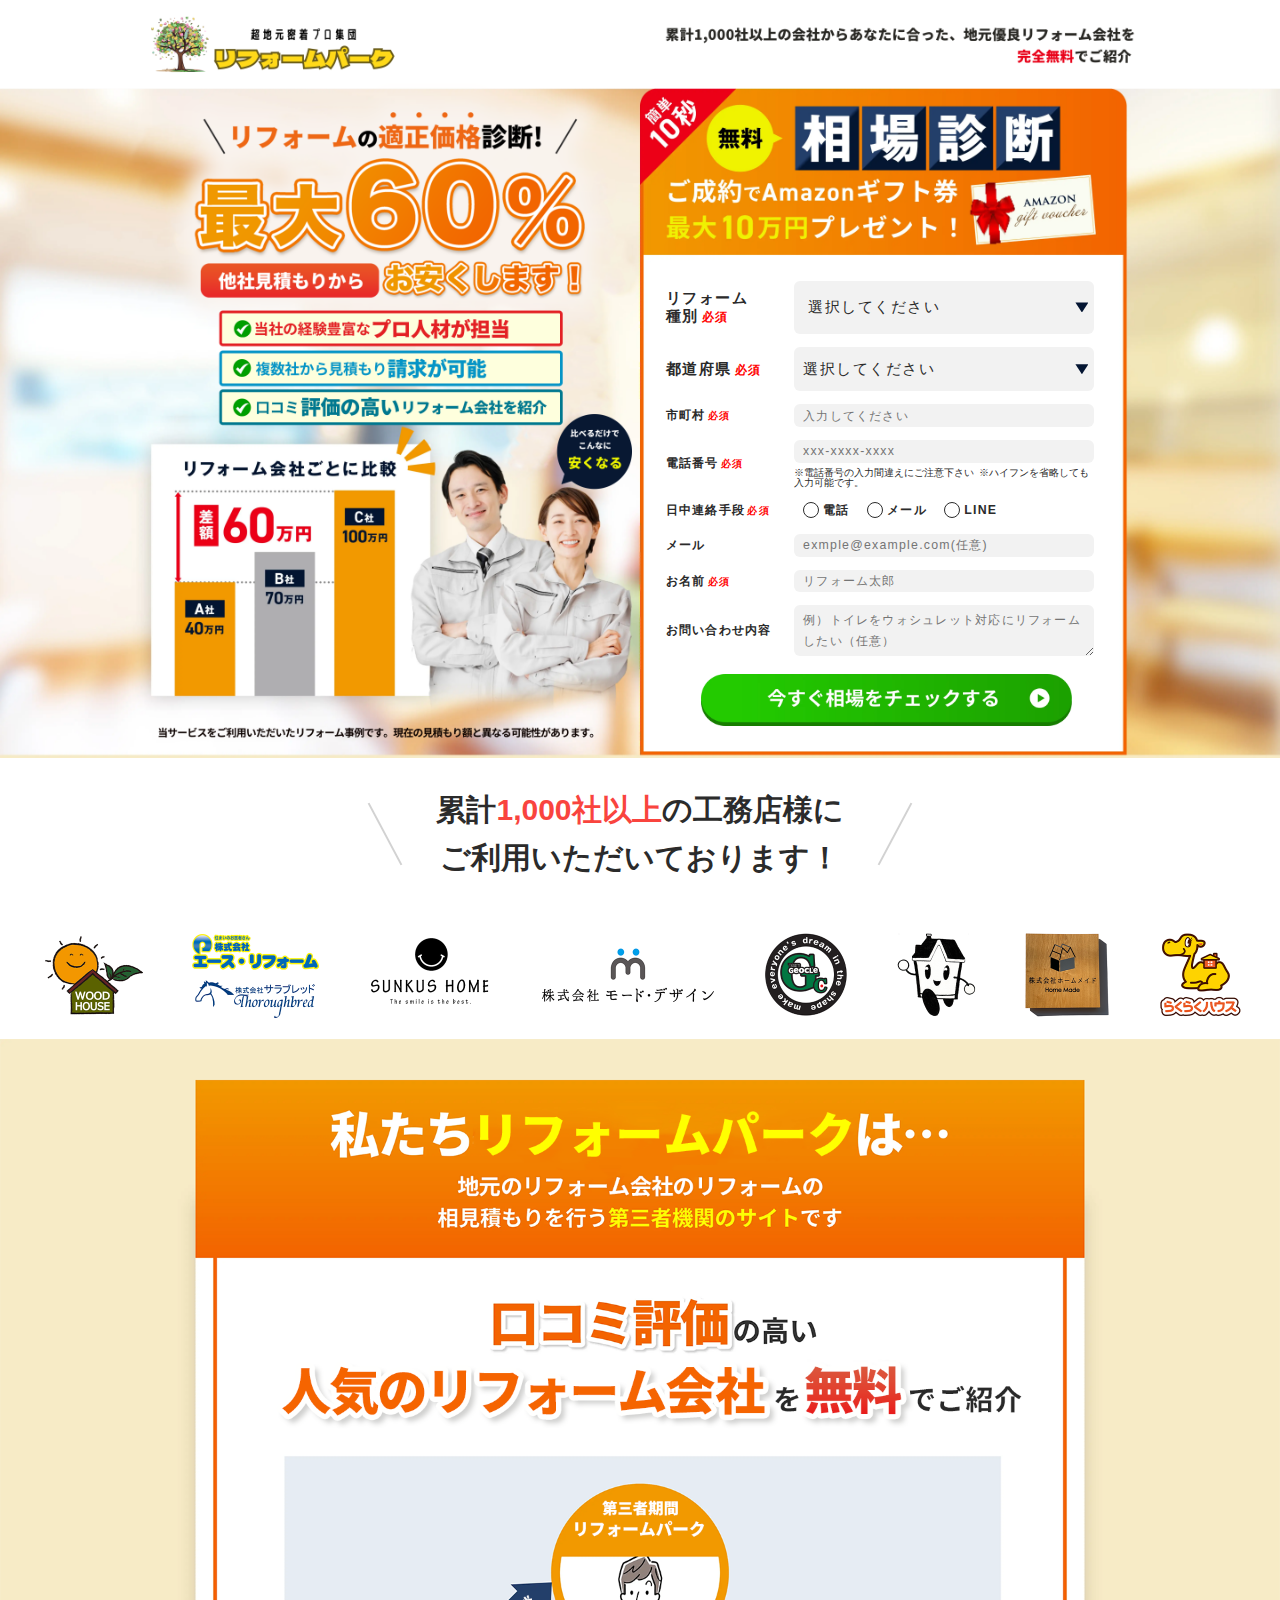
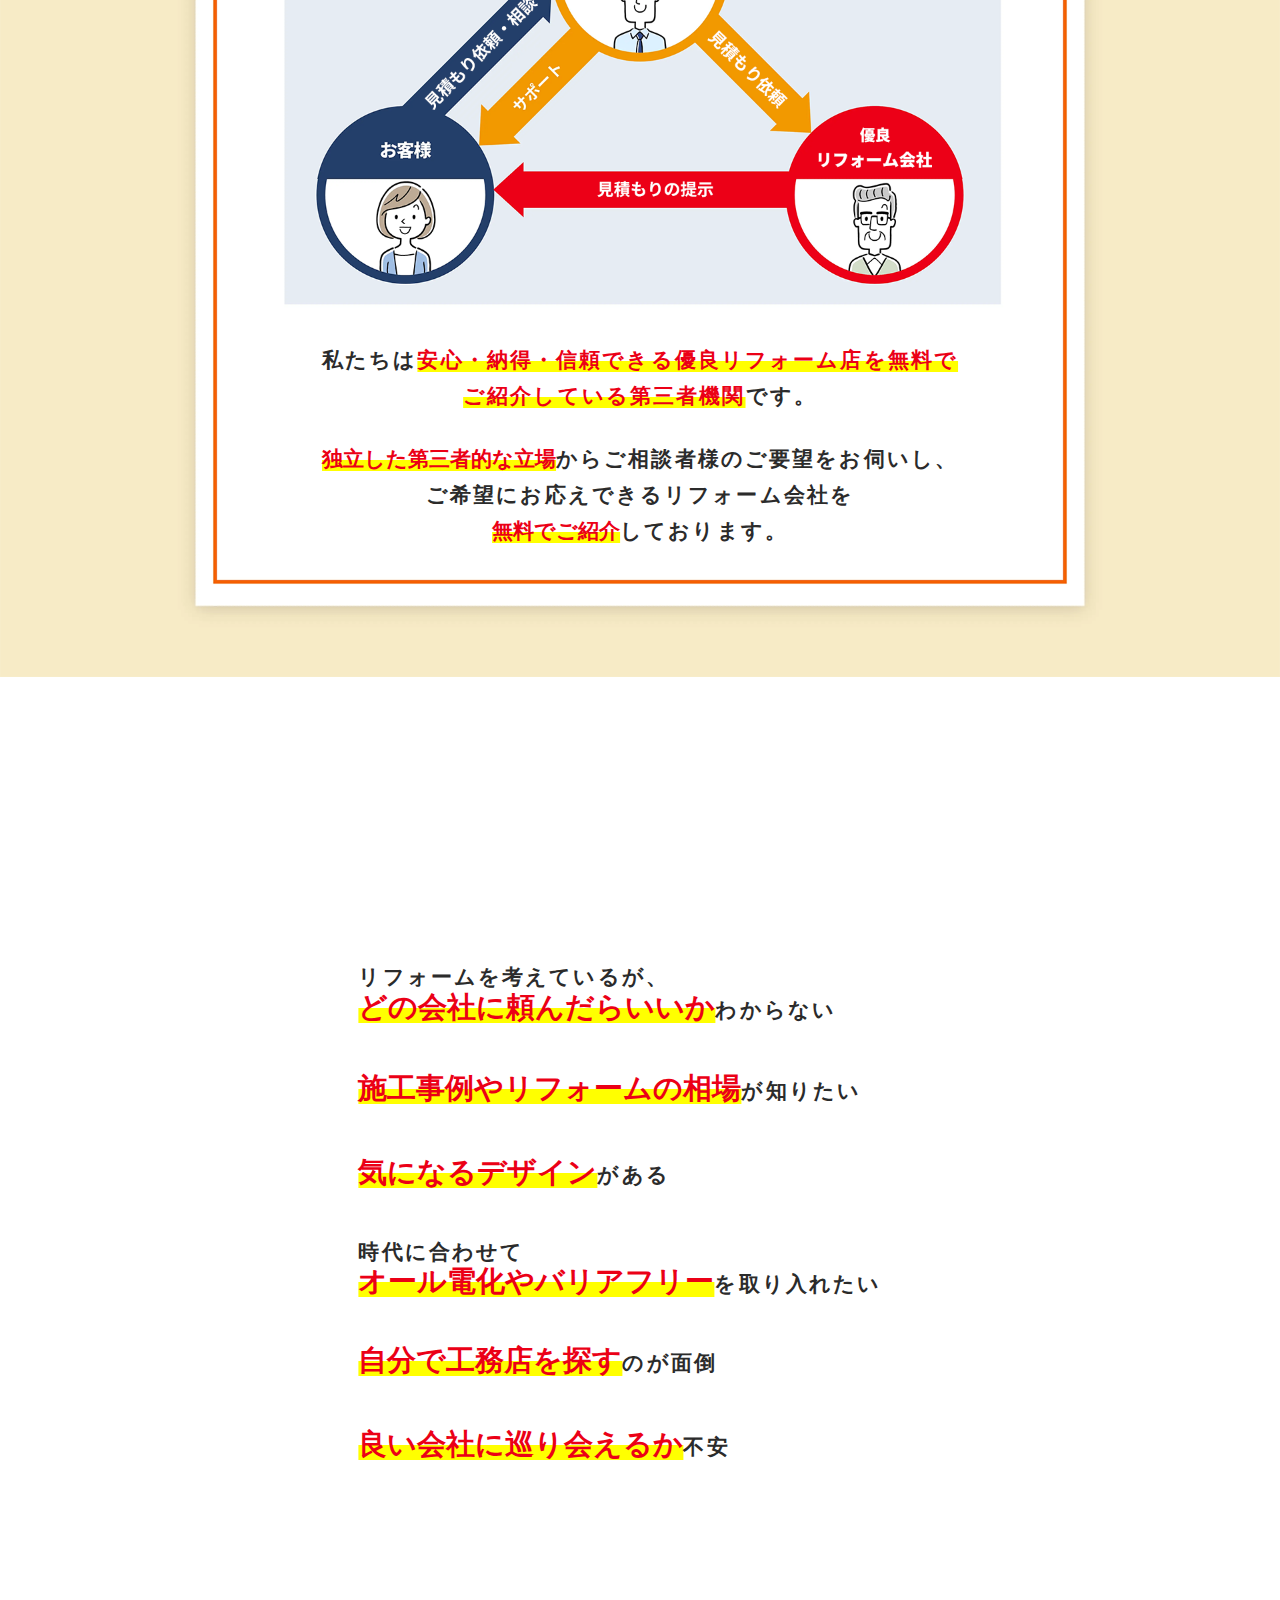
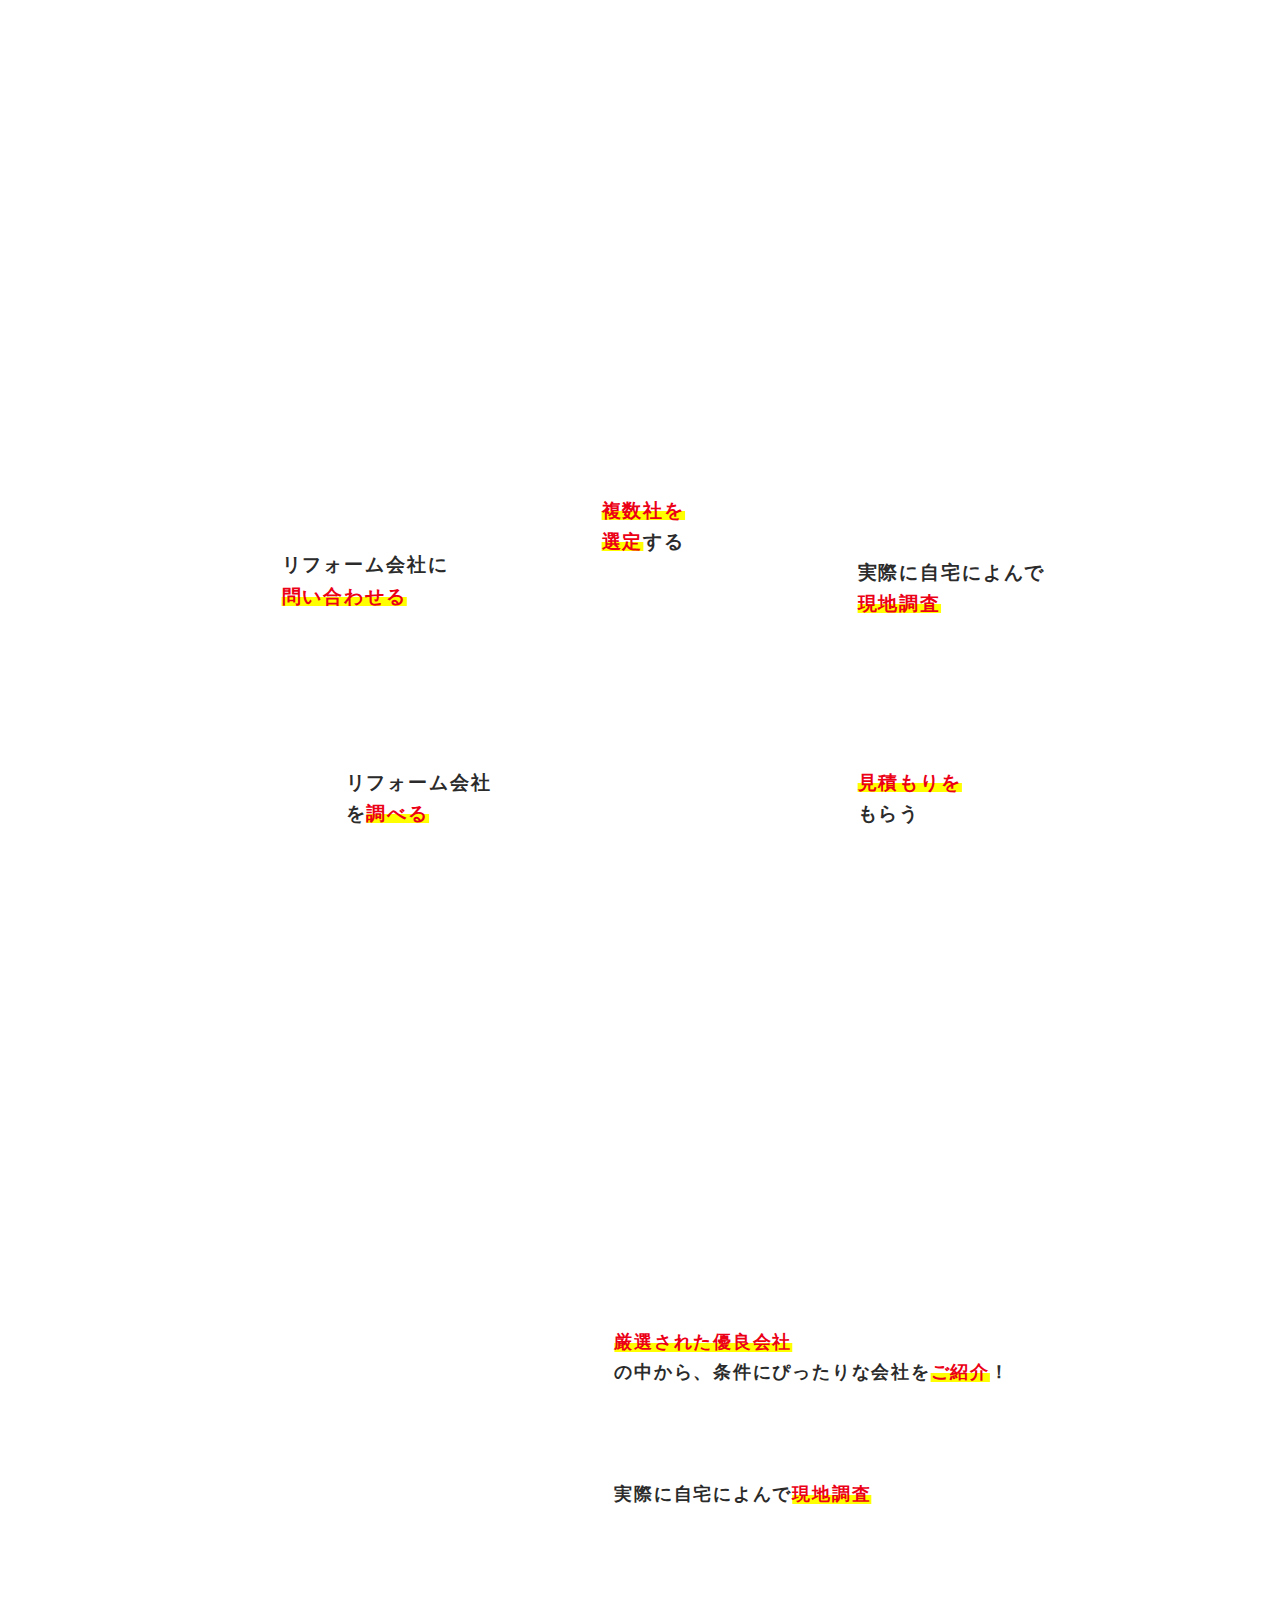
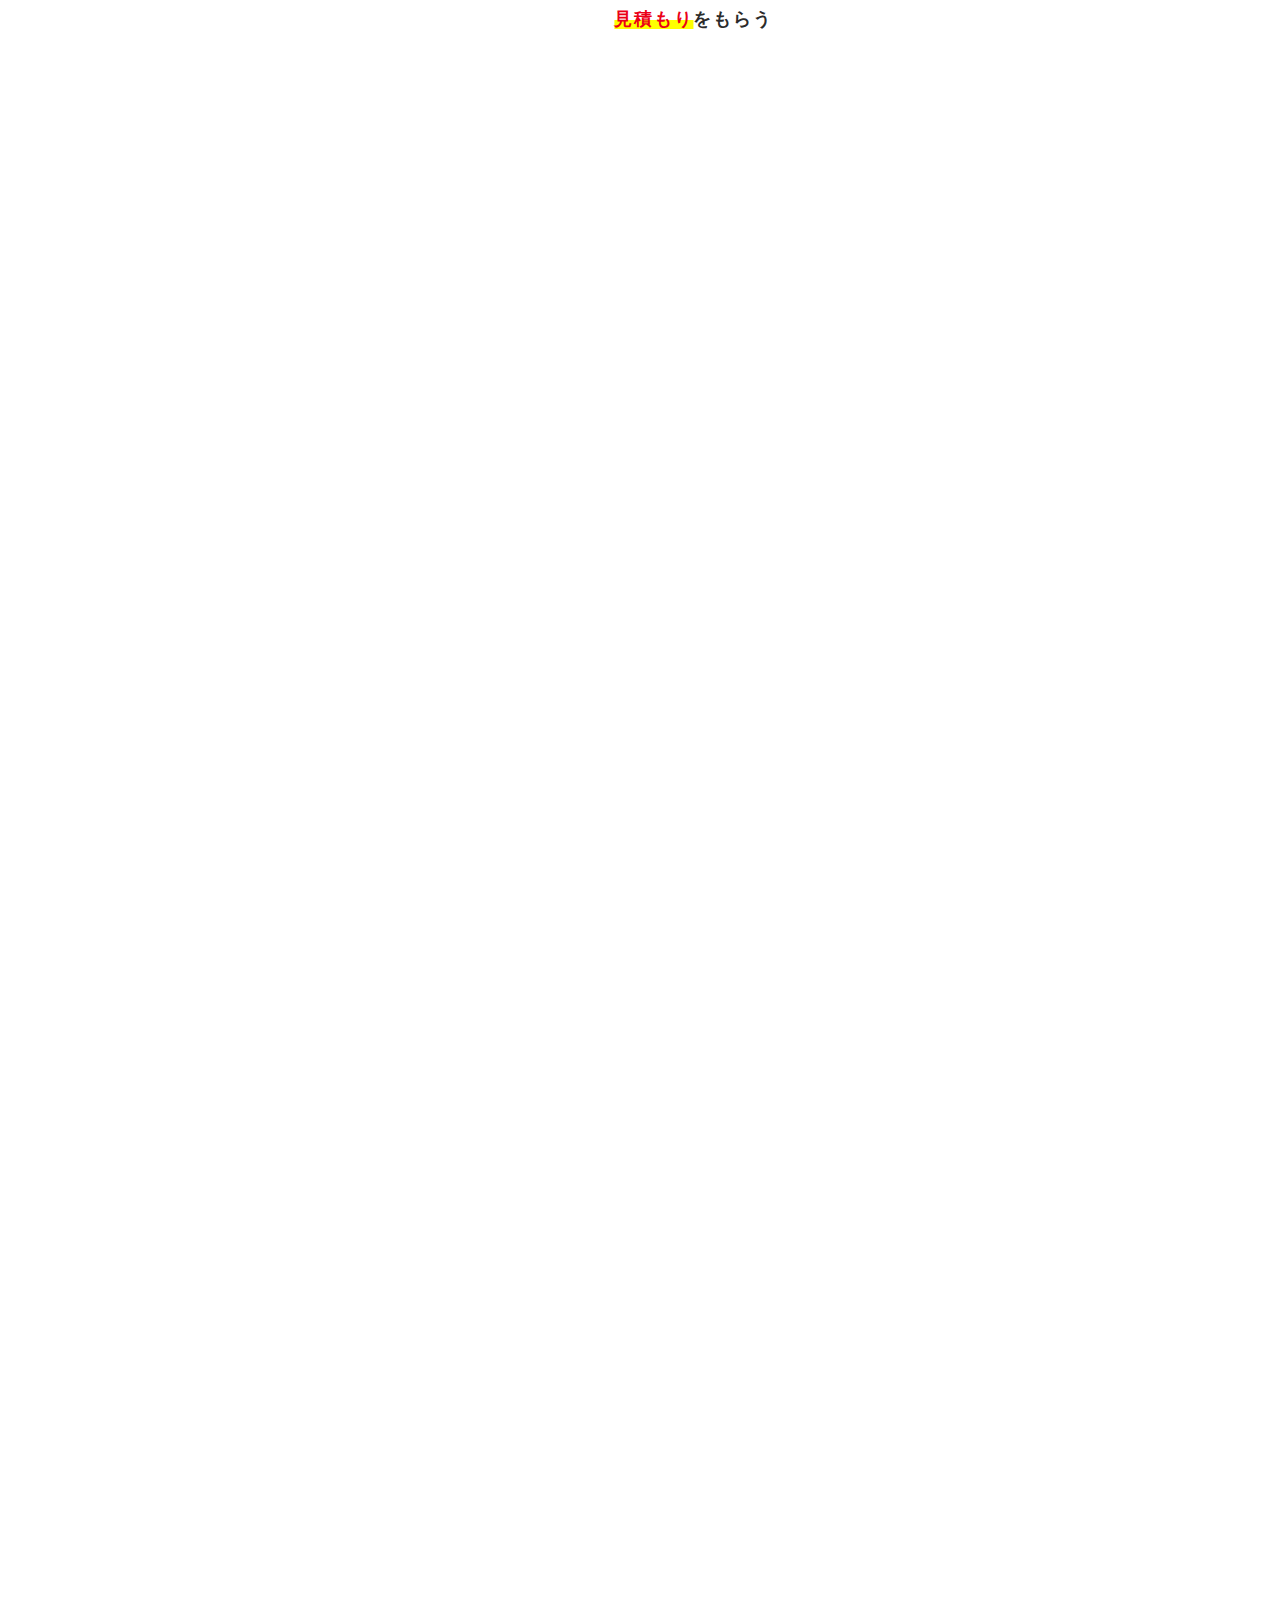
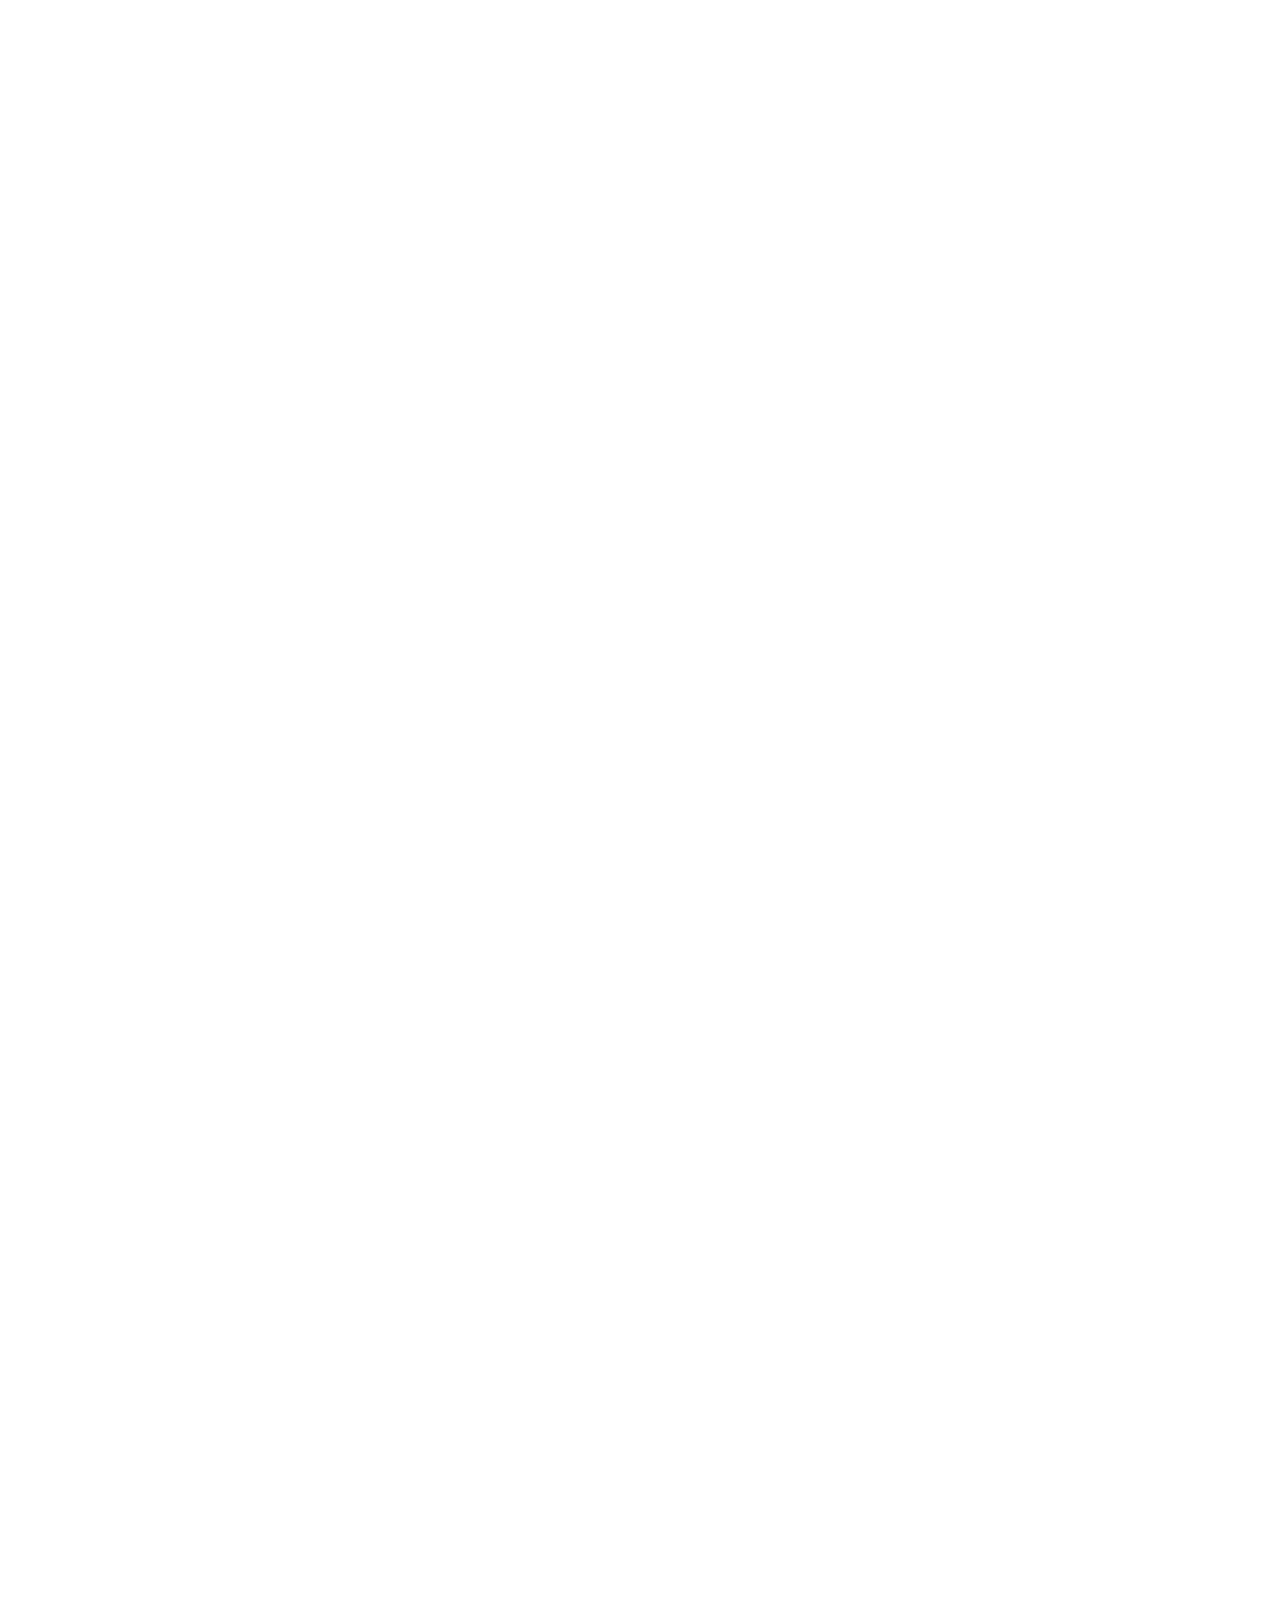
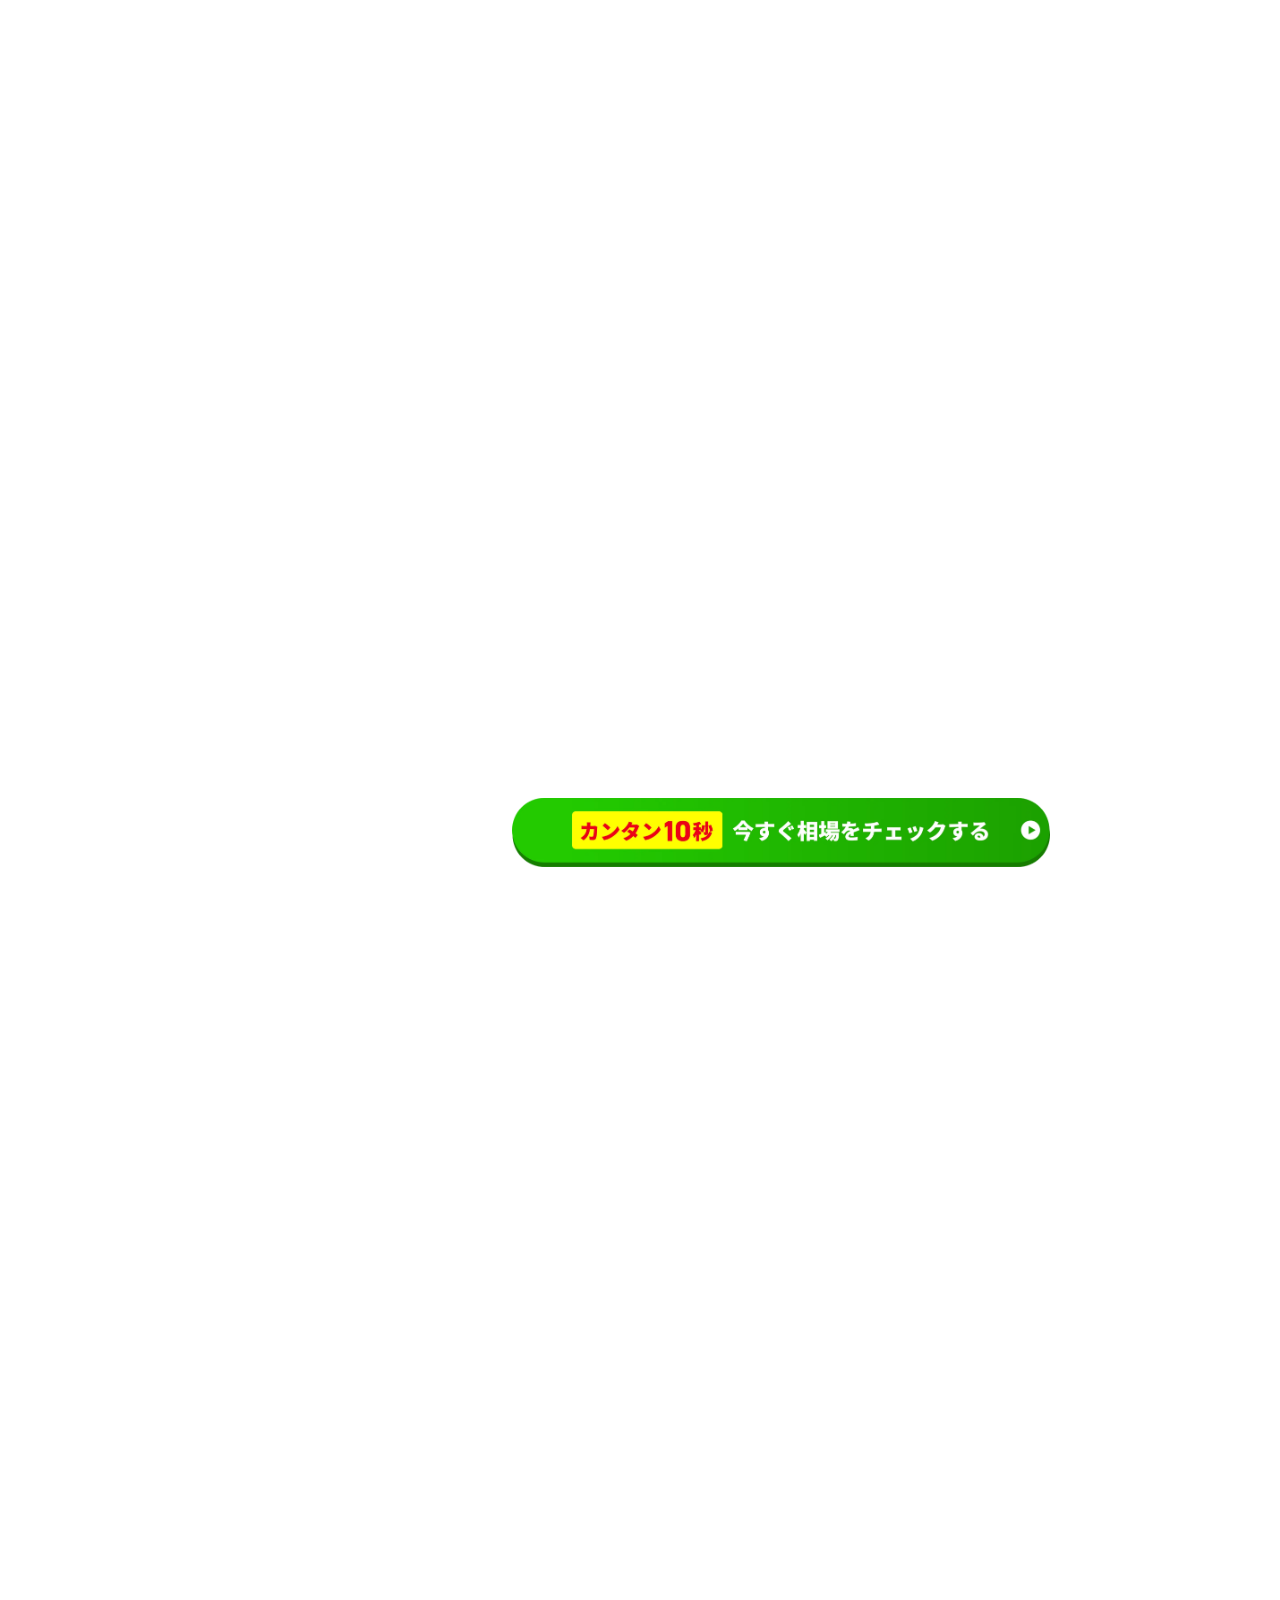
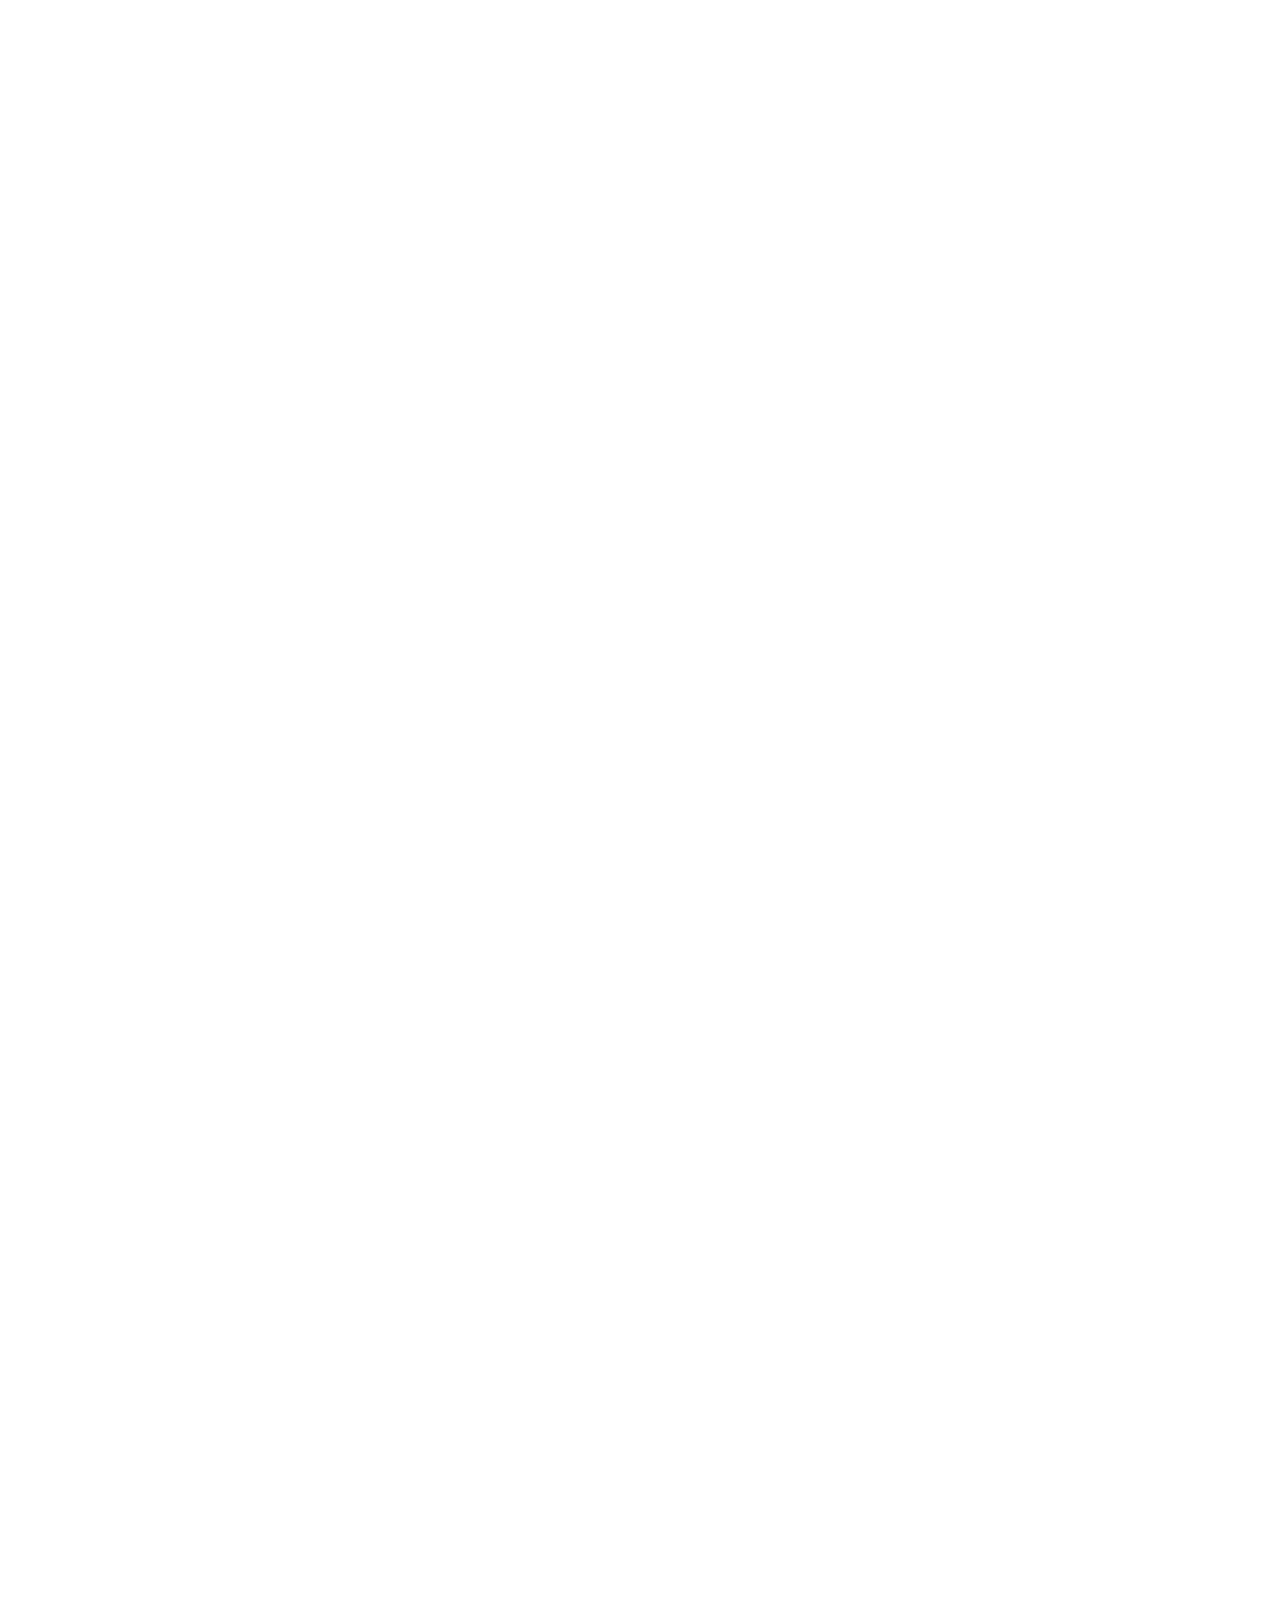
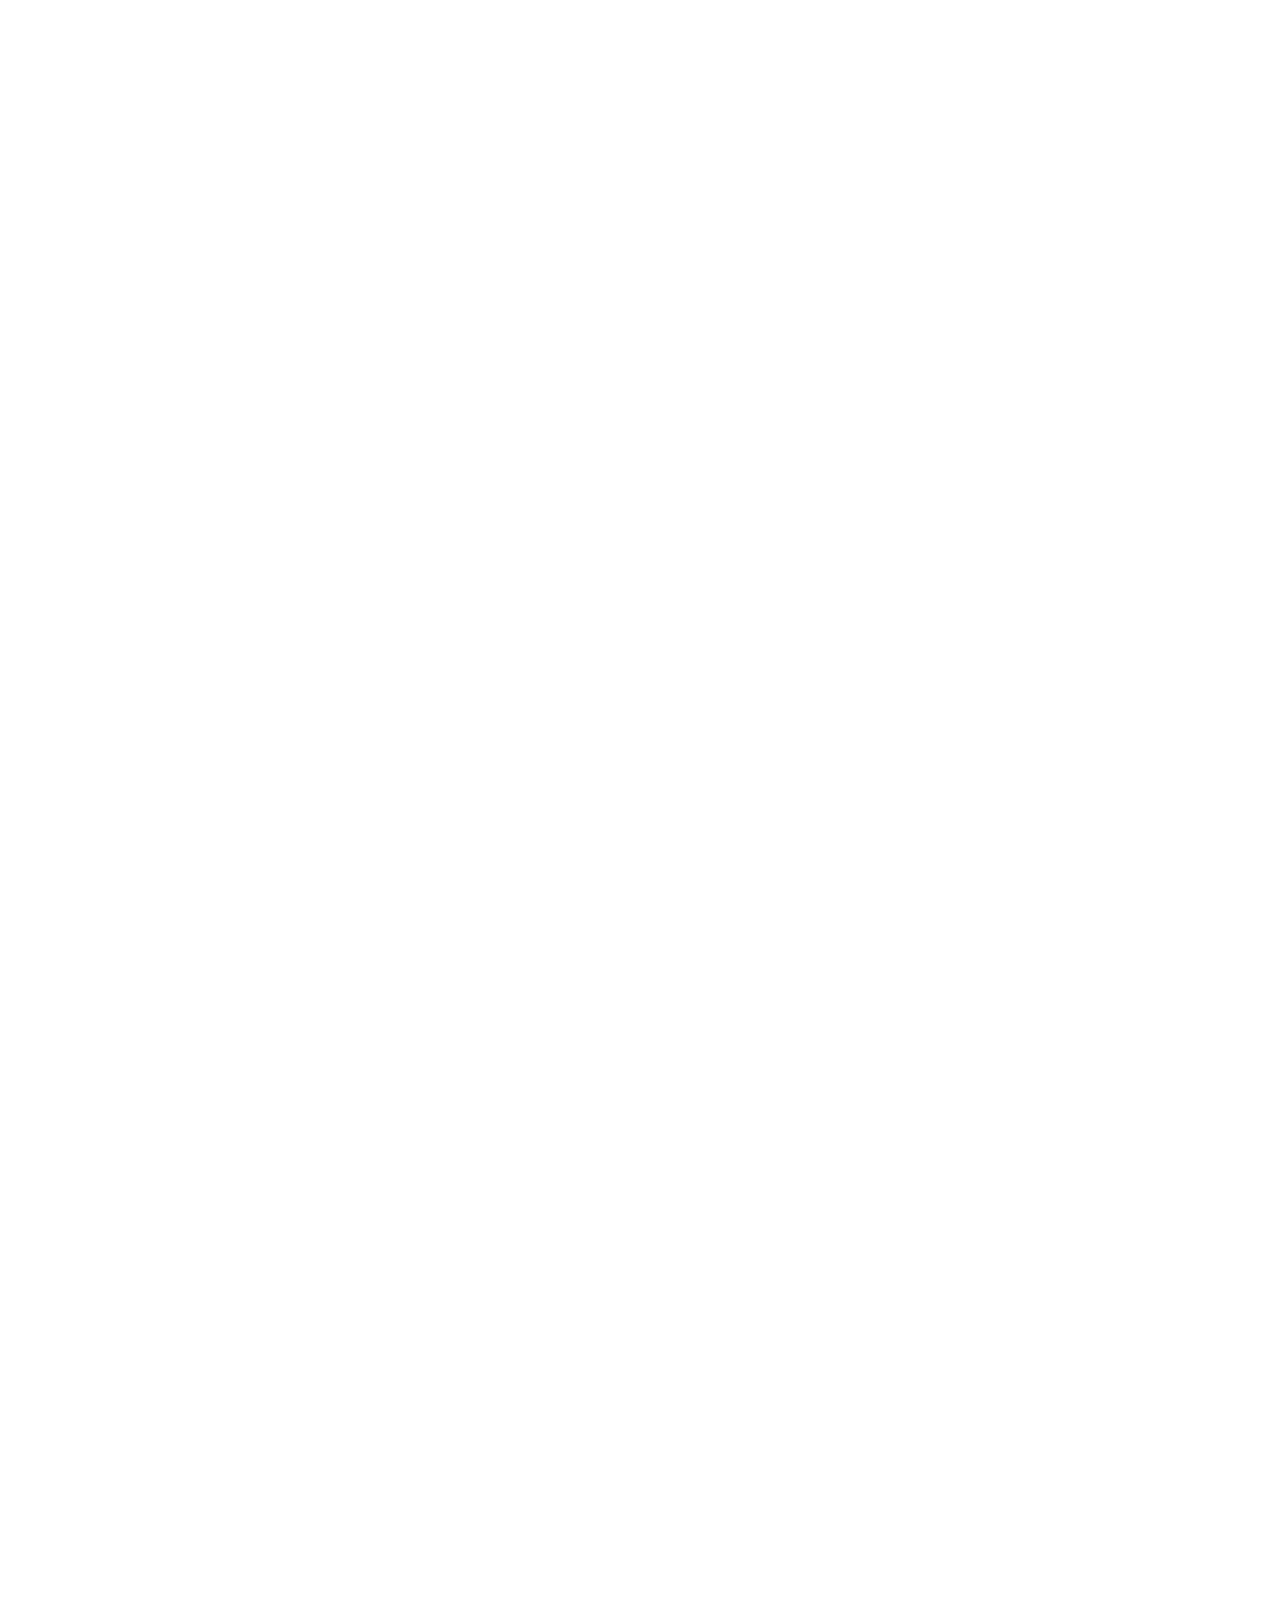
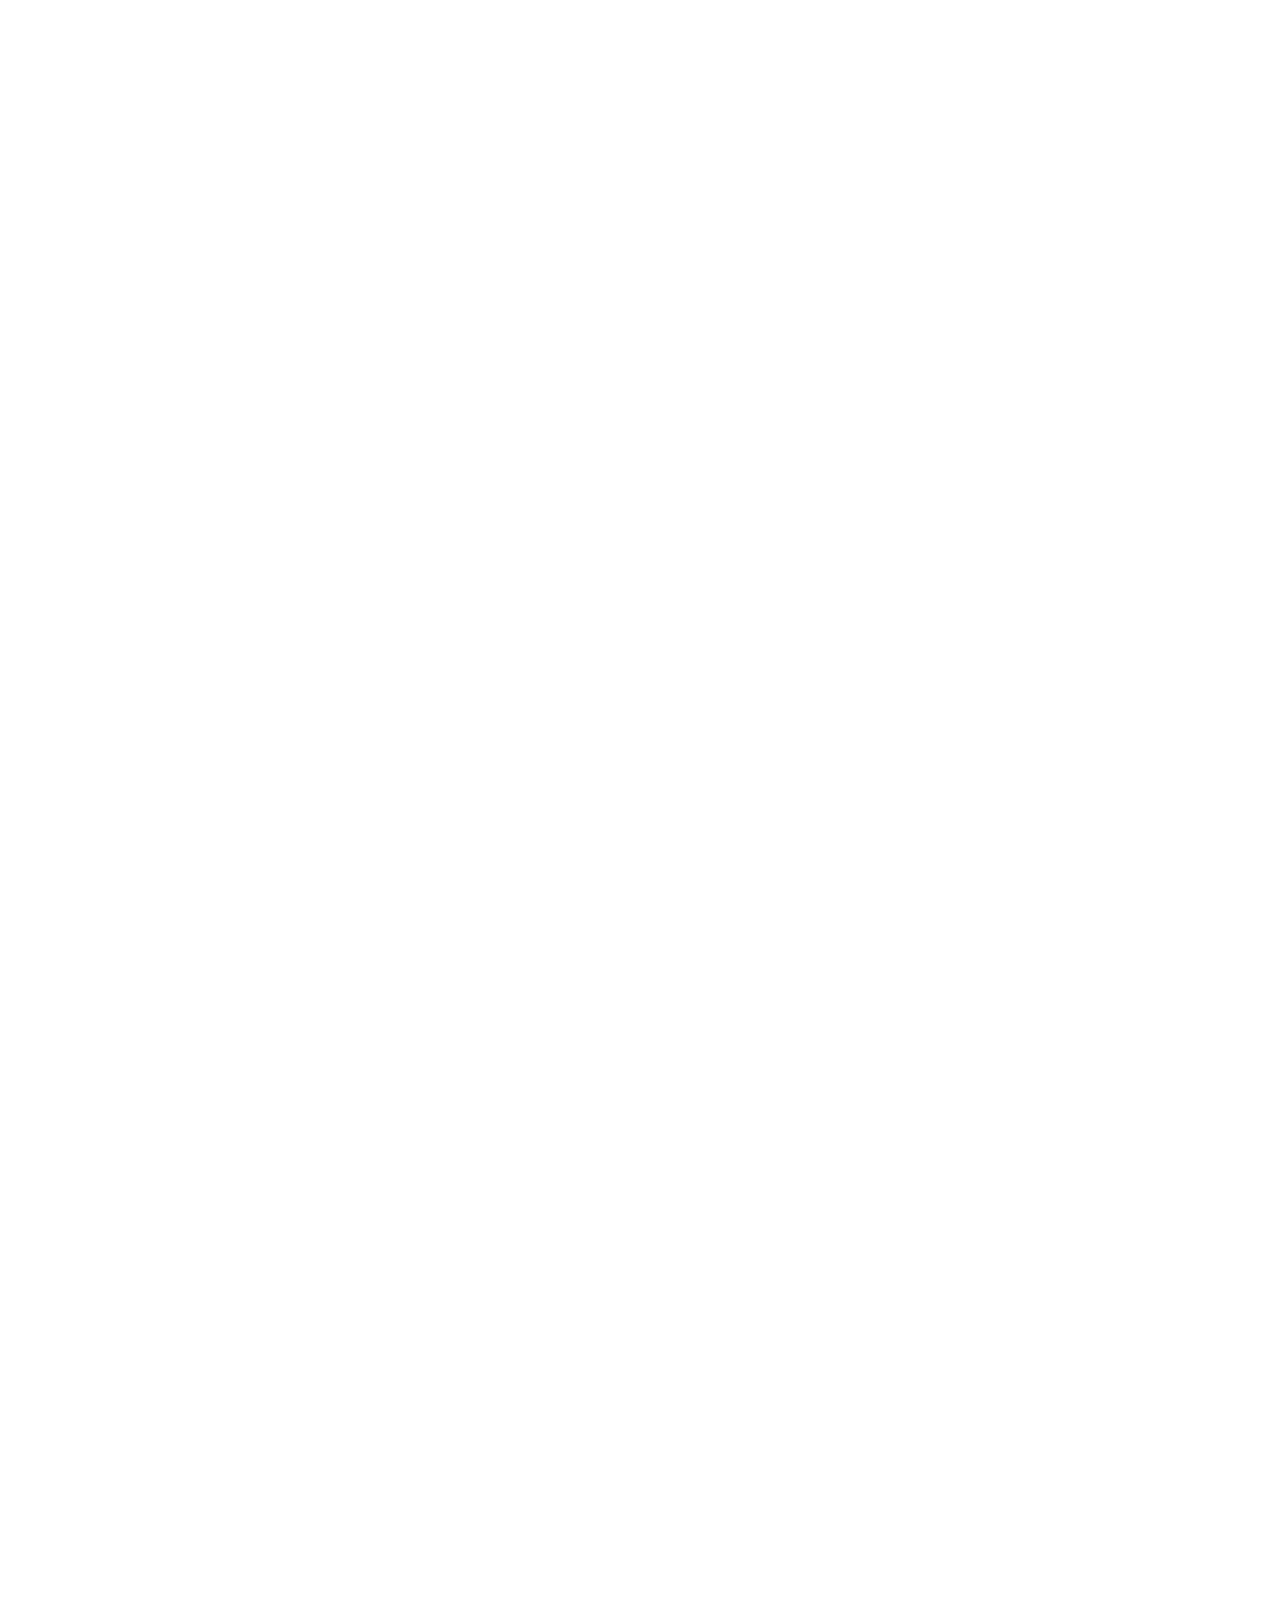
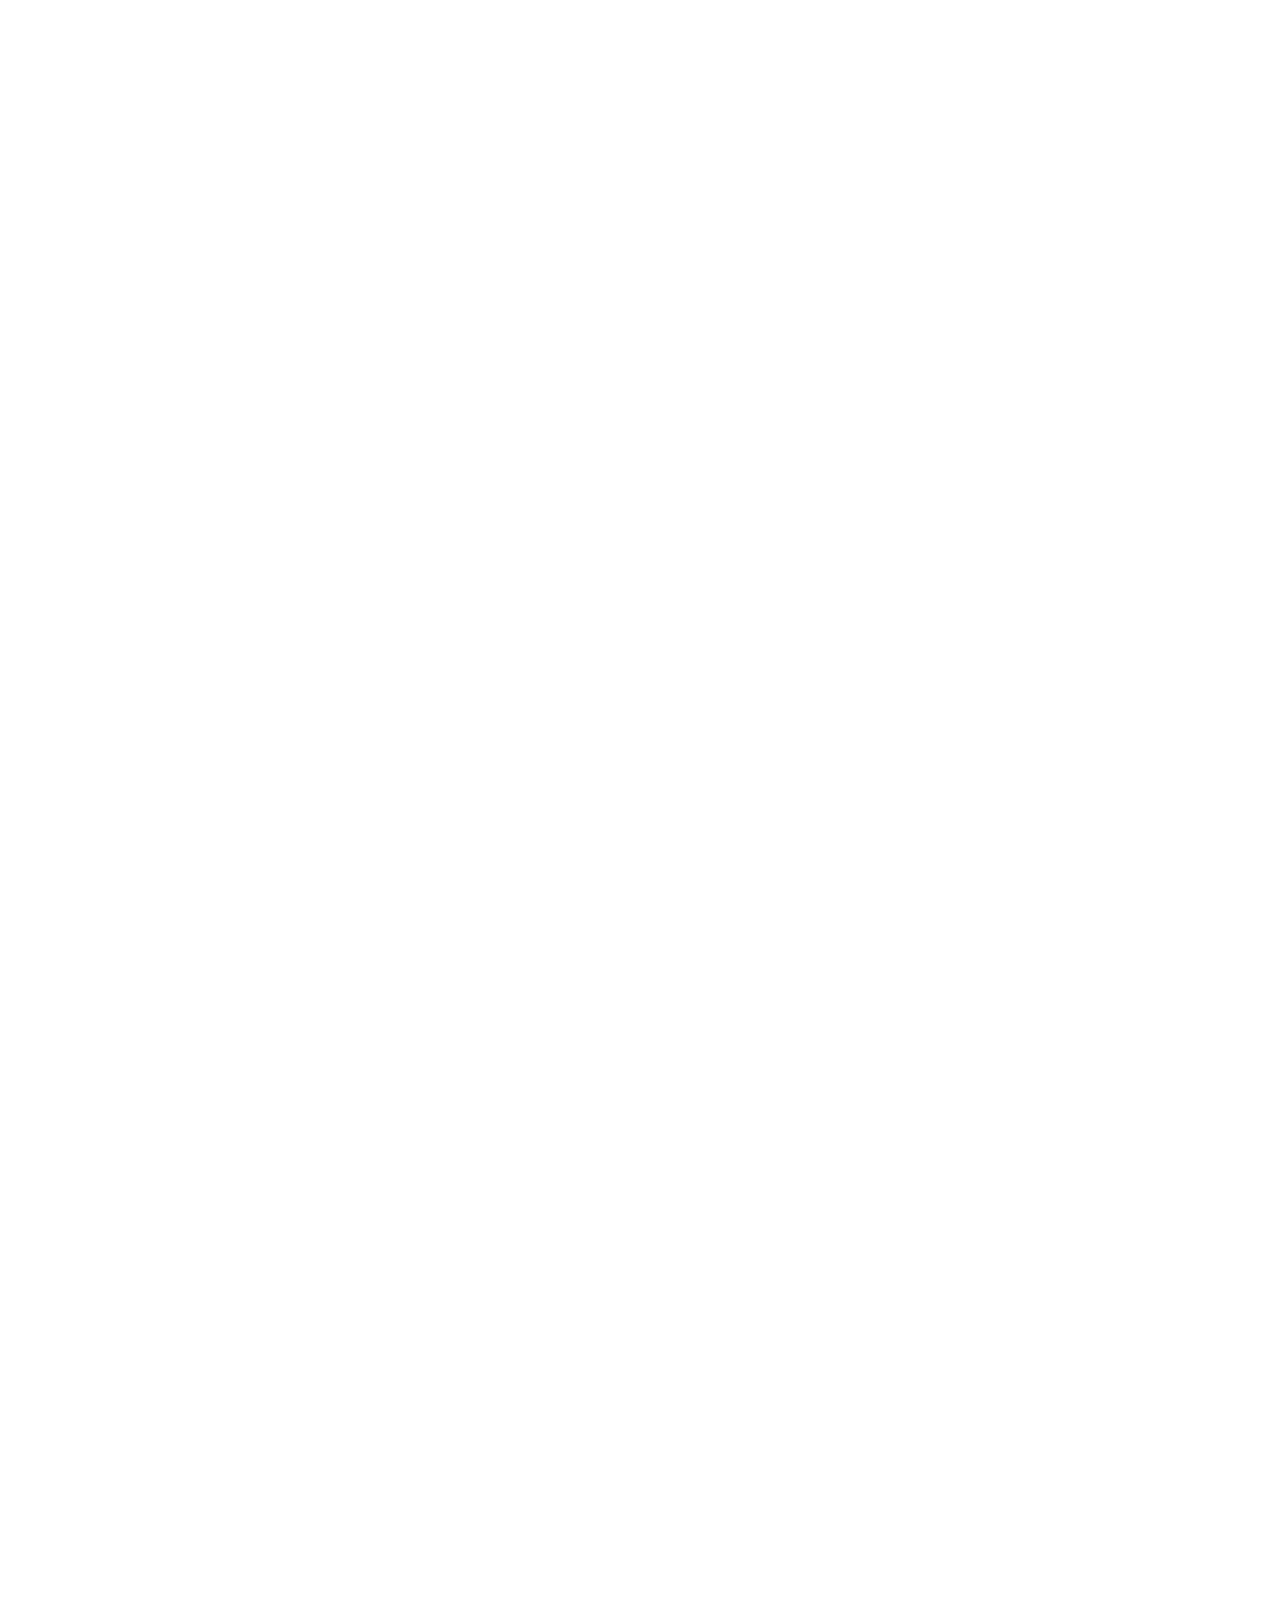
<file: index.html>
<!DOCTYPE html>
<!-- Layout.astroのPropsで設定した変数を渡しながらLayoutコンポーネントを呼び出す -->
<html lang="ja">

<head>
  <meta charset="UTF-8">
  <title>地元のリフォーム・リノベーション相談はリフォームパークへ</title>
  <meta name="viewport" content="width=device-width, initial-scale=1.0, interactive-widget=overlays-content">
  <meta name="description"
    content="リフォームパークは、地元のプロへ簡単にリフォームの相談・見積もり依頼が可能！日本全国・12種類の施工種類から、お客様の条件にマッチする業者を見つけることができます。加盟店様も随時受け付けておりますので、お気軽にお問い合わせください。">
  <meta name="generator" content="Astro v2.3.0">
  <meta name="keywords" content="リフォーム,工事,工務店,リフォームパーク">

  <script type="text/javascript">
    (function (c, l, a, r, i, t, y) {
      c[a] = c[a] || function () { (c[a].q = c[a].q || []).push(arguments) };
      t = l.createElement(r); t.async = 1; t.src = "https://www.clarity.ms/tag/" + i;
      y = l.getElementsByTagName(r)[0]; y.parentNode.insertBefore(t, y);
    })(window, document, "clarity", "script", "j5slp7lzhf");
  </script>

  <!-- Google Tag Manager -->
  <script>(function (w, d, s, l, i) {
      w[l] = w[l] || []; w[l].push({
        'gtm.start':
          new Date().getTime(), event: 'gtm.js'
      }); var f = d.getElementsByTagName(s)[0],
        j = d.createElement(s), dl = l != 'dataLayer' ? '&l=' + l : ''; j.async = true; j.src =
          'https://www.googletagmanager.com/gtm.js?id=' + i + dl; f.parentNode.insertBefore(j, f);
    })(window, document, 'script', 'dataLayer', 'GTM-WJJ94G4');</script>
  <!-- End Google Tag Manager -->
  <link rel="stylesheet" href="./assets/css/style-ef2bc118.css" />
  <link rel="stylesheet" href="./assets/css/style-2cd3d757.css" />
  <script type="module" src="./assets/js/script.js"></script>
</head>

<body>
  <!-- Google Tag Manager (noscript) -->
  <noscript><iframe src="https://www.googletagmanager.com/ns.html?id=GTM-WJJ94G4" height="0" width="0"
      style="display:none;visibility:hidden"></iframe></noscript>
  <!-- End Google Tag Manager (noscript) -->
  <div id="wrap">

    <main>
      <div class="pos-r">
        <form action="mail.php" method="post" class="pos-a w-u right-u sp-right-u sp-left-u sp-ts-x-c top-u sp-w-u sp-top-u"
          style="--right-u:14.5%; --top-u:37%; --w-u:33.5%; --sp-w-u:81%; --sp-left-u:50%; --sp-right-u:initial; --sp-top-u:57%;"
          id="form_top">
          <dl>
            <div class="d-f jc-sb ai-c space-20">
              <dt class="w-26p">
                <p class="text-16 ls-1 fw-b lh-sm req">リフォーム<br>種別</p>
              </dt>
              <dd class="w-70p h-100p pos-r select-parent">
                <select name="category" class="bg-gray2 d-b w-100p text-16 ls-1 h-100p space-10 space-5-2 bd-rd-6 select"
                  required>
                  <option value="" disabled selected style="display:none;">選択してください</option>
                  <option value="フルリフォーム・リノベーション">フルリフォーム・リノベーション</option>
                  <option value="水回りリフォーム（キッチン・お風呂・トイレ洗面）">水回りリフォーム（キッチン・お風呂・トイレ洗面）</option>
                  <option value="電気・ガス・設備リフォーム">電気・ガス・設備リフォーム</option>
                  <option value="新築・増改築工事">新築・増改築工事</option>
                  <option value="店舗改装">店舗改装</option>
                  <option value="外壁塗装・屋根リフォーム">外壁塗装・屋根リフォーム</option>
                  <option value="解体リフォーム">解体リフォーム</option>
                  <option value="外溝・エクステリアリフォーム">外溝・エクステリアリフォーム</option>
                  <option value="内装リフォーム">内装リフォーム</option>
                  <option value="外装リフォーム">外装リフォーム</option>
                  <option value="その他">その他</option>
                </select>
              </dd>
            </div>
            <div class="d-f jc-sb ai-c space-20">
              <dt class="w-26p">
                <p class="text-16 ls-1 fw-b lh-sm req">都道府県</p>
              </dt>
              <dd class="w-70p h-100p pos-r select-parent">
                <select name="prefectures" class="bg-gray2 d-b w-100p text-16 ls-1 h-100p space-10 space-5-2 bd-rd-6 select"
                  required>
                  <option value="" disabled selected style="display:none;">選択してください</option>
                  <option value="北海道">北海道</option>
                  <option value="青森県">青森県</option>
                  <option value="岩手県">岩手県</option>
                  <option value="宮城県">宮城県</option>
                  <option value="秋田県">秋田県</option>
                  <option value="山形県">山形県</option>
                  <option value="福島県">福島県</option>
                  <option value="茨城県">茨城県</option>
                  <option value="栃木県">栃木県</option>
                  <option value="群馬県">群馬県</option>
                  <option value="埼玉県">埼玉県</option>
                  <option value="千葉県">千葉県</option>
                  <option value="東京都">東京都</option>
                  <option value="神奈川県">神奈川県</option>
                  <option value="新潟県">新潟県</option>
                  <option value="富山県">富山県</option>
                  <option value="石川県">石川県</option>
                  <option value="福井県">福井県</option>
                  <option value="山梨県">山梨県</option>
                  <option value="長野県">長野県</option>
                  <option value="岐阜県">岐阜県</option>
                  <option value="静岡県">静岡県</option>
                  <option value="愛知県">愛知県</option>
                  <option value="三重県">三重県</option>
                  <option value="滋賀県">滋賀県</option>
                  <option value="京都府">京都府</option>
                  <option value="大阪府">大阪府</option>
                  <option value="兵庫県">兵庫県</option>
                  <option value="奈良県">奈良県</option>
                  <option value="和歌山県">和歌山県</option>
                  <option value="鳥取県">鳥取県</option>
                  <option value="島根県">島根県</option>
                  <option value="岡山県">岡山県</option>
                  <option value="広島県">広島県</option>
                  <option value="山口県">山口県</option>
                  <option value="徳島県">徳島県</option>
                  <option value="香川県">香川県</option>
                  <option value="愛媛県">愛媛県</option>
                  <option value="高知県">高知県</option>
                  <option value="福岡県">福岡県</option>
                  <option value="佐賀県">佐賀県</option>
                  <option value="長崎県">長崎県</option>
                  <option value="熊本県">熊本県</option>
                  <option value="大分県">大分県</option>
                  <option value="宮崎県">宮崎県</option>
                  <option value="鹿児島県">鹿児島県</option>
                  <option value="沖縄県">沖縄県</option>
                </select>
              </dd>
            </div>
            <div class="d-f jc-sb ai-c space-20">
              <dt class="w-26p">
                <p class="text-14-2 ls-1 fw-b lh-sm req">市町村</p>
              </dt>
              <dd class="w-70p h-100p">
                <input type="text" name="city" placeholder="入力してください"
                  class="bg-gray2 d-b w-100p text-14-2 ls-1 h-100p space-10 space-5 bd-rd-6" required>
              </dd>
            </div>
            <div class="d-f jc-sb ai-c space-20">
              <dt class="w-26p">
                <p class="text-14-2 ls-1 fw-b lh-sm req">電話番号</p>
              </dt>
              <dd class="w-70p h-100p">
                <input type="tel" name="tel" inputmode="numeric" placeholder="xxx-xxxx-xxxx"
                  class="bg-gray2 d-b w-100p text-14-2 ls-1 h-100p space-10 space-5 bd-rd-6" required>
                <div style="line-height:0.5em;margin-top:4px;">
                  <small><span style="font-size:10px;">※電話番号の入力間違えにご注意下さい</span></small>
                  <small><span style="font-size:10px;">※ハイフンを省略しても入力可能です。</span></small>
                </div>
              </dd>
            </div>
            <div class="d-f jc-sb ai-c space-20">
              <dt class="w-26p">
                <p class="text-14-2 ls-1 fw-b lh-sm req">日中連絡手段</p>
              </dt>
              <dd class="w-70p h-100p">
                <fieldset class="d-f ai-c gap-6p pl-xs" id="contact-method">
                  <label for="check1" class="d-f ai-c crs-p"><input id="check1" name="method_contact" value="tel"
                      type="radio" required><span class="text-14-2 ls-1 d-b fw-b">電話</span></label>
                  <label for="check2" class="d-f ai-c crs-p"><input id="check2" name="method_contact" value="mail"
                      type="radio" required><span class="text-14-2 ls-1 d-b fw-b">メール</span></label>
                  <label for="check3" class="d-f ai-c crs-p"><input id="check3" name="method_contact" value="line"
                      type="radio" required><span class="text-14-2 ls-1 d-b fw-b">LINE</span></label>
                </fieldset>
              </dd>
            </div>
            <div class="d-f jc-sb ai-c space-20">
              <dt class="w-26p">
                <p class="text-14-2 ls-1 fw-b lh-sm">メール</p>
              </dt>
              <dd class="w-70p h-100p">
                <input type="email" name="Email" placeholder="exmple@example.com(任意)"
                  class="bg-gray2 d-b w-100p text-14-2 ls-1 h-100p space-10 space-5 bd-rd-6">
              </dd>
            </div>
            <div class="d-f jc-sb ai-c space-20">
              <dt class="w-26p">
                <p class="text-14-2 ls-1 fw-b lh-sm req">お名前</p>
              </dt>
              <dd class="w-70p h-100p">
                <input type="text" name="name" placeholder="リフォーム太郎"
                  class="name bg-gray2 d-b w-100p text-14-2 ls-1 h-100p space-10 space-5 bd-rd-6" required>
              </dd>
            </div>
            <div class="d-f jc-sb ai-c space-20">
              <dt class="w-26p">
                <p class="text-14-2 ls-1 fw-b lh-sm">お問い合わせ内容</p>
              </dt>
              <dd class="w-70p h-100p">
                <textarea name="message" placeholder="例）トイレをウォシュレット対応にリフォームしたい（任意）"
                  class="bg-gray2 d-b w-100p text-14-2 ls-1 h-100p space-10 space-5 bd-rd-6"></textarea>
              </dd>
            </div>
          </dl>
          <button type="submit" class="pos-a top-u right-u w-89p sp-w-81p sp-right-u crs-p sp-top-u blank-radius"
            style="--right-u:4%;--top-u:100%; --sp-top-u:98%; --sp-right-u:10%;">
            <picture>
              <source media="(max-width: 768px)" srcset="assets/images/button_sp.webp">
              <img src="assets/images/button.webp" fetchpriority="high" decoding="async" alt="" class="w-100p">
            </picture>
          </button>
        </form>
        <picture>
          <source media="(max-width: 768px)" srcset="assets/images/fv_sp.webp" width="768" height="2126">
          <img src="assets/images/fv.webp" fetchpriority="high" decoding="async" alt="" class="w-100p h-100p">
        </picture>
      </div>
      <div class="document_dl_btn_wrapper talent-on">
        <div class="document_dl_btn">
          <div class="document_dl_btn_inner">
            <p class="statement"><span>累計<span style="color: #F9443E;">1,000社以上</span>の工務店様に<br>ご利用いただいております！</span></p>
          </div>
        </div>
      </div>
      <div id="customers">
        <div class="logoslide"></div>
      </div>
      <div class="pos-r">
        <picture>
          <source media="(max-width: 768px)" srcset="assets/images/img1_sp.webp">
          <img loading=”lazy” src="assets/images/img1.webp" fetchpriority="low" decoding="async" alt="" class="w-100p">
        </picture>
        <div class="is-pc-tb">
          <p class="text-24-pc ls-1 pos-a left-u ts-x-c top-u fw-b ta-c" style="--left-u:50%; --top-u:73%;">
            私たちは<span class="ls-1 bg-add1 color-caution">安心・納得・信頼できる優良リフォーム店を無料で<br>ご紹介している第三者機関</span>です。
          </p>
          <p class="text-24-pc ls-1 pos-a left-u ts-x-c top-u fw-b ta-c" style="--left-u:50%; --top-u:81%;">
            <span class="bg-add1 color-caution">独立した第三者的な立場</span>からご相談者様のご要望をお伺いし、<br>ご希望にお応えできるリフォーム会社を<br><span
              class="bg-add1 color-caution">無料でご紹介</span>しております。
          </p>
        </div>
        <div class="is-sp">
          <p class="text-16-sp w-80p ls-1 pos-a left-u ts-x-c top-u fw-b ta-c" style="--left-u:50%; --top-u:67%;">
            私たちは<span class="ls-1 bg-add1 color-caution">安心・納得・信頼できる優良リ<br>フォーム店を無料で<br>ご紹介している第三者機関</span>です。
          </p>
          <p class="text-16-sp w-80p ls-1 pos-a left-u ts-x-c top-u fw-b ta-c" style="--left-u:50%; --top-u:78%;">
            <span class="bg-add1 color-caution">独立した第三者的な立場</span>からご相談者様のご要望をお伺いし、<br>ご希望にお応えできるリフォーム<br>会社を<br><span
              class="bg-add1 color-caution">無料でご紹介</span>しております。
          </p>
        </div>
      </div>
      <div class="pos-r">
        <picture>
          <source media="(max-width: 768px)" srcset="assets/images/img2_sp.webp">
          <img loading=”lazy” src="assets/images/img2.png" fetchpriority="low" decoding="async" alt="" class="w-100p">
        </picture>
        <div class="is-pc-tb">
          <p class="text-24-pc lh-sm ls-1 pos-a top-u left-u fw-b" style="--top-u:31%; --left-u:28%;">
            リフォームを考えているが、<br><span class="color-caution bg-add1 fw-b text-33-pc">どの会社に頼んだらいいか</span>わからない
          </p>
          <p class="text-24-pc lh-sm ls-1 pos-a top-u left-u fw-b" style="--top-u:42.5%; --left-u:28%;">
            <span class="color-caution bg-add1 fw-b text-33-pc">施工事例やリフォームの相場</span>が知りたい
          </p>
          <p class="text-24-pc lh-sm ls-1 pos-a top-u left-u fw-b" style="--top-u:51.5%; --left-u:28%;">
            <span class="color-caution bg-add1 fw-b text-33-pc">気になるデザイン</span>がある
          </p>
          <p class="text-24-pc lh-sm ls-1 pos-a top-u left-u fw-b" style="--top-u:60.5%; --left-u:28%;">
            時代に合わせて<br><span class="color-caution bg-add1 fw-b text-33-pc">オール電化やバリアフリー</span>を取り入れたい
          </p>
          <p class="text-24-pc lh-sm ls-1 pos-a top-u left-u fw-b" style="--top-u:71.7%; --left-u:28%;">
            <span class="color-caution bg-add1 fw-b text-33-pc">自分で工務店を探す</span>のが面倒
          </p>
          <p class="text-24-pc lh-sm ls-1 pos-a top-u left-u fw-b" style="--top-u:80.8%; --left-u:28%;">
            <span class="color-caution bg-add1 fw-b text-33-pc">良い会社に巡り会えるか</span>不安
          </p>
        </div>
        <div class="is-sp">
          <p class="text-18-sp lh-sm ls-1 pos-a top-u left-u fw-b" style="--top-u:23%; --left-u:20%;">
            リフォームを考えているが、<br><span class="color-caution bg-add1 fw-b text-22-sp">どの会社に頼んだらいいか<br></span>わからない
          </p>
          <p class="text-18-sp lh-sm ls-1 pos-a top-u left-u fw-b" style="--top-u:39%; --left-u:20%;">
            <span class="color-caution bg-add1 fw-b text-22-sp">施工事例やリフォームの相場<br></span>が知りたい
          </p>
          <p class="text-18-sp lh-sm ls-1 pos-a top-u left-u fw-b" style="--top-u:51%; --left-u:20%;">
            <span class="color-caution bg-add1 fw-b text-22-sp">気になるデザイン</span>がある
          </p>
          <p class="text-18-sp lh-sm ls-1 pos-a top-u left-u fw-b" style="--top-u:60%; --left-u:20%;">
            時代に合わせて<br><span class="color-caution bg-add1 fw-b text-22-sp">オール電化やバリアフリー<br></span>を取り入れたい
          </p>
          <p class="text-18-sp lh-sm ls-1 pos-a top-u left-u fw-b" style="--top-u:75%; --left-u:20%;">
            <span class="color-caution bg-add1 fw-b text-22-sp">自分で工務店を探す</span>のが面倒
          </p>
          <p class="text-18-sp lh-sm ls-1 pos-a top-u left-u fw-b" style="--top-u:84%; --left-u:20%;">
            <span class="color-caution bg-add1 fw-b text-22-sp">良い会社に巡り会えるか</span>不安
          </p>
        </div>
      </div>
      <div class="pos-r">
        <picture>
          <source media="(max-width: 768px)" srcset="assets/images/img3_sp.webp">
          <img loading=”lazy” src="assets/images/img3.webp" fetchpriority="low" decoding="async" alt="" class="w-100p">
        </picture>
      </div>
      <div class="pos-r">
        <picture>
          <source media="(max-width: 768px)" srcset="assets/images/img4_sp.webp">
          <img loading=”lazy” src="assets/images/img4.webp" fetchpriority="low" decoding="async" alt="" class="w-100p">
        </picture>
        <div class="is-pc-tb">
          <p class="pos-a top-u left-u text-21-pc fw-b ls-1" style="--top-u:27%; --left-u:47%;">
            <span class="ls-1 color-caution bg-add1">複数社を<br>選定</span>する
          </p>
          <p class="pos-a top-u left-u text-21-pc fw-b ls-1" style="--top-u:35%; --left-u:67%;">
            実際に自宅によんで<br><span class="ls-1 color-caution bg-add1">現地調査</span>
          </p>
          <p class="pos-a top-u left-u text-21-pc fw-b ls-1" style="--top-u:62%; --left-u:67%;">
            <span class="ls-1 color-caution bg-add1">見積もりを<br></span>もらう
          </p>
          <p class="pos-a top-u left-u text-21-pc fw-b ls-1" style="--top-u:62%; --left-u:27%;">
            リフォーム会社<br>を<span class="ls-1 color-caution bg-add1">調べる</span>
          </p>
          <p class="pos-a top-u left-u text-21-pc fw-b ls-1" style="--top-u:34%; --left-u:22%;">
            リフォーム会社に<br><span class="ls-1 color-caution bg-add1">問い合わせる</span>
          </p>
        </div>
        <div class="is-sp">
          <p class="pos-a top-u left-u text-28-sp fw-b ls-1" style="--top-u:31%; --left-u:39%;">
            <span class="ls-1 color-caution bg-add1">複数社を<br>選定</span>する
          </p>
          <p class="pos-a top-u left-u text-28-sp fw-b ls-1 ta-c" style="--top-u:41%; --left-u:12%;">
            実際に<br>自宅によんで<br><span class="ls-1 color-caution bg-add1">現地調査</span>
          </p>
          <p class="pos-a top-u left-u text-28-sp fw-b ls-1" style="--top-u:44%; --left-u:67%;">
            <span class="ls-1 color-caution bg-add1">見積もりを<br></span>もらう
          </p>
          <p class="pos-a top-u left-u text-28-sp fw-b ls-1" style="--top-u:18%; --left-u:16%;">
            リフォーム会社<br>を<span class="ls-1 color-caution bg-add1">調べる</span>
          </p>
          <p class="pos-a top-u left-u text-28-sp fw-b ls-1" style="--top-u:19%; --left-u:60%;">
            リフォーム会社に<br><span class="ls-1 color-caution bg-add1">問い合わせる</span>
          </p>
        </div>
      </div>
      <div class="pos-r">
        <picture>
          <source media="(max-width: 768px)" srcset="assets/images/img5_sp.webp">
          <img loading=”lazy” src="assets/images/img5.webp" fetchpriority="low" decoding="async" alt="" class="w-100p">
        </picture>
        <div class="is-pc-tb">
          <p class="pos-a top-u left-u text-20-pc fw-b ls-1" style="--top-u:34%; --left-u:48%;">
            <span class="ls-1 color-caution bg-add1">厳選された優良会社</span><br>の中から、条件にぴったりな会社を<span
              class="ls-1 color-caution bg-add1">ご紹介</span>！
          </p>
          <p class="pos-a top-u left-u text-20-pc fw-b ls-1" style="--top-u:53.5%; --left-u:48%;">
            実際に自宅によんで<span class="ls-1 color-caution bg-add1">現地調査</span>
          </p>
          <p class="pos-a top-u left-u text-20-pc fw-b ls-1" style="--top-u:69.5%; --left-u:48%;">
            <span class="ls-1 color-caution bg-add1">見積もり</span>をもらう
          </p>
        </div>
        <div class="is-sp">
          <p class="pos-a top-u left-u text-16-sp fw-b ls-1" style="--top-u:17%; --left-u:30%;">
            <span class="ls-1 color-caution bg-add1">厳選された優良会社</span>の<br>中から、条件にぴったりな<br>会社を<span
              class="ls-1 color-caution bg-add1">ご紹介</span>！
          </p>
          <p class="pos-a top-u left-u text-16-sp fw-b ls-1" style="--top-u:34%; --left-u:30%;">
            実際に自宅によんで<span class="ls-1 color-caution bg-add1"><br>現地調査</span>
          </p>
          <p class="pos-a top-u left-u text-16-sp fw-b ls-1" style="--top-u:47.3%; --left-u:30%;">
            <span class="ls-1 color-caution bg-add1">見積もり</span>をもらう
          </p>
        </div>
      </div>
      <div class="pos-r">
        <picture>
          <source media="(max-width: 768px)" srcset="assets/images/img6_sp.webp">
          <img loading=”lazy” src="assets/images/img6.webp" fetchpriority="low" decoding="async" alt="" class="w-100p">
        </picture>
      </div>
      <div class="pos-r">
        <picture>
          <source media="(max-width: 768px)" srcset="assets/images/img7_sp.webp">
          <img loading=”lazy” src="assets/images/img7.webp" fetchpriority="low" decoding="async" alt="" class="w-100p">
        </picture>
      </div>
      <div class="pos-r">
        <picture>
          <source media="(max-width: 768px)" srcset="assets/images/img8_sp.webp">
          <img loading=”lazy” src="assets/images/img8.webp" fetchpriority="low" decoding="async" alt="" class="w-100p">
        </picture>
        <a href="#form_bottom" class="w-42p pos-a bottom-u left-u sp-w-80p sp-ts-x-c sp-left-u sp-bottom-u"
          style="--bottom-u:21%; --left-u:40%; --sp-left:50%; --sp-bottom-u:15%;">
          <picture>
            <source media="(max-width: 768px)" srcset="assets/images/check_sp.webp">
            <img loading=”lazy” src="assets/images/check.webp" alt="" class="w-100p">
          </picture>
        </a>
      </div>
      <div class="pos-r">
        <picture>
          <source media="(max-width: 768px)" srcset="assets/images/img9_sp.webp">
          <img loading=”lazy” src="assets/images/img9.webp" fetchpriority="low" decoding="async" alt="" class="w-100p">
        </picture>
      </div>
      <div class="pos-r">
        <picture>
          <source media="(max-width: 768px)" srcset="assets/images/img10_sp.webp">
          <img loading=”lazy” src="assets/images/img10.webp" fetchpriority="low" decoding="async" alt="" class="w-100p">
        </picture>
      </div>
      <div class="pos-r">
        <picture>
          <source media="(max-width: 768px)" srcset="assets/images/img11_sp.webp">
          <img loading=”lazy” src="assets/images/img11.webp" fetchpriority="low" decoding="async" alt="" class="w-100p">
        </picture>
      </div>
      <div class="pos-r">
        <picture>
          <source media="(max-width: 768px)" srcset="assets/images/img12_sp.webp">
          <img loading=”lazy” src="assets/images/img12.webp" fetchpriority="low" decoding="async" alt="" class="w-100p">
        </picture>
      </div>
      <div class="pos-r">
        <picture>
          <source media="(max-width: 768px)" srcset="assets/images/img13_sp.webp">
          <img loading=”lazy” src="assets/images/img13.webp" fetchpriority="low" decoding="async" alt="" class="w-100p">
        </picture>
      </div>
      <div class="pos-r">
        <picture>
          <source media="(max-width: 768px)" srcset="assets/images/img8_sp.webp">
          <img loading=”lazy” src="assets/images/img8.webp" fetchpriority="low" decoding="async" alt="" class="w-100p">
        </picture>
        <a href="#form_bottom" class="w-42p pos-a bottom-u left-u sp-w-80p sp-ts-x-c sp-left-u sp-bottom-u"
          style="--bottom-u:21%; --left-u:40%; --sp-left:50%; --sp-bottom-u:15%;">
          <picture>
            <source media="(max-width: 768px)" srcset="assets/images/check_sp.webp">
            <img loading=”lazy” src="assets/images/check.webp" alt="" class="w-100p">
          </picture>
        </a>
      </div>
      <div class="pos-r">
        <picture>
          <source media="(max-width: 768px)" srcset="assets/images/img14_sp.webp">
          <img loading=”lazy” src="assets/images/img14.webp" fetchpriority="low" decoding="async" alt="" class="w-100p">
        </picture>
      </div>
      <div class="accordion pt-m pb-m">
        <p class="text-56 fw-b ls-2 color-wt mb-sm ta-c">よくある質問</p>
        <details class="js-details w-62p ml-a mr-a sp-w-90p mb-m">
          <summary class="js-summary d-f ai-c pt-xs pb-xs pl-s pr-l sp-pl-sm sp-pr-xl bg-wt crs-p sp-pt-sm sp-pb-sm">
            <span class="faq-q mr-s size-50 fs-0"><img loading=”lazy” src="assets/images/faq_q.webp" alt=""
                class="w-100p"></span>
            <span class="text-18 ls-2 fw-b lh-sm">サイトの利用は無料ですか？</span>
            <span class="icon"></span>
          </summary>
          <div class="content js-content bg-wt">
            <div class="content__inner d-f fs-s pt-xs pb-xs pl-s pr-s">
              <!-- <span class="faq-q mr-s size-50 fs-0"><img src="assets/images/faq_q.webp" alt="" class="w-100p"></span> -->
              <div class="pt-s">
                <p class="text-18 ls-2 fw-b">
                  当サイトのご利用は完全無料ですのでご安心ください。<br>紹介した業者と必ず契約する必要もありませんので、ぜひお気軽にご相談ください。
                </p>
              </div>
            </div>
          </div>
        </details>
        <details class="js-details w-62p ml-a mr-a sp-w-90p mb-m">
          <summary class="js-summary d-f ai-c pt-xs pb-xs pl-s pr-l sp-pl-sm sp-pr-xl bg-wt crs-p sp-pt-sm sp-pb-sm">
            <span class="faq-q mr-s size-50 fs-0"><img loading=”lazy” src="assets/images/faq_q.webp" alt=""
                class="w-100p"></span>
            <span class="text-18 ls-2 fw-b lh-sm">紹介された会社に決めなくてはいけませんか？</span>
            <span class="icon"></span>
          </summary>
          <div class="content js-content bg-wt">
            <div class="content__inner d-f fs-s pt-xs pb-xs pl-s pr-s">
              <!-- <span class="faq-q mr-s size-50 fs-0"><img src="assets/images/faq_q.webp" alt="" class="w-100p"></span> -->
              <div class="pt-s">
                <p class="text-18 ls-2 fw-b">
                  決める必要はありません。あくまでも紹介サービスなので<br>契約するかしないかは自由です。<br>お断りのご連絡を直接入れづらいという方は、<br>弊社から先方にお伝えいたします。
                </p>
              </div>
            </div>
          </div>
        </details>
        <details class="js-details w-62p ml-a mr-a sp-w-90p mb-m">
          <summary class="js-summary d-f ai-c pt-xs pb-xs pl-s pr-l sp-pl-sm sp-pr-xl bg-wt crs-p sp-pt-sm sp-pb-sm">
            <span class="faq-q mr-s size-50 fs-0"><img loading=”lazy” src="assets/images/faq_q.webp" alt=""
                class="w-100p"></span>
            <span class="text-18 ls-2 fw-b lh-sm">営業電話はありますか？</span>
            <span class="icon"></span>
          </summary>
          <div class="content js-content bg-wt">
            <div class="content__inner d-f fs-s pt-xs pb-xs pl-s pr-s">
              <!-- <span class="faq-q mr-s size-50 fs-0"><img src="assets/images/faq_q.webp" alt="" class="w-100p"></span> -->
              <div class="pt-s">
                <p class="text-18 ls-2 fw-b">
                  過度な営業電話はありません。ただし、ご本人様確認や<br>見積もりに必要な詳細のヒアリングなどでご連絡させていただく場合がございます。
                </p>
              </div>
            </div>
          </div>
        </details>
        <details class="js-details w-62p ml-a mr-a sp-w-90p mb-m">
          <summary class="js-summary d-f ai-c pt-xs pb-xs pl-s pr-l sp-pl-sm sp-pr-xl bg-wt crs-p sp-pt-sm sp-pb-sm">
            <span class="faq-q mr-s size-50 fs-0"><img loading=”lazy” src="assets/images/faq_q.webp" alt=""
                class="w-100p"></span>
            <span class="text-18 ls-0 fw-b lh-sm">リフォームパークを利用するとリフォームの工事金額が高くならないか？</span>
            <span class="icon"></span>
          </summary>
          <div class="content js-content bg-wt">
            <div class="content__inner d-f fs-s pt-xs pb-xs pl-s pr-s">
              <!-- <span class="faq-q mr-s size-50 fs-0"><img src="assets/images/faq_q.webp" alt="" class="w-100p"></span> -->
              <div class="pt-s">
                <p class="text-18 ls-2 fw-b">
                  他の一括見積もりサイトの場合、各加盟会社は契約1件につき、成果報酬として利用料を支払っているのに対し、リフォームパークの場合は「月額」として定額で利用料をいただいております。そのため、各加盟会社は契約したから費用がかさんでいく、といったことがないため工事金額が変わる心配はありません。<br>むしろ、契約が多くとれた方が良いといった観点から、見積もり金額が他で見積もるよりも安くなる傾向にございます。
                </p>
              </div>
            </div>
          </div>
        </details>
      </div>
      <div class="pos-r">
        <picture>
          <source media="(max-width: 768px)" srcset="assets/images/img15_sp.webp">
          <img loading=”lazy” src="assets/images/img15.webp" fetchpriority="low" decoding="async" alt="" class="w-100p">
        </picture>
      </div>
      <div class="pos-r">
        <picture>
          <source media="(max-width: 768px)" srcset="assets/images/img16_sp.webp">
          <img loading=”lazy” src="assets/images/img16.webp" fetchpriority="low" decoding="async" alt="" class="w-100p">
        </picture>
      </div>
      <div class="pos-r">
        <picture>
          <source media="(max-width: 768px)" srcset="assets/images/img17_sp.webp">
          <img loading=”lazy” src="assets/images/img17.webp" fetchpriority="low" decoding="async" alt="" class="w-100p">
        </picture>
      </div>
      <div class="pos-r">
        <form action="mail.php" method="post" class="pos-a w-u left-u ts-x-c top-u sp-w-u sp-top-u"
          style="--left-u:50%; --top-u:37%; --w-u:43.5%; --sp-w-u:81%; --sp-top-u:37%;" id="form_bottom">
          <dl>
            <div class="d-f jc-sb ai-c space-20-2">
              <dt class="w-26p">
                <p class="text-16 ls-1 fw-b lh-sm req">リフォーム<br>種別</p>
              </dt>
              <dd class="w-70p h-100p pos-r select-parent">
                <select name="category" class="bg-gray2 d-b w-100p text-16 ls-1 h-100p space-10 space-5-2 bd-rd-6 select"
                  required>
                  <option value="" disabled selected style="display:none;">選択してください</option>
                  <option value="フルリフォーム・リノベーション">フルリフォーム・リノベーション</option>
                  <option value="水回りリフォーム（キッチン・お風呂・トイレ洗面）">水回りリフォーム（キッチン・お風呂・トイレ洗面）</option>
                  <option value="電気・ガス・設備リフォーム">電気・ガス・設備リフォーム</option>
                  <option value="新築・増改築工事">新築・増改築工事</option>
                  <option value="店舗改装">店舗改装</option>
                  <option value="解体リフォーム">解体リフォーム</option>
                  <option value="外溝・エクステリアリフォーム">外溝・エクステリアリフォーム</option>
                  <option value="内装リフォーム">内装リフォーム</option>
                  <option value="外装リフォーム">外装リフォーム</option>
                  <option value="その他">その他</option>
                </select>
              </dd>
            </div>
            <div class="d-f jc-sb ai-c space-20-2">
              <dt class="w-26p">
                <p class="text-16 ls-1 fw-b lh-sm req">都道府県</p>
              </dt>
              <dd class="w-70p h-100p pos-r select-parent">
                <select name="prefectures" class="bg-gray2 d-b w-100p text-16 ls-1 h-100p space-10 space-5-2 bd-rd-6 select"
                  required>
                  <option value="" disabled selected style="display:none;">選択してください</option>
                  <option value="北海道">北海道</option>
                  <option value="青森県">青森県</option>
                  <option value="岩手県">岩手県</option>
                  <option value="宮城県">宮城県</option>
                  <option value="秋田県">秋田県</option>
                  <option value="山形県">山形県</option>
                  <option value="福島県">福島県</option>
                  <option value="茨城県">茨城県</option>
                  <option value="栃木県">栃木県</option>
                  <option value="群馬県">群馬県</option>
                  <option value="埼玉県">埼玉県</option>
                  <option value="千葉県">千葉県</option>
                  <option value="東京都">東京都</option>
                  <option value="神奈川県">神奈川県</option>
                  <option value="新潟県">新潟県</option>
                  <option value="富山県">富山県</option>
                  <option value="石川県">石川県</option>
                  <option value="福井県">福井県</option>
                  <option value="山梨県">山梨県</option>
                  <option value="長野県">長野県</option>
                  <option value="岐阜県">岐阜県</option>
                  <option value="静岡県">静岡県</option>
                  <option value="愛知県">愛知県</option>
                  <option value="三重県">三重県</option>
                  <option value="滋賀県">滋賀県</option>
                  <option value="京都府">京都府</option>
                  <option value="大阪府">大阪府</option>
                  <option value="兵庫県">兵庫県</option>
                  <option value="奈良県">奈良県</option>
                  <option value="和歌山県">和歌山県</option>
                  <option value="鳥取県">鳥取県</option>
                  <option value="島根県">島根県</option>
                  <option value="岡山県">岡山県</option>
                  <option value="広島県">広島県</option>
                  <option value="山口県">山口県</option>
                  <option value="徳島県">徳島県</option>
                  <option value="香川県">香川県</option>
                  <option value="愛媛県">愛媛県</option>
                  <option value="高知県">高知県</option>
                  <option value="福岡県">福岡県</option>
                  <option value="佐賀県">佐賀県</option>
                  <option value="長崎県">長崎県</option>
                  <option value="熊本県">熊本県</option>
                  <option value="大分県">大分県</option>
                  <option value="宮崎県">宮崎県</option>
                  <option value="鹿児島県">鹿児島県</option>
                  <option value="沖縄県">沖縄県</option>
                </select>
              </dd>
            </div>
            <div class="d-f jc-sb ai-c space-20-2">
              <dt class="w-26p">
                <p class="text-16 ls-1 fw-b lh-sm req">市町村</p>
              </dt>
              <dd class="w-70p h-100p">
                <input type="text" name="city" placeholder="入力してください"
                  class="bg-gray2 d-b w-100p text-16 ls-1 h-100p space-10 space-5-2 bd-rd-6" required>
              </dd>
            </div>
            <div class="d-f jc-sb ai-c space-20-2">
              <dt class="w-26p">
                <p class="text-16 ls-1 fw-b lh-sm req">電話番号</p>
              </dt>
              <dd class="w-70p h-100p">
                <input type="tel" name="tel" inputmode="numeric" placeholder="xxx-xxxx-xxxx"
                  class="bg-gray2 d-b w-100p text-16 ls-1 h-100p space-10 space-5-2 bd-rd-6" required>
                <div style="line-height:0.5em;margin-top:4px;">
                  <small><span style="font-size:10px;">※電話番号の入力間違えにご注意下さい</span></small>
                  <small><span style="font-size:10px;">※ハイフンを省略しても入力可能です。</span></small>
                </div>
              </dd>
            </div>
            <div class="d-f jc-sb ai-c space-20-2">
              <dt class="w-26p">
                <p class="text-16 ls-1 fw-b lh-sm req">日中連絡手段</p>
              </dt>
              <dd class="w-70p h-100p">
                <fieldset class="d-f ai-c gap-6p pl-xs" id="contact-method">
                  <label for="check4" class="d-f ai-c crs-p"><input id="check4" name="method_contact" value="tel"
                      type="radio" required><span class="text-16 ls-1 d-b fw-b">電話</span></label>
                  <label for="check5" class="d-f ai-c crs-p"><input id="check5" name="method_contact" value="mail"
                      type="radio" required><span class="text-16 ls-1 d-b fw-b">メール</span></label>
                  <label for="check6" class="d-f ai-c crs-p"><input id="check6" name="method_contact" value="line"
                      type="radio" required><span class="text-16 ls-1 d-b fw-b">LINE</span></label>
                </fieldset>
              </dd>
            </div>
            <div class="d-f jc-sb ai-c space-20-2">
              <dt class="w-26p">
                <p class="text-16 ls-1 fw-b lh-sm">メール</p>
              </dt>
              <dd class="w-70p h-100p">
                <input type="email" name="Email" placeholder="exmple@example.com(任意)"
                  class="bg-gray2 d-b w-100p text-16 ls-1 h-100p space-10 space-5-2 bd-rd-6">
              </dd>
            </div>
            <div class="d-f jc-sb ai-c space-20-2">
              <dt class="w-26p">
                <p class="text-16 ls-1 fw-b lh-sm req">お名前</p>
              </dt>
              <dd class="w-70p h-100p">
                <input type="text" name="name" placeholder="リフォーム太郎"
                  class="bg-gray2 d-b w-100p text-16 ls-1 h-100p space-10 space-5-2 bd-rd-6" required>
              </dd>
            </div>
            <div class="d-f jc-sb ai-c space-20-2">
              <dt class="w-26p">
                <p class="text-16 ls-1 fw-b lh-sm">お問い合わせ内容</p>
              </dt>
              <dd class="w-70p h-100p">
                <textarea name="message" placeholder="例）トイレをウォシュレット対応にリフォームしたい（任意）"
                  class="bg-gray2 d-b w-100p text-16 ls-1 h-100p space-10 space-5-2 bd-rd-6"></textarea>
              </dd>
            </div>
          </dl>
          <button type="submit" class="pos-a top-u right-u w-89p crs-p sp-top-u sp-right-u sp-w-74p blank-radius"
            style="--right-u:4%;--top-u:98%; --sp-top-u:98%; --sp-right-u:14%;">
            <picture>
              <source media="(max-width: 768px)" srcset="assets/images/button_sp.webp">
              <img loading=”lazy” src="assets/images/button.webp" fetchpriority="high" decoding="async" alt=""
                class="w-100p">
            </picture>
          </button>
        </form>
        <picture>
          <source media="(max-width: 768px)" srcset="assets/images/img18_sp.webp">
          <img loading=”lazy” src="assets/images/img18.webp" fetchpriority="low" decoding="async" alt="" class="w-100p">
        </picture>
      </div>
    </main>


    <footer class="bg-black md:py-20 py-12" style="background-color: #243f69;">
      <p class="ls-2 ta-c footer-logo bd-c-wt"><img loading=”lazy” src="assets/images/footer_logo.png"
          fetchpriority="low" decoding="async" alt="" class="w-100p" width="300px" height="300px"></p>
      <div class="w-full max-w-[1300px] mx-auto md:px-4 px-4 ">
        <div class="flex flex-col gap-8">
          <hr class="border-[#363636] bd-c-wt">
          <p class="text-white md:text-[13px] text-[10px] font-[Arial] md:opacity-100 opacity-60" style="
            text-align: center;
        ">copyright 2023 リフォームパーク All rights Reserved.</p>
          <div class="flex md:flex-row flex-col-reverse justify-between justify-end items-center md:gap-0 gap-6">
            <div class="text-white md:w-auto w-full">
              <nav>
                <ul
                  class="flex md:flex-row flex-col md:gap-6 gap-4 md:items-center items-start md:text-[13px] text-[10px] relative">
                  <li class="md:w-auto flex items-center">
                    <a href="https://allen-allen.jp/about/" target="_blank">運営会社</a>
                  </li>
                  <li class="md:w-auto flex items-center">
                    <a href="https://reform-park.jp/privacy_policy/" target="_blank">プライバシーポリシー</a>
                  </li>
                </ul>
              </nav>
            </div>
          </div>
        </div>
      </div>
    </footer>

  </div>
</body>

</html>
</file>
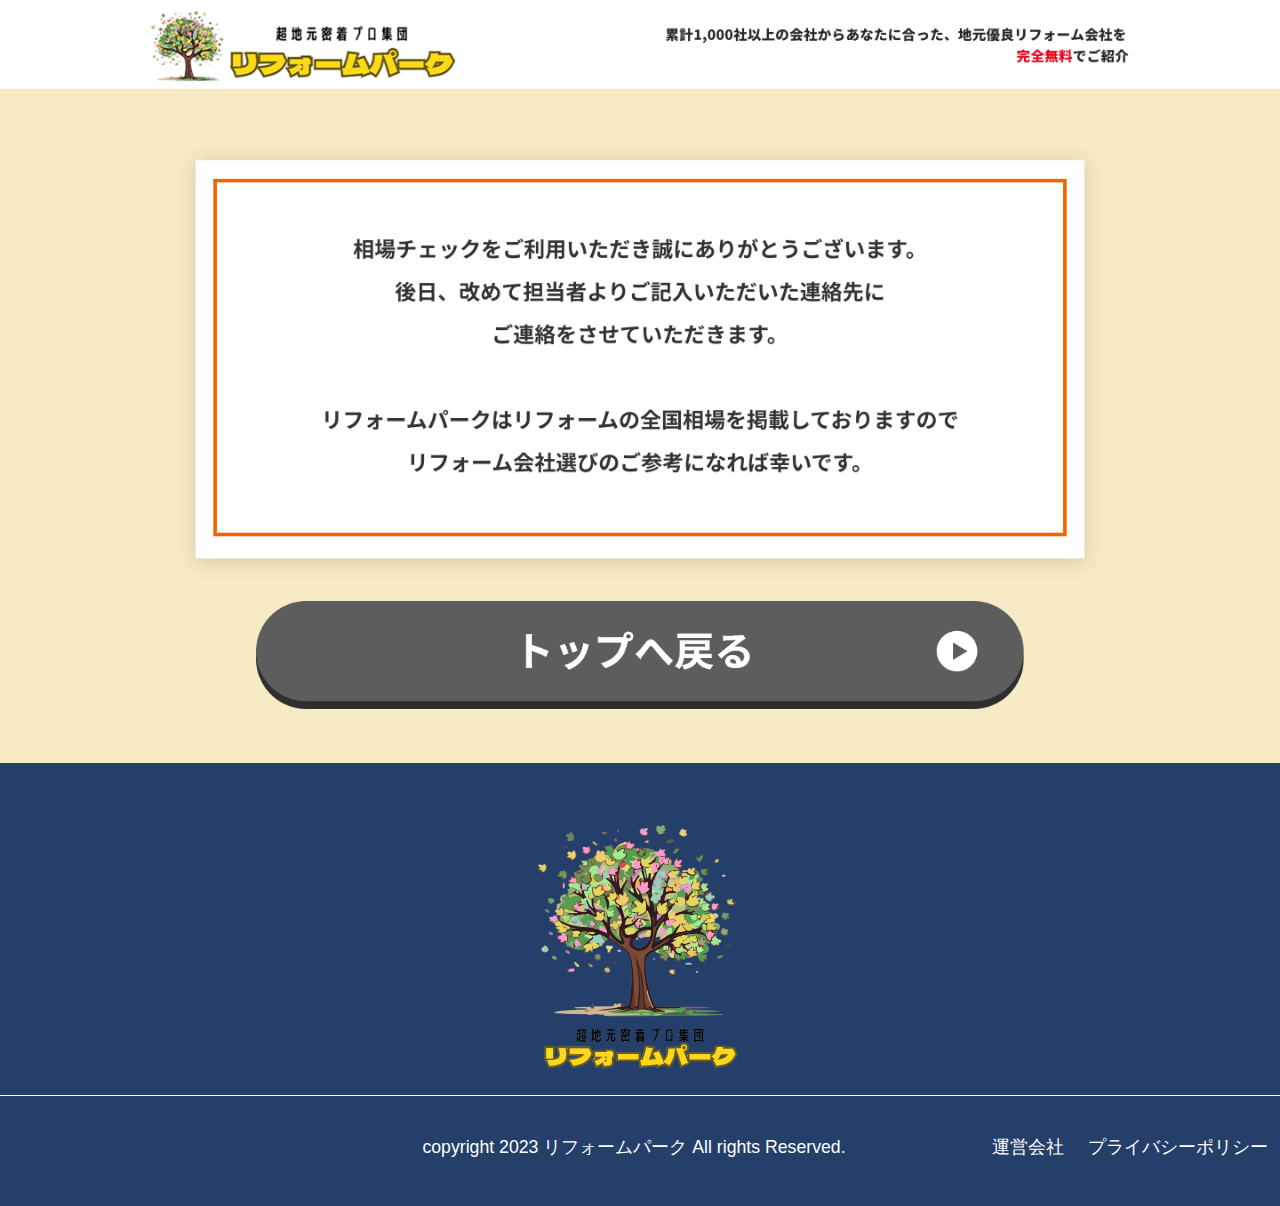
<file: thanks.html>
<!DOCTYPE html>
<html lang="ja">
  <head>
    <meta charset="UTF-8">
    <title>サンクスページ</title>
    <meta name="viewport" content="width=device-width, initial-scale=1.0, interactive-widget=overlays-content">
    <meta name="description" content="説明">
    <meta name="generator" content="Astro v2.3.0">
    <meta name="keywords" content="リフォーム,工事,工務店,リフォームパーク">

    <!-- Google Tag Manager -->
<script>(function(w,d,s,l,i){w[l]=w[l]||[];w[l].push({'gtm.start':
  new Date().getTime(),event:'gtm.js'});var f=d.getElementsByTagName(s)[0],
  j=d.createElement(s),dl=l!='dataLayer'?'&l='+l:'';j.async=true;j.src=
  'https://www.googletagmanager.com/gtm.js?id='+i+dl;f.parentNode.insertBefore(j,f);
  })(window,document,'script','dataLayer','GTM-WJJ94G4');</script>
  <!-- End Google Tag Manager -->
  <link rel="stylesheet" href="./assets/css/style-ef2bc118.css" /><script type="module" src="./assets/js/script2.js"></script></head>
  <body>
    <!-- Google Tag Manager (noscript) -->
<noscript><iframe src="https://www.googletagmanager.com/ns.html?id=GTM-WJJ94G4" height="0" width="0" style="display:none;visibility:hidden"></iframe></noscript>
  <!-- End Google Tag Manager (noscript) -->
    <div id="wrap">
      
  <header>
    <picture>
      <source media="(max-width: 768px)" srcset="assets/images/thanks-header_sp.webp">
      <img src="assets/images/thanks-header.webp" loading="eager" fetchpriority="high" decoding="async" alt="" class="w-100p">
    </picture>
  </header>
  <main>
    <div class="pos-r mail d-n">
      <picture>
        <source media="(max-width: 768px)" srcset="assets/images/thanks-mail_sp.webp">
        <img src="assets/images/thanks-mail.webp" loading="eager" fetchpriority="high" decoding="async" alt="" class="w-100p">
      </picture>
      <a href="./" class="pos-a w-60p sp-w-90p ts-x-c top-u sp-top-u left-u" style="--top-u:76%; --left-u:50%; --sp-top-u:80%;">
        <picture>
          <img src="assets/images/top_btn.png" loading="eager" fetchpriority="high" decoding="async" alt="" class="w-100p">
        </picture>
      </a>
    </div>
    <div class="pos-r line d-n">
      <picture>
        <source media="(max-width: 768px)" srcset="assets/images/thanks-line_sp.webp">
        <img src="assets/images/thanks-line.webp" loading="eager" fetchpriority="high" decoding="async" alt="" class="w-100p">
      </picture>
      <a href="https://liff.line.me/1645278921-kWRPP32q/?accountId=339ufbhr" class="pos-a w-16p sp-w-80p ts-x-c top-u sp-top-u left-u" style="--top-u:37.5%; --left-u:50%; --sp-top-u:48%;">
        <picture>
          <source media="(max-width: 768px)" srcset="assets/images/button-line_sp.webp">
          <img src="./assets/images/line_qr.png" loading="eager" fetchpriority="high" decoding="async" alt="" class="w-100p">
        </picture>
      </a>
      <a href="./" class="pos-a w-60p sp-w-90p ts-x-c top-u sp-top-u left-u" style="--top-u:83%; --left-u:50%; --sp-top-u:86%;">
      <picture>
        <img src="assets/images/top_btn.png" loading="eager" fetchpriority="high" decoding="async" alt="" class="w-100p">
      </picture>
      </a>
    </div>
  </main>
  <footer class="bg-black md:py-20 py-12" style="background-color: #243f69;">
    <p class="ls-2 ta-c footer-logo bd-c-wt"><img loading=”lazy” src="assets/images/footer_logo.png" fetchpriority="low"
        decoding="async" alt="" class="w-100p" width="300px" height="300px"></p>
    <div class="w-full max-w-[1300px] mx-auto md:px-4 px-4 ">
      <div class="flex flex-col gap-8">
        <hr class="border-[#363636] bd-c-wt">
        <p class="text-white md:text-[13px] text-[10px] font-[Arial] md:opacity-100 opacity-60" style="
              text-align: center;
          ">copyright 2023 リフォームパーク All rights Reserved.</p>
        <div class="flex md:flex-row flex-col-reverse justify-between justify-end items-center md:gap-0 gap-6">
          <div class="text-white md:w-auto w-full">
            <nav>
              <ul
                class="flex md:flex-row flex-col md:gap-6 gap-4 md:items-center items-start md:text-[13px] text-[10px] relative">
                <li class="md:w-auto flex items-center">
                  <a href="https://allen-allen.jp/about/" target="_blank">運営会社</a>
                </li>
                <li class="md:w-auto flex items-center">
                  <a href="https://reform-park.jp/privacy_policy/" target="_blank">プライバシーポリシー</a>
                </li>
              </ul>
            </nav>
          </div>
        </div>
      </div>
    </div>
  </footer>

    </div>
  </body></html>
</file>
<file: assets/css/style-2cd3d757.css>
@charset "UTF-8";
.blank {
  border: 5px solid transparent;
  animation: blink 1s infinite;
}

.blank-radius {
  border-radius: 40px;
  border: 5px solid transparent;
  animation: blink 1s infinite;
}

@keyframes blink {
  0% {
    border-color: transparent;
  }
  50% {
    border-color: red;
  }
  100% {
    border-color: transparent;
  }
}
.req::after {
  content: "必須";
  color: red;
  font-weight: bold;
  font-size: 0.8em;
  margin-left: 0.25em;
}
</file>
<file: assets/css/style-ef2bc118.css>
@charset "UTF-8";

/* 引数のpxをremに変換 */
/* 引数のpxをvwに変換 */
/*例
p {
  @include hover {
    color: red;
  }
}
*/
/* ===================================================================

reset style

=================================================================== */
* {
  margin: 0;
  padding: 0;
  line-height: calc(0.25rem + 1em + 0.25rem);
  letter-spacing: 0;
  font-size: 100%;
  font: inherit;
  vertical-align: baseline;
  border: 0;
}

*,
::before,
::after {
  box-sizing: border-box;
}

html {
  /* アプリケーションでパーセントによる高さを許可する  */
  block-size: 100%;
  /* テキストのサイズはfont-sizeのみで制御されるようにする */
  -webkit-text-size-adjust: none;
}

/* HTML5 display-role reset for older browsers */
article,
aside,
details,
figcaption,
figure,
footer,
header,
hgroup,
menu,
nav,
section {
  display: block;
}

ol,
ul {
  list-style: none;
}

blockquote,
q {
  quotes: none;
}

blockquote:before,
blockquote:after,
q:before,
q:after {
  content: "";
  content: none;
}

table {
  border-collapse: collapse;
  border-spacing: 0;
}

a {
  text-decoration: none;
  color: #2b2b2b;
}

a:hover {
  text-decoration: none;
}

img {
  vertical-align: bottom;
  max-width: 100%;
  height: auto;
}

select,
input,
textarea,
button {
  vertical-align: middle;
  background-color: transparent;
  outline: 0px;
  color: #2b2b2b;
}

select,
input,
textarea {
  border: none;
}

/* ブラウザやカラーモー土によってinputの色が変わることを防ぐ */
input[type=radio],
input[type=checkbox] {
  -webkit-appearance: none;
  -moz-appearance: none;
  appearance: none;
}

/* ===================================================================

init style

=================================================================== */
html {
  --baseFontSize: 16;
  --baseWindowWidth: 1440;
}

body {
  font-family: sans-serif;
  font-weight: 400;
  line-height: 1.7;
  font-feature-settings: "palt";
  color: #2b2b2b;
  background: #fff;
}

@media all and (-ms-high-contrast: none) {
  body {
    width: 100%;
  }
}

#wrap {
  width: 100%;
  margin: 0 auto;
}

@media only screen and (min-width: 1001px) {
  #wrap {
    margin: 0 auto;
    width: 100%;
  }

  #wrap img {
    max-width: 100%;
  }
}

@media (min-width: 768px) and (max-width: 1024px) {
  #wrap {
    max-width: auto;
    margin: 0 auto;
  }
}

@media (max-width: 767px) {
  #wrap {
    max-width: 768px;
    margin: 0 auto;
  }
}

*:focus-visible:not(input):not(textarea) {
  outline: calc(1rem / var(--baseFontSize)) solid #333;
}

/* resetで消したinputのアピアランスを手作りする */
input[type=checkbox] {
  position: relative;
  display: inline-block;
  width: 1rem;
  aspect-ratio: 1;
  margin-right: 0.25rem;
  border-radius: 0.25rem;
  vertical-align: middle;
  cursor: pointer;
}

input[type=checkbox]:checked::before {
  content: "";
  position: absolute;
  top: 50%;
  left: 50%;
  width: 70%;
  aspect-ratio: 2/1;
  border-left: 2px solid #2b2b2b;
  border-bottom: 2px solid #2b2b2b;
  translate: -50% -50%;
  rotate: -45deg;
}

input[type=radio] {
  position: relative;
  display: inline-block;
  width: 1rem;
  aspect-ratio: 1;
  margin-right: 0.25rem;
  border: 1px solid #2b2b2b;
  border-radius: 50%;
  background-color: #fff;
  vertical-align: middle;
  cursor: pointer;
}

input[type=radio]:checked::before {
  content: "";
  position: absolute;
  top: 50%;
  left: 50%;
  width: 50%;
  aspect-ratio: 1/1;
  translate: -50% -50%;
  border-radius: 50%;
  background-color: #2b2b2b;
}

/* ===================================================================

header style

=================================================================== */
.header {
  height: calc(80rem / var(--baseFontSize));
}

@media (max-width: 767px) {
  .header {
    height: calc(50rem / var(--baseFontSize));
  }
}

/* ===================================================================

main style

=================================================================== */
/* ===================================================================

footer style

=================================================================== */
/* ===================================================================

animation style

=================================================================== */
@media (hover: none) {
  .hov-color-primary {
    -webkit-tap-highlight-color: rgba(0, 0, 0, 0);
  }

  .hov-color-primary:active {
    color: #f29d20;
  }
}

@media (-ms-high-contrast: none),
(-ms-high-contrast: active),
(-moz-touch-enabled: 0),
(hover: hover) {
  .hov-color-primary:hover {
    color: #f29d20;
  }
}

@media (hover: none) {
  a.hov-color-primary {
    -webkit-tap-highlight-color: rgba(0, 0, 0, 0);
  }

  a.hov-color-primary:active {
    color: #f29d20;
  }
}

@media (-ms-high-contrast: none),
(-ms-high-contrast: active),
(-moz-touch-enabled: 0),
(hover: hover) {
  a.hov-color-primary:hover {
    color: #f29d20;
  }
}

@media (hover: none) {
  .hov-bg-primary {
    -webkit-tap-highlight-color: rgba(0, 0, 0, 0);
  }

  .hov-bg-primary:active {
    background-color: #f29d20;
  }
}

@media (-ms-high-contrast: none),
(-ms-high-contrast: active),
(-moz-touch-enabled: 0),
(hover: hover) {
  .hov-bg-primary:hover {
    background-color: #f29d20;
  }
}

@media (hover: none) {
  .hov-bd-color-primary {
    -webkit-tap-highlight-color: rgba(0, 0, 0, 0);
  }

  .hov-bd-color-primary:active {
    border-color: #f29d20;
  }
}

@media (-ms-high-contrast: none),
(-ms-high-contrast: active),
(-moz-touch-enabled: 0),
(hover: hover) {
  .hov-bd-color-primary:hover {
    border-color: #f29d20;
  }
}

@media (hover: none) {
  .hov-color-secondary {
    -webkit-tap-highlight-color: rgba(0, 0, 0, 0);
  }

  .hov-color-secondary:active {
    color: #fcf8ed;
  }
}

@media (-ms-high-contrast: none),
(-ms-high-contrast: active),
(-moz-touch-enabled: 0),
(hover: hover) {
  .hov-color-secondary:hover {
    color: #fcf8ed;
  }
}

@media (hover: none) {
  a.hov-color-secondary {
    -webkit-tap-highlight-color: rgba(0, 0, 0, 0);
  }

  a.hov-color-secondary:active {
    color: #fcf8ed;
  }
}

@media (-ms-high-contrast: none),
(-ms-high-contrast: active),
(-moz-touch-enabled: 0),
(hover: hover) {
  a.hov-color-secondary:hover {
    color: #fcf8ed;
  }
}

@media (hover: none) {
  .hov-bg-secondary {
    -webkit-tap-highlight-color: rgba(0, 0, 0, 0);
  }

  .hov-bg-secondary:active {
    background-color: #fcf8ed;
  }
}

@media (-ms-high-contrast: none),
(-ms-high-contrast: active),
(-moz-touch-enabled: 0),
(hover: hover) {
  .hov-bg-secondary:hover {
    background-color: #fcf8ed;
  }
}

@media (hover: none) {
  .hov-bd-color-secondary {
    -webkit-tap-highlight-color: rgba(0, 0, 0, 0);
  }

  .hov-bd-color-secondary:active {
    border-color: #fcf8ed;
  }
}

@media (-ms-high-contrast: none),
(-ms-high-contrast: active),
(-moz-touch-enabled: 0),
(hover: hover) {
  .hov-bd-color-secondary:hover {
    border-color: #fcf8ed;
  }
}

@media (hover: none) {
  .hov-color-accent {
    -webkit-tap-highlight-color: rgba(0, 0, 0, 0);
  }

  .hov-color-accent:active {
    color: #63a99a;
  }
}

@media (-ms-high-contrast: none),
(-ms-high-contrast: active),
(-moz-touch-enabled: 0),
(hover: hover) {
  .hov-color-accent:hover {
    color: #63a99a;
  }
}

@media (hover: none) {
  a.hov-color-accent {
    -webkit-tap-highlight-color: rgba(0, 0, 0, 0);
  }

  a.hov-color-accent:active {
    color: #63a99a;
  }
}

@media (-ms-high-contrast: none),
(-ms-high-contrast: active),
(-moz-touch-enabled: 0),
(hover: hover) {
  a.hov-color-accent:hover {
    color: #63a99a;
  }
}

@media (hover: none) {
  .hov-bg-accent {
    -webkit-tap-highlight-color: rgba(0, 0, 0, 0);
  }

  .hov-bg-accent:active {
    background-color: #63a99a;
  }
}

@media (-ms-high-contrast: none),
(-ms-high-contrast: active),
(-moz-touch-enabled: 0),
(hover: hover) {
  .hov-bg-accent:hover {
    background-color: #63a99a;
  }
}

@media (hover: none) {
  .hov-bd-color-accent {
    -webkit-tap-highlight-color: rgba(0, 0, 0, 0);
  }

  .hov-bd-color-accent:active {
    border-color: #63a99a;
  }
}

@media (-ms-high-contrast: none),
(-ms-high-contrast: active),
(-moz-touch-enabled: 0),
(hover: hover) {
  .hov-bd-color-accent:hover {
    border-color: #63a99a;
  }
}

@media (hover: none) {
  .hov-color-caution {
    -webkit-tap-highlight-color: rgba(0, 0, 0, 0);
  }

  .hov-color-caution:active {
    color: #eb0016;
  }
}

@media (-ms-high-contrast: none),
(-ms-high-contrast: active),
(-moz-touch-enabled: 0),
(hover: hover) {
  .hov-color-caution:hover {
    color: #eb0016;
  }
}

@media (hover: none) {
  a.hov-color-caution {
    -webkit-tap-highlight-color: rgba(0, 0, 0, 0);
  }

  a.hov-color-caution:active {
    color: #eb0016;
  }
}

@media (-ms-high-contrast: none),
(-ms-high-contrast: active),
(-moz-touch-enabled: 0),
(hover: hover) {
  a.hov-color-caution:hover {
    color: #eb0016;
  }
}

@media (hover: none) {
  .hov-bg-caution {
    -webkit-tap-highlight-color: rgba(0, 0, 0, 0);
  }

  .hov-bg-caution:active {
    background-color: #eb0016;
  }
}

@media (-ms-high-contrast: none),
(-ms-high-contrast: active),
(-moz-touch-enabled: 0),
(hover: hover) {
  .hov-bg-caution:hover {
    background-color: #eb0016;
  }
}

@media (hover: none) {
  .hov-bd-color-caution {
    -webkit-tap-highlight-color: rgba(0, 0, 0, 0);
  }

  .hov-bd-color-caution:active {
    border-color: #eb0016;
  }
}

@media (-ms-high-contrast: none),
(-ms-high-contrast: active),
(-moz-touch-enabled: 0),
(hover: hover) {
  .hov-bd-color-caution:hover {
    border-color: #eb0016;
  }
}

@media (hover: none) {
  .hov-color-add2 {
    -webkit-tap-highlight-color: rgba(0, 0, 0, 0);
  }

  .hov-color-add2:active {
    color: #ffff00;
  }
}

@media (-ms-high-contrast: none),
(-ms-high-contrast: active),
(-moz-touch-enabled: 0),
(hover: hover) {
  .hov-color-add2:hover {
    color: #ffff00;
  }
}

@media (hover: none) {
  a.hov-color-add2 {
    -webkit-tap-highlight-color: rgba(0, 0, 0, 0);
  }

  a.hov-color-add2:active {
    color: #ffff00;
  }
}

@media (-ms-high-contrast: none),
(-ms-high-contrast: active),
(-moz-touch-enabled: 0),
(hover: hover) {
  a.hov-color-add2:hover {
    color: #ffff00;
  }
}

@media (hover: none) {
  .hov-bg-add2 {
    -webkit-tap-highlight-color: rgba(0, 0, 0, 0);
  }

  .hov-bg-add2:active {
    background-color: #ffff00;
  }
}

@media (-ms-high-contrast: none),
(-ms-high-contrast: active),
(-moz-touch-enabled: 0),
(hover: hover) {
  .hov-bg-add2:hover {
    background-color: #ffff00;
  }
}

@media (hover: none) {
  .hov-bd-color-add2 {
    -webkit-tap-highlight-color: rgba(0, 0, 0, 0);
  }

  .hov-bd-color-add2:active {
    border-color: #ffff00;
  }
}

@media (-ms-high-contrast: none),
(-ms-high-contrast: active),
(-moz-touch-enabled: 0),
(hover: hover) {
  .hov-bd-color-add2:hover {
    border-color: #ffff00;
  }
}

@media (hover: none) {
  .hov-color-wt {
    -webkit-tap-highlight-color: rgba(0, 0, 0, 0);
  }

  .hov-color-wt:active {
    color: #fff;
  }
}

@media (-ms-high-contrast: none),
(-ms-high-contrast: active),
(-moz-touch-enabled: 0),
(hover: hover) {
  .hov-color-wt:hover {
    color: #fff;
  }
}

@media (hover: none) {
  a.hov-color-wt {
    -webkit-tap-highlight-color: rgba(0, 0, 0, 0);
  }

  a.hov-color-wt:active {
    color: #fff;
  }
}

@media (-ms-high-contrast: none),
(-ms-high-contrast: active),
(-moz-touch-enabled: 0),
(hover: hover) {
  a.hov-color-wt:hover {
    color: #fff;
  }
}

@media (hover: none) {
  .hov-bg-wt {
    -webkit-tap-highlight-color: rgba(0, 0, 0, 0);
  }

  .hov-bg-wt:active {
    background-color: #fff;
  }
}

@media (-ms-high-contrast: none),
(-ms-high-contrast: active),
(-moz-touch-enabled: 0),
(hover: hover) {
  .hov-bg-wt:hover {
    background-color: #fff;
  }
}

@media (hover: none) {
  .hov-bd-color-wt {
    -webkit-tap-highlight-color: rgba(0, 0, 0, 0);
  }

  .hov-bd-color-wt:active {
    border-color: #fff;
  }
}

@media (-ms-high-contrast: none),
(-ms-high-contrast: active),
(-moz-touch-enabled: 0),
(hover: hover) {
  .hov-bd-color-wt:hover {
    border-color: #fff;
  }
}

@media (hover: none) {
  .hov-color-bk {
    -webkit-tap-highlight-color: rgba(0, 0, 0, 0);
  }

  .hov-color-bk:active {
    color: #2b2b2b;
  }
}

@media (-ms-high-contrast: none),
(-ms-high-contrast: active),
(-moz-touch-enabled: 0),
(hover: hover) {
  .hov-color-bk:hover {
    color: #2b2b2b;
  }
}

@media (hover: none) {
  a.hov-color-bk {
    -webkit-tap-highlight-color: rgba(0, 0, 0, 0);
  }

  a.hov-color-bk:active {
    color: #2b2b2b;
  }
}

@media (-ms-high-contrast: none),
(-ms-high-contrast: active),
(-moz-touch-enabled: 0),
(hover: hover) {
  a.hov-color-bk:hover {
    color: #2b2b2b;
  }
}

@media (hover: none) {
  .hov-bg-bk {
    -webkit-tap-highlight-color: rgba(0, 0, 0, 0);
  }

  .hov-bg-bk:active {
    background-color: #2b2b2b;
  }
}

@media (-ms-high-contrast: none),
(-ms-high-contrast: active),
(-moz-touch-enabled: 0),
(hover: hover) {
  .hov-bg-bk:hover {
    background-color: #2b2b2b;
  }
}

@media (hover: none) {
  .hov-bd-color-bk {
    -webkit-tap-highlight-color: rgba(0, 0, 0, 0);
  }

  .hov-bd-color-bk:active {
    border-color: #2b2b2b;
  }
}

@media (-ms-high-contrast: none),
(-ms-high-contrast: active),
(-moz-touch-enabled: 0),
(hover: hover) {
  .hov-bd-color-bk:hover {
    border-color: #2b2b2b;
  }
}

@media (hover: none) {
  .hov-color-gray {
    -webkit-tap-highlight-color: rgba(0, 0, 0, 0);
  }

  .hov-color-gray:active {
    color: #aaaaaa;
  }
}

@media (-ms-high-contrast: none),
(-ms-high-contrast: active),
(-moz-touch-enabled: 0),
(hover: hover) {
  .hov-color-gray:hover {
    color: #aaaaaa;
  }
}

@media (hover: none) {
  a.hov-color-gray {
    -webkit-tap-highlight-color: rgba(0, 0, 0, 0);
  }

  a.hov-color-gray:active {
    color: #aaaaaa;
  }
}

@media (-ms-high-contrast: none),
(-ms-high-contrast: active),
(-moz-touch-enabled: 0),
(hover: hover) {
  a.hov-color-gray:hover {
    color: #aaaaaa;
  }
}

@media (hover: none) {
  .hov-bg-gray {
    -webkit-tap-highlight-color: rgba(0, 0, 0, 0);
  }

  .hov-bg-gray:active {
    background-color: #aaaaaa;
  }
}

@media (-ms-high-contrast: none),
(-ms-high-contrast: active),
(-moz-touch-enabled: 0),
(hover: hover) {
  .hov-bg-gray:hover {
    background-color: #aaaaaa;
  }
}

@media (hover: none) {
  .hov-bd-color-gray {
    -webkit-tap-highlight-color: rgba(0, 0, 0, 0);
  }

  .hov-bd-color-gray:active {
    border-color: #aaaaaa;
  }
}

@media (-ms-high-contrast: none),
(-ms-high-contrast: active),
(-moz-touch-enabled: 0),
(hover: hover) {
  .hov-bd-color-gray:hover {
    border-color: #aaaaaa;
  }
}

@media (hover: none) {
  .hov-color-gray2 {
    -webkit-tap-highlight-color: rgba(0, 0, 0, 0);
  }

  .hov-color-gray2:active {
    color: #f2f2f2;
  }
}

@media (-ms-high-contrast: none),
(-ms-high-contrast: active),
(-moz-touch-enabled: 0),
(hover: hover) {
  .hov-color-gray2:hover {
    color: #f2f2f2;
  }
}

@media (hover: none) {
  a.hov-color-gray2 {
    -webkit-tap-highlight-color: rgba(0, 0, 0, 0);
  }

  a.hov-color-gray2:active {
    color: #f2f2f2;
  }
}

@media (-ms-high-contrast: none),
(-ms-high-contrast: active),
(-moz-touch-enabled: 0),
(hover: hover) {
  a.hov-color-gray2:hover {
    color: #f2f2f2;
  }
}

@media (hover: none) {
  .hov-bg-gray2 {
    -webkit-tap-highlight-color: rgba(0, 0, 0, 0);
  }

  .hov-bg-gray2:active {
    background-color: #f2f2f2;
  }
}

@media (-ms-high-contrast: none),
(-ms-high-contrast: active),
(-moz-touch-enabled: 0),
(hover: hover) {
  .hov-bg-gray2:hover {
    background-color: #f2f2f2;
  }
}

@media (hover: none) {
  .hov-bd-color-gray2 {
    -webkit-tap-highlight-color: rgba(0, 0, 0, 0);
  }

  .hov-bd-color-gray2:active {
    border-color: #f2f2f2;
  }
}

@media (-ms-high-contrast: none),
(-ms-high-contrast: active),
(-moz-touch-enabled: 0),
(hover: hover) {
  .hov-bd-color-gray2:hover {
    border-color: #f2f2f2;
  }
}

.hov-o {
  transition: 0.2s;
  cursor: pointer;
}

.hov-o:hover {
  opacity: 0.7;
}

.hov-y {
  transition: 0.2s;
}

.hov-y:hover {
  transform: translateY(-5px);
  box-shadow: 0px 10px 10px 0px rgba(0, 0, 0, 0.1);
}

@keyframes cvBtn {
  0% {
    transform: translateX(-50%) scale(1);
    animation-timing-function: ease-in;
    filter: drop-shadow(0px 0px 10px rgba(0, 0, 0, 0.1));
  }

  50% {
    transform: translateX(-50%) scale(0.9);
    animation-timing-function: ease-out;
    filter: drop-shadow(0px 2px 5px rgba(0, 0, 0, 0.3));
  }

  100% {
    transform: translateX(-50%) scale(1);
    animation-timing-function: ease-in;
    filter: drop-shadow(0px 0px 10px rgba(0, 0, 0, 0.1));
  }
}

@keyframes shakeIco {
  0% {
    transform: rotate(0deg);
  }

  10% {
    transform: rotate(20deg);
  }

  20% {
    transform: rotate(-20deg);
  }

  30% {
    transform: rotate(10deg);
  }

  40% {
    transform: rotate(-10deg);
  }

  50% {
    transform: rotate(5deg);
  }

  60% {
    transform: rotate(-5deg);
  }

  70% {
    transform: rotate(0deg);
  }
}

@keyframes bounceIco3 {
  0% {
    transform: translateY(0px);
    animation-timing-function: ease-out;
  }

  20% {
    transform: translateY(-10px);
    animation-timing-function: ease-in;
  }

  40% {
    transform: translateY(0px);
    animation-timing-function: ease-out;
  }

  60% {
    transform: translateY(-5px);
    animation-timing-function: ease-in;
  }

  80% {
    transform: translateY(0px);
  }

  100% {
    transform: translateY(0px);
  }
}

@keyframes bounceIco2 {
  0% {
    transform: translateX(0px);
  }

  20% {
    transform: translateX(3px);
  }

  40% {
    transform: translateX(-3px);
  }

  60% {
    transform: translateX(1px);
  }

  80% {
    transform: translateX(-1px);
  }

  100% {
    transform: translateX(0px);
  }
}

@keyframes bounceIco {
  0% {
    transform: scaleY(1) translateY(0px);
    transform-origin: center bottom;
    animation-timing-function: ease-out;
  }

  15% {
    transform: scaleY(0.8) translateY(0px);
    transform-origin: center bottom;
    animation-timing-function: ease-in;
  }

  30% {
    transform: scaleY(1) translateY(0px);
    transform-origin: center bottom;
    animation-timing-function: ease-in;
  }

  37.5% {
    transform: scaleY(1.1) translateY(-10px);
    transform-origin: center center;
    animation-timing-function: ease-out;
  }

  45% {
    transform: scaleY(1) translateY(-10px);
    transform-origin: center top;
    animation-timing-function: ease-in;
  }

  60% {
    transform: scaleY(1) translateY(0px);
    transform-origin: center bottom;
    animation-timing-function: ease-out;
  }

  70% {
    transform: scaleY(0.95) translateY(0px);
    transform-origin: center bottom;
    animation-timing-function: ease-in;
  }

  80% {
    transform: scaleY(1) translateY(0px);
    transform-origin: center bottom;
    animation-timing-function: ease-out;
  }
}

/* ===================================================================

borders style

=================================================================== */
/* border-color border-style用設定 */
/* border4辺汎用class */
.bd-0 {
  border-width: calc(0rem / var(--baseFontSize));
  border-style: solid;
  border-color: inherit;
}

.bd-1 {
  border-width: calc(1rem / var(--baseFontSize));
  border-style: solid;
  border-color: inherit;
}

.bd-2 {
  border-width: calc(2rem / var(--baseFontSize));
  border-style: solid;
  border-color: inherit;
}

.bd-3 {
  border-width: calc(3rem / var(--baseFontSize));
  border-style: solid;
  border-color: inherit;
}

.bd-4 {
  border-width: calc(4rem / var(--baseFontSize));
  border-style: solid;
  border-color: inherit;
}

.bd-5 {
  border-width: calc(5rem / var(--baseFontSize));
  border-style: solid;
  border-color: inherit;
}

.bd-6 {
  border-width: calc(6rem / var(--baseFontSize));
  border-style: solid;
  border-color: inherit;
}

.bd-7 {
  border-width: calc(7rem / var(--baseFontSize));
  border-style: solid;
  border-color: inherit;
}

.bd-8 {
  border-width: calc(8rem / var(--baseFontSize));
  border-style: solid;
  border-color: inherit;
}

.bd-9 {
  border-width: calc(9rem / var(--baseFontSize));
  border-style: solid;
  border-color: inherit;
}

.bd-10 {
  border-width: calc(10rem / var(--baseFontSize));
  border-style: solid;
  border-color: inherit;
}

@media (max-width: 48em) and (min-width: 768px) {
  .zoom-bd-0 {
    border-width: calc(0rem / var(--baseFontSize));
    border-style: solid;
    border-color: inherit;
  }

  .zoom-bd-1 {
    border-width: calc(1rem / var(--baseFontSize));
    border-style: solid;
    border-color: inherit;
  }

  .zoom-bd-2 {
    border-width: calc(2rem / var(--baseFontSize));
    border-style: solid;
    border-color: inherit;
  }

  .zoom-bd-3 {
    border-width: calc(3rem / var(--baseFontSize));
    border-style: solid;
    border-color: inherit;
  }

  .zoom-bd-4 {
    border-width: calc(4rem / var(--baseFontSize));
    border-style: solid;
    border-color: inherit;
  }

  .zoom-bd-5 {
    border-width: calc(5rem / var(--baseFontSize));
    border-style: solid;
    border-color: inherit;
  }

  .zoom-bd-6 {
    border-width: calc(6rem / var(--baseFontSize));
    border-style: solid;
    border-color: inherit;
  }

  .zoom-bd-7 {
    border-width: calc(7rem / var(--baseFontSize));
    border-style: solid;
    border-color: inherit;
  }

  .zoom-bd-8 {
    border-width: calc(8rem / var(--baseFontSize));
    border-style: solid;
    border-color: inherit;
  }

  .zoom-bd-9 {
    border-width: calc(9rem / var(--baseFontSize));
    border-style: solid;
    border-color: inherit;
  }

  .zoom-bd-10 {
    border-width: calc(10rem / var(--baseFontSize));
    border-style: solid;
    border-color: inherit;
  }
}

@media (max-width: 767px) {
  .sp-bd-0 {
    border-width: calc(0rem / var(--baseFontSize));
    border-style: solid;
    border-color: inherit;
  }

  .sp-bd-1 {
    border-width: calc(1rem / var(--baseFontSize));
    border-style: solid;
    border-color: inherit;
  }

  .sp-bd-2 {
    border-width: calc(2rem / var(--baseFontSize));
    border-style: solid;
    border-color: inherit;
  }

  .sp-bd-3 {
    border-width: calc(3rem / var(--baseFontSize));
    border-style: solid;
    border-color: inherit;
  }

  .sp-bd-4 {
    border-width: calc(4rem / var(--baseFontSize));
    border-style: solid;
    border-color: inherit;
  }

  .sp-bd-5 {
    border-width: calc(5rem / var(--baseFontSize));
    border-style: solid;
    border-color: inherit;
  }

  .sp-bd-6 {
    border-width: calc(6rem / var(--baseFontSize));
    border-style: solid;
    border-color: inherit;
  }

  .sp-bd-7 {
    border-width: calc(7rem / var(--baseFontSize));
    border-style: solid;
    border-color: inherit;
  }

  .sp-bd-8 {
    border-width: calc(8rem / var(--baseFontSize));
    border-style: solid;
    border-color: inherit;
  }

  .sp-bd-9 {
    border-width: calc(9rem / var(--baseFontSize));
    border-style: solid;
    border-color: inherit;
  }

  .sp-bd-10 {
    border-width: calc(10rem / var(--baseFontSize));
    border-style: solid;
    border-color: inherit;
  }
}

@media (min-width: 768px) and (max-width: 1024px) {
  .tb-bd-0 {
    border-width: calc(0rem / var(--baseFontSize));
    border-style: solid;
    border-color: inherit;
  }

  .tb-bd-1 {
    border-width: calc(1rem / var(--baseFontSize));
    border-style: solid;
    border-color: inherit;
  }

  .tb-bd-2 {
    border-width: calc(2rem / var(--baseFontSize));
    border-style: solid;
    border-color: inherit;
  }

  .tb-bd-3 {
    border-width: calc(3rem / var(--baseFontSize));
    border-style: solid;
    border-color: inherit;
  }

  .tb-bd-4 {
    border-width: calc(4rem / var(--baseFontSize));
    border-style: solid;
    border-color: inherit;
  }

  .tb-bd-5 {
    border-width: calc(5rem / var(--baseFontSize));
    border-style: solid;
    border-color: inherit;
  }

  .tb-bd-6 {
    border-width: calc(6rem / var(--baseFontSize));
    border-style: solid;
    border-color: inherit;
  }

  .tb-bd-7 {
    border-width: calc(7rem / var(--baseFontSize));
    border-style: solid;
    border-color: inherit;
  }

  .tb-bd-8 {
    border-width: calc(8rem / var(--baseFontSize));
    border-style: solid;
    border-color: inherit;
  }

  .tb-bd-9 {
    border-width: calc(9rem / var(--baseFontSize));
    border-style: solid;
    border-color: inherit;
  }

  .tb-bd-10 {
    border-width: calc(10rem / var(--baseFontSize));
    border-style: solid;
    border-color: inherit;
  }
}

/* border1辺用汎用class */
.bd-b-w-0 {
  border-bottom-width: calc(0rem / var(--baseFontSize));
  border-style: solid;
  border-color: inherit;
}

.bd-t-w-0 {
  border-top-width: calc(0rem / var(--baseFontSize));
  border-style: solid;
  border-color: inherit;
}

.bd-l-w-0 {
  border-left-width: calc(0rem / var(--baseFontSize));
  border-style: solid;
  border-color: inherit;
}

.bd-r-w-0 {
  border-right-width: calc(0rem / var(--baseFontSize));
  border-style: solid;
  border-color: inherit;
}

.bd-w-0 {
  border-width: calc(0rem / var(--baseFontSize));
  border-style: solid;
  border-color: inherit;
}

@media (max-width: 48em) and (min-width: 768px) {
  .zoom-bd-b-w-0 {
    border-bottom-width: calc(0rem / var(--baseFontSize));
    border-style: solid;
    border-color: inherit;
  }

  .zoom-bd-t-w-0 {
    border-top-width: calc(0rem / var(--baseFontSize));
    border-style: solid;
    border-color: inherit;
  }

  .zoom-bd-l-w-0 {
    border-left-width: calc(0rem / var(--baseFontSize));
    border-style: solid;
    border-color: inherit;
  }

  .zoom-bd-r-w-0 {
    border-right-width: calc(0rem / var(--baseFontSize));
    border-style: solid;
    border-color: inherit;
  }

  .zoom-bd-w-0 {
    border-width: calc(0rem / var(--baseFontSize));
    border-style: solid;
    border-color: inherit;
  }
}

@media (max-width: 767px) {
  .sp-bd-b-w-0 {
    border-bottom-width: calc(0rem / var(--baseFontSize));
    border-style: solid;
    border-color: inherit;
  }

  .sp-bd-t-w-0 {
    border-top-width: calc(0rem / var(--baseFontSize));
    border-style: solid;
    border-color: inherit;
  }

  .sp-bd-l-w-0 {
    border-left-width: calc(0rem / var(--baseFontSize));
    border-style: solid;
    border-color: inherit;
  }

  .sp-bd-r-w-0 {
    border-right-width: calc(0rem / var(--baseFontSize));
    border-style: solid;
    border-color: inherit;
  }

  .sp-bd-w-0 {
    border-width: calc(0rem / var(--baseFontSize));
    border-style: solid;
    border-color: inherit;
  }
}

@media (min-width: 768px) and (max-width: 1024px) {
  .tb-bd-b-w-0 {
    border-bottom-width: calc(0rem / var(--baseFontSize));
    border-style: solid;
    border-color: inherit;
  }

  .tb-bd-t-w-0 {
    border-top-width: calc(0rem / var(--baseFontSize));
    border-style: solid;
    border-color: inherit;
  }

  .tb-bd-l-w-0 {
    border-left-width: calc(0rem / var(--baseFontSize));
    border-style: solid;
    border-color: inherit;
  }

  .tb-bd-r-w-0 {
    border-right-width: calc(0rem / var(--baseFontSize));
    border-style: solid;
    border-color: inherit;
  }

  .tb-bd-w-0 {
    border-width: calc(0rem / var(--baseFontSize));
    border-style: solid;
    border-color: inherit;
  }
}

.bd-b-w-1 {
  border-bottom-width: calc(1rem / var(--baseFontSize));
  border-style: solid;
  border-color: inherit;
}

.bd-t-w-1 {
  border-top-width: calc(1rem / var(--baseFontSize));
  border-style: solid;
  border-color: inherit;
}

.bd-l-w-1 {
  border-left-width: calc(1rem / var(--baseFontSize));
  border-style: solid;
  border-color: inherit;
}

.bd-r-w-1 {
  border-right-width: calc(1rem / var(--baseFontSize));
  border-style: solid;
  border-color: inherit;
}

.bd-w-1 {
  border-width: calc(1rem / var(--baseFontSize));
  border-style: solid;
  border-color: inherit;
}

@media (max-width: 48em) and (min-width: 768px) {
  .zoom-bd-b-w-1 {
    border-bottom-width: calc(1rem / var(--baseFontSize));
    border-style: solid;
    border-color: inherit;
  }

  .zoom-bd-t-w-1 {
    border-top-width: calc(1rem / var(--baseFontSize));
    border-style: solid;
    border-color: inherit;
  }

  .zoom-bd-l-w-1 {
    border-left-width: calc(1rem / var(--baseFontSize));
    border-style: solid;
    border-color: inherit;
  }

  .zoom-bd-r-w-1 {
    border-right-width: calc(1rem / var(--baseFontSize));
    border-style: solid;
    border-color: inherit;
  }

  .zoom-bd-w-1 {
    border-width: calc(1rem / var(--baseFontSize));
    border-style: solid;
    border-color: inherit;
  }
}

@media (max-width: 767px) {
  .sp-bd-b-w-1 {
    border-bottom-width: calc(1rem / var(--baseFontSize));
    border-style: solid;
    border-color: inherit;
  }

  .sp-bd-t-w-1 {
    border-top-width: calc(1rem / var(--baseFontSize));
    border-style: solid;
    border-color: inherit;
  }

  .sp-bd-l-w-1 {
    border-left-width: calc(1rem / var(--baseFontSize));
    border-style: solid;
    border-color: inherit;
  }

  .sp-bd-r-w-1 {
    border-right-width: calc(1rem / var(--baseFontSize));
    border-style: solid;
    border-color: inherit;
  }

  .sp-bd-w-1 {
    border-width: calc(1rem / var(--baseFontSize));
    border-style: solid;
    border-color: inherit;
  }
}

@media (min-width: 768px) and (max-width: 1024px) {
  .tb-bd-b-w-1 {
    border-bottom-width: calc(1rem / var(--baseFontSize));
    border-style: solid;
    border-color: inherit;
  }

  .tb-bd-t-w-1 {
    border-top-width: calc(1rem / var(--baseFontSize));
    border-style: solid;
    border-color: inherit;
  }

  .tb-bd-l-w-1 {
    border-left-width: calc(1rem / var(--baseFontSize));
    border-style: solid;
    border-color: inherit;
  }

  .tb-bd-r-w-1 {
    border-right-width: calc(1rem / var(--baseFontSize));
    border-style: solid;
    border-color: inherit;
  }

  .tb-bd-w-1 {
    border-width: calc(1rem / var(--baseFontSize));
    border-style: solid;
    border-color: inherit;
  }
}

.bd-b-w-2 {
  border-bottom-width: calc(2rem / var(--baseFontSize));
  border-style: solid;
  border-color: inherit;
}

.bd-t-w-2 {
  border-top-width: calc(2rem / var(--baseFontSize));
  border-style: solid;
  border-color: inherit;
}

.bd-l-w-2 {
  border-left-width: calc(2rem / var(--baseFontSize));
  border-style: solid;
  border-color: inherit;
}

.bd-r-w-2 {
  border-right-width: calc(2rem / var(--baseFontSize));
  border-style: solid;
  border-color: inherit;
}

.bd-w-2 {
  border-width: calc(2rem / var(--baseFontSize));
  border-style: solid;
  border-color: inherit;
}

@media (max-width: 48em) and (min-width: 768px) {
  .zoom-bd-b-w-2 {
    border-bottom-width: calc(2rem / var(--baseFontSize));
    border-style: solid;
    border-color: inherit;
  }

  .zoom-bd-t-w-2 {
    border-top-width: calc(2rem / var(--baseFontSize));
    border-style: solid;
    border-color: inherit;
  }

  .zoom-bd-l-w-2 {
    border-left-width: calc(2rem / var(--baseFontSize));
    border-style: solid;
    border-color: inherit;
  }

  .zoom-bd-r-w-2 {
    border-right-width: calc(2rem / var(--baseFontSize));
    border-style: solid;
    border-color: inherit;
  }

  .zoom-bd-w-2 {
    border-width: calc(2rem / var(--baseFontSize));
    border-style: solid;
    border-color: inherit;
  }
}

@media (max-width: 767px) {
  .sp-bd-b-w-2 {
    border-bottom-width: calc(2rem / var(--baseFontSize));
    border-style: solid;
    border-color: inherit;
  }

  .sp-bd-t-w-2 {
    border-top-width: calc(2rem / var(--baseFontSize));
    border-style: solid;
    border-color: inherit;
  }

  .sp-bd-l-w-2 {
    border-left-width: calc(2rem / var(--baseFontSize));
    border-style: solid;
    border-color: inherit;
  }

  .sp-bd-r-w-2 {
    border-right-width: calc(2rem / var(--baseFontSize));
    border-style: solid;
    border-color: inherit;
  }

  .sp-bd-w-2 {
    border-width: calc(2rem / var(--baseFontSize));
    border-style: solid;
    border-color: inherit;
  }
}

@media (min-width: 768px) and (max-width: 1024px) {
  .tb-bd-b-w-2 {
    border-bottom-width: calc(2rem / var(--baseFontSize));
    border-style: solid;
    border-color: inherit;
  }

  .tb-bd-t-w-2 {
    border-top-width: calc(2rem / var(--baseFontSize));
    border-style: solid;
    border-color: inherit;
  }

  .tb-bd-l-w-2 {
    border-left-width: calc(2rem / var(--baseFontSize));
    border-style: solid;
    border-color: inherit;
  }

  .tb-bd-r-w-2 {
    border-right-width: calc(2rem / var(--baseFontSize));
    border-style: solid;
    border-color: inherit;
  }

  .tb-bd-w-2 {
    border-width: calc(2rem / var(--baseFontSize));
    border-style: solid;
    border-color: inherit;
  }
}

.bd-b-w-3 {
  border-bottom-width: calc(3rem / var(--baseFontSize));
  border-style: solid;
  border-color: inherit;
}

.bd-t-w-3 {
  border-top-width: calc(3rem / var(--baseFontSize));
  border-style: solid;
  border-color: inherit;
}

.bd-l-w-3 {
  border-left-width: calc(3rem / var(--baseFontSize));
  border-style: solid;
  border-color: inherit;
}

.bd-r-w-3 {
  border-right-width: calc(3rem / var(--baseFontSize));
  border-style: solid;
  border-color: inherit;
}

.bd-w-3 {
  border-width: calc(3rem / var(--baseFontSize));
  border-style: solid;
  border-color: inherit;
}

@media (max-width: 48em) and (min-width: 768px) {
  .zoom-bd-b-w-3 {
    border-bottom-width: calc(3rem / var(--baseFontSize));
    border-style: solid;
    border-color: inherit;
  }

  .zoom-bd-t-w-3 {
    border-top-width: calc(3rem / var(--baseFontSize));
    border-style: solid;
    border-color: inherit;
  }

  .zoom-bd-l-w-3 {
    border-left-width: calc(3rem / var(--baseFontSize));
    border-style: solid;
    border-color: inherit;
  }

  .zoom-bd-r-w-3 {
    border-right-width: calc(3rem / var(--baseFontSize));
    border-style: solid;
    border-color: inherit;
  }

  .zoom-bd-w-3 {
    border-width: calc(3rem / var(--baseFontSize));
    border-style: solid;
    border-color: inherit;
  }
}

@media (max-width: 767px) {
  .sp-bd-b-w-3 {
    border-bottom-width: calc(3rem / var(--baseFontSize));
    border-style: solid;
    border-color: inherit;
  }

  .sp-bd-t-w-3 {
    border-top-width: calc(3rem / var(--baseFontSize));
    border-style: solid;
    border-color: inherit;
  }

  .sp-bd-l-w-3 {
    border-left-width: calc(3rem / var(--baseFontSize));
    border-style: solid;
    border-color: inherit;
  }

  .sp-bd-r-w-3 {
    border-right-width: calc(3rem / var(--baseFontSize));
    border-style: solid;
    border-color: inherit;
  }

  .sp-bd-w-3 {
    border-width: calc(3rem / var(--baseFontSize));
    border-style: solid;
    border-color: inherit;
  }
}

@media (min-width: 768px) and (max-width: 1024px) {
  .tb-bd-b-w-3 {
    border-bottom-width: calc(3rem / var(--baseFontSize));
    border-style: solid;
    border-color: inherit;
  }

  .tb-bd-t-w-3 {
    border-top-width: calc(3rem / var(--baseFontSize));
    border-style: solid;
    border-color: inherit;
  }

  .tb-bd-l-w-3 {
    border-left-width: calc(3rem / var(--baseFontSize));
    border-style: solid;
    border-color: inherit;
  }

  .tb-bd-r-w-3 {
    border-right-width: calc(3rem / var(--baseFontSize));
    border-style: solid;
    border-color: inherit;
  }

  .tb-bd-w-3 {
    border-width: calc(3rem / var(--baseFontSize));
    border-style: solid;
    border-color: inherit;
  }
}

.bd-b-w-4 {
  border-bottom-width: calc(4rem / var(--baseFontSize));
  border-style: solid;
  border-color: inherit;
}

.bd-t-w-4 {
  border-top-width: calc(4rem / var(--baseFontSize));
  border-style: solid;
  border-color: inherit;
}

.bd-l-w-4 {
  border-left-width: calc(4rem / var(--baseFontSize));
  border-style: solid;
  border-color: inherit;
}

.bd-r-w-4 {
  border-right-width: calc(4rem / var(--baseFontSize));
  border-style: solid;
  border-color: inherit;
}

.bd-w-4 {
  border-width: calc(4rem / var(--baseFontSize));
  border-style: solid;
  border-color: inherit;
}

@media (max-width: 48em) and (min-width: 768px) {
  .zoom-bd-b-w-4 {
    border-bottom-width: calc(4rem / var(--baseFontSize));
    border-style: solid;
    border-color: inherit;
  }

  .zoom-bd-t-w-4 {
    border-top-width: calc(4rem / var(--baseFontSize));
    border-style: solid;
    border-color: inherit;
  }

  .zoom-bd-l-w-4 {
    border-left-width: calc(4rem / var(--baseFontSize));
    border-style: solid;
    border-color: inherit;
  }

  .zoom-bd-r-w-4 {
    border-right-width: calc(4rem / var(--baseFontSize));
    border-style: solid;
    border-color: inherit;
  }

  .zoom-bd-w-4 {
    border-width: calc(4rem / var(--baseFontSize));
    border-style: solid;
    border-color: inherit;
  }
}

@media (max-width: 767px) {
  .sp-bd-b-w-4 {
    border-bottom-width: calc(4rem / var(--baseFontSize));
    border-style: solid;
    border-color: inherit;
  }

  .sp-bd-t-w-4 {
    border-top-width: calc(4rem / var(--baseFontSize));
    border-style: solid;
    border-color: inherit;
  }

  .sp-bd-l-w-4 {
    border-left-width: calc(4rem / var(--baseFontSize));
    border-style: solid;
    border-color: inherit;
  }

  .sp-bd-r-w-4 {
    border-right-width: calc(4rem / var(--baseFontSize));
    border-style: solid;
    border-color: inherit;
  }

  .sp-bd-w-4 {
    border-width: calc(4rem / var(--baseFontSize));
    border-style: solid;
    border-color: inherit;
  }
}

@media (min-width: 768px) and (max-width: 1024px) {
  .tb-bd-b-w-4 {
    border-bottom-width: calc(4rem / var(--baseFontSize));
    border-style: solid;
    border-color: inherit;
  }

  .tb-bd-t-w-4 {
    border-top-width: calc(4rem / var(--baseFontSize));
    border-style: solid;
    border-color: inherit;
  }

  .tb-bd-l-w-4 {
    border-left-width: calc(4rem / var(--baseFontSize));
    border-style: solid;
    border-color: inherit;
  }

  .tb-bd-r-w-4 {
    border-right-width: calc(4rem / var(--baseFontSize));
    border-style: solid;
    border-color: inherit;
  }

  .tb-bd-w-4 {
    border-width: calc(4rem / var(--baseFontSize));
    border-style: solid;
    border-color: inherit;
  }
}

.bd-b-w-5 {
  border-bottom-width: calc(5rem / var(--baseFontSize));
  border-style: solid;
  border-color: inherit;
}

.bd-t-w-5 {
  border-top-width: calc(5rem / var(--baseFontSize));
  border-style: solid;
  border-color: inherit;
}

.bd-l-w-5 {
  border-left-width: calc(5rem / var(--baseFontSize));
  border-style: solid;
  border-color: inherit;
}

.bd-r-w-5 {
  border-right-width: calc(5rem / var(--baseFontSize));
  border-style: solid;
  border-color: inherit;
}

.bd-w-5 {
  border-width: calc(5rem / var(--baseFontSize));
  border-style: solid;
  border-color: inherit;
}

@media (max-width: 48em) and (min-width: 768px) {
  .zoom-bd-b-w-5 {
    border-bottom-width: calc(5rem / var(--baseFontSize));
    border-style: solid;
    border-color: inherit;
  }

  .zoom-bd-t-w-5 {
    border-top-width: calc(5rem / var(--baseFontSize));
    border-style: solid;
    border-color: inherit;
  }

  .zoom-bd-l-w-5 {
    border-left-width: calc(5rem / var(--baseFontSize));
    border-style: solid;
    border-color: inherit;
  }

  .zoom-bd-r-w-5 {
    border-right-width: calc(5rem / var(--baseFontSize));
    border-style: solid;
    border-color: inherit;
  }

  .zoom-bd-w-5 {
    border-width: calc(5rem / var(--baseFontSize));
    border-style: solid;
    border-color: inherit;
  }
}

@media (max-width: 767px) {
  .sp-bd-b-w-5 {
    border-bottom-width: calc(5rem / var(--baseFontSize));
    border-style: solid;
    border-color: inherit;
  }

  .sp-bd-t-w-5 {
    border-top-width: calc(5rem / var(--baseFontSize));
    border-style: solid;
    border-color: inherit;
  }

  .sp-bd-l-w-5 {
    border-left-width: calc(5rem / var(--baseFontSize));
    border-style: solid;
    border-color: inherit;
  }

  .sp-bd-r-w-5 {
    border-right-width: calc(5rem / var(--baseFontSize));
    border-style: solid;
    border-color: inherit;
  }

  .sp-bd-w-5 {
    border-width: calc(5rem / var(--baseFontSize));
    border-style: solid;
    border-color: inherit;
  }
}

@media (min-width: 768px) and (max-width: 1024px) {
  .tb-bd-b-w-5 {
    border-bottom-width: calc(5rem / var(--baseFontSize));
    border-style: solid;
    border-color: inherit;
  }

  .tb-bd-t-w-5 {
    border-top-width: calc(5rem / var(--baseFontSize));
    border-style: solid;
    border-color: inherit;
  }

  .tb-bd-l-w-5 {
    border-left-width: calc(5rem / var(--baseFontSize));
    border-style: solid;
    border-color: inherit;
  }

  .tb-bd-r-w-5 {
    border-right-width: calc(5rem / var(--baseFontSize));
    border-style: solid;
    border-color: inherit;
  }

  .tb-bd-w-5 {
    border-width: calc(5rem / var(--baseFontSize));
    border-style: solid;
    border-color: inherit;
  }
}

.bd-b-w-6 {
  border-bottom-width: calc(6rem / var(--baseFontSize));
  border-style: solid;
  border-color: inherit;
}

.bd-t-w-6 {
  border-top-width: calc(6rem / var(--baseFontSize));
  border-style: solid;
  border-color: inherit;
}

.bd-l-w-6 {
  border-left-width: calc(6rem / var(--baseFontSize));
  border-style: solid;
  border-color: inherit;
}

.bd-r-w-6 {
  border-right-width: calc(6rem / var(--baseFontSize));
  border-style: solid;
  border-color: inherit;
}

.bd-w-6 {
  border-width: calc(6rem / var(--baseFontSize));
  border-style: solid;
  border-color: inherit;
}

@media (max-width: 48em) and (min-width: 768px) {
  .zoom-bd-b-w-6 {
    border-bottom-width: calc(6rem / var(--baseFontSize));
    border-style: solid;
    border-color: inherit;
  }

  .zoom-bd-t-w-6 {
    border-top-width: calc(6rem / var(--baseFontSize));
    border-style: solid;
    border-color: inherit;
  }

  .zoom-bd-l-w-6 {
    border-left-width: calc(6rem / var(--baseFontSize));
    border-style: solid;
    border-color: inherit;
  }

  .zoom-bd-r-w-6 {
    border-right-width: calc(6rem / var(--baseFontSize));
    border-style: solid;
    border-color: inherit;
  }

  .zoom-bd-w-6 {
    border-width: calc(6rem / var(--baseFontSize));
    border-style: solid;
    border-color: inherit;
  }
}

@media (max-width: 767px) {
  .sp-bd-b-w-6 {
    border-bottom-width: calc(6rem / var(--baseFontSize));
    border-style: solid;
    border-color: inherit;
  }

  .sp-bd-t-w-6 {
    border-top-width: calc(6rem / var(--baseFontSize));
    border-style: solid;
    border-color: inherit;
  }

  .sp-bd-l-w-6 {
    border-left-width: calc(6rem / var(--baseFontSize));
    border-style: solid;
    border-color: inherit;
  }

  .sp-bd-r-w-6 {
    border-right-width: calc(6rem / var(--baseFontSize));
    border-style: solid;
    border-color: inherit;
  }

  .sp-bd-w-6 {
    border-width: calc(6rem / var(--baseFontSize));
    border-style: solid;
    border-color: inherit;
  }
}

@media (min-width: 768px) and (max-width: 1024px) {
  .tb-bd-b-w-6 {
    border-bottom-width: calc(6rem / var(--baseFontSize));
    border-style: solid;
    border-color: inherit;
  }

  .tb-bd-t-w-6 {
    border-top-width: calc(6rem / var(--baseFontSize));
    border-style: solid;
    border-color: inherit;
  }

  .tb-bd-l-w-6 {
    border-left-width: calc(6rem / var(--baseFontSize));
    border-style: solid;
    border-color: inherit;
  }

  .tb-bd-r-w-6 {
    border-right-width: calc(6rem / var(--baseFontSize));
    border-style: solid;
    border-color: inherit;
  }

  .tb-bd-w-6 {
    border-width: calc(6rem / var(--baseFontSize));
    border-style: solid;
    border-color: inherit;
  }
}

.bd-b-w-7 {
  border-bottom-width: calc(7rem / var(--baseFontSize));
  border-style: solid;
  border-color: inherit;
}

.bd-t-w-7 {
  border-top-width: calc(7rem / var(--baseFontSize));
  border-style: solid;
  border-color: inherit;
}

.bd-l-w-7 {
  border-left-width: calc(7rem / var(--baseFontSize));
  border-style: solid;
  border-color: inherit;
}

.bd-r-w-7 {
  border-right-width: calc(7rem / var(--baseFontSize));
  border-style: solid;
  border-color: inherit;
}

.bd-w-7 {
  border-width: calc(7rem / var(--baseFontSize));
  border-style: solid;
  border-color: inherit;
}

@media (max-width: 48em) and (min-width: 768px) {
  .zoom-bd-b-w-7 {
    border-bottom-width: calc(7rem / var(--baseFontSize));
    border-style: solid;
    border-color: inherit;
  }

  .zoom-bd-t-w-7 {
    border-top-width: calc(7rem / var(--baseFontSize));
    border-style: solid;
    border-color: inherit;
  }

  .zoom-bd-l-w-7 {
    border-left-width: calc(7rem / var(--baseFontSize));
    border-style: solid;
    border-color: inherit;
  }

  .zoom-bd-r-w-7 {
    border-right-width: calc(7rem / var(--baseFontSize));
    border-style: solid;
    border-color: inherit;
  }

  .zoom-bd-w-7 {
    border-width: calc(7rem / var(--baseFontSize));
    border-style: solid;
    border-color: inherit;
  }
}

@media (max-width: 767px) {
  .sp-bd-b-w-7 {
    border-bottom-width: calc(7rem / var(--baseFontSize));
    border-style: solid;
    border-color: inherit;
  }

  .sp-bd-t-w-7 {
    border-top-width: calc(7rem / var(--baseFontSize));
    border-style: solid;
    border-color: inherit;
  }

  .sp-bd-l-w-7 {
    border-left-width: calc(7rem / var(--baseFontSize));
    border-style: solid;
    border-color: inherit;
  }

  .sp-bd-r-w-7 {
    border-right-width: calc(7rem / var(--baseFontSize));
    border-style: solid;
    border-color: inherit;
  }

  .sp-bd-w-7 {
    border-width: calc(7rem / var(--baseFontSize));
    border-style: solid;
    border-color: inherit;
  }
}

@media (min-width: 768px) and (max-width: 1024px) {
  .tb-bd-b-w-7 {
    border-bottom-width: calc(7rem / var(--baseFontSize));
    border-style: solid;
    border-color: inherit;
  }

  .tb-bd-t-w-7 {
    border-top-width: calc(7rem / var(--baseFontSize));
    border-style: solid;
    border-color: inherit;
  }

  .tb-bd-l-w-7 {
    border-left-width: calc(7rem / var(--baseFontSize));
    border-style: solid;
    border-color: inherit;
  }

  .tb-bd-r-w-7 {
    border-right-width: calc(7rem / var(--baseFontSize));
    border-style: solid;
    border-color: inherit;
  }

  .tb-bd-w-7 {
    border-width: calc(7rem / var(--baseFontSize));
    border-style: solid;
    border-color: inherit;
  }
}

.bd-b-w-8 {
  border-bottom-width: calc(8rem / var(--baseFontSize));
  border-style: solid;
  border-color: inherit;
}

.bd-t-w-8 {
  border-top-width: calc(8rem / var(--baseFontSize));
  border-style: solid;
  border-color: inherit;
}

.bd-l-w-8 {
  border-left-width: calc(8rem / var(--baseFontSize));
  border-style: solid;
  border-color: inherit;
}

.bd-r-w-8 {
  border-right-width: calc(8rem / var(--baseFontSize));
  border-style: solid;
  border-color: inherit;
}

.bd-w-8 {
  border-width: calc(8rem / var(--baseFontSize));
  border-style: solid;
  border-color: inherit;
}

@media (max-width: 48em) and (min-width: 768px) {
  .zoom-bd-b-w-8 {
    border-bottom-width: calc(8rem / var(--baseFontSize));
    border-style: solid;
    border-color: inherit;
  }

  .zoom-bd-t-w-8 {
    border-top-width: calc(8rem / var(--baseFontSize));
    border-style: solid;
    border-color: inherit;
  }

  .zoom-bd-l-w-8 {
    border-left-width: calc(8rem / var(--baseFontSize));
    border-style: solid;
    border-color: inherit;
  }

  .zoom-bd-r-w-8 {
    border-right-width: calc(8rem / var(--baseFontSize));
    border-style: solid;
    border-color: inherit;
  }

  .zoom-bd-w-8 {
    border-width: calc(8rem / var(--baseFontSize));
    border-style: solid;
    border-color: inherit;
  }
}

@media (max-width: 767px) {
  .sp-bd-b-w-8 {
    border-bottom-width: calc(8rem / var(--baseFontSize));
    border-style: solid;
    border-color: inherit;
  }

  .sp-bd-t-w-8 {
    border-top-width: calc(8rem / var(--baseFontSize));
    border-style: solid;
    border-color: inherit;
  }

  .sp-bd-l-w-8 {
    border-left-width: calc(8rem / var(--baseFontSize));
    border-style: solid;
    border-color: inherit;
  }

  .sp-bd-r-w-8 {
    border-right-width: calc(8rem / var(--baseFontSize));
    border-style: solid;
    border-color: inherit;
  }

  .sp-bd-w-8 {
    border-width: calc(8rem / var(--baseFontSize));
    border-style: solid;
    border-color: inherit;
  }
}

@media (min-width: 768px) and (max-width: 1024px) {
  .tb-bd-b-w-8 {
    border-bottom-width: calc(8rem / var(--baseFontSize));
    border-style: solid;
    border-color: inherit;
  }

  .tb-bd-t-w-8 {
    border-top-width: calc(8rem / var(--baseFontSize));
    border-style: solid;
    border-color: inherit;
  }

  .tb-bd-l-w-8 {
    border-left-width: calc(8rem / var(--baseFontSize));
    border-style: solid;
    border-color: inherit;
  }

  .tb-bd-r-w-8 {
    border-right-width: calc(8rem / var(--baseFontSize));
    border-style: solid;
    border-color: inherit;
  }

  .tb-bd-w-8 {
    border-width: calc(8rem / var(--baseFontSize));
    border-style: solid;
    border-color: inherit;
  }
}

.bd-b-w-9 {
  border-bottom-width: calc(9rem / var(--baseFontSize));
  border-style: solid;
  border-color: inherit;
}

.bd-t-w-9 {
  border-top-width: calc(9rem / var(--baseFontSize));
  border-style: solid;
  border-color: inherit;
}

.bd-l-w-9 {
  border-left-width: calc(9rem / var(--baseFontSize));
  border-style: solid;
  border-color: inherit;
}

.bd-r-w-9 {
  border-right-width: calc(9rem / var(--baseFontSize));
  border-style: solid;
  border-color: inherit;
}

.bd-w-9 {
  border-width: calc(9rem / var(--baseFontSize));
  border-style: solid;
  border-color: inherit;
}

@media (max-width: 48em) and (min-width: 768px) {
  .zoom-bd-b-w-9 {
    border-bottom-width: calc(9rem / var(--baseFontSize));
    border-style: solid;
    border-color: inherit;
  }

  .zoom-bd-t-w-9 {
    border-top-width: calc(9rem / var(--baseFontSize));
    border-style: solid;
    border-color: inherit;
  }

  .zoom-bd-l-w-9 {
    border-left-width: calc(9rem / var(--baseFontSize));
    border-style: solid;
    border-color: inherit;
  }

  .zoom-bd-r-w-9 {
    border-right-width: calc(9rem / var(--baseFontSize));
    border-style: solid;
    border-color: inherit;
  }

  .zoom-bd-w-9 {
    border-width: calc(9rem / var(--baseFontSize));
    border-style: solid;
    border-color: inherit;
  }
}

@media (max-width: 767px) {
  .sp-bd-b-w-9 {
    border-bottom-width: calc(9rem / var(--baseFontSize));
    border-style: solid;
    border-color: inherit;
  }

  .sp-bd-t-w-9 {
    border-top-width: calc(9rem / var(--baseFontSize));
    border-style: solid;
    border-color: inherit;
  }

  .sp-bd-l-w-9 {
    border-left-width: calc(9rem / var(--baseFontSize));
    border-style: solid;
    border-color: inherit;
  }

  .sp-bd-r-w-9 {
    border-right-width: calc(9rem / var(--baseFontSize));
    border-style: solid;
    border-color: inherit;
  }

  .sp-bd-w-9 {
    border-width: calc(9rem / var(--baseFontSize));
    border-style: solid;
    border-color: inherit;
  }
}

@media (min-width: 768px) and (max-width: 1024px) {
  .tb-bd-b-w-9 {
    border-bottom-width: calc(9rem / var(--baseFontSize));
    border-style: solid;
    border-color: inherit;
  }

  .tb-bd-t-w-9 {
    border-top-width: calc(9rem / var(--baseFontSize));
    border-style: solid;
    border-color: inherit;
  }

  .tb-bd-l-w-9 {
    border-left-width: calc(9rem / var(--baseFontSize));
    border-style: solid;
    border-color: inherit;
  }

  .tb-bd-r-w-9 {
    border-right-width: calc(9rem / var(--baseFontSize));
    border-style: solid;
    border-color: inherit;
  }

  .tb-bd-w-9 {
    border-width: calc(9rem / var(--baseFontSize));
    border-style: solid;
    border-color: inherit;
  }
}

.bd-b-w-10 {
  border-bottom-width: calc(10rem / var(--baseFontSize));
  border-style: solid;
  border-color: inherit;
}

.bd-t-w-10 {
  border-top-width: calc(10rem / var(--baseFontSize));
  border-style: solid;
  border-color: inherit;
}

.bd-l-w-10 {
  border-left-width: calc(10rem / var(--baseFontSize));
  border-style: solid;
  border-color: inherit;
}

.bd-r-w-10 {
  border-right-width: calc(10rem / var(--baseFontSize));
  border-style: solid;
  border-color: inherit;
}

.bd-w-10 {
  border-width: calc(10rem / var(--baseFontSize));
  border-style: solid;
  border-color: inherit;
}

@media (max-width: 48em) and (min-width: 768px) {
  .zoom-bd-b-w-10 {
    border-bottom-width: calc(10rem / var(--baseFontSize));
    border-style: solid;
    border-color: inherit;
  }

  .zoom-bd-t-w-10 {
    border-top-width: calc(10rem / var(--baseFontSize));
    border-style: solid;
    border-color: inherit;
  }

  .zoom-bd-l-w-10 {
    border-left-width: calc(10rem / var(--baseFontSize));
    border-style: solid;
    border-color: inherit;
  }

  .zoom-bd-r-w-10 {
    border-right-width: calc(10rem / var(--baseFontSize));
    border-style: solid;
    border-color: inherit;
  }

  .zoom-bd-w-10 {
    border-width: calc(10rem / var(--baseFontSize));
    border-style: solid;
    border-color: inherit;
  }
}

@media (max-width: 767px) {
  .sp-bd-b-w-10 {
    border-bottom-width: calc(10rem / var(--baseFontSize));
    border-style: solid;
    border-color: inherit;
  }

  .sp-bd-t-w-10 {
    border-top-width: calc(10rem / var(--baseFontSize));
    border-style: solid;
    border-color: inherit;
  }

  .sp-bd-l-w-10 {
    border-left-width: calc(10rem / var(--baseFontSize));
    border-style: solid;
    border-color: inherit;
  }

  .sp-bd-r-w-10 {
    border-right-width: calc(10rem / var(--baseFontSize));
    border-style: solid;
    border-color: inherit;
  }

  .sp-bd-w-10 {
    border-width: calc(10rem / var(--baseFontSize));
    border-style: solid;
    border-color: inherit;
  }
}

@media (min-width: 768px) and (max-width: 1024px) {
  .tb-bd-b-w-10 {
    border-bottom-width: calc(10rem / var(--baseFontSize));
    border-style: solid;
    border-color: inherit;
  }

  .tb-bd-t-w-10 {
    border-top-width: calc(10rem / var(--baseFontSize));
    border-style: solid;
    border-color: inherit;
  }

  .tb-bd-l-w-10 {
    border-left-width: calc(10rem / var(--baseFontSize));
    border-style: solid;
    border-color: inherit;
  }

  .tb-bd-r-w-10 {
    border-right-width: calc(10rem / var(--baseFontSize));
    border-style: solid;
    border-color: inherit;
  }

  .tb-bd-w-10 {
    border-width: calc(10rem / var(--baseFontSize));
    border-style: solid;
    border-color: inherit;
  }
}

.bd-c-primary {
  border-color: #f29d20;
}

@media (max-width: 48em) and (min-width: 768px) {
  .zoom-bd-c-primary {
    border-color: #f29d20;
  }
}

@media (max-width: 767px) {
  .sp-bd-c-primary {
    border-color: #f29d20;
  }
}

@media (min-width: 768px) and (max-width: 1024px) {
  .tb-bd-c-primary {
    border-color: #f29d20;
  }
}

.bd-c-secondary {
  border-color: #fcf8ed;
}

@media (max-width: 48em) and (min-width: 768px) {
  .zoom-bd-c-secondary {
    border-color: #fcf8ed;
  }
}

@media (max-width: 767px) {
  .sp-bd-c-secondary {
    border-color: #fcf8ed;
  }
}

@media (min-width: 768px) and (max-width: 1024px) {
  .tb-bd-c-secondary {
    border-color: #fcf8ed;
  }
}

.bd-c-accent {
  border-color: #63a99a;
}

@media (max-width: 48em) and (min-width: 768px) {
  .zoom-bd-c-accent {
    border-color: #63a99a;
  }
}

@media (max-width: 767px) {
  .sp-bd-c-accent {
    border-color: #63a99a;
  }
}

@media (min-width: 768px) and (max-width: 1024px) {
  .tb-bd-c-accent {
    border-color: #63a99a;
  }
}

.bd-c-caution {
  border-color: #eb0016;
}

@media (max-width: 48em) and (min-width: 768px) {
  .zoom-bd-c-caution {
    border-color: #eb0016;
  }
}

@media (max-width: 767px) {
  .sp-bd-c-caution {
    border-color: #eb0016;
  }
}

@media (min-width: 768px) and (max-width: 1024px) {
  .tb-bd-c-caution {
    border-color: #eb0016;
  }
}

.bd-c-add2 {
  border-color: #ffff00;
}

@media (max-width: 48em) and (min-width: 768px) {
  .zoom-bd-c-add2 {
    border-color: #ffff00;
  }
}

@media (max-width: 767px) {
  .sp-bd-c-add2 {
    border-color: #ffff00;
  }
}

@media (min-width: 768px) and (max-width: 1024px) {
  .tb-bd-c-add2 {
    border-color: #ffff00;
  }
}

.bd-c-wt {
  border-color: #fff;
}

@media (max-width: 48em) and (min-width: 768px) {
  .zoom-bd-c-wt {
    border-color: #fff;
  }
}

@media (max-width: 767px) {
  .sp-bd-c-wt {
    border-color: #fff;
  }
}

@media (min-width: 768px) and (max-width: 1024px) {
  .tb-bd-c-wt {
    border-color: #fff;
  }
}

.bd-c-bk {
  border-color: #2b2b2b;
}

@media (max-width: 48em) and (min-width: 768px) {
  .zoom-bd-c-bk {
    border-color: #2b2b2b;
  }
}

@media (max-width: 767px) {
  .sp-bd-c-bk {
    border-color: #2b2b2b;
  }
}

@media (min-width: 768px) and (max-width: 1024px) {
  .tb-bd-c-bk {
    border-color: #2b2b2b;
  }
}

.bd-c-gray {
  border-color: #aaaaaa;
}

@media (max-width: 48em) and (min-width: 768px) {
  .zoom-bd-c-gray {
    border-color: #aaaaaa;
  }
}

@media (max-width: 767px) {
  .sp-bd-c-gray {
    border-color: #aaaaaa;
  }
}

@media (min-width: 768px) and (max-width: 1024px) {
  .tb-bd-c-gray {
    border-color: #aaaaaa;
  }
}

.bd-c-gray2 {
  border-color: #f2f2f2;
}

@media (max-width: 48em) and (min-width: 768px) {
  .zoom-bd-c-gray2 {
    border-color: #f2f2f2;
  }
}

@media (max-width: 767px) {
  .sp-bd-c-gray2 {
    border-color: #f2f2f2;
  }
}

@media (min-width: 768px) and (max-width: 1024px) {
  .tb-bd-c-gray2 {
    border-color: #f2f2f2;
  }
}

.bd-s-solid {
  border-style: solid;
}

.bd-s-dashed {
  border-style: dashed;
}

.bd-s-dotted {
  border-style: dotted;
}

.bd-s-double {
  border-style: double;
}

.bd-s-groove {
  border-style: groove;
}

.bd-s-ridge {
  border-style: ridge;
}

.bd-s-none {
  border-style: none;
}

@media (max-width: 48em) and (min-width: 768px) {
  .zoom-bd-s-solid {
    border-style: solid;
  }

  .zoom-bd-s-dashed {
    border-style: dashed;
  }

  .zoom-bd-s-dotted {
    border-style: dotted;
  }

  .zoom-bd-s-double {
    border-style: double;
  }

  .zoom-bd-s-groove {
    border-style: groove;
  }

  .zoom-bd-s-ridge {
    border-style: ridge;
  }

  .zoom-bd-s-none {
    border-style: none;
  }
}

@media (max-width: 767px) {
  .sp-bd-s-solid {
    border-style: solid;
  }

  .sp-bd-s-dashed {
    border-style: dashed;
  }

  .sp-bd-s-dotted {
    border-style: dotted;
  }

  .sp-bd-s-double {
    border-style: double;
  }

  .sp-bd-s-groove {
    border-style: groove;
  }

  .sp-bd-s-ridge {
    border-style: ridge;
  }

  .sp-bd-s-none {
    border-style: none;
  }
}

@media (min-width: 768px) and (max-width: 1024px) {
  .tb-bd-s-solid {
    border-style: solid;
  }

  .tb-bd-s-dashed {
    border-style: dashed;
  }

  .tb-bd-s-dotted {
    border-style: dotted;
  }

  .tb-bd-s-double {
    border-style: double;
  }

  .tb-bd-s-groove {
    border-style: groove;
  }

  .tb-bd-s-ridge {
    border-style: ridge;
  }

  .tb-bd-s-none {
    border-style: none;
  }
}

.bd-rd-1 {
  border-radius: calc(1rem / var(--baseFontSize));
}

.bd-rd-2 {
  border-radius: calc(2rem / var(--baseFontSize));
}

.bd-rd-3 {
  border-radius: calc(3rem / var(--baseFontSize));
}

.bd-rd-4 {
  border-radius: calc(4rem / var(--baseFontSize));
}

.bd-rd-5 {
  border-radius: calc(5rem / var(--baseFontSize));
}

.bd-rd-6 {
  border-radius: calc(6rem / var(--baseFontSize));
}

.bd-rd-7 {
  border-radius: calc(7rem / var(--baseFontSize));
}

.bd-rd-8 {
  border-radius: calc(8rem / var(--baseFontSize));
}

.bd-rd-9 {
  border-radius: calc(9rem / var(--baseFontSize));
}

.bd-rd-10 {
  border-radius: calc(10rem / var(--baseFontSize));
}

.bd-rd-11 {
  border-radius: calc(11rem / var(--baseFontSize));
}

.bd-rd-12 {
  border-radius: calc(12rem / var(--baseFontSize));
}

.bd-rd-13 {
  border-radius: calc(13rem / var(--baseFontSize));
}

.bd-rd-14 {
  border-radius: calc(14rem / var(--baseFontSize));
}

.bd-rd-15 {
  border-radius: calc(15rem / var(--baseFontSize));
}

.bd-rd-16 {
  border-radius: calc(16rem / var(--baseFontSize));
}

.bd-rd-17 {
  border-radius: calc(17rem / var(--baseFontSize));
}

.bd-rd-18 {
  border-radius: calc(18rem / var(--baseFontSize));
}

.bd-rd-19 {
  border-radius: calc(19rem / var(--baseFontSize));
}

.bd-rd-20 {
  border-radius: calc(20rem / var(--baseFontSize));
}

.bd-rd-21 {
  border-radius: calc(21rem / var(--baseFontSize));
}

.bd-rd-22 {
  border-radius: calc(22rem / var(--baseFontSize));
}

.bd-rd-23 {
  border-radius: calc(23rem / var(--baseFontSize));
}

.bd-rd-24 {
  border-radius: calc(24rem / var(--baseFontSize));
}

.bd-rd-25 {
  border-radius: calc(25rem / var(--baseFontSize));
}

.bd-rd-26 {
  border-radius: calc(26rem / var(--baseFontSize));
}

.bd-rd-27 {
  border-radius: calc(27rem / var(--baseFontSize));
}

.bd-rd-28 {
  border-radius: calc(28rem / var(--baseFontSize));
}

.bd-rd-29 {
  border-radius: calc(29rem / var(--baseFontSize));
}

.bd-rd-30 {
  border-radius: calc(30rem / var(--baseFontSize));
}

.bd-rd-31 {
  border-radius: calc(31rem / var(--baseFontSize));
}

.bd-rd-32 {
  border-radius: calc(32rem / var(--baseFontSize));
}

.bd-rd-33 {
  border-radius: calc(33rem / var(--baseFontSize));
}

.bd-rd-34 {
  border-radius: calc(34rem / var(--baseFontSize));
}

.bd-rd-35 {
  border-radius: calc(35rem / var(--baseFontSize));
}

.bd-rd-36 {
  border-radius: calc(36rem / var(--baseFontSize));
}

.bd-rd-37 {
  border-radius: calc(37rem / var(--baseFontSize));
}

.bd-rd-38 {
  border-radius: calc(38rem / var(--baseFontSize));
}

.bd-rd-39 {
  border-radius: calc(39rem / var(--baseFontSize));
}

.bd-rd-40 {
  border-radius: calc(40rem / var(--baseFontSize));
}

.bd-rd-41 {
  border-radius: calc(41rem / var(--baseFontSize));
}

.bd-rd-42 {
  border-radius: calc(42rem / var(--baseFontSize));
}

.bd-rd-43 {
  border-radius: calc(43rem / var(--baseFontSize));
}

.bd-rd-44 {
  border-radius: calc(44rem / var(--baseFontSize));
}

.bd-rd-45 {
  border-radius: calc(45rem / var(--baseFontSize));
}

.bd-rd-46 {
  border-radius: calc(46rem / var(--baseFontSize));
}

.bd-rd-47 {
  border-radius: calc(47rem / var(--baseFontSize));
}

.bd-rd-48 {
  border-radius: calc(48rem / var(--baseFontSize));
}

.bd-rd-49 {
  border-radius: calc(49rem / var(--baseFontSize));
}

.bd-rd-50 {
  border-radius: calc(50rem / var(--baseFontSize));
}

.bd-rd-circle {
  border-radius: 50%;
}

@media (max-width: 48em) and (min-width: 768px) {
  .zoom-bd-rd-1 {
    border-radius: calc(1rem / var(--baseFontSize));
  }

  .zoom-bd-rd-2 {
    border-radius: calc(2rem / var(--baseFontSize));
  }

  .zoom-bd-rd-3 {
    border-radius: calc(3rem / var(--baseFontSize));
  }

  .zoom-bd-rd-4 {
    border-radius: calc(4rem / var(--baseFontSize));
  }

  .zoom-bd-rd-5 {
    border-radius: calc(5rem / var(--baseFontSize));
  }

  .zoom-bd-rd-6 {
    border-radius: calc(6rem / var(--baseFontSize));
  }

  .zoom-bd-rd-7 {
    border-radius: calc(7rem / var(--baseFontSize));
  }

  .zoom-bd-rd-8 {
    border-radius: calc(8rem / var(--baseFontSize));
  }

  .zoom-bd-rd-9 {
    border-radius: calc(9rem / var(--baseFontSize));
  }

  .zoom-bd-rd-10 {
    border-radius: calc(10rem / var(--baseFontSize));
  }

  .zoom-bd-rd-11 {
    border-radius: calc(11rem / var(--baseFontSize));
  }

  .zoom-bd-rd-12 {
    border-radius: calc(12rem / var(--baseFontSize));
  }

  .zoom-bd-rd-13 {
    border-radius: calc(13rem / var(--baseFontSize));
  }

  .zoom-bd-rd-14 {
    border-radius: calc(14rem / var(--baseFontSize));
  }

  .zoom-bd-rd-15 {
    border-radius: calc(15rem / var(--baseFontSize));
  }

  .zoom-bd-rd-16 {
    border-radius: calc(16rem / var(--baseFontSize));
  }

  .zoom-bd-rd-17 {
    border-radius: calc(17rem / var(--baseFontSize));
  }

  .zoom-bd-rd-18 {
    border-radius: calc(18rem / var(--baseFontSize));
  }

  .zoom-bd-rd-19 {
    border-radius: calc(19rem / var(--baseFontSize));
  }

  .zoom-bd-rd-20 {
    border-radius: calc(20rem / var(--baseFontSize));
  }

  .zoom-bd-rd-21 {
    border-radius: calc(21rem / var(--baseFontSize));
  }

  .zoom-bd-rd-22 {
    border-radius: calc(22rem / var(--baseFontSize));
  }

  .zoom-bd-rd-23 {
    border-radius: calc(23rem / var(--baseFontSize));
  }

  .zoom-bd-rd-24 {
    border-radius: calc(24rem / var(--baseFontSize));
  }

  .zoom-bd-rd-25 {
    border-radius: calc(25rem / var(--baseFontSize));
  }

  .zoom-bd-rd-26 {
    border-radius: calc(26rem / var(--baseFontSize));
  }

  .zoom-bd-rd-27 {
    border-radius: calc(27rem / var(--baseFontSize));
  }

  .zoom-bd-rd-28 {
    border-radius: calc(28rem / var(--baseFontSize));
  }

  .zoom-bd-rd-29 {
    border-radius: calc(29rem / var(--baseFontSize));
  }

  .zoom-bd-rd-30 {
    border-radius: calc(30rem / var(--baseFontSize));
  }

  .zoom-bd-rd-31 {
    border-radius: calc(31rem / var(--baseFontSize));
  }

  .zoom-bd-rd-32 {
    border-radius: calc(32rem / var(--baseFontSize));
  }

  .zoom-bd-rd-33 {
    border-radius: calc(33rem / var(--baseFontSize));
  }

  .zoom-bd-rd-34 {
    border-radius: calc(34rem / var(--baseFontSize));
  }

  .zoom-bd-rd-35 {
    border-radius: calc(35rem / var(--baseFontSize));
  }

  .zoom-bd-rd-36 {
    border-radius: calc(36rem / var(--baseFontSize));
  }

  .zoom-bd-rd-37 {
    border-radius: calc(37rem / var(--baseFontSize));
  }

  .zoom-bd-rd-38 {
    border-radius: calc(38rem / var(--baseFontSize));
  }

  .zoom-bd-rd-39 {
    border-radius: calc(39rem / var(--baseFontSize));
  }

  .zoom-bd-rd-40 {
    border-radius: calc(40rem / var(--baseFontSize));
  }

  .zoom-bd-rd-41 {
    border-radius: calc(41rem / var(--baseFontSize));
  }

  .zoom-bd-rd-42 {
    border-radius: calc(42rem / var(--baseFontSize));
  }

  .zoom-bd-rd-43 {
    border-radius: calc(43rem / var(--baseFontSize));
  }

  .zoom-bd-rd-44 {
    border-radius: calc(44rem / var(--baseFontSize));
  }

  .zoom-bd-rd-45 {
    border-radius: calc(45rem / var(--baseFontSize));
  }

  .zoom-bd-rd-46 {
    border-radius: calc(46rem / var(--baseFontSize));
  }

  .zoom-bd-rd-47 {
    border-radius: calc(47rem / var(--baseFontSize));
  }

  .zoom-bd-rd-48 {
    border-radius: calc(48rem / var(--baseFontSize));
  }

  .zoom-bd-rd-49 {
    border-radius: calc(49rem / var(--baseFontSize));
  }

  .zoom-bd-rd-50 {
    border-radius: calc(50rem / var(--baseFontSize));
  }

  .zoom-bd-rd-circle {
    border-radius: 50%;
  }
}

@media (max-width: 767px) {
  .sp-bd-rd-1 {
    border-radius: calc(1rem / var(--baseFontSize));
  }

  .sp-bd-rd-2 {
    border-radius: calc(2rem / var(--baseFontSize));
  }

  .sp-bd-rd-3 {
    border-radius: calc(3rem / var(--baseFontSize));
  }

  .sp-bd-rd-4 {
    border-radius: calc(4rem / var(--baseFontSize));
  }

  .sp-bd-rd-5 {
    border-radius: calc(5rem / var(--baseFontSize));
  }

  .sp-bd-rd-6 {
    border-radius: calc(6rem / var(--baseFontSize));
  }

  .sp-bd-rd-7 {
    border-radius: calc(7rem / var(--baseFontSize));
  }

  .sp-bd-rd-8 {
    border-radius: calc(8rem / var(--baseFontSize));
  }

  .sp-bd-rd-9 {
    border-radius: calc(9rem / var(--baseFontSize));
  }

  .sp-bd-rd-10 {
    border-radius: calc(10rem / var(--baseFontSize));
  }

  .sp-bd-rd-11 {
    border-radius: calc(11rem / var(--baseFontSize));
  }

  .sp-bd-rd-12 {
    border-radius: calc(12rem / var(--baseFontSize));
  }

  .sp-bd-rd-13 {
    border-radius: calc(13rem / var(--baseFontSize));
  }

  .sp-bd-rd-14 {
    border-radius: calc(14rem / var(--baseFontSize));
  }

  .sp-bd-rd-15 {
    border-radius: calc(15rem / var(--baseFontSize));
  }

  .sp-bd-rd-16 {
    border-radius: calc(16rem / var(--baseFontSize));
  }

  .sp-bd-rd-17 {
    border-radius: calc(17rem / var(--baseFontSize));
  }

  .sp-bd-rd-18 {
    border-radius: calc(18rem / var(--baseFontSize));
  }

  .sp-bd-rd-19 {
    border-radius: calc(19rem / var(--baseFontSize));
  }

  .sp-bd-rd-20 {
    border-radius: calc(20rem / var(--baseFontSize));
  }

  .sp-bd-rd-21 {
    border-radius: calc(21rem / var(--baseFontSize));
  }

  .sp-bd-rd-22 {
    border-radius: calc(22rem / var(--baseFontSize));
  }

  .sp-bd-rd-23 {
    border-radius: calc(23rem / var(--baseFontSize));
  }

  .sp-bd-rd-24 {
    border-radius: calc(24rem / var(--baseFontSize));
  }

  .sp-bd-rd-25 {
    border-radius: calc(25rem / var(--baseFontSize));
  }

  .sp-bd-rd-26 {
    border-radius: calc(26rem / var(--baseFontSize));
  }

  .sp-bd-rd-27 {
    border-radius: calc(27rem / var(--baseFontSize));
  }

  .sp-bd-rd-28 {
    border-radius: calc(28rem / var(--baseFontSize));
  }

  .sp-bd-rd-29 {
    border-radius: calc(29rem / var(--baseFontSize));
  }

  .sp-bd-rd-30 {
    border-radius: calc(30rem / var(--baseFontSize));
  }

  .sp-bd-rd-31 {
    border-radius: calc(31rem / var(--baseFontSize));
  }

  .sp-bd-rd-32 {
    border-radius: calc(32rem / var(--baseFontSize));
  }

  .sp-bd-rd-33 {
    border-radius: calc(33rem / var(--baseFontSize));
  }

  .sp-bd-rd-34 {
    border-radius: calc(34rem / var(--baseFontSize));
  }

  .sp-bd-rd-35 {
    border-radius: calc(35rem / var(--baseFontSize));
  }

  .sp-bd-rd-36 {
    border-radius: calc(36rem / var(--baseFontSize));
  }

  .sp-bd-rd-37 {
    border-radius: calc(37rem / var(--baseFontSize));
  }

  .sp-bd-rd-38 {
    border-radius: calc(38rem / var(--baseFontSize));
  }

  .sp-bd-rd-39 {
    border-radius: calc(39rem / var(--baseFontSize));
  }

  .sp-bd-rd-40 {
    border-radius: calc(40rem / var(--baseFontSize));
  }

  .sp-bd-rd-41 {
    border-radius: calc(41rem / var(--baseFontSize));
  }

  .sp-bd-rd-42 {
    border-radius: calc(42rem / var(--baseFontSize));
  }

  .sp-bd-rd-43 {
    border-radius: calc(43rem / var(--baseFontSize));
  }

  .sp-bd-rd-44 {
    border-radius: calc(44rem / var(--baseFontSize));
  }

  .sp-bd-rd-45 {
    border-radius: calc(45rem / var(--baseFontSize));
  }

  .sp-bd-rd-46 {
    border-radius: calc(46rem / var(--baseFontSize));
  }

  .sp-bd-rd-47 {
    border-radius: calc(47rem / var(--baseFontSize));
  }

  .sp-bd-rd-48 {
    border-radius: calc(48rem / var(--baseFontSize));
  }

  .sp-bd-rd-49 {
    border-radius: calc(49rem / var(--baseFontSize));
  }

  .sp-bd-rd-50 {
    border-radius: calc(50rem / var(--baseFontSize));
  }

  .sp-bd-rd-circle {
    border-radius: 50%;
  }
}

@media (min-width: 768px) and (max-width: 1024px) {
  .tb-bd-rd-1 {
    border-radius: calc(1rem / var(--baseFontSize));
  }

  .tb-bd-rd-2 {
    border-radius: calc(2rem / var(--baseFontSize));
  }

  .tb-bd-rd-3 {
    border-radius: calc(3rem / var(--baseFontSize));
  }

  .tb-bd-rd-4 {
    border-radius: calc(4rem / var(--baseFontSize));
  }

  .tb-bd-rd-5 {
    border-radius: calc(5rem / var(--baseFontSize));
  }

  .tb-bd-rd-6 {
    border-radius: calc(6rem / var(--baseFontSize));
  }

  .tb-bd-rd-7 {
    border-radius: calc(7rem / var(--baseFontSize));
  }

  .tb-bd-rd-8 {
    border-radius: calc(8rem / var(--baseFontSize));
  }

  .tb-bd-rd-9 {
    border-radius: calc(9rem / var(--baseFontSize));
  }

  .tb-bd-rd-10 {
    border-radius: calc(10rem / var(--baseFontSize));
  }

  .tb-bd-rd-11 {
    border-radius: calc(11rem / var(--baseFontSize));
  }

  .tb-bd-rd-12 {
    border-radius: calc(12rem / var(--baseFontSize));
  }

  .tb-bd-rd-13 {
    border-radius: calc(13rem / var(--baseFontSize));
  }

  .tb-bd-rd-14 {
    border-radius: calc(14rem / var(--baseFontSize));
  }

  .tb-bd-rd-15 {
    border-radius: calc(15rem / var(--baseFontSize));
  }

  .tb-bd-rd-16 {
    border-radius: calc(16rem / var(--baseFontSize));
  }

  .tb-bd-rd-17 {
    border-radius: calc(17rem / var(--baseFontSize));
  }

  .tb-bd-rd-18 {
    border-radius: calc(18rem / var(--baseFontSize));
  }

  .tb-bd-rd-19 {
    border-radius: calc(19rem / var(--baseFontSize));
  }

  .tb-bd-rd-20 {
    border-radius: calc(20rem / var(--baseFontSize));
  }

  .tb-bd-rd-21 {
    border-radius: calc(21rem / var(--baseFontSize));
  }

  .tb-bd-rd-22 {
    border-radius: calc(22rem / var(--baseFontSize));
  }

  .tb-bd-rd-23 {
    border-radius: calc(23rem / var(--baseFontSize));
  }

  .tb-bd-rd-24 {
    border-radius: calc(24rem / var(--baseFontSize));
  }

  .tb-bd-rd-25 {
    border-radius: calc(25rem / var(--baseFontSize));
  }

  .tb-bd-rd-26 {
    border-radius: calc(26rem / var(--baseFontSize));
  }

  .tb-bd-rd-27 {
    border-radius: calc(27rem / var(--baseFontSize));
  }

  .tb-bd-rd-28 {
    border-radius: calc(28rem / var(--baseFontSize));
  }

  .tb-bd-rd-29 {
    border-radius: calc(29rem / var(--baseFontSize));
  }

  .tb-bd-rd-30 {
    border-radius: calc(30rem / var(--baseFontSize));
  }

  .tb-bd-rd-31 {
    border-radius: calc(31rem / var(--baseFontSize));
  }

  .tb-bd-rd-32 {
    border-radius: calc(32rem / var(--baseFontSize));
  }

  .tb-bd-rd-33 {
    border-radius: calc(33rem / var(--baseFontSize));
  }

  .tb-bd-rd-34 {
    border-radius: calc(34rem / var(--baseFontSize));
  }

  .tb-bd-rd-35 {
    border-radius: calc(35rem / var(--baseFontSize));
  }

  .tb-bd-rd-36 {
    border-radius: calc(36rem / var(--baseFontSize));
  }

  .tb-bd-rd-37 {
    border-radius: calc(37rem / var(--baseFontSize));
  }

  .tb-bd-rd-38 {
    border-radius: calc(38rem / var(--baseFontSize));
  }

  .tb-bd-rd-39 {
    border-radius: calc(39rem / var(--baseFontSize));
  }

  .tb-bd-rd-40 {
    border-radius: calc(40rem / var(--baseFontSize));
  }

  .tb-bd-rd-41 {
    border-radius: calc(41rem / var(--baseFontSize));
  }

  .tb-bd-rd-42 {
    border-radius: calc(42rem / var(--baseFontSize));
  }

  .tb-bd-rd-43 {
    border-radius: calc(43rem / var(--baseFontSize));
  }

  .tb-bd-rd-44 {
    border-radius: calc(44rem / var(--baseFontSize));
  }

  .tb-bd-rd-45 {
    border-radius: calc(45rem / var(--baseFontSize));
  }

  .tb-bd-rd-46 {
    border-radius: calc(46rem / var(--baseFontSize));
  }

  .tb-bd-rd-47 {
    border-radius: calc(47rem / var(--baseFontSize));
  }

  .tb-bd-rd-48 {
    border-radius: calc(48rem / var(--baseFontSize));
  }

  .tb-bd-rd-49 {
    border-radius: calc(49rem / var(--baseFontSize));
  }

  .tb-bd-rd-50 {
    border-radius: calc(50rem / var(--baseFontSize));
  }

  .tb-bd-rd-circle {
    border-radius: 50%;
  }
}

/* ===================================================================

flexbox style

=================================================================== */
.fw-w {
  flex-wrap: wrap;
}

.fw-nw {
  flex-wrap: nowrap;
}

@media (max-width: 48em) and (min-width: 768px) {
  .zoom-fw-w {
    flex-wrap: wrap;
  }

  .zoom-fw-nw {
    flex-wrap: nowrap;
  }
}

@media (max-width: 767px) {
  .sp-fw-w {
    flex-wrap: wrap;
  }

  .sp-fw-nw {
    flex-wrap: nowrap;
  }
}

@media (min-width: 768px) and (max-width: 1024px) {
  .tb-fw-w {
    flex-wrap: wrap;
  }

  .tb-fw-nw {
    flex-wrap: nowrap;
  }
}

.fd-r {
  flex-direction: row;
}

.fd-rr {
  flex-direction: row-reverse;
}

.fd-c {
  flex-direction: column;
}

.fd-cr {
  flex-direction: column-reverse;
}

@media (max-width: 48em) and (min-width: 768px) {
  .zoom-fd-r {
    flex-direction: row;
  }

  .zoom-fd-rr {
    flex-direction: row-reverse;
  }

  .zoom-fd-c {
    flex-direction: column;
  }

  .zoom-fd-cr {
    flex-direction: column-reverse;
  }
}

@media (max-width: 767px) {
  .sp-fd-r {
    flex-direction: row;
  }

  .sp-fd-rr {
    flex-direction: row-reverse;
  }

  .sp-fd-c {
    flex-direction: column;
  }

  .sp-fd-cr {
    flex-direction: column-reverse;
  }
}

@media (min-width: 768px) and (max-width: 1024px) {
  .tb-fd-r {
    flex-direction: row;
  }

  .tb-fd-rr {
    flex-direction: row-reverse;
  }

  .tb-fd-c {
    flex-direction: column;
  }

  .tb-fd-cr {
    flex-direction: column-reverse;
  }
}

.jc-fs {
  justify-content: flex-start;
}

.jc-c {
  justify-content: center;
}

.jc-fe {
  justify-content: flex-end;
}

.jc-sb {
  justify-content: space-between;
}

.jc-sa {
  justify-content: space-around;
}

@media (max-width: 48em) and (min-width: 768px) {
  .zoom-jc-fs {
    justify-content: flex-start;
  }

  .zoom-jc-c {
    justify-content: center;
  }

  .zoom-jc-fe {
    justify-content: flex-end;
  }

  .zoom-jc-sb {
    justify-content: space-between;
  }

  .zoom-jc-sa {
    justify-content: space-around;
  }
}

@media (max-width: 767px) {
  .sp-jc-fs {
    justify-content: flex-start;
  }

  .sp-jc-c {
    justify-content: center;
  }

  .sp-jc-fe {
    justify-content: flex-end;
  }

  .sp-jc-sb {
    justify-content: space-between;
  }

  .sp-jc-sa {
    justify-content: space-around;
  }
}

@media (min-width: 768px) and (max-width: 1024px) {
  .tb-jc-fs {
    justify-content: flex-start;
  }

  .tb-jc-c {
    justify-content: center;
  }

  .tb-jc-fe {
    justify-content: flex-end;
  }

  .tb-jc-sb {
    justify-content: space-between;
  }

  .tb-jc-sa {
    justify-content: space-around;
  }
}

.ai-fs {
  align-items: flex-start;
}

.ai-c {
  align-items: center;
}

.ai-fe {
  align-items: flex-end;
}

.ai-s {
  align-items: stretch;
}

@media (max-width: 48em) and (min-width: 768px) {
  .zoom-ai-fs {
    align-items: flex-start;
  }

  .zoom-ai-c {
    align-items: center;
  }

  .zoom-ai-fe {
    align-items: flex-end;
  }

  .zoom-ai-s {
    align-items: stretch;
  }
}

@media (max-width: 767px) {
  .sp-ai-fs {
    align-items: flex-start;
  }

  .sp-ai-c {
    align-items: center;
  }

  .sp-ai-fe {
    align-items: flex-end;
  }

  .sp-ai-s {
    align-items: stretch;
  }
}

@media (min-width: 768px) and (max-width: 1024px) {
  .tb-ai-fs {
    align-items: flex-start;
  }

  .tb-ai-c {
    align-items: center;
  }

  .tb-ai-fe {
    align-items: flex-end;
  }

  .tb-ai-s {
    align-items: stretch;
  }
}

.as-fs {
  align-self: flex-start;
}

.as-c {
  align-self: center;
}

.as-fe {
  align-self: flex-end;
}

.as-s {
  align-self: stretch;
}

@media (max-width: 48em) and (min-width: 768px) {
  .zoom-as-fs {
    align-self: flex-start;
  }

  .zoom-as-c {
    align-self: center;
  }

  .zoom-as-fe {
    align-self: flex-end;
  }

  .zoom-as-s {
    align-self: stretch;
  }
}

@media (max-width: 767px) {
  .sp-as-fs {
    align-self: flex-start;
  }

  .sp-as-c {
    align-self: center;
  }

  .sp-as-fe {
    align-self: flex-end;
  }

  .sp-as-s {
    align-self: stretch;
  }
}

@media (min-width: 768px) and (max-width: 1024px) {
  .tb-as-fs {
    align-self: flex-start;
  }

  .tb-as-c {
    align-self: center;
  }

  .tb-as-fe {
    align-self: flex-end;
  }

  .tb-as-s {
    align-self: stretch;
  }
}

.order-1 {
  order: 1;
}

.order-2 {
  order: 2;
}

.order-3 {
  order: 3;
}

.order-4 {
  order: 4;
}

.order-5 {
  order: 5;
}

.order-6 {
  order: 6;
}

.order-7 {
  order: 7;
}

.order-8 {
  order: 8;
}

.order-9 {
  order: 9;
}

.order-10 {
  order: 10;
}

@media (max-width: 48em) and (min-width: 768px) {
  .zoom-order-1 {
    order: 1;
  }

  .zoom-order-2 {
    order: 2;
  }

  .zoom-order-3 {
    order: 3;
  }

  .zoom-order-4 {
    order: 4;
  }

  .zoom-order-5 {
    order: 5;
  }

  .zoom-order-6 {
    order: 6;
  }

  .zoom-order-7 {
    order: 7;
  }

  .zoom-order-8 {
    order: 8;
  }

  .zoom-order-9 {
    order: 9;
  }

  .zoom-order-10 {
    order: 10;
  }
}

@media (max-width: 767px) {
  .sp-order-1 {
    order: 1;
  }

  .sp-order-2 {
    order: 2;
  }

  .sp-order-3 {
    order: 3;
  }

  .sp-order-4 {
    order: 4;
  }

  .sp-order-5 {
    order: 5;
  }

  .sp-order-6 {
    order: 6;
  }

  .sp-order-7 {
    order: 7;
  }

  .sp-order-8 {
    order: 8;
  }

  .sp-order-9 {
    order: 9;
  }

  .sp-order-10 {
    order: 10;
  }
}

@media (min-width: 768px) and (max-width: 1024px) {
  .tb-order-1 {
    order: 1;
  }

  .tb-order-2 {
    order: 2;
  }

  .tb-order-3 {
    order: 3;
  }

  .tb-order-4 {
    order: 4;
  }

  .tb-order-5 {
    order: 5;
  }

  .tb-order-6 {
    order: 6;
  }

  .tb-order-7 {
    order: 7;
  }

  .tb-order-8 {
    order: 8;
  }

  .tb-order-9 {
    order: 9;
  }

  .tb-order-10 {
    order: 10;
  }
}

.fs-0 {
  flex-shrink: 0;
}

.fs-1 {
  flex-shrink: 1;
}

@media (max-width: 48em) and (min-width: 768px) {
  .zoom-fs-0 {
    flex-shrink: 0;
  }

  .zoom-fs-1 {
    flex-shrink: 1;
  }
}

@media (max-width: 767px) {
  .sp-fs-0 {
    flex-shrink: 0;
  }

  .sp-fs-1 {
    flex-shrink: 1;
  }
}

@media (min-width: 768px) and (max-width: 1024px) {
  .tb-fs-0 {
    flex-shrink: 0;
  }

  .tb-fs-1 {
    flex-shrink: 1;
  }
}

.fg-1 {
  flex-grow: 1;
}

@media (max-width: 48em) and (min-width: 768px) {
  .zoom-fg-1 {
    flex-grow: 1;
  }
}

@media (max-width: 767px) {
  .sp-fg-1 {
    flex-grow: 1;
  }
}

@media (min-width: 768px) and (max-width: 1024px) {
  .tb-fg-1 {
    flex-grow: 1;
  }
}

.fb-0 {
  flex-basis: 0;
}

@media (max-width: 48em) and (min-width: 768px) {
  .zoom-fb-0 {
    flex-basis: 0;
  }
}

@media (max-width: 767px) {
  .sp-fb-0 {
    flex-basis: 0;
  }
}

@media (min-width: 768px) and (max-width: 1024px) {
  .tb-fb-0 {
    flex-basis: 0;
  }
}

/* ===================================================================

interactivity style

=================================================================== */
.crs-p {
  cursor: pointer;
}

.pe-n {
  pointer-events: none;
}

/* ===================================================================

layout style

=================================================================== */
.pos-r {
  position: relative;
}

.pos-a {
  position: absolute;
}

.pos-f {
  position: fixed;
}

.pos-s {
  position: sticky;
}

@media (max-width: 48em) and (min-width: 768px) {
  .zoom-pos-r {
    position: relative;
  }

  .zoom-pos-a {
    position: absolute;
  }

  .zoom-pos-f {
    position: fixed;
  }

  .zoom-pos-s {
    position: sticky;
  }
}

@media (max-width: 767px) {
  .sp-pos-r {
    position: relative;
  }

  .sp-pos-a {
    position: absolute;
  }

  .sp-pos-f {
    position: fixed;
  }

  .sp-pos-s {
    position: sticky;
  }
}

@media (min-width: 768px) and (max-width: 1024px) {
  .tb-pos-r {
    position: relative;
  }

  .tb-pos-a {
    position: absolute;
  }

  .tb-pos-f {
    position: fixed;
  }

  .tb-pos-s {
    position: sticky;
  }
}

.zi-0 {
  z-index: 0;
}

.zi-1 {
  z-index: 1;
}

.zi-2 {
  z-index: 2;
}

.zi-3 {
  z-index: 3;
}

.zi-4 {
  z-index: 4;
}

.zi-5 {
  z-index: 5;
}

.zi-6 {
  z-index: 6;
}

.zi-7 {
  z-index: 7;
}

.zi-8 {
  z-index: 8;
}

.zi-9 {
  z-index: 9;
}

.zi-10 {
  z-index: 10;
}

.zi-11 {
  z-index: 11;
}

.zi-12 {
  z-index: 12;
}

.zi-13 {
  z-index: 13;
}

.zi-14 {
  z-index: 14;
}

.zi-15 {
  z-index: 15;
}

.zi-16 {
  z-index: 16;
}

.zi-17 {
  z-index: 17;
}

.zi-18 {
  z-index: 18;
}

.zi-19 {
  z-index: 19;
}

.zi-20 {
  z-index: 20;
}

.zi-21 {
  z-index: 21;
}

.zi-22 {
  z-index: 22;
}

.zi-23 {
  z-index: 23;
}

.zi-24 {
  z-index: 24;
}

.zi-25 {
  z-index: 25;
}

.zi-26 {
  z-index: 26;
}

.zi-27 {
  z-index: 27;
}

.zi-28 {
  z-index: 28;
}

.zi-29 {
  z-index: 29;
}

.zi-30 {
  z-index: 30;
}

.zi-31 {
  z-index: 31;
}

.zi-32 {
  z-index: 32;
}

.zi-33 {
  z-index: 33;
}

.zi-34 {
  z-index: 34;
}

.zi-35 {
  z-index: 35;
}

.zi-36 {
  z-index: 36;
}

.zi-37 {
  z-index: 37;
}

.zi-38 {
  z-index: 38;
}

.zi-39 {
  z-index: 39;
}

.zi-40 {
  z-index: 40;
}

.zi-41 {
  z-index: 41;
}

.zi-42 {
  z-index: 42;
}

.zi-43 {
  z-index: 43;
}

.zi-44 {
  z-index: 44;
}

.zi-45 {
  z-index: 45;
}

.zi-46 {
  z-index: 46;
}

.zi-47 {
  z-index: 47;
}

.zi-48 {
  z-index: 48;
}

.zi-49 {
  z-index: 49;
}

.zi-50 {
  z-index: 50;
}

.zi-51 {
  z-index: 51;
}

.zi-52 {
  z-index: 52;
}

.zi-53 {
  z-index: 53;
}

.zi-54 {
  z-index: 54;
}

.zi-55 {
  z-index: 55;
}

.zi-56 {
  z-index: 56;
}

.zi-57 {
  z-index: 57;
}

.zi-58 {
  z-index: 58;
}

.zi-59 {
  z-index: 59;
}

.zi-60 {
  z-index: 60;
}

.zi-61 {
  z-index: 61;
}

.zi-62 {
  z-index: 62;
}

.zi-63 {
  z-index: 63;
}

.zi-64 {
  z-index: 64;
}

.zi-65 {
  z-index: 65;
}

.zi-66 {
  z-index: 66;
}

.zi-67 {
  z-index: 67;
}

.zi-68 {
  z-index: 68;
}

.zi-69 {
  z-index: 69;
}

.zi-70 {
  z-index: 70;
}

.zi-71 {
  z-index: 71;
}

.zi-72 {
  z-index: 72;
}

.zi-73 {
  z-index: 73;
}

.zi-74 {
  z-index: 74;
}

.zi-75 {
  z-index: 75;
}

.zi-76 {
  z-index: 76;
}

.zi-77 {
  z-index: 77;
}

.zi-78 {
  z-index: 78;
}

.zi-79 {
  z-index: 79;
}

.zi-80 {
  z-index: 80;
}

.zi-81 {
  z-index: 81;
}

.zi-82 {
  z-index: 82;
}

.zi-83 {
  z-index: 83;
}

.zi-84 {
  z-index: 84;
}

.zi-85 {
  z-index: 85;
}

.zi-86 {
  z-index: 86;
}

.zi-87 {
  z-index: 87;
}

.zi-88 {
  z-index: 88;
}

.zi-89 {
  z-index: 89;
}

.zi-90 {
  z-index: 90;
}

.zi-91 {
  z-index: 91;
}

.zi-92 {
  z-index: 92;
}

.zi-93 {
  z-index: 93;
}

.zi-94 {
  z-index: 94;
}

.zi-95 {
  z-index: 95;
}

.zi-96 {
  z-index: 96;
}

.zi-97 {
  z-index: 97;
}

.zi-98 {
  z-index: 98;
}

.zi-99 {
  z-index: 99;
}

.zi-100 {
  z-index: 100;
}

.zi-m1 {
  z-index: -1;
}

@media (max-width: 48em) and (min-width: 768px) {
  .zoom-zi-0 {
    z-index: 0;
  }

  .zoom-zi-1 {
    z-index: 1;
  }

  .zoom-zi-2 {
    z-index: 2;
  }

  .zoom-zi-3 {
    z-index: 3;
  }

  .zoom-zi-4 {
    z-index: 4;
  }

  .zoom-zi-5 {
    z-index: 5;
  }

  .zoom-zi-6 {
    z-index: 6;
  }

  .zoom-zi-7 {
    z-index: 7;
  }

  .zoom-zi-8 {
    z-index: 8;
  }

  .zoom-zi-9 {
    z-index: 9;
  }

  .zoom-zi-10 {
    z-index: 10;
  }

  .zoom-zi-11 {
    z-index: 11;
  }

  .zoom-zi-12 {
    z-index: 12;
  }

  .zoom-zi-13 {
    z-index: 13;
  }

  .zoom-zi-14 {
    z-index: 14;
  }

  .zoom-zi-15 {
    z-index: 15;
  }

  .zoom-zi-16 {
    z-index: 16;
  }

  .zoom-zi-17 {
    z-index: 17;
  }

  .zoom-zi-18 {
    z-index: 18;
  }

  .zoom-zi-19 {
    z-index: 19;
  }

  .zoom-zi-20 {
    z-index: 20;
  }

  .zoom-zi-21 {
    z-index: 21;
  }

  .zoom-zi-22 {
    z-index: 22;
  }

  .zoom-zi-23 {
    z-index: 23;
  }

  .zoom-zi-24 {
    z-index: 24;
  }

  .zoom-zi-25 {
    z-index: 25;
  }

  .zoom-zi-26 {
    z-index: 26;
  }

  .zoom-zi-27 {
    z-index: 27;
  }

  .zoom-zi-28 {
    z-index: 28;
  }

  .zoom-zi-29 {
    z-index: 29;
  }

  .zoom-zi-30 {
    z-index: 30;
  }

  .zoom-zi-31 {
    z-index: 31;
  }

  .zoom-zi-32 {
    z-index: 32;
  }

  .zoom-zi-33 {
    z-index: 33;
  }

  .zoom-zi-34 {
    z-index: 34;
  }

  .zoom-zi-35 {
    z-index: 35;
  }

  .zoom-zi-36 {
    z-index: 36;
  }

  .zoom-zi-37 {
    z-index: 37;
  }

  .zoom-zi-38 {
    z-index: 38;
  }

  .zoom-zi-39 {
    z-index: 39;
  }

  .zoom-zi-40 {
    z-index: 40;
  }

  .zoom-zi-41 {
    z-index: 41;
  }

  .zoom-zi-42 {
    z-index: 42;
  }

  .zoom-zi-43 {
    z-index: 43;
  }

  .zoom-zi-44 {
    z-index: 44;
  }

  .zoom-zi-45 {
    z-index: 45;
  }

  .zoom-zi-46 {
    z-index: 46;
  }

  .zoom-zi-47 {
    z-index: 47;
  }

  .zoom-zi-48 {
    z-index: 48;
  }

  .zoom-zi-49 {
    z-index: 49;
  }

  .zoom-zi-50 {
    z-index: 50;
  }

  .zoom-zi-51 {
    z-index: 51;
  }

  .zoom-zi-52 {
    z-index: 52;
  }

  .zoom-zi-53 {
    z-index: 53;
  }

  .zoom-zi-54 {
    z-index: 54;
  }

  .zoom-zi-55 {
    z-index: 55;
  }

  .zoom-zi-56 {
    z-index: 56;
  }

  .zoom-zi-57 {
    z-index: 57;
  }

  .zoom-zi-58 {
    z-index: 58;
  }

  .zoom-zi-59 {
    z-index: 59;
  }

  .zoom-zi-60 {
    z-index: 60;
  }

  .zoom-zi-61 {
    z-index: 61;
  }

  .zoom-zi-62 {
    z-index: 62;
  }

  .zoom-zi-63 {
    z-index: 63;
  }

  .zoom-zi-64 {
    z-index: 64;
  }

  .zoom-zi-65 {
    z-index: 65;
  }

  .zoom-zi-66 {
    z-index: 66;
  }

  .zoom-zi-67 {
    z-index: 67;
  }

  .zoom-zi-68 {
    z-index: 68;
  }

  .zoom-zi-69 {
    z-index: 69;
  }

  .zoom-zi-70 {
    z-index: 70;
  }

  .zoom-zi-71 {
    z-index: 71;
  }

  .zoom-zi-72 {
    z-index: 72;
  }

  .zoom-zi-73 {
    z-index: 73;
  }

  .zoom-zi-74 {
    z-index: 74;
  }

  .zoom-zi-75 {
    z-index: 75;
  }

  .zoom-zi-76 {
    z-index: 76;
  }

  .zoom-zi-77 {
    z-index: 77;
  }

  .zoom-zi-78 {
    z-index: 78;
  }

  .zoom-zi-79 {
    z-index: 79;
  }

  .zoom-zi-80 {
    z-index: 80;
  }

  .zoom-zi-81 {
    z-index: 81;
  }

  .zoom-zi-82 {
    z-index: 82;
  }

  .zoom-zi-83 {
    z-index: 83;
  }

  .zoom-zi-84 {
    z-index: 84;
  }

  .zoom-zi-85 {
    z-index: 85;
  }

  .zoom-zi-86 {
    z-index: 86;
  }

  .zoom-zi-87 {
    z-index: 87;
  }

  .zoom-zi-88 {
    z-index: 88;
  }

  .zoom-zi-89 {
    z-index: 89;
  }

  .zoom-zi-90 {
    z-index: 90;
  }

  .zoom-zi-91 {
    z-index: 91;
  }

  .zoom-zi-92 {
    z-index: 92;
  }

  .zoom-zi-93 {
    z-index: 93;
  }

  .zoom-zi-94 {
    z-index: 94;
  }

  .zoom-zi-95 {
    z-index: 95;
  }

  .zoom-zi-96 {
    z-index: 96;
  }

  .zoom-zi-97 {
    z-index: 97;
  }

  .zoom-zi-98 {
    z-index: 98;
  }

  .zoom-zi-99 {
    z-index: 99;
  }

  .zoom-zi-100 {
    z-index: 100;
  }

  .zoom-zi-m1 {
    z-index: -1;
  }
}

@media (max-width: 767px) {
  .sp-zi-0 {
    z-index: 0;
  }

  .sp-zi-1 {
    z-index: 1;
  }

  .sp-zi-2 {
    z-index: 2;
  }

  .sp-zi-3 {
    z-index: 3;
  }

  .sp-zi-4 {
    z-index: 4;
  }

  .sp-zi-5 {
    z-index: 5;
  }

  .sp-zi-6 {
    z-index: 6;
  }

  .sp-zi-7 {
    z-index: 7;
  }

  .sp-zi-8 {
    z-index: 8;
  }

  .sp-zi-9 {
    z-index: 9;
  }

  .sp-zi-10 {
    z-index: 10;
  }

  .sp-zi-11 {
    z-index: 11;
  }

  .sp-zi-12 {
    z-index: 12;
  }

  .sp-zi-13 {
    z-index: 13;
  }

  .sp-zi-14 {
    z-index: 14;
  }

  .sp-zi-15 {
    z-index: 15;
  }

  .sp-zi-16 {
    z-index: 16;
  }

  .sp-zi-17 {
    z-index: 17;
  }

  .sp-zi-18 {
    z-index: 18;
  }

  .sp-zi-19 {
    z-index: 19;
  }

  .sp-zi-20 {
    z-index: 20;
  }

  .sp-zi-21 {
    z-index: 21;
  }

  .sp-zi-22 {
    z-index: 22;
  }

  .sp-zi-23 {
    z-index: 23;
  }

  .sp-zi-24 {
    z-index: 24;
  }

  .sp-zi-25 {
    z-index: 25;
  }

  .sp-zi-26 {
    z-index: 26;
  }

  .sp-zi-27 {
    z-index: 27;
  }

  .sp-zi-28 {
    z-index: 28;
  }

  .sp-zi-29 {
    z-index: 29;
  }

  .sp-zi-30 {
    z-index: 30;
  }

  .sp-zi-31 {
    z-index: 31;
  }

  .sp-zi-32 {
    z-index: 32;
  }

  .sp-zi-33 {
    z-index: 33;
  }

  .sp-zi-34 {
    z-index: 34;
  }

  .sp-zi-35 {
    z-index: 35;
  }

  .sp-zi-36 {
    z-index: 36;
  }

  .sp-zi-37 {
    z-index: 37;
  }

  .sp-zi-38 {
    z-index: 38;
  }

  .sp-zi-39 {
    z-index: 39;
  }

  .sp-zi-40 {
    z-index: 40;
  }

  .sp-zi-41 {
    z-index: 41;
  }

  .sp-zi-42 {
    z-index: 42;
  }

  .sp-zi-43 {
    z-index: 43;
  }

  .sp-zi-44 {
    z-index: 44;
  }

  .sp-zi-45 {
    z-index: 45;
  }

  .sp-zi-46 {
    z-index: 46;
  }

  .sp-zi-47 {
    z-index: 47;
  }

  .sp-zi-48 {
    z-index: 48;
  }

  .sp-zi-49 {
    z-index: 49;
  }

  .sp-zi-50 {
    z-index: 50;
  }

  .sp-zi-51 {
    z-index: 51;
  }

  .sp-zi-52 {
    z-index: 52;
  }

  .sp-zi-53 {
    z-index: 53;
  }

  .sp-zi-54 {
    z-index: 54;
  }

  .sp-zi-55 {
    z-index: 55;
  }

  .sp-zi-56 {
    z-index: 56;
  }

  .sp-zi-57 {
    z-index: 57;
  }

  .sp-zi-58 {
    z-index: 58;
  }

  .sp-zi-59 {
    z-index: 59;
  }

  .sp-zi-60 {
    z-index: 60;
  }

  .sp-zi-61 {
    z-index: 61;
  }

  .sp-zi-62 {
    z-index: 62;
  }

  .sp-zi-63 {
    z-index: 63;
  }

  .sp-zi-64 {
    z-index: 64;
  }

  .sp-zi-65 {
    z-index: 65;
  }

  .sp-zi-66 {
    z-index: 66;
  }

  .sp-zi-67 {
    z-index: 67;
  }

  .sp-zi-68 {
    z-index: 68;
  }

  .sp-zi-69 {
    z-index: 69;
  }

  .sp-zi-70 {
    z-index: 70;
  }

  .sp-zi-71 {
    z-index: 71;
  }

  .sp-zi-72 {
    z-index: 72;
  }

  .sp-zi-73 {
    z-index: 73;
  }

  .sp-zi-74 {
    z-index: 74;
  }

  .sp-zi-75 {
    z-index: 75;
  }

  .sp-zi-76 {
    z-index: 76;
  }

  .sp-zi-77 {
    z-index: 77;
  }

  .sp-zi-78 {
    z-index: 78;
  }

  .sp-zi-79 {
    z-index: 79;
  }

  .sp-zi-80 {
    z-index: 80;
  }

  .sp-zi-81 {
    z-index: 81;
  }

  .sp-zi-82 {
    z-index: 82;
  }

  .sp-zi-83 {
    z-index: 83;
  }

  .sp-zi-84 {
    z-index: 84;
  }

  .sp-zi-85 {
    z-index: 85;
  }

  .sp-zi-86 {
    z-index: 86;
  }

  .sp-zi-87 {
    z-index: 87;
  }

  .sp-zi-88 {
    z-index: 88;
  }

  .sp-zi-89 {
    z-index: 89;
  }

  .sp-zi-90 {
    z-index: 90;
  }

  .sp-zi-91 {
    z-index: 91;
  }

  .sp-zi-92 {
    z-index: 92;
  }

  .sp-zi-93 {
    z-index: 93;
  }

  .sp-zi-94 {
    z-index: 94;
  }

  .sp-zi-95 {
    z-index: 95;
  }

  .sp-zi-96 {
    z-index: 96;
  }

  .sp-zi-97 {
    z-index: 97;
  }

  .sp-zi-98 {
    z-index: 98;
  }

  .sp-zi-99 {
    z-index: 99;
  }

  .sp-zi-100 {
    z-index: 100;
  }

  .sp-zi-m1 {
    z-index: -1;
  }
}

@media (min-width: 768px) and (max-width: 1024px) {
  .tb-zi-0 {
    z-index: 0;
  }

  .tb-zi-1 {
    z-index: 1;
  }

  .tb-zi-2 {
    z-index: 2;
  }

  .tb-zi-3 {
    z-index: 3;
  }

  .tb-zi-4 {
    z-index: 4;
  }

  .tb-zi-5 {
    z-index: 5;
  }

  .tb-zi-6 {
    z-index: 6;
  }

  .tb-zi-7 {
    z-index: 7;
  }

  .tb-zi-8 {
    z-index: 8;
  }

  .tb-zi-9 {
    z-index: 9;
  }

  .tb-zi-10 {
    z-index: 10;
  }

  .tb-zi-11 {
    z-index: 11;
  }

  .tb-zi-12 {
    z-index: 12;
  }

  .tb-zi-13 {
    z-index: 13;
  }

  .tb-zi-14 {
    z-index: 14;
  }

  .tb-zi-15 {
    z-index: 15;
  }

  .tb-zi-16 {
    z-index: 16;
  }

  .tb-zi-17 {
    z-index: 17;
  }

  .tb-zi-18 {
    z-index: 18;
  }

  .tb-zi-19 {
    z-index: 19;
  }

  .tb-zi-20 {
    z-index: 20;
  }

  .tb-zi-21 {
    z-index: 21;
  }

  .tb-zi-22 {
    z-index: 22;
  }

  .tb-zi-23 {
    z-index: 23;
  }

  .tb-zi-24 {
    z-index: 24;
  }

  .tb-zi-25 {
    z-index: 25;
  }

  .tb-zi-26 {
    z-index: 26;
  }

  .tb-zi-27 {
    z-index: 27;
  }

  .tb-zi-28 {
    z-index: 28;
  }

  .tb-zi-29 {
    z-index: 29;
  }

  .tb-zi-30 {
    z-index: 30;
  }

  .tb-zi-31 {
    z-index: 31;
  }

  .tb-zi-32 {
    z-index: 32;
  }

  .tb-zi-33 {
    z-index: 33;
  }

  .tb-zi-34 {
    z-index: 34;
  }

  .tb-zi-35 {
    z-index: 35;
  }

  .tb-zi-36 {
    z-index: 36;
  }

  .tb-zi-37 {
    z-index: 37;
  }

  .tb-zi-38 {
    z-index: 38;
  }

  .tb-zi-39 {
    z-index: 39;
  }

  .tb-zi-40 {
    z-index: 40;
  }

  .tb-zi-41 {
    z-index: 41;
  }

  .tb-zi-42 {
    z-index: 42;
  }

  .tb-zi-43 {
    z-index: 43;
  }

  .tb-zi-44 {
    z-index: 44;
  }

  .tb-zi-45 {
    z-index: 45;
  }

  .tb-zi-46 {
    z-index: 46;
  }

  .tb-zi-47 {
    z-index: 47;
  }

  .tb-zi-48 {
    z-index: 48;
  }

  .tb-zi-49 {
    z-index: 49;
  }

  .tb-zi-50 {
    z-index: 50;
  }

  .tb-zi-51 {
    z-index: 51;
  }

  .tb-zi-52 {
    z-index: 52;
  }

  .tb-zi-53 {
    z-index: 53;
  }

  .tb-zi-54 {
    z-index: 54;
  }

  .tb-zi-55 {
    z-index: 55;
  }

  .tb-zi-56 {
    z-index: 56;
  }

  .tb-zi-57 {
    z-index: 57;
  }

  .tb-zi-58 {
    z-index: 58;
  }

  .tb-zi-59 {
    z-index: 59;
  }

  .tb-zi-60 {
    z-index: 60;
  }

  .tb-zi-61 {
    z-index: 61;
  }

  .tb-zi-62 {
    z-index: 62;
  }

  .tb-zi-63 {
    z-index: 63;
  }

  .tb-zi-64 {
    z-index: 64;
  }

  .tb-zi-65 {
    z-index: 65;
  }

  .tb-zi-66 {
    z-index: 66;
  }

  .tb-zi-67 {
    z-index: 67;
  }

  .tb-zi-68 {
    z-index: 68;
  }

  .tb-zi-69 {
    z-index: 69;
  }

  .tb-zi-70 {
    z-index: 70;
  }

  .tb-zi-71 {
    z-index: 71;
  }

  .tb-zi-72 {
    z-index: 72;
  }

  .tb-zi-73 {
    z-index: 73;
  }

  .tb-zi-74 {
    z-index: 74;
  }

  .tb-zi-75 {
    z-index: 75;
  }

  .tb-zi-76 {
    z-index: 76;
  }

  .tb-zi-77 {
    z-index: 77;
  }

  .tb-zi-78 {
    z-index: 78;
  }

  .tb-zi-79 {
    z-index: 79;
  }

  .tb-zi-80 {
    z-index: 80;
  }

  .tb-zi-81 {
    z-index: 81;
  }

  .tb-zi-82 {
    z-index: 82;
  }

  .tb-zi-83 {
    z-index: 83;
  }

  .tb-zi-84 {
    z-index: 84;
  }

  .tb-zi-85 {
    z-index: 85;
  }

  .tb-zi-86 {
    z-index: 86;
  }

  .tb-zi-87 {
    z-index: 87;
  }

  .tb-zi-88 {
    z-index: 88;
  }

  .tb-zi-89 {
    z-index: 89;
  }

  .tb-zi-90 {
    z-index: 90;
  }

  .tb-zi-91 {
    z-index: 91;
  }

  .tb-zi-92 {
    z-index: 92;
  }

  .tb-zi-93 {
    z-index: 93;
  }

  .tb-zi-94 {
    z-index: 94;
  }

  .tb-zi-95 {
    z-index: 95;
  }

  .tb-zi-96 {
    z-index: 96;
  }

  .tb-zi-97 {
    z-index: 97;
  }

  .tb-zi-98 {
    z-index: 98;
  }

  .tb-zi-99 {
    z-index: 99;
  }

  .tb-zi-100 {
    z-index: 100;
  }

  .tb-zi-m1 {
    z-index: -1;
  }
}

.top-u {
  top: var(--top-u);
}

@media (max-width: 48em) and (min-width: 768px) {
  .zoom-top-u {
    top: var(--zoom-top-u);
  }
}

@media (max-width: 767px) {
  .sp-top-u {
    top: var(--sp-top-u);
  }
}

@media (min-width: 768px) and (max-width: 1024px) {
  .tb-top-u {
    top: var(--tb-top-u);
  }
}

.bottom-u {
  bottom: var(--bottom-u);
}

@media (max-width: 48em) and (min-width: 768px) {
  .zoom-bottom-u {
    bottom: var(--zoom-bottom-u);
  }
}

@media (max-width: 767px) {
  .sp-bottom-u {
    bottom: var(--sp-bottom-u);
  }
}

@media (min-width: 768px) and (max-width: 1024px) {
  .tb-bottom-u {
    bottom: var(--tb-bottom-u);
  }
}

.left-u {
  left: var(--left-u);
}

@media (max-width: 48em) and (min-width: 768px) {
  .zoom-left-u {
    left: var(--zoom-left-u);
  }
}

@media (max-width: 767px) {
  .sp-left-u {
    left: var(--sp-left-u);
  }
}

@media (min-width: 768px) and (max-width: 1024px) {
  .tb-left-u {
    left: var(--tb-left-u);
  }
}

.right-u {
  right: var(--right-u);
}

@media (max-width: 48em) and (min-width: 768px) {
  .zoom-right-u {
    right: var(--zoom-right-u);
  }
}

@media (max-width: 767px) {
  .sp-right-u {
    right: var(--sp-right-u);
  }
}

@media (min-width: 768px) and (max-width: 1024px) {
  .tb-right-u {
    right: var(--tb-right-u);
  }
}

.d-i {
  display: inline;
}

.d-b {
  display: block;
}

.d-f {
  display: flex;
}

.d-ib {
  display: inline-block;
}

.d-if {
  display: inline-flex;
}

.d-n {
  display: none;
}

.d-c {
  display: contents;
}

@media (max-width: 48em) and (min-width: 768px) {
  .zoom-d-i {
    display: inline;
  }

  .zoom-d-b {
    display: block;
  }

  .zoom-d-f {
    display: flex;
  }

  .zoom-d-ib {
    display: inline-block;
  }

  .zoom-d-if {
    display: inline-flex;
  }

  .zoom-d-n {
    display: none;
  }

  .zoom-d-c {
    display: contents;
  }
}

@media (max-width: 767px) {
  .sp-d-i {
    display: inline;
  }

  .sp-d-b {
    display: block;
  }

  .sp-d-f {
    display: flex;
  }

  .sp-d-ib {
    display: inline-block;
  }

  .sp-d-if {
    display: inline-flex;
  }

  .sp-d-n {
    display: none;
  }

  .sp-d-c {
    display: contents;
  }
}

@media (min-width: 768px) and (max-width: 1024px) {
  .tb-d-i {
    display: inline;
  }

  .tb-d-b {
    display: block;
  }

  .tb-d-f {
    display: flex;
  }

  .tb-d-ib {
    display: inline-block;
  }

  .tb-d-if {
    display: inline-flex;
  }

  .tb-d-n {
    display: none;
  }

  .tb-d-c {
    display: contents;
  }
}

.f-l {
  float: left;
}

.f-r {
  float: right;
}

@media (max-width: 48em) and (min-width: 768px) {
  .zoom-f-l {
    float: left;
  }

  .zoom-f-r {
    float: right;
  }
}

@media (max-width: 767px) {
  .sp-f-l {
    float: left;
  }

  .sp-f-r {
    float: right;
  }
}

@media (min-width: 768px) and (max-width: 1024px) {
  .tb-f-l {
    float: left;
  }

  .tb-f-r {
    float: right;
  }
}

.clr-b {
  clear: both;
}

.clearfix {
  min-height: 1px;
}

.clearfix:after {
  content: " ";
  display: block;
  clear: both;
  height: 0;
  visibility: hidden;
}

.of-x-a {
  overflow-x: auto;
}

.of-x-v {
  overflow-x: visible;
}

.of-x-h {
  overflow-x: hidden;
}

.of-x-s {
  overflow-x: scroll;
}

@media (max-width: 48em) and (min-width: 768px) {
  .zoom-of-x-a {
    overflow-x: auto;
  }

  .zoom-of-x-v {
    overflow-x: visible;
  }

  .zoom-of-x-h {
    overflow-x: hidden;
  }

  .zoom-of-x-s {
    overflow-x: scroll;
  }
}

@media (max-width: 767px) {
  .sp-of-x-a {
    overflow-x: auto;
  }

  .sp-of-x-v {
    overflow-x: visible;
  }

  .sp-of-x-h {
    overflow-x: hidden;
  }

  .sp-of-x-s {
    overflow-x: scroll;
  }
}

@media (min-width: 768px) and (max-width: 1024px) {
  .tb-of-x-a {
    overflow-x: auto;
  }

  .tb-of-x-v {
    overflow-x: visible;
  }

  .tb-of-x-h {
    overflow-x: hidden;
  }

  .tb-of-x-s {
    overflow-x: scroll;
  }
}

.of-y-a {
  overflow-y: auto;
}

.of-y-v {
  overflow-y: visible;
}

.of-y-h {
  overflow-y: hidden;
}

.of-y-s {
  overflow-y: scroll;
}

@media (max-width: 48em) and (min-width: 768px) {
  .zoom-of-y-a {
    overflow-y: auto;
  }

  .zoom-of-y-v {
    overflow-y: visible;
  }

  .zoom-of-y-h {
    overflow-y: hidden;
  }

  .zoom-of-y-s {
    overflow-y: scroll;
  }
}

@media (max-width: 767px) {
  .sp-of-y-a {
    overflow-y: auto;
  }

  .sp-of-y-v {
    overflow-y: visible;
  }

  .sp-of-y-h {
    overflow-y: hidden;
  }

  .sp-of-y-s {
    overflow-y: scroll;
  }
}

@media (min-width: 768px) and (max-width: 1024px) {
  .tb-of-y-a {
    overflow-y: auto;
  }

  .tb-of-y-v {
    overflow-y: visible;
  }

  .tb-of-y-h {
    overflow-y: hidden;
  }

  .tb-of-y-s {
    overflow-y: scroll;
  }
}

.of-h {
  overflow: hidden;
}

@media (max-width: 48em) and (min-width: 768px) {
  .zoom-of-h {
    overflow: hidden;
  }
}

@media (max-width: 767px) {
  .sp-of-h {
    overflow: hidden;
  }
}

@media (min-width: 768px) and (max-width: 1024px) {
  .tb-of-h {
    overflow: hidden;
  }
}

.of-cover {
  -o-object-fit: cover;
  object-fit: cover;
}

.of-contain {
  -o-object-fit: contain;
  object-fit: contain;
}

@media (max-width: 48em) and (min-width: 768px) {
  .zoom-of-cover {
    -o-object-fit: cover;
    object-fit: cover;
  }

  .zoom-of-contain {
    -o-object-fit: contain;
    object-fit: contain;
  }
}

@media (max-width: 767px) {
  .sp-of-cover {
    -o-object-fit: cover;
    object-fit: cover;
  }

  .sp-of-contain {
    -o-object-fit: contain;
    object-fit: contain;
  }
}

@media (min-width: 768px) and (max-width: 1024px) {
  .tb-of-cover {
    -o-object-fit: cover;
    object-fit: cover;
  }

  .tb-of-contain {
    -o-object-fit: contain;
    object-fit: contain;
  }
}

.op-t {
  -o-object-position: top;
  object-position: top;
}

.op-b {
  -o-object-position: bottom;
  object-position: bottom;
}

.op-l {
  -o-object-position: left;
  object-position: left;
}

.op-r {
  -o-object-position: right;
  object-position: right;
}

.op-c {
  -o-object-position: center;
  object-position: center;
}

.op-tr {
  -o-object-position: top right;
  object-position: top right;
}

.op-tl {
  -o-object-position: top left;
  object-position: top left;
}

.op-br {
  -o-object-position: bottom right;
  object-position: bottom right;
}

.op-bl {
  -o-object-position: bottom left;
  object-position: bottom left;
}

@media (max-width: 48em) and (min-width: 768px) {
  .zoom-op-t {
    -o-object-position: top;
    object-position: top;
  }

  .zoom-op-b {
    -o-object-position: bottom;
    object-position: bottom;
  }

  .zoom-op-l {
    -o-object-position: left;
    object-position: left;
  }

  .zoom-op-r {
    -o-object-position: right;
    object-position: right;
  }

  .zoom-op-c {
    -o-object-position: center;
    object-position: center;
  }

  .zoom-op-tr {
    -o-object-position: top right;
    object-position: top right;
  }

  .zoom-op-tl {
    -o-object-position: top left;
    object-position: top left;
  }

  .zoom-op-br {
    -o-object-position: bottom right;
    object-position: bottom right;
  }

  .zoom-op-bl {
    -o-object-position: bottom left;
    object-position: bottom left;
  }
}

@media (max-width: 767px) {
  .sp-op-t {
    -o-object-position: top;
    object-position: top;
  }

  .sp-op-b {
    -o-object-position: bottom;
    object-position: bottom;
  }

  .sp-op-l {
    -o-object-position: left;
    object-position: left;
  }

  .sp-op-r {
    -o-object-position: right;
    object-position: right;
  }

  .sp-op-c {
    -o-object-position: center;
    object-position: center;
  }

  .sp-op-tr {
    -o-object-position: top right;
    object-position: top right;
  }

  .sp-op-tl {
    -o-object-position: top left;
    object-position: top left;
  }

  .sp-op-br {
    -o-object-position: bottom right;
    object-position: bottom right;
  }

  .sp-op-bl {
    -o-object-position: bottom left;
    object-position: bottom left;
  }
}

@media (min-width: 768px) and (max-width: 1024px) {
  .tb-op-t {
    -o-object-position: top;
    object-position: top;
  }

  .tb-op-b {
    -o-object-position: bottom;
    object-position: bottom;
  }

  .tb-op-l {
    -o-object-position: left;
    object-position: left;
  }

  .tb-op-r {
    -o-object-position: right;
    object-position: right;
  }

  .tb-op-c {
    -o-object-position: center;
    object-position: center;
  }

  .tb-op-tr {
    -o-object-position: top right;
    object-position: top right;
  }

  .tb-op-tl {
    -o-object-position: top left;
    object-position: top left;
  }

  .tb-op-br {
    -o-object-position: bottom right;
    object-position: bottom right;
  }

  .tb-op-bl {
    -o-object-position: bottom left;
    object-position: bottom left;
  }
}

.ar-u {
  aspect-ratio: var(--ar-u);
}

@media (max-width: 48em) and (min-width: 768px) {
  .zoom-ar-u {
    aspect-ratio: var(--zoom-ar-u);
  }
}

@media (max-width: 767px) {
  .sp-ar-u {
    aspect-ratio: var(--sp-ar-u);
  }
}

@media (min-width: 768px) and (max-width: 1024px) {
  .tb-ar-u {
    aspect-ratio: var(--tb-ar-u);
  }
}

/* ===================================================================

sizing style

=================================================================== */
.max-w-100p {
  max-width: 100%;
}

.mw-u {
  max-width: var(--mw-u);
}

@media (max-width: 48em) and (min-width: 768px) {
  .zoom-mw-u {
    max-width: var(--zoom-mw-u);
  }
}

@media (max-width: 767px) {
  .sp-mw-u {
    max-width: var(--sp-mw-u);
  }
}

@media (min-width: 768px) and (max-width: 1024px) {
  .tb-mw-u {
    max-width: var(--tb-mw-u);
  }
}

.w-mc {
  width: -moz-max-content;
  width: max-content;
}

@media (max-width: 48em) and (min-width: 768px) {
  .zoom-w-mc {
    width: -moz-max-content;
    width: max-content;
  }
}

@media (max-width: 767px) {
  .sp-w-mc {
    width: -moz-max-content;
    width: max-content;
  }
}

@media (min-width: 768px) and (max-width: 1024px) {
  .tb-w-mc {
    width: -moz-max-content;
    width: max-content;
  }
}

.w-1p {
  width: 1%;
}

.w-2p {
  width: 2%;
}

.w-3p {
  width: 3%;
}

.w-4p {
  width: 4%;
}

.w-5p {
  width: 5%;
}

.w-6p {
  width: 6%;
}

.w-7p {
  width: 7%;
}

.w-8p {
  width: 8%;
}

.w-9p {
  width: 9%;
}

.w-10p {
  width: 10%;
}

.w-11p {
  width: 11%;
}

.w-12p {
  width: 12%;
}

.w-13p {
  width: 13%;
}

.w-14p {
  width: 14%;
}

.w-15p {
  width: 15%;
}

.w-16p {
  width: 16%;
}

.w-17p {
  width: 17%;
}

.w-18p {
  width: 18%;
}

.w-19p {
  width: 19%;
}

.w-20p {
  width: 20%;
}

.w-21p {
  width: 21%;
}

.w-22p {
  width: 22%;
}

.w-23p {
  width: 23%;
}

.w-24p {
  width: 24%;
}

.w-25p {
  width: 25%;
}

.w-26p {
  width: 26%;
}

.w-27p {
  width: 27%;
}

.w-28p {
  width: 28%;
}

.w-29p {
  width: 29%;
}

.w-30p {
  width: 30%;
}

.w-31p {
  width: 31%;
}

.w-32p {
  width: 32%;
}

.w-33p {
  width: 33%;
}

.w-34p {
  width: 34%;
}

.w-35p {
  width: 35%;
}

.w-36p {
  width: 36%;
}

.w-37p {
  width: 37%;
}

.w-38p {
  width: 38%;
}

.w-39p {
  width: 39%;
}

.w-40p {
  width: 40%;
}

.w-41p {
  width: 41%;
}

.w-42p {
  width: 42%;
}

.w-43p {
  width: 43%;
}

.w-44p {
  width: 44%;
}

.w-45p {
  width: 45%;
}

.w-46p {
  width: 46%;
}

.w-47p {
  width: 47%;
}

.w-48p {
  width: 48%;
}

.w-49p {
  width: 49%;
}

.w-50p {
  width: 50%;
}

.w-51p {
  width: 51%;
}

.w-52p {
  width: 52%;
}

.w-53p {
  width: 53%;
}

.w-54p {
  width: 54%;
}

.w-55p {
  width: 55%;
}

.w-56p {
  width: 56%;
}

.w-57p {
  width: 57%;
}

.w-58p {
  width: 58%;
}

.w-59p {
  width: 59%;
}

.w-60p {
  width: 60%;
}

.w-61p {
  width: 61%;
}

.w-62p {
  width: 62%;
}

.w-63p {
  width: 63%;
}

.w-64p {
  width: 64%;
}

.w-65p {
  width: 65%;
}

.w-66p {
  width: 66%;
}

.w-67p {
  width: 67%;
}

.w-68p {
  width: 68%;
}

.w-69p {
  width: 69%;
}

.w-70p {
  width: 70%;
}

.w-71p {
  width: 71%;
}

.w-72p {
  width: 72%;
}

.w-73p {
  width: 73%;
}

.w-74p {
  width: 74%;
}

.w-75p {
  width: 75%;
}

.w-76p {
  width: 76%;
}

.w-77p {
  width: 77%;
}

.w-78p {
  width: 78%;
}

.w-79p {
  width: 79%;
}

.w-80p {
  width: 80%;
}

.w-81p {
  width: 81%;
}

.w-82p {
  width: 82%;
}

.w-83p {
  width: 83%;
}

.w-84p {
  width: 84%;
}

.w-85p {
  width: 85%;
}

.w-86p {
  width: 86%;
}

.w-87p {
  width: 87%;
}

.w-88p {
  width: 88%;
}

.w-89p {
  width: 89%;
}

.w-90p {
  width: 90%;
}

.w-91p {
  width: 91%;
}

.w-92p {
  width: 92%;
}

.w-93p {
  width: 93%;
}

.w-94p {
  width: 94%;
}

.w-95p {
  width: 95%;
}

.w-96p {
  width: 96%;
}

.w-97p {
  width: 97%;
}

.w-98p {
  width: 98%;
}

.w-99p {
  width: 99%;
}

.w-100p {
  width: 100%;
}

@media (max-width: 48em) and (min-width: 768px) {
  .zoom-w-1p {
    width: 1%;
  }

  .zoom-w-2p {
    width: 2%;
  }

  .zoom-w-3p {
    width: 3%;
  }

  .zoom-w-4p {
    width: 4%;
  }

  .zoom-w-5p {
    width: 5%;
  }

  .zoom-w-6p {
    width: 6%;
  }

  .zoom-w-7p {
    width: 7%;
  }

  .zoom-w-8p {
    width: 8%;
  }

  .zoom-w-9p {
    width: 9%;
  }

  .zoom-w-10p {
    width: 10%;
  }

  .zoom-w-11p {
    width: 11%;
  }

  .zoom-w-12p {
    width: 12%;
  }

  .zoom-w-13p {
    width: 13%;
  }

  .zoom-w-14p {
    width: 14%;
  }

  .zoom-w-15p {
    width: 15%;
  }

  .zoom-w-16p {
    width: 16%;
  }

  .zoom-w-17p {
    width: 17%;
  }

  .zoom-w-18p {
    width: 18%;
  }

  .zoom-w-19p {
    width: 19%;
  }

  .zoom-w-20p {
    width: 20%;
  }

  .zoom-w-21p {
    width: 21%;
  }

  .zoom-w-22p {
    width: 22%;
  }

  .zoom-w-23p {
    width: 23%;
  }

  .zoom-w-24p {
    width: 24%;
  }

  .zoom-w-25p {
    width: 25%;
  }

  .zoom-w-26p {
    width: 26%;
  }

  .zoom-w-27p {
    width: 27%;
  }

  .zoom-w-28p {
    width: 28%;
  }

  .zoom-w-29p {
    width: 29%;
  }

  .zoom-w-30p {
    width: 30%;
  }

  .zoom-w-31p {
    width: 31%;
  }

  .zoom-w-32p {
    width: 32%;
  }

  .zoom-w-33p {
    width: 33%;
  }

  .zoom-w-34p {
    width: 34%;
  }

  .zoom-w-35p {
    width: 35%;
  }

  .zoom-w-36p {
    width: 36%;
  }

  .zoom-w-37p {
    width: 37%;
  }

  .zoom-w-38p {
    width: 38%;
  }

  .zoom-w-39p {
    width: 39%;
  }

  .zoom-w-40p {
    width: 40%;
  }

  .zoom-w-41p {
    width: 41%;
  }

  .zoom-w-42p {
    width: 42%;
  }

  .zoom-w-43p {
    width: 43%;
  }

  .zoom-w-44p {
    width: 44%;
  }

  .zoom-w-45p {
    width: 45%;
  }

  .zoom-w-46p {
    width: 46%;
  }

  .zoom-w-47p {
    width: 47%;
  }

  .zoom-w-48p {
    width: 48%;
  }

  .zoom-w-49p {
    width: 49%;
  }

  .zoom-w-50p {
    width: 50%;
  }

  .zoom-w-51p {
    width: 51%;
  }

  .zoom-w-52p {
    width: 52%;
  }

  .zoom-w-53p {
    width: 53%;
  }

  .zoom-w-54p {
    width: 54%;
  }

  .zoom-w-55p {
    width: 55%;
  }

  .zoom-w-56p {
    width: 56%;
  }

  .zoom-w-57p {
    width: 57%;
  }

  .zoom-w-58p {
    width: 58%;
  }

  .zoom-w-59p {
    width: 59%;
  }

  .zoom-w-60p {
    width: 60%;
  }

  .zoom-w-61p {
    width: 61%;
  }

  .zoom-w-62p {
    width: 62%;
  }

  .zoom-w-63p {
    width: 63%;
  }

  .zoom-w-64p {
    width: 64%;
  }

  .zoom-w-65p {
    width: 65%;
  }

  .zoom-w-66p {
    width: 66%;
  }

  .zoom-w-67p {
    width: 67%;
  }

  .zoom-w-68p {
    width: 68%;
  }

  .zoom-w-69p {
    width: 69%;
  }

  .zoom-w-70p {
    width: 70%;
  }

  .zoom-w-71p {
    width: 71%;
  }

  .zoom-w-72p {
    width: 72%;
  }

  .zoom-w-73p {
    width: 73%;
  }

  .zoom-w-74p {
    width: 74%;
  }

  .zoom-w-75p {
    width: 75%;
  }

  .zoom-w-76p {
    width: 76%;
  }

  .zoom-w-77p {
    width: 77%;
  }

  .zoom-w-78p {
    width: 78%;
  }

  .zoom-w-79p {
    width: 79%;
  }

  .zoom-w-80p {
    width: 80%;
  }

  .zoom-w-81p {
    width: 81%;
  }

  .zoom-w-82p {
    width: 82%;
  }

  .zoom-w-83p {
    width: 83%;
  }

  .zoom-w-84p {
    width: 84%;
  }

  .zoom-w-85p {
    width: 85%;
  }

  .zoom-w-86p {
    width: 86%;
  }

  .zoom-w-87p {
    width: 87%;
  }

  .zoom-w-88p {
    width: 88%;
  }

  .zoom-w-89p {
    width: 89%;
  }

  .zoom-w-90p {
    width: 90%;
  }

  .zoom-w-91p {
    width: 91%;
  }

  .zoom-w-92p {
    width: 92%;
  }

  .zoom-w-93p {
    width: 93%;
  }

  .zoom-w-94p {
    width: 94%;
  }

  .zoom-w-95p {
    width: 95%;
  }

  .zoom-w-96p {
    width: 96%;
  }

  .zoom-w-97p {
    width: 97%;
  }

  .zoom-w-98p {
    width: 98%;
  }

  .zoom-w-99p {
    width: 99%;
  }

  .zoom-w-100p {
    width: 100%;
  }
}

@media (max-width: 767px) {
  .sp-w-1p {
    width: 1%;
  }

  .sp-w-2p {
    width: 2%;
  }

  .sp-w-3p {
    width: 3%;
  }

  .sp-w-4p {
    width: 4%;
  }

  .sp-w-5p {
    width: 5%;
  }

  .sp-w-6p {
    width: 6%;
  }

  .sp-w-7p {
    width: 7%;
  }

  .sp-w-8p {
    width: 8%;
  }

  .sp-w-9p {
    width: 9%;
  }

  .sp-w-10p {
    width: 10%;
  }

  .sp-w-11p {
    width: 11%;
  }

  .sp-w-12p {
    width: 12%;
  }

  .sp-w-13p {
    width: 13%;
  }

  .sp-w-14p {
    width: 14%;
  }

  .sp-w-15p {
    width: 15%;
  }

  .sp-w-16p {
    width: 16%;
  }

  .sp-w-17p {
    width: 17%;
  }

  .sp-w-18p {
    width: 18%;
  }

  .sp-w-19p {
    width: 19%;
  }

  .sp-w-20p {
    width: 20%;
  }

  .sp-w-21p {
    width: 21%;
  }

  .sp-w-22p {
    width: 22%;
  }

  .sp-w-23p {
    width: 23%;
  }

  .sp-w-24p {
    width: 24%;
  }

  .sp-w-25p {
    width: 25%;
  }

  .sp-w-26p {
    width: 26%;
  }

  .sp-w-27p {
    width: 27%;
  }

  .sp-w-28p {
    width: 28%;
  }

  .sp-w-29p {
    width: 29%;
  }

  .sp-w-30p {
    width: 30%;
  }

  .sp-w-31p {
    width: 31%;
  }

  .sp-w-32p {
    width: 32%;
  }

  .sp-w-33p {
    width: 33%;
  }

  .sp-w-34p {
    width: 34%;
  }

  .sp-w-35p {
    width: 35%;
  }

  .sp-w-36p {
    width: 36%;
  }

  .sp-w-37p {
    width: 37%;
  }

  .sp-w-38p {
    width: 38%;
  }

  .sp-w-39p {
    width: 39%;
  }

  .sp-w-40p {
    width: 40%;
  }

  .sp-w-41p {
    width: 41%;
  }

  .sp-w-42p {
    width: 42%;
  }

  .sp-w-43p {
    width: 43%;
  }

  .sp-w-44p {
    width: 44%;
  }

  .sp-w-45p {
    width: 45%;
  }

  .sp-w-46p {
    width: 46%;
  }

  .sp-w-47p {
    width: 47%;
  }

  .sp-w-48p {
    width: 48%;
  }

  .sp-w-49p {
    width: 49%;
  }

  .sp-w-50p {
    width: 50%;
  }

  .sp-w-51p {
    width: 51%;
  }

  .sp-w-52p {
    width: 52%;
  }

  .sp-w-53p {
    width: 53%;
  }

  .sp-w-54p {
    width: 54%;
  }

  .sp-w-55p {
    width: 55%;
  }

  .sp-w-56p {
    width: 56%;
  }

  .sp-w-57p {
    width: 57%;
  }

  .sp-w-58p {
    width: 58%;
  }

  .sp-w-59p {
    width: 59%;
  }

  .sp-w-60p {
    width: 60%;
  }

  .sp-w-61p {
    width: 61%;
  }

  .sp-w-62p {
    width: 62%;
  }

  .sp-w-63p {
    width: 63%;
  }

  .sp-w-64p {
    width: 64%;
  }

  .sp-w-65p {
    width: 65%;
  }

  .sp-w-66p {
    width: 66%;
  }

  .sp-w-67p {
    width: 67%;
  }

  .sp-w-68p {
    width: 68%;
  }

  .sp-w-69p {
    width: 69%;
  }

  .sp-w-70p {
    width: 70%;
  }

  .sp-w-71p {
    width: 71%;
  }

  .sp-w-72p {
    width: 72%;
  }

  .sp-w-73p {
    width: 73%;
  }

  .sp-w-74p {
    width: 74%;
  }

  .sp-w-75p {
    width: 75%;
  }

  .sp-w-76p {
    width: 76%;
  }

  .sp-w-77p {
    width: 77%;
  }

  .sp-w-78p {
    width: 78%;
  }

  .sp-w-79p {
    width: 79%;
  }

  .sp-w-80p {
    width: 80%;
  }

  .sp-w-81p {
    width: 81%;
  }

  .sp-w-82p {
    width: 82%;
  }

  .sp-w-83p {
    width: 83%;
  }

  .sp-w-84p {
    width: 84%;
  }

  .sp-w-85p {
    width: 85%;
  }

  .sp-w-86p {
    width: 86%;
  }

  .sp-w-87p {
    width: 87%;
  }

  .sp-w-88p {
    width: 88%;
  }

  .sp-w-89p {
    width: 89%;
  }

  .sp-w-90p {
    width: 90%;
  }

  .sp-w-91p {
    width: 91%;
  }

  .sp-w-92p {
    width: 92%;
  }

  .sp-w-93p {
    width: 93%;
  }

  .sp-w-94p {
    width: 94%;
  }

  .sp-w-95p {
    width: 95%;
  }

  .sp-w-96p {
    width: 96%;
  }

  .sp-w-97p {
    width: 97%;
  }

  .sp-w-98p {
    width: 98%;
  }

  .sp-w-99p {
    width: 99%;
  }

  .sp-w-100p {
    width: 100%;
  }
}

@media (min-width: 768px) and (max-width: 1024px) {
  .tb-w-1p {
    width: 1%;
  }

  .tb-w-2p {
    width: 2%;
  }

  .tb-w-3p {
    width: 3%;
  }

  .tb-w-4p {
    width: 4%;
  }

  .tb-w-5p {
    width: 5%;
  }

  .tb-w-6p {
    width: 6%;
  }

  .tb-w-7p {
    width: 7%;
  }

  .tb-w-8p {
    width: 8%;
  }

  .tb-w-9p {
    width: 9%;
  }

  .tb-w-10p {
    width: 10%;
  }

  .tb-w-11p {
    width: 11%;
  }

  .tb-w-12p {
    width: 12%;
  }

  .tb-w-13p {
    width: 13%;
  }

  .tb-w-14p {
    width: 14%;
  }

  .tb-w-15p {
    width: 15%;
  }

  .tb-w-16p {
    width: 16%;
  }

  .tb-w-17p {
    width: 17%;
  }

  .tb-w-18p {
    width: 18%;
  }

  .tb-w-19p {
    width: 19%;
  }

  .tb-w-20p {
    width: 20%;
  }

  .tb-w-21p {
    width: 21%;
  }

  .tb-w-22p {
    width: 22%;
  }

  .tb-w-23p {
    width: 23%;
  }

  .tb-w-24p {
    width: 24%;
  }

  .tb-w-25p {
    width: 25%;
  }

  .tb-w-26p {
    width: 26%;
  }

  .tb-w-27p {
    width: 27%;
  }

  .tb-w-28p {
    width: 28%;
  }

  .tb-w-29p {
    width: 29%;
  }

  .tb-w-30p {
    width: 30%;
  }

  .tb-w-31p {
    width: 31%;
  }

  .tb-w-32p {
    width: 32%;
  }

  .tb-w-33p {
    width: 33%;
  }

  .tb-w-34p {
    width: 34%;
  }

  .tb-w-35p {
    width: 35%;
  }

  .tb-w-36p {
    width: 36%;
  }

  .tb-w-37p {
    width: 37%;
  }

  .tb-w-38p {
    width: 38%;
  }

  .tb-w-39p {
    width: 39%;
  }

  .tb-w-40p {
    width: 40%;
  }

  .tb-w-41p {
    width: 41%;
  }

  .tb-w-42p {
    width: 42%;
  }

  .tb-w-43p {
    width: 43%;
  }

  .tb-w-44p {
    width: 44%;
  }

  .tb-w-45p {
    width: 45%;
  }

  .tb-w-46p {
    width: 46%;
  }

  .tb-w-47p {
    width: 47%;
  }

  .tb-w-48p {
    width: 48%;
  }

  .tb-w-49p {
    width: 49%;
  }

  .tb-w-50p {
    width: 50%;
  }

  .tb-w-51p {
    width: 51%;
  }

  .tb-w-52p {
    width: 52%;
  }

  .tb-w-53p {
    width: 53%;
  }

  .tb-w-54p {
    width: 54%;
  }

  .tb-w-55p {
    width: 55%;
  }

  .tb-w-56p {
    width: 56%;
  }

  .tb-w-57p {
    width: 57%;
  }

  .tb-w-58p {
    width: 58%;
  }

  .tb-w-59p {
    width: 59%;
  }

  .tb-w-60p {
    width: 60%;
  }

  .tb-w-61p {
    width: 61%;
  }

  .tb-w-62p {
    width: 62%;
  }

  .tb-w-63p {
    width: 63%;
  }

  .tb-w-64p {
    width: 64%;
  }

  .tb-w-65p {
    width: 65%;
  }

  .tb-w-66p {
    width: 66%;
  }

  .tb-w-67p {
    width: 67%;
  }

  .tb-w-68p {
    width: 68%;
  }

  .tb-w-69p {
    width: 69%;
  }

  .tb-w-70p {
    width: 70%;
  }

  .tb-w-71p {
    width: 71%;
  }

  .tb-w-72p {
    width: 72%;
  }

  .tb-w-73p {
    width: 73%;
  }

  .tb-w-74p {
    width: 74%;
  }

  .tb-w-75p {
    width: 75%;
  }

  .tb-w-76p {
    width: 76%;
  }

  .tb-w-77p {
    width: 77%;
  }

  .tb-w-78p {
    width: 78%;
  }

  .tb-w-79p {
    width: 79%;
  }

  .tb-w-80p {
    width: 80%;
  }

  .tb-w-81p {
    width: 81%;
  }

  .tb-w-82p {
    width: 82%;
  }

  .tb-w-83p {
    width: 83%;
  }

  .tb-w-84p {
    width: 84%;
  }

  .tb-w-85p {
    width: 85%;
  }

  .tb-w-86p {
    width: 86%;
  }

  .tb-w-87p {
    width: 87%;
  }

  .tb-w-88p {
    width: 88%;
  }

  .tb-w-89p {
    width: 89%;
  }

  .tb-w-90p {
    width: 90%;
  }

  .tb-w-91p {
    width: 91%;
  }

  .tb-w-92p {
    width: 92%;
  }

  .tb-w-93p {
    width: 93%;
  }

  .tb-w-94p {
    width: 94%;
  }

  .tb-w-95p {
    width: 95%;
  }

  .tb-w-96p {
    width: 96%;
  }

  .tb-w-97p {
    width: 97%;
  }

  .tb-w-98p {
    width: 98%;
  }

  .tb-w-99p {
    width: 99%;
  }

  .tb-w-100p {
    width: 100%;
  }
}

.w-u {
  width: var(--w-u);
}

@media (max-width: 48em) and (min-width: 768px) {
  .zoom-w-u {
    width: var(--zoom-w-u);
  }
}

@media (max-width: 767px) {
  .sp-w-u {
    width: var(--sp-w-u);
  }
}

@media (min-width: 768px) and (max-width: 1024px) {
  .tb-w-u {
    width: var(--tb-w-u);
  }
}

.max-h-100p {
  max-height: 100%;
}

.max-h-u {
  max-height: var(--max-h-u);
}

@media (max-width: 48em) and (min-width: 768px) {
  .zoom-max-h-u {
    max-height: var(--zoom-max-h-u);
  }
}

@media (max-width: 767px) {
  .sp-max-h-u {
    max-height: var(--sp-max-h-u);
  }
}

@media (min-width: 768px) and (max-width: 1024px) {
  .tb-max-h-u {
    max-height: var(--tb-max-h-u);
  }
}

.min-h-u {
  min-height: var(--min-h-u);
}

@media (max-width: 48em) and (min-width: 768px) {
  .zoom-min-h-u {
    min-height: var(--zoom-min-h-u);
  }
}

@media (max-width: 767px) {
  .sp-min-h-u {
    min-height: var(--sp-min-h-u);
  }
}

@media (min-width: 768px) and (max-width: 1024px) {
  .tb-min-h-u {
    min-height: var(--tb-min-h-u);
  }
}

.h-mc {
  height: -moz-max-content;
  height: max-content;
}

@media (max-width: 48em) and (min-width: 768px) {
  .zoom-h-mc {
    height: -moz-max-content;
    height: max-content;
  }
}

@media (max-width: 767px) {
  .sp-h-mc {
    height: -moz-max-content;
    height: max-content;
  }
}

@media (min-width: 768px) and (max-width: 1024px) {
  .tb-h-mc {
    height: -moz-max-content;
    height: max-content;
  }
}

.h-1p {
  height: 1%;
}

.h-2p {
  height: 2%;
}

.h-3p {
  height: 3%;
}

.h-4p {
  height: 4%;
}

.h-5p {
  height: 5%;
}

.h-6p {
  height: 6%;
}

.h-7p {
  height: 7%;
}

.h-8p {
  height: 8%;
}

.h-9p {
  height: 9%;
}

.h-10p {
  height: 10%;
}

.h-11p {
  height: 11%;
}

.h-12p {
  height: 12%;
}

.h-13p {
  height: 13%;
}

.h-14p {
  height: 14%;
}

.h-15p {
  height: 15%;
}

.h-16p {
  height: 16%;
}

.h-17p {
  height: 17%;
}

.h-18p {
  height: 18%;
}

.h-19p {
  height: 19%;
}

.h-20p {
  height: 20%;
}

.h-21p {
  height: 21%;
}

.h-22p {
  height: 22%;
}

.h-23p {
  height: 23%;
}

.h-24p {
  height: 24%;
}

.h-25p {
  height: 25%;
}

.h-26p {
  height: 26%;
}

.h-27p {
  height: 27%;
}

.h-28p {
  height: 28%;
}

.h-29p {
  height: 29%;
}

.h-30p {
  height: 30%;
}

.h-31p {
  height: 31%;
}

.h-32p {
  height: 32%;
}

.h-33p {
  height: 33%;
}

.h-34p {
  height: 34%;
}

.h-35p {
  height: 35%;
}

.h-36p {
  height: 36%;
}

.h-37p {
  height: 37%;
}

.h-38p {
  height: 38%;
}

.h-39p {
  height: 39%;
}

.h-40p {
  height: 40%;
}

.h-41p {
  height: 41%;
}

.h-42p {
  height: 42%;
}

.h-43p {
  height: 43%;
}

.h-44p {
  height: 44%;
}

.h-45p {
  height: 45%;
}

.h-46p {
  height: 46%;
}

.h-47p {
  height: 47%;
}

.h-48p {
  height: 48%;
}

.h-49p {
  height: 49%;
}

.h-50p {
  height: 50%;
}

.h-51p {
  height: 51%;
}

.h-52p {
  height: 52%;
}

.h-53p {
  height: 53%;
}

.h-54p {
  height: 54%;
}

.h-55p {
  height: 55%;
}

.h-56p {
  height: 56%;
}

.h-57p {
  height: 57%;
}

.h-58p {
  height: 58%;
}

.h-59p {
  height: 59%;
}

.h-60p {
  height: 60%;
}

.h-61p {
  height: 61%;
}

.h-62p {
  height: 62%;
}

.h-63p {
  height: 63%;
}

.h-64p {
  height: 64%;
}

.h-65p {
  height: 65%;
}

.h-66p {
  height: 66%;
}

.h-67p {
  height: 67%;
}

.h-68p {
  height: 68%;
}

.h-69p {
  height: 69%;
}

.h-70p {
  height: 70%;
}

.h-71p {
  height: 71%;
}

.h-72p {
  height: 72%;
}

.h-73p {
  height: 73%;
}

.h-74p {
  height: 74%;
}

.h-75p {
  height: 75%;
}

.h-76p {
  height: 76%;
}

.h-77p {
  height: 77%;
}

.h-78p {
  height: 78%;
}

.h-79p {
  height: 79%;
}

.h-80p {
  height: 80%;
}

.h-81p {
  height: 81%;
}

.h-82p {
  height: 82%;
}

.h-83p {
  height: 83%;
}

.h-84p {
  height: 84%;
}

.h-85p {
  height: 85%;
}

.h-86p {
  height: 86%;
}

.h-87p {
  height: 87%;
}

.h-88p {
  height: 88%;
}

.h-89p {
  height: 89%;
}

.h-90p {
  height: 90%;
}

.h-91p {
  height: 91%;
}

.h-92p {
  height: 92%;
}

.h-93p {
  height: 93%;
}

.h-94p {
  height: 94%;
}

.h-95p {
  height: 95%;
}

.h-96p {
  height: 96%;
}

.h-97p {
  height: 97%;
}

.h-98p {
  height: 98%;
}

.h-99p {
  height: 99%;
}

.h-100p {
  height: 100%;
}

@media (max-width: 48em) and (min-width: 768px) {
  .zoom-h-1p {
    height: 1%;
  }

  .zoom-h-2p {
    height: 2%;
  }

  .zoom-h-3p {
    height: 3%;
  }

  .zoom-h-4p {
    height: 4%;
  }

  .zoom-h-5p {
    height: 5%;
  }

  .zoom-h-6p {
    height: 6%;
  }

  .zoom-h-7p {
    height: 7%;
  }

  .zoom-h-8p {
    height: 8%;
  }

  .zoom-h-9p {
    height: 9%;
  }

  .zoom-h-10p {
    height: 10%;
  }

  .zoom-h-11p {
    height: 11%;
  }

  .zoom-h-12p {
    height: 12%;
  }

  .zoom-h-13p {
    height: 13%;
  }

  .zoom-h-14p {
    height: 14%;
  }

  .zoom-h-15p {
    height: 15%;
  }

  .zoom-h-16p {
    height: 16%;
  }

  .zoom-h-17p {
    height: 17%;
  }

  .zoom-h-18p {
    height: 18%;
  }

  .zoom-h-19p {
    height: 19%;
  }

  .zoom-h-20p {
    height: 20%;
  }

  .zoom-h-21p {
    height: 21%;
  }

  .zoom-h-22p {
    height: 22%;
  }

  .zoom-h-23p {
    height: 23%;
  }

  .zoom-h-24p {
    height: 24%;
  }

  .zoom-h-25p {
    height: 25%;
  }

  .zoom-h-26p {
    height: 26%;
  }

  .zoom-h-27p {
    height: 27%;
  }

  .zoom-h-28p {
    height: 28%;
  }

  .zoom-h-29p {
    height: 29%;
  }

  .zoom-h-30p {
    height: 30%;
  }

  .zoom-h-31p {
    height: 31%;
  }

  .zoom-h-32p {
    height: 32%;
  }

  .zoom-h-33p {
    height: 33%;
  }

  .zoom-h-34p {
    height: 34%;
  }

  .zoom-h-35p {
    height: 35%;
  }

  .zoom-h-36p {
    height: 36%;
  }

  .zoom-h-37p {
    height: 37%;
  }

  .zoom-h-38p {
    height: 38%;
  }

  .zoom-h-39p {
    height: 39%;
  }

  .zoom-h-40p {
    height: 40%;
  }

  .zoom-h-41p {
    height: 41%;
  }

  .zoom-h-42p {
    height: 42%;
  }

  .zoom-h-43p {
    height: 43%;
  }

  .zoom-h-44p {
    height: 44%;
  }

  .zoom-h-45p {
    height: 45%;
  }

  .zoom-h-46p {
    height: 46%;
  }

  .zoom-h-47p {
    height: 47%;
  }

  .zoom-h-48p {
    height: 48%;
  }

  .zoom-h-49p {
    height: 49%;
  }

  .zoom-h-50p {
    height: 50%;
  }

  .zoom-h-51p {
    height: 51%;
  }

  .zoom-h-52p {
    height: 52%;
  }

  .zoom-h-53p {
    height: 53%;
  }

  .zoom-h-54p {
    height: 54%;
  }

  .zoom-h-55p {
    height: 55%;
  }

  .zoom-h-56p {
    height: 56%;
  }

  .zoom-h-57p {
    height: 57%;
  }

  .zoom-h-58p {
    height: 58%;
  }

  .zoom-h-59p {
    height: 59%;
  }

  .zoom-h-60p {
    height: 60%;
  }

  .zoom-h-61p {
    height: 61%;
  }

  .zoom-h-62p {
    height: 62%;
  }

  .zoom-h-63p {
    height: 63%;
  }

  .zoom-h-64p {
    height: 64%;
  }

  .zoom-h-65p {
    height: 65%;
  }

  .zoom-h-66p {
    height: 66%;
  }

  .zoom-h-67p {
    height: 67%;
  }

  .zoom-h-68p {
    height: 68%;
  }

  .zoom-h-69p {
    height: 69%;
  }

  .zoom-h-70p {
    height: 70%;
  }

  .zoom-h-71p {
    height: 71%;
  }

  .zoom-h-72p {
    height: 72%;
  }

  .zoom-h-73p {
    height: 73%;
  }

  .zoom-h-74p {
    height: 74%;
  }

  .zoom-h-75p {
    height: 75%;
  }

  .zoom-h-76p {
    height: 76%;
  }

  .zoom-h-77p {
    height: 77%;
  }

  .zoom-h-78p {
    height: 78%;
  }

  .zoom-h-79p {
    height: 79%;
  }

  .zoom-h-80p {
    height: 80%;
  }

  .zoom-h-81p {
    height: 81%;
  }

  .zoom-h-82p {
    height: 82%;
  }

  .zoom-h-83p {
    height: 83%;
  }

  .zoom-h-84p {
    height: 84%;
  }

  .zoom-h-85p {
    height: 85%;
  }

  .zoom-h-86p {
    height: 86%;
  }

  .zoom-h-87p {
    height: 87%;
  }

  .zoom-h-88p {
    height: 88%;
  }

  .zoom-h-89p {
    height: 89%;
  }

  .zoom-h-90p {
    height: 90%;
  }

  .zoom-h-91p {
    height: 91%;
  }

  .zoom-h-92p {
    height: 92%;
  }

  .zoom-h-93p {
    height: 93%;
  }

  .zoom-h-94p {
    height: 94%;
  }

  .zoom-h-95p {
    height: 95%;
  }

  .zoom-h-96p {
    height: 96%;
  }

  .zoom-h-97p {
    height: 97%;
  }

  .zoom-h-98p {
    height: 98%;
  }

  .zoom-h-99p {
    height: 99%;
  }

  .zoom-h-100p {
    height: 100%;
  }
}

@media (max-width: 767px) {
  .sp-h-1p {
    height: 1%;
  }

  .sp-h-2p {
    height: 2%;
  }

  .sp-h-3p {
    height: 3%;
  }

  .sp-h-4p {
    height: 4%;
  }

  .sp-h-5p {
    height: 5%;
  }

  .sp-h-6p {
    height: 6%;
  }

  .sp-h-7p {
    height: 7%;
  }

  .sp-h-8p {
    height: 8%;
  }

  .sp-h-9p {
    height: 9%;
  }

  .sp-h-10p {
    height: 10%;
  }

  .sp-h-11p {
    height: 11%;
  }

  .sp-h-12p {
    height: 12%;
  }

  .sp-h-13p {
    height: 13%;
  }

  .sp-h-14p {
    height: 14%;
  }

  .sp-h-15p {
    height: 15%;
  }

  .sp-h-16p {
    height: 16%;
  }

  .sp-h-17p {
    height: 17%;
  }

  .sp-h-18p {
    height: 18%;
  }

  .sp-h-19p {
    height: 19%;
  }

  .sp-h-20p {
    height: 20%;
  }

  .sp-h-21p {
    height: 21%;
  }

  .sp-h-22p {
    height: 22%;
  }

  .sp-h-23p {
    height: 23%;
  }

  .sp-h-24p {
    height: 24%;
  }

  .sp-h-25p {
    height: 25%;
  }

  .sp-h-26p {
    height: 26%;
  }

  .sp-h-27p {
    height: 27%;
  }

  .sp-h-28p {
    height: 28%;
  }

  .sp-h-29p {
    height: 29%;
  }

  .sp-h-30p {
    height: 30%;
  }

  .sp-h-31p {
    height: 31%;
  }

  .sp-h-32p {
    height: 32%;
  }

  .sp-h-33p {
    height: 33%;
  }

  .sp-h-34p {
    height: 34%;
  }

  .sp-h-35p {
    height: 35%;
  }

  .sp-h-36p {
    height: 36%;
  }

  .sp-h-37p {
    height: 37%;
  }

  .sp-h-38p {
    height: 38%;
  }

  .sp-h-39p {
    height: 39%;
  }

  .sp-h-40p {
    height: 40%;
  }

  .sp-h-41p {
    height: 41%;
  }

  .sp-h-42p {
    height: 42%;
  }

  .sp-h-43p {
    height: 43%;
  }

  .sp-h-44p {
    height: 44%;
  }

  .sp-h-45p {
    height: 45%;
  }

  .sp-h-46p {
    height: 46%;
  }

  .sp-h-47p {
    height: 47%;
  }

  .sp-h-48p {
    height: 48%;
  }

  .sp-h-49p {
    height: 49%;
  }

  .sp-h-50p {
    height: 50%;
  }

  .sp-h-51p {
    height: 51%;
  }

  .sp-h-52p {
    height: 52%;
  }

  .sp-h-53p {
    height: 53%;
  }

  .sp-h-54p {
    height: 54%;
  }

  .sp-h-55p {
    height: 55%;
  }

  .sp-h-56p {
    height: 56%;
  }

  .sp-h-57p {
    height: 57%;
  }

  .sp-h-58p {
    height: 58%;
  }

  .sp-h-59p {
    height: 59%;
  }

  .sp-h-60p {
    height: 60%;
  }

  .sp-h-61p {
    height: 61%;
  }

  .sp-h-62p {
    height: 62%;
  }

  .sp-h-63p {
    height: 63%;
  }

  .sp-h-64p {
    height: 64%;
  }

  .sp-h-65p {
    height: 65%;
  }

  .sp-h-66p {
    height: 66%;
  }

  .sp-h-67p {
    height: 67%;
  }

  .sp-h-68p {
    height: 68%;
  }

  .sp-h-69p {
    height: 69%;
  }

  .sp-h-70p {
    height: 70%;
  }

  .sp-h-71p {
    height: 71%;
  }

  .sp-h-72p {
    height: 72%;
  }

  .sp-h-73p {
    height: 73%;
  }

  .sp-h-74p {
    height: 74%;
  }

  .sp-h-75p {
    height: 75%;
  }

  .sp-h-76p {
    height: 76%;
  }

  .sp-h-77p {
    height: 77%;
  }

  .sp-h-78p {
    height: 78%;
  }

  .sp-h-79p {
    height: 79%;
  }

  .sp-h-80p {
    height: 80%;
  }

  .sp-h-81p {
    height: 81%;
  }

  .sp-h-82p {
    height: 82%;
  }

  .sp-h-83p {
    height: 83%;
  }

  .sp-h-84p {
    height: 84%;
  }

  .sp-h-85p {
    height: 85%;
  }

  .sp-h-86p {
    height: 86%;
  }

  .sp-h-87p {
    height: 87%;
  }

  .sp-h-88p {
    height: 88%;
  }

  .sp-h-89p {
    height: 89%;
  }

  .sp-h-90p {
    height: 90%;
  }

  .sp-h-91p {
    height: 91%;
  }

  .sp-h-92p {
    height: 92%;
  }

  .sp-h-93p {
    height: 93%;
  }

  .sp-h-94p {
    height: 94%;
  }

  .sp-h-95p {
    height: 95%;
  }

  .sp-h-96p {
    height: 96%;
  }

  .sp-h-97p {
    height: 97%;
  }

  .sp-h-98p {
    height: 98%;
  }

  .sp-h-99p {
    height: 99%;
  }

  .sp-h-100p {
    height: 100%;
  }
}

@media (min-width: 768px) and (max-width: 1024px) {
  .tb-h-1p {
    height: 1%;
  }

  .tb-h-2p {
    height: 2%;
  }

  .tb-h-3p {
    height: 3%;
  }

  .tb-h-4p {
    height: 4%;
  }

  .tb-h-5p {
    height: 5%;
  }

  .tb-h-6p {
    height: 6%;
  }

  .tb-h-7p {
    height: 7%;
  }

  .tb-h-8p {
    height: 8%;
  }

  .tb-h-9p {
    height: 9%;
  }

  .tb-h-10p {
    height: 10%;
  }

  .tb-h-11p {
    height: 11%;
  }

  .tb-h-12p {
    height: 12%;
  }

  .tb-h-13p {
    height: 13%;
  }

  .tb-h-14p {
    height: 14%;
  }

  .tb-h-15p {
    height: 15%;
  }

  .tb-h-16p {
    height: 16%;
  }

  .tb-h-17p {
    height: 17%;
  }

  .tb-h-18p {
    height: 18%;
  }

  .tb-h-19p {
    height: 19%;
  }

  .tb-h-20p {
    height: 20%;
  }

  .tb-h-21p {
    height: 21%;
  }

  .tb-h-22p {
    height: 22%;
  }

  .tb-h-23p {
    height: 23%;
  }

  .tb-h-24p {
    height: 24%;
  }

  .tb-h-25p {
    height: 25%;
  }

  .tb-h-26p {
    height: 26%;
  }

  .tb-h-27p {
    height: 27%;
  }

  .tb-h-28p {
    height: 28%;
  }

  .tb-h-29p {
    height: 29%;
  }

  .tb-h-30p {
    height: 30%;
  }

  .tb-h-31p {
    height: 31%;
  }

  .tb-h-32p {
    height: 32%;
  }

  .tb-h-33p {
    height: 33%;
  }

  .tb-h-34p {
    height: 34%;
  }

  .tb-h-35p {
    height: 35%;
  }

  .tb-h-36p {
    height: 36%;
  }

  .tb-h-37p {
    height: 37%;
  }

  .tb-h-38p {
    height: 38%;
  }

  .tb-h-39p {
    height: 39%;
  }

  .tb-h-40p {
    height: 40%;
  }

  .tb-h-41p {
    height: 41%;
  }

  .tb-h-42p {
    height: 42%;
  }

  .tb-h-43p {
    height: 43%;
  }

  .tb-h-44p {
    height: 44%;
  }

  .tb-h-45p {
    height: 45%;
  }

  .tb-h-46p {
    height: 46%;
  }

  .tb-h-47p {
    height: 47%;
  }

  .tb-h-48p {
    height: 48%;
  }

  .tb-h-49p {
    height: 49%;
  }

  .tb-h-50p {
    height: 50%;
  }

  .tb-h-51p {
    height: 51%;
  }

  .tb-h-52p {
    height: 52%;
  }

  .tb-h-53p {
    height: 53%;
  }

  .tb-h-54p {
    height: 54%;
  }

  .tb-h-55p {
    height: 55%;
  }

  .tb-h-56p {
    height: 56%;
  }

  .tb-h-57p {
    height: 57%;
  }

  .tb-h-58p {
    height: 58%;
  }

  .tb-h-59p {
    height: 59%;
  }

  .tb-h-60p {
    height: 60%;
  }

  .tb-h-61p {
    height: 61%;
  }

  .tb-h-62p {
    height: 62%;
  }

  .tb-h-63p {
    height: 63%;
  }

  .tb-h-64p {
    height: 64%;
  }

  .tb-h-65p {
    height: 65%;
  }

  .tb-h-66p {
    height: 66%;
  }

  .tb-h-67p {
    height: 67%;
  }

  .tb-h-68p {
    height: 68%;
  }

  .tb-h-69p {
    height: 69%;
  }

  .tb-h-70p {
    height: 70%;
  }

  .tb-h-71p {
    height: 71%;
  }

  .tb-h-72p {
    height: 72%;
  }

  .tb-h-73p {
    height: 73%;
  }

  .tb-h-74p {
    height: 74%;
  }

  .tb-h-75p {
    height: 75%;
  }

  .tb-h-76p {
    height: 76%;
  }

  .tb-h-77p {
    height: 77%;
  }

  .tb-h-78p {
    height: 78%;
  }

  .tb-h-79p {
    height: 79%;
  }

  .tb-h-80p {
    height: 80%;
  }

  .tb-h-81p {
    height: 81%;
  }

  .tb-h-82p {
    height: 82%;
  }

  .tb-h-83p {
    height: 83%;
  }

  .tb-h-84p {
    height: 84%;
  }

  .tb-h-85p {
    height: 85%;
  }

  .tb-h-86p {
    height: 86%;
  }

  .tb-h-87p {
    height: 87%;
  }

  .tb-h-88p {
    height: 88%;
  }

  .tb-h-89p {
    height: 89%;
  }

  .tb-h-90p {
    height: 90%;
  }

  .tb-h-91p {
    height: 91%;
  }

  .tb-h-92p {
    height: 92%;
  }

  .tb-h-93p {
    height: 93%;
  }

  .tb-h-94p {
    height: 94%;
  }

  .tb-h-95p {
    height: 95%;
  }

  .tb-h-96p {
    height: 96%;
  }

  .tb-h-97p {
    height: 97%;
  }

  .tb-h-98p {
    height: 98%;
  }

  .tb-h-99p {
    height: 99%;
  }

  .tb-h-100p {
    height: 100%;
  }
}

.h-u {
  height: var(--h-u);
}

@media (max-width: 48em) and (min-width: 768px) {
  .zoom-h-u {
    height: var(--zoom-h-u);
  }
}

@media (max-width: 767px) {
  .sp-h-u {
    height: var(--sp-h-u);
  }
}

@media (min-width: 768px) and (max-width: 1024px) {
  .tb-h-u {
    height: var(--tb-h-u);
  }
}

/* ===================================================================

spacing style

=================================================================== */
.ml-a {
  margin-left: auto;
}

.mr-a {
  margin-right: auto;
}

.mt-a {
  margin-top: auto;
}

.mb-a {
  margin-bottom: auto;
}

@media (max-width: 48em) and (min-width: 768px) {
  .zoom-ml-a {
    margin-left: auto;
  }

  .zoom-mr-a {
    margin-right: auto;
  }

  .zoom-mt-a {
    margin-top: auto;
  }

  .zoom-mb-a {
    margin-bottom: auto;
  }
}

@media (max-width: 767px) {
  .sp-ml-a {
    margin-left: auto;
  }

  .sp-mr-a {
    margin-right: auto;
  }

  .sp-mt-a {
    margin-top: auto;
  }

  .sp-mb-a {
    margin-bottom: auto;
  }
}

@media (min-width: 768px) and (max-width: 1024px) {
  .tb-ml-a {
    margin-left: auto;
  }

  .tb-mr-a {
    margin-right: auto;
  }

  .tb-mt-a {
    margin-top: auto;
  }

  .tb-mb-a {
    margin-bottom: auto;
  }
}

.mb-x2s {
  margin-bottom: calc(5 / (var(--baseWindowWidth)) * 100vw);
}

.mb-xs {
  margin-bottom: calc(10 / (var(--baseWindowWidth)) * 100vw);
}

.mb-s {
  margin-bottom: calc(20 / (var(--baseWindowWidth)) * 100vw);
}

.mb-sm {
  margin-bottom: calc(30 / (var(--baseWindowWidth)) * 100vw);
}

.mb-m {
  margin-bottom: calc(40 / (var(--baseWindowWidth)) * 100vw);
}

.mb-ml {
  margin-bottom: calc(60 / (var(--baseWindowWidth)) * 100vw);
}

.mb-l {
  margin-bottom: calc(80 / (var(--baseWindowWidth)) * 100vw);
}

.mb-xl {
  margin-bottom: calc(100 / (var(--baseWindowWidth)) * 100vw);
}

@media (max-width: 48em) and (min-width: 768px) {
  .zoom-mb-x2s {
    margin-bottom: calc(5 / (var(--baseWindowWidth)) * 100vw);
  }

  .zoom-mb-xs {
    margin-bottom: calc(10 / (var(--baseWindowWidth)) * 100vw);
  }

  .zoom-mb-s {
    margin-bottom: calc(20 / (var(--baseWindowWidth)) * 100vw);
  }

  .zoom-mb-sm {
    margin-bottom: calc(30 / (var(--baseWindowWidth)) * 100vw);
  }

  .zoom-mb-m {
    margin-bottom: calc(40 / (var(--baseWindowWidth)) * 100vw);
  }

  .zoom-mb-ml {
    margin-bottom: calc(60 / (var(--baseWindowWidth)) * 100vw);
  }

  .zoom-mb-l {
    margin-bottom: calc(80 / (var(--baseWindowWidth)) * 100vw);
  }

  .zoom-mb-xl {
    margin-bottom: calc(100 / (var(--baseWindowWidth)) * 100vw);
  }
}

@media (max-width: 767px) {
  .sp-mb-x2s {
    margin-bottom: calc(5 / (var(--baseWindowWidth)) * 100vw);
  }

  .sp-mb-xs {
    margin-bottom: calc(10 / (var(--baseWindowWidth)) * 100vw);
  }

  .sp-mb-s {
    margin-bottom: calc(20 / (var(--baseWindowWidth)) * 100vw);
  }

  .sp-mb-sm {
    margin-bottom: calc(30 / (var(--baseWindowWidth)) * 100vw);
  }

  .sp-mb-m {
    margin-bottom: calc(40 / (var(--baseWindowWidth)) * 100vw);
  }

  .sp-mb-ml {
    margin-bottom: calc(60 / (var(--baseWindowWidth)) * 100vw);
  }

  .sp-mb-l {
    margin-bottom: calc(80 / (var(--baseWindowWidth)) * 100vw);
  }

  .sp-mb-xl {
    margin-bottom: calc(100 / (var(--baseWindowWidth)) * 100vw);
  }
}

@media (min-width: 768px) and (max-width: 1024px) {
  .tb-mb-x2s {
    margin-bottom: calc(5 / (var(--baseWindowWidth)) * 100vw);
  }

  .tb-mb-xs {
    margin-bottom: calc(10 / (var(--baseWindowWidth)) * 100vw);
  }

  .tb-mb-s {
    margin-bottom: calc(20 / (var(--baseWindowWidth)) * 100vw);
  }

  .tb-mb-sm {
    margin-bottom: calc(30 / (var(--baseWindowWidth)) * 100vw);
  }

  .tb-mb-m {
    margin-bottom: calc(40 / (var(--baseWindowWidth)) * 100vw);
  }

  .tb-mb-ml {
    margin-bottom: calc(60 / (var(--baseWindowWidth)) * 100vw);
  }

  .tb-mb-l {
    margin-bottom: calc(80 / (var(--baseWindowWidth)) * 100vw);
  }

  .tb-mb-xl {
    margin-bottom: calc(100 / (var(--baseWindowWidth)) * 100vw);
  }
}

.mt-x2s {
  margin-top: calc(5 / (var(--baseWindowWidth)) * 100vw);
}

.mt-xs {
  margin-top: calc(10 / (var(--baseWindowWidth)) * 100vw);
}

.mt-s {
  margin-top: calc(20 / (var(--baseWindowWidth)) * 100vw);
}

.mt-sm {
  margin-top: calc(30 / (var(--baseWindowWidth)) * 100vw);
}

.mt-m {
  margin-top: calc(40 / (var(--baseWindowWidth)) * 100vw);
}

.mt-ml {
  margin-top: calc(60 / (var(--baseWindowWidth)) * 100vw);
}

.mt-l {
  margin-top: calc(80 / (var(--baseWindowWidth)) * 100vw);
}

.mt-xl {
  margin-top: calc(100 / (var(--baseWindowWidth)) * 100vw);
}

@media (max-width: 48em) and (min-width: 768px) {
  .zoom-mt-x2s {
    margin-top: calc(5 / (var(--baseWindowWidth)) * 100vw);
  }

  .zoom-mt-xs {
    margin-top: calc(10 / (var(--baseWindowWidth)) * 100vw);
  }

  .zoom-mt-s {
    margin-top: calc(20 / (var(--baseWindowWidth)) * 100vw);
  }

  .zoom-mt-sm {
    margin-top: calc(30 / (var(--baseWindowWidth)) * 100vw);
  }

  .zoom-mt-m {
    margin-top: calc(40 / (var(--baseWindowWidth)) * 100vw);
  }

  .zoom-mt-ml {
    margin-top: calc(60 / (var(--baseWindowWidth)) * 100vw);
  }

  .zoom-mt-l {
    margin-top: calc(80 / (var(--baseWindowWidth)) * 100vw);
  }

  .zoom-mt-xl {
    margin-top: calc(100 / (var(--baseWindowWidth)) * 100vw);
  }
}

@media (max-width: 767px) {
  .sp-mt-x2s {
    margin-top: calc(5 / (var(--baseWindowWidth)) * 100vw);
  }

  .sp-mt-xs {
    margin-top: calc(10 / (var(--baseWindowWidth)) * 100vw);
  }

  .sp-mt-s {
    margin-top: calc(20 / (var(--baseWindowWidth)) * 100vw);
  }

  .sp-mt-sm {
    margin-top: calc(30 / (var(--baseWindowWidth)) * 100vw);
  }

  .sp-mt-m {
    margin-top: calc(40 / (var(--baseWindowWidth)) * 100vw);
  }

  .sp-mt-ml {
    margin-top: calc(60 / (var(--baseWindowWidth)) * 100vw);
  }

  .sp-mt-l {
    margin-top: calc(80 / (var(--baseWindowWidth)) * 100vw);
  }

  .sp-mt-xl {
    margin-top: calc(100 / (var(--baseWindowWidth)) * 100vw);
  }
}

@media (min-width: 768px) and (max-width: 1024px) {
  .tb-mt-x2s {
    margin-top: calc(5 / (var(--baseWindowWidth)) * 100vw);
  }

  .tb-mt-xs {
    margin-top: calc(10 / (var(--baseWindowWidth)) * 100vw);
  }

  .tb-mt-s {
    margin-top: calc(20 / (var(--baseWindowWidth)) * 100vw);
  }

  .tb-mt-sm {
    margin-top: calc(30 / (var(--baseWindowWidth)) * 100vw);
  }

  .tb-mt-m {
    margin-top: calc(40 / (var(--baseWindowWidth)) * 100vw);
  }

  .tb-mt-ml {
    margin-top: calc(60 / (var(--baseWindowWidth)) * 100vw);
  }

  .tb-mt-l {
    margin-top: calc(80 / (var(--baseWindowWidth)) * 100vw);
  }

  .tb-mt-xl {
    margin-top: calc(100 / (var(--baseWindowWidth)) * 100vw);
  }
}

.mr-x2s {
  margin-right: calc(5 / (var(--baseWindowWidth)) * 100vw);
}

.mr-xs {
  margin-right: calc(10 / (var(--baseWindowWidth)) * 100vw);
}

.mr-s {
  margin-right: calc(20 / (var(--baseWindowWidth)) * 100vw);
}

.mr-sm {
  margin-right: calc(30 / (var(--baseWindowWidth)) * 100vw);
}

.mr-m {
  margin-right: calc(40 / (var(--baseWindowWidth)) * 100vw);
}

.mr-ml {
  margin-right: calc(60 / (var(--baseWindowWidth)) * 100vw);
}

.mr-l {
  margin-right: calc(80 / (var(--baseWindowWidth)) * 100vw);
}

.mr-xl {
  margin-right: calc(100 / (var(--baseWindowWidth)) * 100vw);
}

@media (max-width: 48em) and (min-width: 768px) {
  .zoom-mr-x2s {
    margin-right: calc(5 / (var(--baseWindowWidth)) * 100vw);
  }

  .zoom-mr-xs {
    margin-right: calc(10 / (var(--baseWindowWidth)) * 100vw);
  }

  .zoom-mr-s {
    margin-right: calc(20 / (var(--baseWindowWidth)) * 100vw);
  }

  .zoom-mr-sm {
    margin-right: calc(30 / (var(--baseWindowWidth)) * 100vw);
  }

  .zoom-mr-m {
    margin-right: calc(40 / (var(--baseWindowWidth)) * 100vw);
  }

  .zoom-mr-ml {
    margin-right: calc(60 / (var(--baseWindowWidth)) * 100vw);
  }

  .zoom-mr-l {
    margin-right: calc(80 / (var(--baseWindowWidth)) * 100vw);
  }

  .zoom-mr-xl {
    margin-right: calc(100 / (var(--baseWindowWidth)) * 100vw);
  }
}

@media (max-width: 767px) {
  .sp-mr-x2s {
    margin-right: calc(5 / (var(--baseWindowWidth)) * 100vw);
  }

  .sp-mr-xs {
    margin-right: calc(10 / (var(--baseWindowWidth)) * 100vw);
  }

  .sp-mr-s {
    margin-right: calc(20 / (var(--baseWindowWidth)) * 100vw);
  }

  .sp-mr-sm {
    margin-right: calc(30 / (var(--baseWindowWidth)) * 100vw);
  }

  .sp-mr-m {
    margin-right: calc(40 / (var(--baseWindowWidth)) * 100vw);
  }

  .sp-mr-ml {
    margin-right: calc(60 / (var(--baseWindowWidth)) * 100vw);
  }

  .sp-mr-l {
    margin-right: calc(80 / (var(--baseWindowWidth)) * 100vw);
  }

  .sp-mr-xl {
    margin-right: calc(100 / (var(--baseWindowWidth)) * 100vw);
  }
}

@media (min-width: 768px) and (max-width: 1024px) {
  .tb-mr-x2s {
    margin-right: calc(5 / (var(--baseWindowWidth)) * 100vw);
  }

  .tb-mr-xs {
    margin-right: calc(10 / (var(--baseWindowWidth)) * 100vw);
  }

  .tb-mr-s {
    margin-right: calc(20 / (var(--baseWindowWidth)) * 100vw);
  }

  .tb-mr-sm {
    margin-right: calc(30 / (var(--baseWindowWidth)) * 100vw);
  }

  .tb-mr-m {
    margin-right: calc(40 / (var(--baseWindowWidth)) * 100vw);
  }

  .tb-mr-ml {
    margin-right: calc(60 / (var(--baseWindowWidth)) * 100vw);
  }

  .tb-mr-l {
    margin-right: calc(80 / (var(--baseWindowWidth)) * 100vw);
  }

  .tb-mr-xl {
    margin-right: calc(100 / (var(--baseWindowWidth)) * 100vw);
  }
}

.ml-x2s {
  margin-left: calc(5 / (var(--baseWindowWidth)) * 100vw);
}

.ml-xs {
  margin-left: calc(10 / (var(--baseWindowWidth)) * 100vw);
}

.ml-s {
  margin-left: calc(20 / (var(--baseWindowWidth)) * 100vw);
}

.ml-sm {
  margin-left: calc(30 / (var(--baseWindowWidth)) * 100vw);
}

.ml-m {
  margin-left: calc(40 / (var(--baseWindowWidth)) * 100vw);
}

.ml-ml {
  margin-left: calc(60 / (var(--baseWindowWidth)) * 100vw);
}

.ml-l {
  margin-left: calc(80 / (var(--baseWindowWidth)) * 100vw);
}

.ml-xl {
  margin-left: calc(100 / (var(--baseWindowWidth)) * 100vw);
}

@media (max-width: 48em) and (min-width: 768px) {
  .zoom-ml-x2s {
    margin-left: calc(5 / (var(--baseWindowWidth)) * 100vw);
  }

  .zoom-ml-xs {
    margin-left: calc(10 / (var(--baseWindowWidth)) * 100vw);
  }

  .zoom-ml-s {
    margin-left: calc(20 / (var(--baseWindowWidth)) * 100vw);
  }

  .zoom-ml-sm {
    margin-left: calc(30 / (var(--baseWindowWidth)) * 100vw);
  }

  .zoom-ml-m {
    margin-left: calc(40 / (var(--baseWindowWidth)) * 100vw);
  }

  .zoom-ml-ml {
    margin-left: calc(60 / (var(--baseWindowWidth)) * 100vw);
  }

  .zoom-ml-l {
    margin-left: calc(80 / (var(--baseWindowWidth)) * 100vw);
  }

  .zoom-ml-xl {
    margin-left: calc(100 / (var(--baseWindowWidth)) * 100vw);
  }
}

@media (max-width: 767px) {
  .sp-ml-x2s {
    margin-left: calc(5 / (var(--baseWindowWidth)) * 100vw);
  }

  .sp-ml-xs {
    margin-left: calc(10 / (var(--baseWindowWidth)) * 100vw);
  }

  .sp-ml-s {
    margin-left: calc(20 / (var(--baseWindowWidth)) * 100vw);
  }

  .sp-ml-sm {
    margin-left: calc(30 / (var(--baseWindowWidth)) * 100vw);
  }

  .sp-ml-m {
    margin-left: calc(40 / (var(--baseWindowWidth)) * 100vw);
  }

  .sp-ml-ml {
    margin-left: calc(60 / (var(--baseWindowWidth)) * 100vw);
  }

  .sp-ml-l {
    margin-left: calc(80 / (var(--baseWindowWidth)) * 100vw);
  }

  .sp-ml-xl {
    margin-left: calc(100 / (var(--baseWindowWidth)) * 100vw);
  }
}

@media (min-width: 768px) and (max-width: 1024px) {
  .tb-ml-x2s {
    margin-left: calc(5 / (var(--baseWindowWidth)) * 100vw);
  }

  .tb-ml-xs {
    margin-left: calc(10 / (var(--baseWindowWidth)) * 100vw);
  }

  .tb-ml-s {
    margin-left: calc(20 / (var(--baseWindowWidth)) * 100vw);
  }

  .tb-ml-sm {
    margin-left: calc(30 / (var(--baseWindowWidth)) * 100vw);
  }

  .tb-ml-m {
    margin-left: calc(40 / (var(--baseWindowWidth)) * 100vw);
  }

  .tb-ml-ml {
    margin-left: calc(60 / (var(--baseWindowWidth)) * 100vw);
  }

  .tb-ml-l {
    margin-left: calc(80 / (var(--baseWindowWidth)) * 100vw);
  }

  .tb-ml-xl {
    margin-left: calc(100 / (var(--baseWindowWidth)) * 100vw);
  }
}

.mt-u {
  margin-top: var(--mt-u);
}

@media (max-width: 48em) and (min-width: 768px) {
  .zoom-mt-u {
    margin-top: var(--zoom-mt-u);
  }
}

@media (max-width: 767px) {
  .sp-mt-u {
    margin-top: var(--sp-mt-u);
  }
}

@media (min-width: 768px) and (max-width: 1024px) {
  .tb-mt-u {
    margin-top: var(--tb-mt-u);
  }
}

.mb-u {
  margin-bottom: var(--mb-u);
}

@media (max-width: 48em) and (min-width: 768px) {
  .zoom-mb-u {
    margin-bottom: var(--zoom-mb-u);
  }
}

@media (max-width: 767px) {
  .sp-mb-u {
    margin-bottom: var(--sp-mb-u);
  }
}

@media (min-width: 768px) and (max-width: 1024px) {
  .tb-mb-u {
    margin-bottom: var(--tb-mb-u);
  }
}

.mr-u {
  margin-right: var(--mr-u);
}

@media (max-width: 48em) and (min-width: 768px) {
  .zoom-mr-u {
    margin-right: var(--zoom-mr-u);
  }
}

@media (max-width: 767px) {
  .sp-mr-u {
    margin-right: var(--sp-mr-u);
  }
}

@media (min-width: 768px) and (max-width: 1024px) {
  .tb-mr-u {
    margin-right: var(--tb-mr-u);
  }
}

.ml-u {
  margin-left: var(--ml-u);
}

@media (max-width: 48em) and (min-width: 768px) {
  .zoom-ml-u {
    margin-left: var(--zoom-ml-u);
  }
}

@media (max-width: 767px) {
  .sp-ml-u {
    margin-left: var(--sp-ml-u);
  }
}

@media (min-width: 768px) and (max-width: 1024px) {
  .tb-ml-u {
    margin-left: var(--tb-ml-u);
  }
}

.pt-x2s {
  padding-top: calc(5 / (var(--baseWindowWidth)) * 100vw);
}

.pt-xs {
  padding-top: calc(10 / (var(--baseWindowWidth)) * 100vw);
}

.pt-s {
  padding-top: calc(20 / (var(--baseWindowWidth)) * 100vw);
}

.pt-sm {
  padding-top: calc(30 / (var(--baseWindowWidth)) * 100vw);
}

.pt-m {
  padding-top: calc(40 / (var(--baseWindowWidth)) * 100vw);
}

.pt-ml {
  padding-top: calc(60 / (var(--baseWindowWidth)) * 100vw);
}

.pt-l {
  padding-top: calc(80 / (var(--baseWindowWidth)) * 100vw);
}

.pt-xl {
  padding-top: calc(100 / (var(--baseWindowWidth)) * 100vw);
}

@media (max-width: 48em) and (min-width: 768px) {
  .zoom-pt-x2s {
    padding-top: calc(5 / (var(--baseWindowWidth)) * 100vw);
  }

  .zoom-pt-xs {
    padding-top: calc(10 / (var(--baseWindowWidth)) * 100vw);
  }

  .zoom-pt-s {
    padding-top: calc(20 / (var(--baseWindowWidth)) * 100vw);
  }

  .zoom-pt-sm {
    padding-top: calc(30 / (var(--baseWindowWidth)) * 100vw);
  }

  .zoom-pt-m {
    padding-top: calc(40 / (var(--baseWindowWidth)) * 100vw);
  }

  .zoom-pt-ml {
    padding-top: calc(60 / (var(--baseWindowWidth)) * 100vw);
  }

  .zoom-pt-l {
    padding-top: calc(80 / (var(--baseWindowWidth)) * 100vw);
  }

  .zoom-pt-xl {
    padding-top: calc(100 / (var(--baseWindowWidth)) * 100vw);
  }
}

@media (max-width: 767px) {
  .sp-pt-x2s {
    padding-top: calc(5 / (var(--baseWindowWidth)) * 100vw);
  }

  .sp-pt-xs {
    padding-top: calc(10 / (var(--baseWindowWidth)) * 100vw);
  }

  .sp-pt-s {
    padding-top: calc(20 / (var(--baseWindowWidth)) * 100vw);
  }

  .sp-pt-sm {
    padding-top: calc(30 / (var(--baseWindowWidth)) * 100vw);
  }

  .sp-pt-m {
    padding-top: calc(40 / (var(--baseWindowWidth)) * 100vw);
  }

  .sp-pt-ml {
    padding-top: calc(60 / (var(--baseWindowWidth)) * 100vw);
  }

  .sp-pt-l {
    padding-top: calc(80 / (var(--baseWindowWidth)) * 100vw);
  }

  .sp-pt-xl {
    padding-top: calc(100 / (var(--baseWindowWidth)) * 100vw);
  }
}

@media (min-width: 768px) and (max-width: 1024px) {
  .tb-pt-x2s {
    padding-top: calc(5 / (var(--baseWindowWidth)) * 100vw);
  }

  .tb-pt-xs {
    padding-top: calc(10 / (var(--baseWindowWidth)) * 100vw);
  }

  .tb-pt-s {
    padding-top: calc(20 / (var(--baseWindowWidth)) * 100vw);
  }

  .tb-pt-sm {
    padding-top: calc(30 / (var(--baseWindowWidth)) * 100vw);
  }

  .tb-pt-m {
    padding-top: calc(40 / (var(--baseWindowWidth)) * 100vw);
  }

  .tb-pt-ml {
    padding-top: calc(60 / (var(--baseWindowWidth)) * 100vw);
  }

  .tb-pt-l {
    padding-top: calc(80 / (var(--baseWindowWidth)) * 100vw);
  }

  .tb-pt-xl {
    padding-top: calc(100 / (var(--baseWindowWidth)) * 100vw);
  }
}

.pb-x2s {
  padding-bottom: calc(5 / (var(--baseWindowWidth)) * 100vw);
}

.pb-xs {
  padding-bottom: calc(10 / (var(--baseWindowWidth)) * 100vw);
}

.pb-s {
  padding-bottom: calc(20 / (var(--baseWindowWidth)) * 100vw);
}

.pb-sm {
  padding-bottom: calc(30 / (var(--baseWindowWidth)) * 100vw);
}

.pb-m {
  padding-bottom: calc(40 / (var(--baseWindowWidth)) * 100vw);
}

.pb-ml {
  padding-bottom: calc(60 / (var(--baseWindowWidth)) * 100vw);
}

.pb-l {
  padding-bottom: calc(80 / (var(--baseWindowWidth)) * 100vw);
}

.pb-xl {
  padding-bottom: calc(100 / (var(--baseWindowWidth)) * 100vw);
}

@media (max-width: 48em) and (min-width: 768px) {
  .zoom-pb-x2s {
    padding-bottom: calc(5 / (var(--baseWindowWidth)) * 100vw);
  }

  .zoom-pb-xs {
    padding-bottom: calc(10 / (var(--baseWindowWidth)) * 100vw);
  }

  .zoom-pb-s {
    padding-bottom: calc(20 / (var(--baseWindowWidth)) * 100vw);
  }

  .zoom-pb-sm {
    padding-bottom: calc(30 / (var(--baseWindowWidth)) * 100vw);
  }

  .zoom-pb-m {
    padding-bottom: calc(40 / (var(--baseWindowWidth)) * 100vw);
  }

  .zoom-pb-ml {
    padding-bottom: calc(60 / (var(--baseWindowWidth)) * 100vw);
  }

  .zoom-pb-l {
    padding-bottom: calc(80 / (var(--baseWindowWidth)) * 100vw);
  }

  .zoom-pb-xl {
    padding-bottom: calc(100 / (var(--baseWindowWidth)) * 100vw);
  }
}

@media (max-width: 767px) {
  .sp-pb-x2s {
    padding-bottom: calc(5 / (var(--baseWindowWidth)) * 100vw);
  }

  .sp-pb-xs {
    padding-bottom: calc(10 / (var(--baseWindowWidth)) * 100vw);
  }

  .sp-pb-s {
    padding-bottom: calc(20 / (var(--baseWindowWidth)) * 100vw);
  }

  .sp-pb-sm {
    padding-bottom: calc(30 / (var(--baseWindowWidth)) * 100vw);
  }

  .sp-pb-m {
    padding-bottom: calc(40 / (var(--baseWindowWidth)) * 100vw);
  }

  .sp-pb-ml {
    padding-bottom: calc(60 / (var(--baseWindowWidth)) * 100vw);
  }

  .sp-pb-l {
    padding-bottom: calc(80 / (var(--baseWindowWidth)) * 100vw);
  }

  .sp-pb-xl {
    padding-bottom: calc(100 / (var(--baseWindowWidth)) * 100vw);
  }
}

@media (min-width: 768px) and (max-width: 1024px) {
  .tb-pb-x2s {
    padding-bottom: calc(5 / (var(--baseWindowWidth)) * 100vw);
  }

  .tb-pb-xs {
    padding-bottom: calc(10 / (var(--baseWindowWidth)) * 100vw);
  }

  .tb-pb-s {
    padding-bottom: calc(20 / (var(--baseWindowWidth)) * 100vw);
  }

  .tb-pb-sm {
    padding-bottom: calc(30 / (var(--baseWindowWidth)) * 100vw);
  }

  .tb-pb-m {
    padding-bottom: calc(40 / (var(--baseWindowWidth)) * 100vw);
  }

  .tb-pb-ml {
    padding-bottom: calc(60 / (var(--baseWindowWidth)) * 100vw);
  }

  .tb-pb-l {
    padding-bottom: calc(80 / (var(--baseWindowWidth)) * 100vw);
  }

  .tb-pb-xl {
    padding-bottom: calc(100 / (var(--baseWindowWidth)) * 100vw);
  }
}

.pr-x2s {
  padding-right: calc(5 / (var(--baseWindowWidth)) * 100vw);
}

.pr-xs {
  padding-right: calc(10 / (var(--baseWindowWidth)) * 100vw);
}

.pr-s {
  padding-right: calc(20 / (var(--baseWindowWidth)) * 100vw);
}

.pr-sm {
  padding-right: calc(30 / (var(--baseWindowWidth)) * 100vw);
}

.pr-m {
  padding-right: calc(40 / (var(--baseWindowWidth)) * 100vw);
}

.pr-ml {
  padding-right: calc(60 / (var(--baseWindowWidth)) * 100vw);
}

.pr-l {
  padding-right: calc(80 / (var(--baseWindowWidth)) * 100vw);
}

.pr-xl {
  padding-right: calc(100 / (var(--baseWindowWidth)) * 100vw);
}

@media (max-width: 48em) and (min-width: 768px) {
  .zoom-pr-x2s {
    padding-right: calc(5 / (var(--baseWindowWidth)) * 100vw);
  }

  .zoom-pr-xs {
    padding-right: calc(10 / (var(--baseWindowWidth)) * 100vw);
  }

  .zoom-pr-s {
    padding-right: calc(20 / (var(--baseWindowWidth)) * 100vw);
  }

  .zoom-pr-sm {
    padding-right: calc(30 / (var(--baseWindowWidth)) * 100vw);
  }

  .zoom-pr-m {
    padding-right: calc(40 / (var(--baseWindowWidth)) * 100vw);
  }

  .zoom-pr-ml {
    padding-right: calc(60 / (var(--baseWindowWidth)) * 100vw);
  }

  .zoom-pr-l {
    padding-right: calc(80 / (var(--baseWindowWidth)) * 100vw);
  }

  .zoom-pr-xl {
    padding-right: calc(100 / (var(--baseWindowWidth)) * 100vw);
  }
}

@media (max-width: 767px) {
  .sp-pr-x2s {
    padding-right: calc(5 / (var(--baseWindowWidth)) * 100vw);
  }

  .sp-pr-xs {
    padding-right: calc(10 / (var(--baseWindowWidth)) * 100vw);
  }

  .sp-pr-s {
    padding-right: calc(20 / (var(--baseWindowWidth)) * 100vw);
  }

  .sp-pr-sm {
    padding-right: calc(30 / (var(--baseWindowWidth)) * 100vw);
  }

  .sp-pr-m {
    padding-right: calc(40 / (var(--baseWindowWidth)) * 100vw);
  }

  .sp-pr-ml {
    padding-right: calc(60 / (var(--baseWindowWidth)) * 100vw);
  }

  .sp-pr-l {
    padding-right: calc(80 / (var(--baseWindowWidth)) * 100vw);
  }

  .sp-pr-xl {
    padding-right: calc(100 / (var(--baseWindowWidth)) * 100vw);
  }
}

@media (min-width: 768px) and (max-width: 1024px) {
  .tb-pr-x2s {
    padding-right: calc(5 / (var(--baseWindowWidth)) * 100vw);
  }

  .tb-pr-xs {
    padding-right: calc(10 / (var(--baseWindowWidth)) * 100vw);
  }

  .tb-pr-s {
    padding-right: calc(20 / (var(--baseWindowWidth)) * 100vw);
  }

  .tb-pr-sm {
    padding-right: calc(30 / (var(--baseWindowWidth)) * 100vw);
  }

  .tb-pr-m {
    padding-right: calc(40 / (var(--baseWindowWidth)) * 100vw);
  }

  .tb-pr-ml {
    padding-right: calc(60 / (var(--baseWindowWidth)) * 100vw);
  }

  .tb-pr-l {
    padding-right: calc(80 / (var(--baseWindowWidth)) * 100vw);
  }

  .tb-pr-xl {
    padding-right: calc(100 / (var(--baseWindowWidth)) * 100vw);
  }
}

.pl-x2s {
  padding-left: calc(5 / (var(--baseWindowWidth)) * 100vw);
}

.pl-xs {
  padding-left: calc(10 / (var(--baseWindowWidth)) * 100vw);
}

.pl-s {
  padding-left: calc(20 / (var(--baseWindowWidth)) * 100vw);
}

.pl-sm {
  padding-left: calc(30 / (var(--baseWindowWidth)) * 100vw);
}

.pl-m {
  padding-left: calc(40 / (var(--baseWindowWidth)) * 100vw);
}

.pl-ml {
  padding-left: calc(60 / (var(--baseWindowWidth)) * 100vw);
}

.pl-l {
  padding-left: calc(80 / (var(--baseWindowWidth)) * 100vw);
}

.pl-xl {
  padding-left: calc(100 / (var(--baseWindowWidth)) * 100vw);
}

@media (max-width: 48em) and (min-width: 768px) {
  .zoom-pl-x2s {
    padding-left: calc(5 / (var(--baseWindowWidth)) * 100vw);
  }

  .zoom-pl-xs {
    padding-left: calc(10 / (var(--baseWindowWidth)) * 100vw);
  }

  .zoom-pl-s {
    padding-left: calc(20 / (var(--baseWindowWidth)) * 100vw);
  }

  .zoom-pl-sm {
    padding-left: calc(30 / (var(--baseWindowWidth)) * 100vw);
  }

  .zoom-pl-m {
    padding-left: calc(40 / (var(--baseWindowWidth)) * 100vw);
  }

  .zoom-pl-ml {
    padding-left: calc(60 / (var(--baseWindowWidth)) * 100vw);
  }

  .zoom-pl-l {
    padding-left: calc(80 / (var(--baseWindowWidth)) * 100vw);
  }

  .zoom-pl-xl {
    padding-left: calc(100 / (var(--baseWindowWidth)) * 100vw);
  }
}

@media (max-width: 767px) {
  .sp-pl-x2s {
    padding-left: calc(5 / (var(--baseWindowWidth)) * 100vw);
  }

  .sp-pl-xs {
    padding-left: calc(10 / (var(--baseWindowWidth)) * 100vw);
  }

  .sp-pl-s {
    padding-left: calc(20 / (var(--baseWindowWidth)) * 100vw);
  }

  .sp-pl-sm {
    padding-left: calc(30 / (var(--baseWindowWidth)) * 100vw);
  }

  .sp-pl-m {
    padding-left: calc(40 / (var(--baseWindowWidth)) * 100vw);
  }

  .sp-pl-ml {
    padding-left: calc(60 / (var(--baseWindowWidth)) * 100vw);
  }

  .sp-pl-l {
    padding-left: calc(80 / (var(--baseWindowWidth)) * 100vw);
  }

  .sp-pl-xl {
    padding-left: calc(100 / (var(--baseWindowWidth)) * 100vw);
  }
}

@media (min-width: 768px) and (max-width: 1024px) {
  .tb-pl-x2s {
    padding-left: calc(5 / (var(--baseWindowWidth)) * 100vw);
  }

  .tb-pl-xs {
    padding-left: calc(10 / (var(--baseWindowWidth)) * 100vw);
  }

  .tb-pl-s {
    padding-left: calc(20 / (var(--baseWindowWidth)) * 100vw);
  }

  .tb-pl-sm {
    padding-left: calc(30 / (var(--baseWindowWidth)) * 100vw);
  }

  .tb-pl-m {
    padding-left: calc(40 / (var(--baseWindowWidth)) * 100vw);
  }

  .tb-pl-ml {
    padding-left: calc(60 / (var(--baseWindowWidth)) * 100vw);
  }

  .tb-pl-l {
    padding-left: calc(80 / (var(--baseWindowWidth)) * 100vw);
  }

  .tb-pl-xl {
    padding-left: calc(100 / (var(--baseWindowWidth)) * 100vw);
  }
}

.pt-u {
  padding-top: var(--pt-u);
}

@media (max-width: 48em) and (min-width: 768px) {
  .zoom-pt-u {
    padding-top: var(--zoom-pt-u);
  }
}

@media (max-width: 767px) {
  .sp-pt-u {
    padding-top: var(--sp-pt-u);
  }
}

@media (min-width: 768px) and (max-width: 1024px) {
  .tb-pt-u {
    padding-top: var(--tb-pt-u);
  }
}

.pb-u {
  padding-bottom: var(--pb-u);
}

@media (max-width: 48em) and (min-width: 768px) {
  .zoom-pb-u {
    padding-bottom: var(--zoom-pb-u);
  }
}

@media (max-width: 767px) {
  .sp-pb-u {
    padding-bottom: var(--sp-pb-u);
  }
}

@media (min-width: 768px) and (max-width: 1024px) {
  .tb-pb-u {
    padding-bottom: var(--tb-pb-u);
  }
}

.pr-u {
  padding-right: var(--pr-u);
}

@media (max-width: 48em) and (min-width: 768px) {
  .zoom-pr-u {
    padding-right: var(--zoom-pr-u);
  }
}

@media (max-width: 767px) {
  .sp-pr-u {
    padding-right: var(--sp-pr-u);
  }
}

@media (min-width: 768px) and (max-width: 1024px) {
  .tb-pr-u {
    padding-right: var(--tb-pr-u);
  }
}

.pl-u {
  padding-left: var(--pl-u);
}

@media (max-width: 48em) and (min-width: 768px) {
  .zoom-pl-u {
    padding-left: var(--zoom-pl-u);
  }
}

@media (max-width: 767px) {
  .sp-pl-u {
    padding-left: var(--sp-pl-u);
  }
}

@media (min-width: 768px) and (max-width: 1024px) {
  .tb-pl-u {
    padding-left: var(--tb-pl-u);
  }
}

.pd-0p {
  padding: 0%;
}

.pd-1p {
  padding: 1%;
}

.pd-2p {
  padding: 2%;
}

.pd-3p {
  padding: 3%;
}

.pd-4p {
  padding: 4%;
}

.pd-5p {
  padding: 5%;
}

.pd-6p {
  padding: 6%;
}

.pd-7p {
  padding: 7%;
}

.pd-8p {
  padding: 8%;
}

.pd-9p {
  padding: 9%;
}

.pd-10p {
  padding: 10%;
}

.pd-11p {
  padding: 11%;
}

.pd-12p {
  padding: 12%;
}

.pd-13p {
  padding: 13%;
}

.pd-14p {
  padding: 14%;
}

.pd-15p {
  padding: 15%;
}

.pd-16p {
  padding: 16%;
}

.pd-17p {
  padding: 17%;
}

.pd-18p {
  padding: 18%;
}

.pd-19p {
  padding: 19%;
}

.pd-20p {
  padding: 20%;
}

.pd-21p {
  padding: 21%;
}

.pd-22p {
  padding: 22%;
}

.pd-23p {
  padding: 23%;
}

.pd-24p {
  padding: 24%;
}

.pd-25p {
  padding: 25%;
}

.pd-26p {
  padding: 26%;
}

.pd-27p {
  padding: 27%;
}

.pd-28p {
  padding: 28%;
}

.pd-29p {
  padding: 29%;
}

.pd-30p {
  padding: 30%;
}

.pd-31p {
  padding: 31%;
}

.pd-32p {
  padding: 32%;
}

.pd-33p {
  padding: 33%;
}

.pd-34p {
  padding: 34%;
}

.pd-35p {
  padding: 35%;
}

.pd-36p {
  padding: 36%;
}

.pd-37p {
  padding: 37%;
}

.pd-38p {
  padding: 38%;
}

.pd-39p {
  padding: 39%;
}

.pd-40p {
  padding: 40%;
}

.pd-41p {
  padding: 41%;
}

.pd-42p {
  padding: 42%;
}

.pd-43p {
  padding: 43%;
}

.pd-44p {
  padding: 44%;
}

.pd-45p {
  padding: 45%;
}

.pd-46p {
  padding: 46%;
}

.pd-47p {
  padding: 47%;
}

.pd-48p {
  padding: 48%;
}

.pd-49p {
  padding: 49%;
}

.pd-50p {
  padding: 50%;
}

.pd-51p {
  padding: 51%;
}

.pd-52p {
  padding: 52%;
}

.pd-53p {
  padding: 53%;
}

.pd-54p {
  padding: 54%;
}

.pd-55p {
  padding: 55%;
}

.pd-56p {
  padding: 56%;
}

.pd-57p {
  padding: 57%;
}

.pd-58p {
  padding: 58%;
}

.pd-59p {
  padding: 59%;
}

.pd-60p {
  padding: 60%;
}

.pd-61p {
  padding: 61%;
}

.pd-62p {
  padding: 62%;
}

.pd-63p {
  padding: 63%;
}

.pd-64p {
  padding: 64%;
}

.pd-65p {
  padding: 65%;
}

.pd-66p {
  padding: 66%;
}

.pd-67p {
  padding: 67%;
}

.pd-68p {
  padding: 68%;
}

.pd-69p {
  padding: 69%;
}

.pd-70p {
  padding: 70%;
}

.pd-71p {
  padding: 71%;
}

.pd-72p {
  padding: 72%;
}

.pd-73p {
  padding: 73%;
}

.pd-74p {
  padding: 74%;
}

.pd-75p {
  padding: 75%;
}

.pd-76p {
  padding: 76%;
}

.pd-77p {
  padding: 77%;
}

.pd-78p {
  padding: 78%;
}

.pd-79p {
  padding: 79%;
}

.pd-80p {
  padding: 80%;
}

.pd-81p {
  padding: 81%;
}

.pd-82p {
  padding: 82%;
}

.pd-83p {
  padding: 83%;
}

.pd-84p {
  padding: 84%;
}

.pd-85p {
  padding: 85%;
}

.pd-86p {
  padding: 86%;
}

.pd-87p {
  padding: 87%;
}

.pd-88p {
  padding: 88%;
}

.pd-89p {
  padding: 89%;
}

.pd-90p {
  padding: 90%;
}

.pd-91p {
  padding: 91%;
}

.pd-92p {
  padding: 92%;
}

.pd-93p {
  padding: 93%;
}

.pd-94p {
  padding: 94%;
}

.pd-95p {
  padding: 95%;
}

.pd-96p {
  padding: 96%;
}

.pd-97p {
  padding: 97%;
}

.pd-98p {
  padding: 98%;
}

.pd-99p {
  padding: 99%;
}

.pd-100p {
  padding: 100%;
}

@media (max-width: 48em) and (min-width: 768px) {
  .zoom-pd-0p {
    padding: 0%;
  }

  .zoom-pd-1p {
    padding: 1%;
  }

  .zoom-pd-2p {
    padding: 2%;
  }

  .zoom-pd-3p {
    padding: 3%;
  }

  .zoom-pd-4p {
    padding: 4%;
  }

  .zoom-pd-5p {
    padding: 5%;
  }

  .zoom-pd-6p {
    padding: 6%;
  }

  .zoom-pd-7p {
    padding: 7%;
  }

  .zoom-pd-8p {
    padding: 8%;
  }

  .zoom-pd-9p {
    padding: 9%;
  }

  .zoom-pd-10p {
    padding: 10%;
  }

  .zoom-pd-11p {
    padding: 11%;
  }

  .zoom-pd-12p {
    padding: 12%;
  }

  .zoom-pd-13p {
    padding: 13%;
  }

  .zoom-pd-14p {
    padding: 14%;
  }

  .zoom-pd-15p {
    padding: 15%;
  }

  .zoom-pd-16p {
    padding: 16%;
  }

  .zoom-pd-17p {
    padding: 17%;
  }

  .zoom-pd-18p {
    padding: 18%;
  }

  .zoom-pd-19p {
    padding: 19%;
  }

  .zoom-pd-20p {
    padding: 20%;
  }

  .zoom-pd-21p {
    padding: 21%;
  }

  .zoom-pd-22p {
    padding: 22%;
  }

  .zoom-pd-23p {
    padding: 23%;
  }

  .zoom-pd-24p {
    padding: 24%;
  }

  .zoom-pd-25p {
    padding: 25%;
  }

  .zoom-pd-26p {
    padding: 26%;
  }

  .zoom-pd-27p {
    padding: 27%;
  }

  .zoom-pd-28p {
    padding: 28%;
  }

  .zoom-pd-29p {
    padding: 29%;
  }

  .zoom-pd-30p {
    padding: 30%;
  }

  .zoom-pd-31p {
    padding: 31%;
  }

  .zoom-pd-32p {
    padding: 32%;
  }

  .zoom-pd-33p {
    padding: 33%;
  }

  .zoom-pd-34p {
    padding: 34%;
  }

  .zoom-pd-35p {
    padding: 35%;
  }

  .zoom-pd-36p {
    padding: 36%;
  }

  .zoom-pd-37p {
    padding: 37%;
  }

  .zoom-pd-38p {
    padding: 38%;
  }

  .zoom-pd-39p {
    padding: 39%;
  }

  .zoom-pd-40p {
    padding: 40%;
  }

  .zoom-pd-41p {
    padding: 41%;
  }

  .zoom-pd-42p {
    padding: 42%;
  }

  .zoom-pd-43p {
    padding: 43%;
  }

  .zoom-pd-44p {
    padding: 44%;
  }

  .zoom-pd-45p {
    padding: 45%;
  }

  .zoom-pd-46p {
    padding: 46%;
  }

  .zoom-pd-47p {
    padding: 47%;
  }

  .zoom-pd-48p {
    padding: 48%;
  }

  .zoom-pd-49p {
    padding: 49%;
  }

  .zoom-pd-50p {
    padding: 50%;
  }

  .zoom-pd-51p {
    padding: 51%;
  }

  .zoom-pd-52p {
    padding: 52%;
  }

  .zoom-pd-53p {
    padding: 53%;
  }

  .zoom-pd-54p {
    padding: 54%;
  }

  .zoom-pd-55p {
    padding: 55%;
  }

  .zoom-pd-56p {
    padding: 56%;
  }

  .zoom-pd-57p {
    padding: 57%;
  }

  .zoom-pd-58p {
    padding: 58%;
  }

  .zoom-pd-59p {
    padding: 59%;
  }

  .zoom-pd-60p {
    padding: 60%;
  }

  .zoom-pd-61p {
    padding: 61%;
  }

  .zoom-pd-62p {
    padding: 62%;
  }

  .zoom-pd-63p {
    padding: 63%;
  }

  .zoom-pd-64p {
    padding: 64%;
  }

  .zoom-pd-65p {
    padding: 65%;
  }

  .zoom-pd-66p {
    padding: 66%;
  }

  .zoom-pd-67p {
    padding: 67%;
  }

  .zoom-pd-68p {
    padding: 68%;
  }

  .zoom-pd-69p {
    padding: 69%;
  }

  .zoom-pd-70p {
    padding: 70%;
  }

  .zoom-pd-71p {
    padding: 71%;
  }

  .zoom-pd-72p {
    padding: 72%;
  }

  .zoom-pd-73p {
    padding: 73%;
  }

  .zoom-pd-74p {
    padding: 74%;
  }

  .zoom-pd-75p {
    padding: 75%;
  }

  .zoom-pd-76p {
    padding: 76%;
  }

  .zoom-pd-77p {
    padding: 77%;
  }

  .zoom-pd-78p {
    padding: 78%;
  }

  .zoom-pd-79p {
    padding: 79%;
  }

  .zoom-pd-80p {
    padding: 80%;
  }

  .zoom-pd-81p {
    padding: 81%;
  }

  .zoom-pd-82p {
    padding: 82%;
  }

  .zoom-pd-83p {
    padding: 83%;
  }

  .zoom-pd-84p {
    padding: 84%;
  }

  .zoom-pd-85p {
    padding: 85%;
  }

  .zoom-pd-86p {
    padding: 86%;
  }

  .zoom-pd-87p {
    padding: 87%;
  }

  .zoom-pd-88p {
    padding: 88%;
  }

  .zoom-pd-89p {
    padding: 89%;
  }

  .zoom-pd-90p {
    padding: 90%;
  }

  .zoom-pd-91p {
    padding: 91%;
  }

  .zoom-pd-92p {
    padding: 92%;
  }

  .zoom-pd-93p {
    padding: 93%;
  }

  .zoom-pd-94p {
    padding: 94%;
  }

  .zoom-pd-95p {
    padding: 95%;
  }

  .zoom-pd-96p {
    padding: 96%;
  }

  .zoom-pd-97p {
    padding: 97%;
  }

  .zoom-pd-98p {
    padding: 98%;
  }

  .zoom-pd-99p {
    padding: 99%;
  }

  .zoom-pd-100p {
    padding: 100%;
  }
}

@media (max-width: 767px) {
  .sp-pd-0p {
    padding: 0%;
  }

  .sp-pd-1p {
    padding: 1%;
  }

  .sp-pd-2p {
    padding: 2%;
  }

  .sp-pd-3p {
    padding: 3%;
  }

  .sp-pd-4p {
    padding: 4%;
  }

  .sp-pd-5p {
    padding: 5%;
  }

  .sp-pd-6p {
    padding: 6%;
  }

  .sp-pd-7p {
    padding: 7%;
  }

  .sp-pd-8p {
    padding: 8%;
  }

  .sp-pd-9p {
    padding: 9%;
  }

  .sp-pd-10p {
    padding: 10%;
  }

  .sp-pd-11p {
    padding: 11%;
  }

  .sp-pd-12p {
    padding: 12%;
  }

  .sp-pd-13p {
    padding: 13%;
  }

  .sp-pd-14p {
    padding: 14%;
  }

  .sp-pd-15p {
    padding: 15%;
  }

  .sp-pd-16p {
    padding: 16%;
  }

  .sp-pd-17p {
    padding: 17%;
  }

  .sp-pd-18p {
    padding: 18%;
  }

  .sp-pd-19p {
    padding: 19%;
  }

  .sp-pd-20p {
    padding: 20%;
  }

  .sp-pd-21p {
    padding: 21%;
  }

  .sp-pd-22p {
    padding: 22%;
  }

  .sp-pd-23p {
    padding: 23%;
  }

  .sp-pd-24p {
    padding: 24%;
  }

  .sp-pd-25p {
    padding: 25%;
  }

  .sp-pd-26p {
    padding: 26%;
  }

  .sp-pd-27p {
    padding: 27%;
  }

  .sp-pd-28p {
    padding: 28%;
  }

  .sp-pd-29p {
    padding: 29%;
  }

  .sp-pd-30p {
    padding: 30%;
  }

  .sp-pd-31p {
    padding: 31%;
  }

  .sp-pd-32p {
    padding: 32%;
  }

  .sp-pd-33p {
    padding: 33%;
  }

  .sp-pd-34p {
    padding: 34%;
  }

  .sp-pd-35p {
    padding: 35%;
  }

  .sp-pd-36p {
    padding: 36%;
  }

  .sp-pd-37p {
    padding: 37%;
  }

  .sp-pd-38p {
    padding: 38%;
  }

  .sp-pd-39p {
    padding: 39%;
  }

  .sp-pd-40p {
    padding: 40%;
  }

  .sp-pd-41p {
    padding: 41%;
  }

  .sp-pd-42p {
    padding: 42%;
  }

  .sp-pd-43p {
    padding: 43%;
  }

  .sp-pd-44p {
    padding: 44%;
  }

  .sp-pd-45p {
    padding: 45%;
  }

  .sp-pd-46p {
    padding: 46%;
  }

  .sp-pd-47p {
    padding: 47%;
  }

  .sp-pd-48p {
    padding: 48%;
  }

  .sp-pd-49p {
    padding: 49%;
  }

  .sp-pd-50p {
    padding: 50%;
  }

  .sp-pd-51p {
    padding: 51%;
  }

  .sp-pd-52p {
    padding: 52%;
  }

  .sp-pd-53p {
    padding: 53%;
  }

  .sp-pd-54p {
    padding: 54%;
  }

  .sp-pd-55p {
    padding: 55%;
  }

  .sp-pd-56p {
    padding: 56%;
  }

  .sp-pd-57p {
    padding: 57%;
  }

  .sp-pd-58p {
    padding: 58%;
  }

  .sp-pd-59p {
    padding: 59%;
  }

  .sp-pd-60p {
    padding: 60%;
  }

  .sp-pd-61p {
    padding: 61%;
  }

  .sp-pd-62p {
    padding: 62%;
  }

  .sp-pd-63p {
    padding: 63%;
  }

  .sp-pd-64p {
    padding: 64%;
  }

  .sp-pd-65p {
    padding: 65%;
  }

  .sp-pd-66p {
    padding: 66%;
  }

  .sp-pd-67p {
    padding: 67%;
  }

  .sp-pd-68p {
    padding: 68%;
  }

  .sp-pd-69p {
    padding: 69%;
  }

  .sp-pd-70p {
    padding: 70%;
  }

  .sp-pd-71p {
    padding: 71%;
  }

  .sp-pd-72p {
    padding: 72%;
  }

  .sp-pd-73p {
    padding: 73%;
  }

  .sp-pd-74p {
    padding: 74%;
  }

  .sp-pd-75p {
    padding: 75%;
  }

  .sp-pd-76p {
    padding: 76%;
  }

  .sp-pd-77p {
    padding: 77%;
  }

  .sp-pd-78p {
    padding: 78%;
  }

  .sp-pd-79p {
    padding: 79%;
  }

  .sp-pd-80p {
    padding: 80%;
  }

  .sp-pd-81p {
    padding: 81%;
  }

  .sp-pd-82p {
    padding: 82%;
  }

  .sp-pd-83p {
    padding: 83%;
  }

  .sp-pd-84p {
    padding: 84%;
  }

  .sp-pd-85p {
    padding: 85%;
  }

  .sp-pd-86p {
    padding: 86%;
  }

  .sp-pd-87p {
    padding: 87%;
  }

  .sp-pd-88p {
    padding: 88%;
  }

  .sp-pd-89p {
    padding: 89%;
  }

  .sp-pd-90p {
    padding: 90%;
  }

  .sp-pd-91p {
    padding: 91%;
  }

  .sp-pd-92p {
    padding: 92%;
  }

  .sp-pd-93p {
    padding: 93%;
  }

  .sp-pd-94p {
    padding: 94%;
  }

  .sp-pd-95p {
    padding: 95%;
  }

  .sp-pd-96p {
    padding: 96%;
  }

  .sp-pd-97p {
    padding: 97%;
  }

  .sp-pd-98p {
    padding: 98%;
  }

  .sp-pd-99p {
    padding: 99%;
  }

  .sp-pd-100p {
    padding: 100%;
  }
}

@media (min-width: 768px) and (max-width: 1024px) {
  .tb-pd-0p {
    padding: 0%;
  }

  .tb-pd-1p {
    padding: 1%;
  }

  .tb-pd-2p {
    padding: 2%;
  }

  .tb-pd-3p {
    padding: 3%;
  }

  .tb-pd-4p {
    padding: 4%;
  }

  .tb-pd-5p {
    padding: 5%;
  }

  .tb-pd-6p {
    padding: 6%;
  }

  .tb-pd-7p {
    padding: 7%;
  }

  .tb-pd-8p {
    padding: 8%;
  }

  .tb-pd-9p {
    padding: 9%;
  }

  .tb-pd-10p {
    padding: 10%;
  }

  .tb-pd-11p {
    padding: 11%;
  }

  .tb-pd-12p {
    padding: 12%;
  }

  .tb-pd-13p {
    padding: 13%;
  }

  .tb-pd-14p {
    padding: 14%;
  }

  .tb-pd-15p {
    padding: 15%;
  }

  .tb-pd-16p {
    padding: 16%;
  }

  .tb-pd-17p {
    padding: 17%;
  }

  .tb-pd-18p {
    padding: 18%;
  }

  .tb-pd-19p {
    padding: 19%;
  }

  .tb-pd-20p {
    padding: 20%;
  }

  .tb-pd-21p {
    padding: 21%;
  }

  .tb-pd-22p {
    padding: 22%;
  }

  .tb-pd-23p {
    padding: 23%;
  }

  .tb-pd-24p {
    padding: 24%;
  }

  .tb-pd-25p {
    padding: 25%;
  }

  .tb-pd-26p {
    padding: 26%;
  }

  .tb-pd-27p {
    padding: 27%;
  }

  .tb-pd-28p {
    padding: 28%;
  }

  .tb-pd-29p {
    padding: 29%;
  }

  .tb-pd-30p {
    padding: 30%;
  }

  .tb-pd-31p {
    padding: 31%;
  }

  .tb-pd-32p {
    padding: 32%;
  }

  .tb-pd-33p {
    padding: 33%;
  }

  .tb-pd-34p {
    padding: 34%;
  }

  .tb-pd-35p {
    padding: 35%;
  }

  .tb-pd-36p {
    padding: 36%;
  }

  .tb-pd-37p {
    padding: 37%;
  }

  .tb-pd-38p {
    padding: 38%;
  }

  .tb-pd-39p {
    padding: 39%;
  }

  .tb-pd-40p {
    padding: 40%;
  }

  .tb-pd-41p {
    padding: 41%;
  }

  .tb-pd-42p {
    padding: 42%;
  }

  .tb-pd-43p {
    padding: 43%;
  }

  .tb-pd-44p {
    padding: 44%;
  }

  .tb-pd-45p {
    padding: 45%;
  }

  .tb-pd-46p {
    padding: 46%;
  }

  .tb-pd-47p {
    padding: 47%;
  }

  .tb-pd-48p {
    padding: 48%;
  }

  .tb-pd-49p {
    padding: 49%;
  }

  .tb-pd-50p {
    padding: 50%;
  }

  .tb-pd-51p {
    padding: 51%;
  }

  .tb-pd-52p {
    padding: 52%;
  }

  .tb-pd-53p {
    padding: 53%;
  }

  .tb-pd-54p {
    padding: 54%;
  }

  .tb-pd-55p {
    padding: 55%;
  }

  .tb-pd-56p {
    padding: 56%;
  }

  .tb-pd-57p {
    padding: 57%;
  }

  .tb-pd-58p {
    padding: 58%;
  }

  .tb-pd-59p {
    padding: 59%;
  }

  .tb-pd-60p {
    padding: 60%;
  }

  .tb-pd-61p {
    padding: 61%;
  }

  .tb-pd-62p {
    padding: 62%;
  }

  .tb-pd-63p {
    padding: 63%;
  }

  .tb-pd-64p {
    padding: 64%;
  }

  .tb-pd-65p {
    padding: 65%;
  }

  .tb-pd-66p {
    padding: 66%;
  }

  .tb-pd-67p {
    padding: 67%;
  }

  .tb-pd-68p {
    padding: 68%;
  }

  .tb-pd-69p {
    padding: 69%;
  }

  .tb-pd-70p {
    padding: 70%;
  }

  .tb-pd-71p {
    padding: 71%;
  }

  .tb-pd-72p {
    padding: 72%;
  }

  .tb-pd-73p {
    padding: 73%;
  }

  .tb-pd-74p {
    padding: 74%;
  }

  .tb-pd-75p {
    padding: 75%;
  }

  .tb-pd-76p {
    padding: 76%;
  }

  .tb-pd-77p {
    padding: 77%;
  }

  .tb-pd-78p {
    padding: 78%;
  }

  .tb-pd-79p {
    padding: 79%;
  }

  .tb-pd-80p {
    padding: 80%;
  }

  .tb-pd-81p {
    padding: 81%;
  }

  .tb-pd-82p {
    padding: 82%;
  }

  .tb-pd-83p {
    padding: 83%;
  }

  .tb-pd-84p {
    padding: 84%;
  }

  .tb-pd-85p {
    padding: 85%;
  }

  .tb-pd-86p {
    padding: 86%;
  }

  .tb-pd-87p {
    padding: 87%;
  }

  .tb-pd-88p {
    padding: 88%;
  }

  .tb-pd-89p {
    padding: 89%;
  }

  .tb-pd-90p {
    padding: 90%;
  }

  .tb-pd-91p {
    padding: 91%;
  }

  .tb-pd-92p {
    padding: 92%;
  }

  .tb-pd-93p {
    padding: 93%;
  }

  .tb-pd-94p {
    padding: 94%;
  }

  .tb-pd-95p {
    padding: 95%;
  }

  .tb-pd-96p {
    padding: 96%;
  }

  .tb-pd-97p {
    padding: 97%;
  }

  .tb-pd-98p {
    padding: 98%;
  }

  .tb-pd-99p {
    padding: 99%;
  }

  .tb-pd-100p {
    padding: 100%;
  }
}

.gap-0p {
  gap: 0%;
}

.gap-1p {
  gap: 1%;
}

.gap-2p {
  gap: 2%;
}

.gap-3p {
  gap: 3%;
}

.gap-4p {
  gap: 4%;
}

.gap-5p {
  gap: 5%;
}

.gap-6p {
  gap: 6%;
}

.gap-7p {
  gap: 7%;
}

.gap-8p {
  gap: 8%;
}

.gap-9p {
  gap: 9%;
}

.gap-10p {
  gap: 10%;
}

.gap-11p {
  gap: 11%;
}

.gap-12p {
  gap: 12%;
}

.gap-13p {
  gap: 13%;
}

.gap-14p {
  gap: 14%;
}

.gap-15p {
  gap: 15%;
}

.gap-16p {
  gap: 16%;
}

.gap-17p {
  gap: 17%;
}

.gap-18p {
  gap: 18%;
}

.gap-19p {
  gap: 19%;
}

.gap-20p {
  gap: 20%;
}

.gap-21p {
  gap: 21%;
}

.gap-22p {
  gap: 22%;
}

.gap-23p {
  gap: 23%;
}

.gap-24p {
  gap: 24%;
}

.gap-25p {
  gap: 25%;
}

.gap-26p {
  gap: 26%;
}

.gap-27p {
  gap: 27%;
}

.gap-28p {
  gap: 28%;
}

.gap-29p {
  gap: 29%;
}

.gap-30p {
  gap: 30%;
}

.gap-31p {
  gap: 31%;
}

.gap-32p {
  gap: 32%;
}

.gap-33p {
  gap: 33%;
}

.gap-34p {
  gap: 34%;
}

.gap-35p {
  gap: 35%;
}

.gap-36p {
  gap: 36%;
}

.gap-37p {
  gap: 37%;
}

.gap-38p {
  gap: 38%;
}

.gap-39p {
  gap: 39%;
}

.gap-40p {
  gap: 40%;
}

.gap-41p {
  gap: 41%;
}

.gap-42p {
  gap: 42%;
}

.gap-43p {
  gap: 43%;
}

.gap-44p {
  gap: 44%;
}

.gap-45p {
  gap: 45%;
}

.gap-46p {
  gap: 46%;
}

.gap-47p {
  gap: 47%;
}

.gap-48p {
  gap: 48%;
}

.gap-49p {
  gap: 49%;
}

.gap-50p {
  gap: 50%;
}

@media (max-width: 48em) and (min-width: 768px) {
  .zoom-gap-0p {
    gap: 0%;
  }

  .zoom-gap-1p {
    gap: 1%;
  }

  .zoom-gap-2p {
    gap: 2%;
  }

  .zoom-gap-3p {
    gap: 3%;
  }

  .zoom-gap-4p {
    gap: 4%;
  }

  .zoom-gap-5p {
    gap: 5%;
  }

  .zoom-gap-6p {
    gap: 6%;
  }

  .zoom-gap-7p {
    gap: 7%;
  }

  .zoom-gap-8p {
    gap: 8%;
  }

  .zoom-gap-9p {
    gap: 9%;
  }

  .zoom-gap-10p {
    gap: 10%;
  }

  .zoom-gap-11p {
    gap: 11%;
  }

  .zoom-gap-12p {
    gap: 12%;
  }

  .zoom-gap-13p {
    gap: 13%;
  }

  .zoom-gap-14p {
    gap: 14%;
  }

  .zoom-gap-15p {
    gap: 15%;
  }

  .zoom-gap-16p {
    gap: 16%;
  }

  .zoom-gap-17p {
    gap: 17%;
  }

  .zoom-gap-18p {
    gap: 18%;
  }

  .zoom-gap-19p {
    gap: 19%;
  }

  .zoom-gap-20p {
    gap: 20%;
  }

  .zoom-gap-21p {
    gap: 21%;
  }

  .zoom-gap-22p {
    gap: 22%;
  }

  .zoom-gap-23p {
    gap: 23%;
  }

  .zoom-gap-24p {
    gap: 24%;
  }

  .zoom-gap-25p {
    gap: 25%;
  }

  .zoom-gap-26p {
    gap: 26%;
  }

  .zoom-gap-27p {
    gap: 27%;
  }

  .zoom-gap-28p {
    gap: 28%;
  }

  .zoom-gap-29p {
    gap: 29%;
  }

  .zoom-gap-30p {
    gap: 30%;
  }

  .zoom-gap-31p {
    gap: 31%;
  }

  .zoom-gap-32p {
    gap: 32%;
  }

  .zoom-gap-33p {
    gap: 33%;
  }

  .zoom-gap-34p {
    gap: 34%;
  }

  .zoom-gap-35p {
    gap: 35%;
  }

  .zoom-gap-36p {
    gap: 36%;
  }

  .zoom-gap-37p {
    gap: 37%;
  }

  .zoom-gap-38p {
    gap: 38%;
  }

  .zoom-gap-39p {
    gap: 39%;
  }

  .zoom-gap-40p {
    gap: 40%;
  }

  .zoom-gap-41p {
    gap: 41%;
  }

  .zoom-gap-42p {
    gap: 42%;
  }

  .zoom-gap-43p {
    gap: 43%;
  }

  .zoom-gap-44p {
    gap: 44%;
  }

  .zoom-gap-45p {
    gap: 45%;
  }

  .zoom-gap-46p {
    gap: 46%;
  }

  .zoom-gap-47p {
    gap: 47%;
  }

  .zoom-gap-48p {
    gap: 48%;
  }

  .zoom-gap-49p {
    gap: 49%;
  }

  .zoom-gap-50p {
    gap: 50%;
  }
}

@media (max-width: 767px) {
  .sp-gap-0p {
    gap: 0%;
  }

  .sp-gap-1p {
    gap: 1%;
  }

  .sp-gap-2p {
    gap: 2%;
  }

  .sp-gap-3p {
    gap: 3%;
  }

  .sp-gap-4p {
    gap: 4%;
  }

  .sp-gap-5p {
    gap: 5%;
  }

  .sp-gap-6p {
    gap: 6%;
  }

  .sp-gap-7p {
    gap: 7%;
  }

  .sp-gap-8p {
    gap: 8%;
  }

  .sp-gap-9p {
    gap: 9%;
  }

  .sp-gap-10p {
    gap: 10%;
  }

  .sp-gap-11p {
    gap: 11%;
  }

  .sp-gap-12p {
    gap: 12%;
  }

  .sp-gap-13p {
    gap: 13%;
  }

  .sp-gap-14p {
    gap: 14%;
  }

  .sp-gap-15p {
    gap: 15%;
  }

  .sp-gap-16p {
    gap: 16%;
  }

  .sp-gap-17p {
    gap: 17%;
  }

  .sp-gap-18p {
    gap: 18%;
  }

  .sp-gap-19p {
    gap: 19%;
  }

  .sp-gap-20p {
    gap: 20%;
  }

  .sp-gap-21p {
    gap: 21%;
  }

  .sp-gap-22p {
    gap: 22%;
  }

  .sp-gap-23p {
    gap: 23%;
  }

  .sp-gap-24p {
    gap: 24%;
  }

  .sp-gap-25p {
    gap: 25%;
  }

  .sp-gap-26p {
    gap: 26%;
  }

  .sp-gap-27p {
    gap: 27%;
  }

  .sp-gap-28p {
    gap: 28%;
  }

  .sp-gap-29p {
    gap: 29%;
  }

  .sp-gap-30p {
    gap: 30%;
  }

  .sp-gap-31p {
    gap: 31%;
  }

  .sp-gap-32p {
    gap: 32%;
  }

  .sp-gap-33p {
    gap: 33%;
  }

  .sp-gap-34p {
    gap: 34%;
  }

  .sp-gap-35p {
    gap: 35%;
  }

  .sp-gap-36p {
    gap: 36%;
  }

  .sp-gap-37p {
    gap: 37%;
  }

  .sp-gap-38p {
    gap: 38%;
  }

  .sp-gap-39p {
    gap: 39%;
  }

  .sp-gap-40p {
    gap: 40%;
  }

  .sp-gap-41p {
    gap: 41%;
  }

  .sp-gap-42p {
    gap: 42%;
  }

  .sp-gap-43p {
    gap: 43%;
  }

  .sp-gap-44p {
    gap: 44%;
  }

  .sp-gap-45p {
    gap: 45%;
  }

  .sp-gap-46p {
    gap: 46%;
  }

  .sp-gap-47p {
    gap: 47%;
  }

  .sp-gap-48p {
    gap: 48%;
  }

  .sp-gap-49p {
    gap: 49%;
  }

  .sp-gap-50p {
    gap: 50%;
  }
}

@media (min-width: 768px) and (max-width: 1024px) {
  .tb-gap-0p {
    gap: 0%;
  }

  .tb-gap-1p {
    gap: 1%;
  }

  .tb-gap-2p {
    gap: 2%;
  }

  .tb-gap-3p {
    gap: 3%;
  }

  .tb-gap-4p {
    gap: 4%;
  }

  .tb-gap-5p {
    gap: 5%;
  }

  .tb-gap-6p {
    gap: 6%;
  }

  .tb-gap-7p {
    gap: 7%;
  }

  .tb-gap-8p {
    gap: 8%;
  }

  .tb-gap-9p {
    gap: 9%;
  }

  .tb-gap-10p {
    gap: 10%;
  }

  .tb-gap-11p {
    gap: 11%;
  }

  .tb-gap-12p {
    gap: 12%;
  }

  .tb-gap-13p {
    gap: 13%;
  }

  .tb-gap-14p {
    gap: 14%;
  }

  .tb-gap-15p {
    gap: 15%;
  }

  .tb-gap-16p {
    gap: 16%;
  }

  .tb-gap-17p {
    gap: 17%;
  }

  .tb-gap-18p {
    gap: 18%;
  }

  .tb-gap-19p {
    gap: 19%;
  }

  .tb-gap-20p {
    gap: 20%;
  }

  .tb-gap-21p {
    gap: 21%;
  }

  .tb-gap-22p {
    gap: 22%;
  }

  .tb-gap-23p {
    gap: 23%;
  }

  .tb-gap-24p {
    gap: 24%;
  }

  .tb-gap-25p {
    gap: 25%;
  }

  .tb-gap-26p {
    gap: 26%;
  }

  .tb-gap-27p {
    gap: 27%;
  }

  .tb-gap-28p {
    gap: 28%;
  }

  .tb-gap-29p {
    gap: 29%;
  }

  .tb-gap-30p {
    gap: 30%;
  }

  .tb-gap-31p {
    gap: 31%;
  }

  .tb-gap-32p {
    gap: 32%;
  }

  .tb-gap-33p {
    gap: 33%;
  }

  .tb-gap-34p {
    gap: 34%;
  }

  .tb-gap-35p {
    gap: 35%;
  }

  .tb-gap-36p {
    gap: 36%;
  }

  .tb-gap-37p {
    gap: 37%;
  }

  .tb-gap-38p {
    gap: 38%;
  }

  .tb-gap-39p {
    gap: 39%;
  }

  .tb-gap-40p {
    gap: 40%;
  }

  .tb-gap-41p {
    gap: 41%;
  }

  .tb-gap-42p {
    gap: 42%;
  }

  .tb-gap-43p {
    gap: 43%;
  }

  .tb-gap-44p {
    gap: 44%;
  }

  .tb-gap-45p {
    gap: 45%;
  }

  .tb-gap-46p {
    gap: 46%;
  }

  .tb-gap-47p {
    gap: 47%;
  }

  .tb-gap-48p {
    gap: 48%;
  }

  .tb-gap-49p {
    gap: 49%;
  }

  .tb-gap-50p {
    gap: 50%;
  }
}

.gap-0px {
  gap: 0px;
}

.gap-1px {
  gap: 1px;
}

.gap-2px {
  gap: 2px;
}

.gap-3px {
  gap: 3px;
}

.gap-4px {
  gap: 4px;
}

.gap-5px {
  gap: 5px;
}

.gap-6px {
  gap: 6px;
}

.gap-7px {
  gap: 7px;
}

.gap-8px {
  gap: 8px;
}

.gap-9px {
  gap: 9px;
}

.gap-10px {
  gap: 10px;
}

.gap-11px {
  gap: 11px;
}

.gap-12px {
  gap: 12px;
}

.gap-13px {
  gap: 13px;
}

.gap-14px {
  gap: 14px;
}

.gap-15px {
  gap: 15px;
}

.gap-16px {
  gap: 16px;
}

.gap-17px {
  gap: 17px;
}

.gap-18px {
  gap: 18px;
}

.gap-19px {
  gap: 19px;
}

.gap-20px {
  gap: 20px;
}

.gap-21px {
  gap: 21px;
}

.gap-22px {
  gap: 22px;
}

.gap-23px {
  gap: 23px;
}

.gap-24px {
  gap: 24px;
}

.gap-25px {
  gap: 25px;
}

.gap-26px {
  gap: 26px;
}

.gap-27px {
  gap: 27px;
}

.gap-28px {
  gap: 28px;
}

.gap-29px {
  gap: 29px;
}

.gap-30px {
  gap: 30px;
}

.gap-31px {
  gap: 31px;
}

.gap-32px {
  gap: 32px;
}

.gap-33px {
  gap: 33px;
}

.gap-34px {
  gap: 34px;
}

.gap-35px {
  gap: 35px;
}

.gap-36px {
  gap: 36px;
}

.gap-37px {
  gap: 37px;
}

.gap-38px {
  gap: 38px;
}

.gap-39px {
  gap: 39px;
}

.gap-40px {
  gap: 40px;
}

.gap-41px {
  gap: 41px;
}

.gap-42px {
  gap: 42px;
}

.gap-43px {
  gap: 43px;
}

.gap-44px {
  gap: 44px;
}

.gap-45px {
  gap: 45px;
}

.gap-46px {
  gap: 46px;
}

.gap-47px {
  gap: 47px;
}

.gap-48px {
  gap: 48px;
}

.gap-49px {
  gap: 49px;
}

.gap-50px {
  gap: 50px;
}

@media (max-width: 48em) and (min-width: 768px) {
  .zoom-gap-0px {
    gap: 0px;
  }

  .zoom-gap-1px {
    gap: 1px;
  }

  .zoom-gap-2px {
    gap: 2px;
  }

  .zoom-gap-3px {
    gap: 3px;
  }

  .zoom-gap-4px {
    gap: 4px;
  }

  .zoom-gap-5px {
    gap: 5px;
  }

  .zoom-gap-6px {
    gap: 6px;
  }

  .zoom-gap-7px {
    gap: 7px;
  }

  .zoom-gap-8px {
    gap: 8px;
  }

  .zoom-gap-9px {
    gap: 9px;
  }

  .zoom-gap-10px {
    gap: 10px;
  }

  .zoom-gap-11px {
    gap: 11px;
  }

  .zoom-gap-12px {
    gap: 12px;
  }

  .zoom-gap-13px {
    gap: 13px;
  }

  .zoom-gap-14px {
    gap: 14px;
  }

  .zoom-gap-15px {
    gap: 15px;
  }

  .zoom-gap-16px {
    gap: 16px;
  }

  .zoom-gap-17px {
    gap: 17px;
  }

  .zoom-gap-18px {
    gap: 18px;
  }

  .zoom-gap-19px {
    gap: 19px;
  }

  .zoom-gap-20px {
    gap: 20px;
  }

  .zoom-gap-21px {
    gap: 21px;
  }

  .zoom-gap-22px {
    gap: 22px;
  }

  .zoom-gap-23px {
    gap: 23px;
  }

  .zoom-gap-24px {
    gap: 24px;
  }

  .zoom-gap-25px {
    gap: 25px;
  }

  .zoom-gap-26px {
    gap: 26px;
  }

  .zoom-gap-27px {
    gap: 27px;
  }

  .zoom-gap-28px {
    gap: 28px;
  }

  .zoom-gap-29px {
    gap: 29px;
  }

  .zoom-gap-30px {
    gap: 30px;
  }

  .zoom-gap-31px {
    gap: 31px;
  }

  .zoom-gap-32px {
    gap: 32px;
  }

  .zoom-gap-33px {
    gap: 33px;
  }

  .zoom-gap-34px {
    gap: 34px;
  }

  .zoom-gap-35px {
    gap: 35px;
  }

  .zoom-gap-36px {
    gap: 36px;
  }

  .zoom-gap-37px {
    gap: 37px;
  }

  .zoom-gap-38px {
    gap: 38px;
  }

  .zoom-gap-39px {
    gap: 39px;
  }

  .zoom-gap-40px {
    gap: 40px;
  }

  .zoom-gap-41px {
    gap: 41px;
  }

  .zoom-gap-42px {
    gap: 42px;
  }

  .zoom-gap-43px {
    gap: 43px;
  }

  .zoom-gap-44px {
    gap: 44px;
  }

  .zoom-gap-45px {
    gap: 45px;
  }

  .zoom-gap-46px {
    gap: 46px;
  }

  .zoom-gap-47px {
    gap: 47px;
  }

  .zoom-gap-48px {
    gap: 48px;
  }

  .zoom-gap-49px {
    gap: 49px;
  }

  .zoom-gap-50px {
    gap: 50px;
  }
}

@media (max-width: 767px) {
  .sp-gap-0px {
    gap: 0px;
  }

  .sp-gap-1px {
    gap: 1px;
  }

  .sp-gap-2px {
    gap: 2px;
  }

  .sp-gap-3px {
    gap: 3px;
  }

  .sp-gap-4px {
    gap: 4px;
  }

  .sp-gap-5px {
    gap: 5px;
  }

  .sp-gap-6px {
    gap: 6px;
  }

  .sp-gap-7px {
    gap: 7px;
  }

  .sp-gap-8px {
    gap: 8px;
  }

  .sp-gap-9px {
    gap: 9px;
  }

  .sp-gap-10px {
    gap: 10px;
  }

  .sp-gap-11px {
    gap: 11px;
  }

  .sp-gap-12px {
    gap: 12px;
  }

  .sp-gap-13px {
    gap: 13px;
  }

  .sp-gap-14px {
    gap: 14px;
  }

  .sp-gap-15px {
    gap: 15px;
  }

  .sp-gap-16px {
    gap: 16px;
  }

  .sp-gap-17px {
    gap: 17px;
  }

  .sp-gap-18px {
    gap: 18px;
  }

  .sp-gap-19px {
    gap: 19px;
  }

  .sp-gap-20px {
    gap: 20px;
  }

  .sp-gap-21px {
    gap: 21px;
  }

  .sp-gap-22px {
    gap: 22px;
  }

  .sp-gap-23px {
    gap: 23px;
  }

  .sp-gap-24px {
    gap: 24px;
  }

  .sp-gap-25px {
    gap: 25px;
  }

  .sp-gap-26px {
    gap: 26px;
  }

  .sp-gap-27px {
    gap: 27px;
  }

  .sp-gap-28px {
    gap: 28px;
  }

  .sp-gap-29px {
    gap: 29px;
  }

  .sp-gap-30px {
    gap: 30px;
  }

  .sp-gap-31px {
    gap: 31px;
  }

  .sp-gap-32px {
    gap: 32px;
  }

  .sp-gap-33px {
    gap: 33px;
  }

  .sp-gap-34px {
    gap: 34px;
  }

  .sp-gap-35px {
    gap: 35px;
  }

  .sp-gap-36px {
    gap: 36px;
  }

  .sp-gap-37px {
    gap: 37px;
  }

  .sp-gap-38px {
    gap: 38px;
  }

  .sp-gap-39px {
    gap: 39px;
  }

  .sp-gap-40px {
    gap: 40px;
  }

  .sp-gap-41px {
    gap: 41px;
  }

  .sp-gap-42px {
    gap: 42px;
  }

  .sp-gap-43px {
    gap: 43px;
  }

  .sp-gap-44px {
    gap: 44px;
  }

  .sp-gap-45px {
    gap: 45px;
  }

  .sp-gap-46px {
    gap: 46px;
  }

  .sp-gap-47px {
    gap: 47px;
  }

  .sp-gap-48px {
    gap: 48px;
  }

  .sp-gap-49px {
    gap: 49px;
  }

  .sp-gap-50px {
    gap: 50px;
  }
}

@media (min-width: 768px) and (max-width: 1024px) {
  .tb-gap-0px {
    gap: 0px;
  }

  .tb-gap-1px {
    gap: 1px;
  }

  .tb-gap-2px {
    gap: 2px;
  }

  .tb-gap-3px {
    gap: 3px;
  }

  .tb-gap-4px {
    gap: 4px;
  }

  .tb-gap-5px {
    gap: 5px;
  }

  .tb-gap-6px {
    gap: 6px;
  }

  .tb-gap-7px {
    gap: 7px;
  }

  .tb-gap-8px {
    gap: 8px;
  }

  .tb-gap-9px {
    gap: 9px;
  }

  .tb-gap-10px {
    gap: 10px;
  }

  .tb-gap-11px {
    gap: 11px;
  }

  .tb-gap-12px {
    gap: 12px;
  }

  .tb-gap-13px {
    gap: 13px;
  }

  .tb-gap-14px {
    gap: 14px;
  }

  .tb-gap-15px {
    gap: 15px;
  }

  .tb-gap-16px {
    gap: 16px;
  }

  .tb-gap-17px {
    gap: 17px;
  }

  .tb-gap-18px {
    gap: 18px;
  }

  .tb-gap-19px {
    gap: 19px;
  }

  .tb-gap-20px {
    gap: 20px;
  }

  .tb-gap-21px {
    gap: 21px;
  }

  .tb-gap-22px {
    gap: 22px;
  }

  .tb-gap-23px {
    gap: 23px;
  }

  .tb-gap-24px {
    gap: 24px;
  }

  .tb-gap-25px {
    gap: 25px;
  }

  .tb-gap-26px {
    gap: 26px;
  }

  .tb-gap-27px {
    gap: 27px;
  }

  .tb-gap-28px {
    gap: 28px;
  }

  .tb-gap-29px {
    gap: 29px;
  }

  .tb-gap-30px {
    gap: 30px;
  }

  .tb-gap-31px {
    gap: 31px;
  }

  .tb-gap-32px {
    gap: 32px;
  }

  .tb-gap-33px {
    gap: 33px;
  }

  .tb-gap-34px {
    gap: 34px;
  }

  .tb-gap-35px {
    gap: 35px;
  }

  .tb-gap-36px {
    gap: 36px;
  }

  .tb-gap-37px {
    gap: 37px;
  }

  .tb-gap-38px {
    gap: 38px;
  }

  .tb-gap-39px {
    gap: 39px;
  }

  .tb-gap-40px {
    gap: 40px;
  }

  .tb-gap-41px {
    gap: 41px;
  }

  .tb-gap-42px {
    gap: 42px;
  }

  .tb-gap-43px {
    gap: 43px;
  }

  .tb-gap-44px {
    gap: 44px;
  }

  .tb-gap-45px {
    gap: 45px;
  }

  .tb-gap-46px {
    gap: 46px;
  }

  .tb-gap-47px {
    gap: 47px;
  }

  .tb-gap-48px {
    gap: 48px;
  }

  .tb-gap-49px {
    gap: 49px;
  }

  .tb-gap-50px {
    gap: 50px;
  }
}

/* ===================================================================

state style

=================================================================== */
/* color系汎用class */
.bg-primary {
  background-color: #f29d20;
}

.bg-secondary {
  background-color: #fcf8ed;
}

.bg-accent {
  background-color: #63a99a;
}

.bg-caution {
  background-color: #eb0016;
}

.bg-add2 {
  background-color: #ffff00;
}

.bg-wt {
  background-color: #fff;
}

.bg-bk {
  background-color: #2b2b2b;
}

.bg-gray {
  background-color: #aaaaaa;
}

.bg-gray2 {
  background-color: #f2f2f2;
}

/* opacity汎用class */
.op-0 {
  opacity: 0;
}

.op-1 {
  opacity: 0.1;
}

.op-2 {
  opacity: 0.2;
}

.op-3 {
  opacity: 0.3;
}

.op-4 {
  opacity: 0.4;
}

.op-5 {
  opacity: 0.5;
}

.op-6 {
  opacity: 0.6;
}

.op-7 {
  opacity: 0.7;
}

.op-8 {
  opacity: 0.8;
}

.op-9 {
  opacity: 0.9;
}

.op-10 {
  opacity: 1;
}

.is-pc {
  display: block !important;
}

@media (max-width: 767px) {
  .is-pc {
    display: none !important;
  }
}

@media (min-width: 768px) and (max-width: 1024px) {
  .is-pc {
    display: none !important;
  }
}

.is-tb {
  display: none !important;
}

@media (max-width: 48em) and (min-width: 768px) {
  .is-tb {
    display: none !important;
  }
}

@media (max-width: 767px) {
  .is-tb {
    display: none !important;
  }
}

@media (min-width: 768px) and (max-width: 1024px) {
  .is-tb {
    display: block !important;
  }
}

.is-sp {
  display: none !important;
}

@media (max-width: 48em) and (min-width: 768px) {
  .is-sp {
    display: block !important;
  }
}

@media (max-width: 767px) {
  .is-sp {
    display: block !important;
  }
}

@media (min-width: 768px) and (max-width: 1024px) {
  .is-sp {
    display: none !important;
  }
}

.is-pc-tb {
  display: block !important;
}

@media (max-width: 48em) and (min-width: 768px) {
  .is-pc-tb {
    display: none !important;
  }
}

@media (max-width: 767px) {
  .is-pc-tb {
    display: none !important;
  }
}

@media (min-width: 768px) and (max-width: 1024px) {
  .is-pc-tb {
    display: block !important;
  }
}

.is-tb-sp {
  display: none;
}

@media (min-width: 768px) and (max-width: 1024px) {
  .is-tb-sp {
    display: block !important;
  }
}

@media (max-width: 767px) {
  .is-tb-sp {
    display: block !important;
  }
}

@media (max-width: 48em) and (min-width: 768px) {
  .is-tb-sp {
    display: block !important;
  }
}

/* ===================================================================

transform style

=================================================================== */
.ts-x-c {
  left: 50%;
  transform: translateX(-50%);
}

@media (max-width: 48em) and (min-width: 768px) {
  .zoom-ts-x-c {
    left: 50%;
    transform: translateX(-50%);
  }
}

@media (max-width: 767px) {
  .sp-ts-x-c {
    left: 50%;
    transform: translateX(-50%);
  }
}

@media (min-width: 768px) and (max-width: 1024px) {
  .tb-ts-x-c {
    left: 50%;
    transform: translateX(-50%);
  }
}

.ts-y-c {
  top: 50%;
  transform: translateY(-50%);
}

@media (max-width: 48em) and (min-width: 768px) {
  .zoom-ts-y-c {
    top: 50%;
    transform: translateY(-50%);
  }
}

@media (max-width: 767px) {
  .sp-ts-y-c {
    top: 50%;
    transform: translateY(-50%);
  }
}

@media (min-width: 768px) and (max-width: 1024px) {
  .tb-ts-y-c {
    top: 50%;
    transform: translateY(-50%);
  }
}

/* ===================================================================

transition style

=================================================================== */
.ts-0 {
  transition: 0s;
}

.ts-1 {
  transition: 0.1s;
}

.ts-2 {
  transition: 0.2s;
}

.ts-3 {
  transition: 0.3s;
}

.ts-4 {
  transition: 0.4s;
}

.ts-5 {
  transition: 0.5s;
}

.ts-6 {
  transition: 0.6s;
}

.ts-7 {
  transition: 0.7s;
}

.ts-8 {
  transition: 0.8s;
}

.ts-9 {
  transition: 0.9s;
}

.ts-10 {
  transition: 1s;
}

.ts-11 {
  transition: 1.1s;
}

.ts-12 {
  transition: 1.2s;
}

.ts-13 {
  transition: 1.3s;
}

.ts-14 {
  transition: 1.4s;
}

.ts-15 {
  transition: 1.5s;
}

.ts-16 {
  transition: 1.6s;
}

.ts-17 {
  transition: 1.7s;
}

.ts-18 {
  transition: 1.8s;
}

.ts-19 {
  transition: 1.9s;
}

.ts-20 {
  transition: 2s;
}

.ts-d-0 {
  transition-delay: 0s;
}

.ts-d-1 {
  transition-delay: 0.1s;
}

.ts-d-2 {
  transition-delay: 0.2s;
}

.ts-d-3 {
  transition-delay: 0.3s;
}

.ts-d-4 {
  transition-delay: 0.4s;
}

.ts-d-5 {
  transition-delay: 0.5s;
}

.ts-d-6 {
  transition-delay: 0.6s;
}

.ts-d-7 {
  transition-delay: 0.7s;
}

.ts-d-8 {
  transition-delay: 0.8s;
}

.ts-d-9 {
  transition-delay: 0.9s;
}

.ts-d-10 {
  transition-delay: 1s;
}

.ts-d-11 {
  transition-delay: 1.1s;
}

.ts-d-12 {
  transition-delay: 1.2s;
}

.ts-d-13 {
  transition-delay: 1.3s;
}

.ts-d-14 {
  transition-delay: 1.4s;
}

.ts-d-15 {
  transition-delay: 1.5s;
}

.ts-d-16 {
  transition-delay: 1.6s;
}

.ts-d-17 {
  transition-delay: 1.7s;
}

.ts-d-18 {
  transition-delay: 1.8s;
}

.ts-d-19 {
  transition-delay: 1.9s;
}

.ts-d-20 {
  transition-delay: 2s;
}

/* ===================================================================

typography style

=================================================================== */
/* font-size汎用class */
.fz-xss {
  font-size: clamp(10 / var(--baseFontSize) * 1rem, 10 / var(--baseFontSize) * 1rem + 10 / var(--baseFontSize) * (100vw - 84.0625rem) / 35.9375, 10 / var(--baseFontSize) * 2rem);
  min-height: 0vw;
}

@media (min-width: 768px) and (max-width: 1024px) {
  .fz-xss {
    font-size: clamp(10 / var(--baseFontSize) * 1rem, 10 / var(--baseFontSize) * 1rem + 10 / var(--baseFontSize) * (100vw - 46.0625rem) / 73.9375, 10 / var(--baseFontSize) * 2rem);
  }
}

@media (max-width: 767px) {
  .fz-xss {
    font-size: clamp(10 / var(--baseFontSize) * 1rem, 10 / var(--baseFontSize) * 1rem + 10 / var(--baseFontSize) * (100vw - 18.0625rem) / 101.9375, 10 / var(--baseFontSize) * 2rem);
  }
}

.fz-xs {
  font-size: clamp(12 / var(--baseFontSize) * 1rem, 12 / var(--baseFontSize) * 1rem + 12 / var(--baseFontSize) * (100vw - 84.0625rem) / 35.9375, 12 / var(--baseFontSize) * 2rem);
  min-height: 0vw;
}

@media (min-width: 768px) and (max-width: 1024px) {
  .fz-xs {
    font-size: clamp(12 / var(--baseFontSize) * 1rem, 12 / var(--baseFontSize) * 1rem + 12 / var(--baseFontSize) * (100vw - 46.0625rem) / 73.9375, 12 / var(--baseFontSize) * 2rem);
  }
}

@media (max-width: 767px) {
  .fz-xs {
    font-size: clamp(12 / var(--baseFontSize) * 1rem, 12 / var(--baseFontSize) * 1rem + 12 / var(--baseFontSize) * (100vw - 18.0625rem) / 101.9375, 12 / var(--baseFontSize) * 2rem);
  }
}

.fz-s {
  font-size: clamp(14 / var(--baseFontSize) * 1rem, 14 / var(--baseFontSize) * 1rem + 14 / var(--baseFontSize) * (100vw - 84.0625rem) / 35.9375, 14 / var(--baseFontSize) * 2rem);
  min-height: 0vw;
}

@media (min-width: 768px) and (max-width: 1024px) {
  .fz-s {
    font-size: clamp(14 / var(--baseFontSize) * 1rem, 14 / var(--baseFontSize) * 1rem + 14 / var(--baseFontSize) * (100vw - 46.0625rem) / 73.9375, 14 / var(--baseFontSize) * 2rem);
  }
}

@media (max-width: 767px) {
  .fz-s {
    font-size: clamp(14 / var(--baseFontSize) * 1rem, 14 / var(--baseFontSize) * 1rem + 14 / var(--baseFontSize) * (100vw - 18.0625rem) / 101.9375, 14 / var(--baseFontSize) * 2rem);
  }
}

.fz-sm {
  font-size: clamp(16 / var(--baseFontSize) * 1rem, 16 / var(--baseFontSize) * 1rem + 16 / var(--baseFontSize) * (100vw - 84.0625rem) / 35.9375, 16 / var(--baseFontSize) * 2rem);
  min-height: 0vw;
}

@media (min-width: 768px) and (max-width: 1024px) {
  .fz-sm {
    font-size: clamp(16 / var(--baseFontSize) * 1rem, 16 / var(--baseFontSize) * 1rem + 16 / var(--baseFontSize) * (100vw - 46.0625rem) / 73.9375, 16 / var(--baseFontSize) * 2rem);
  }
}

@media (max-width: 767px) {
  .fz-sm {
    font-size: clamp(16 / var(--baseFontSize) * 1rem, 16 / var(--baseFontSize) * 1rem + 16 / var(--baseFontSize) * (100vw - 18.0625rem) / 101.9375, 16 / var(--baseFontSize) * 2rem);
  }
}

.fz-m {
  font-size: clamp(18 / var(--baseFontSize) * 1rem, 18 / var(--baseFontSize) * 1rem + 18 / var(--baseFontSize) * (100vw - 84.0625rem) / 35.9375, 18 / var(--baseFontSize) * 2rem);
  min-height: 0vw;
}

@media (min-width: 768px) and (max-width: 1024px) {
  .fz-m {
    font-size: clamp(18 / var(--baseFontSize) * 1rem, 18 / var(--baseFontSize) * 1rem + 18 / var(--baseFontSize) * (100vw - 46.0625rem) / 73.9375, 18 / var(--baseFontSize) * 2rem);
  }
}

@media (max-width: 767px) {
  .fz-m {
    font-size: clamp(18 / var(--baseFontSize) * 1rem, 18 / var(--baseFontSize) * 1rem + 18 / var(--baseFontSize) * (100vw - 18.0625rem) / 101.9375, 18 / var(--baseFontSize) * 2rem);
  }
}

.fz-ml {
  font-size: clamp(20 / var(--baseFontSize) * 1rem, 20 / var(--baseFontSize) * 1rem + 20 / var(--baseFontSize) * (100vw - 84.0625rem) / 35.9375, 20 / var(--baseFontSize) * 2rem);
  min-height: 0vw;
}

@media (min-width: 768px) and (max-width: 1024px) {
  .fz-ml {
    font-size: clamp(20 / var(--baseFontSize) * 1rem, 20 / var(--baseFontSize) * 1rem + 20 / var(--baseFontSize) * (100vw - 46.0625rem) / 73.9375, 20 / var(--baseFontSize) * 2rem);
  }
}

@media (max-width: 767px) {
  .fz-ml {
    font-size: clamp(20 / var(--baseFontSize) * 1rem, 20 / var(--baseFontSize) * 1rem + 20 / var(--baseFontSize) * (100vw - 18.0625rem) / 101.9375, 20 / var(--baseFontSize) * 2rem);
  }
}

.fz-l {
  font-size: clamp(24 / var(--baseFontSize) * 1rem, 24 / var(--baseFontSize) * 1rem + 24 / var(--baseFontSize) * (100vw - 84.0625rem) / 35.9375, 24 / var(--baseFontSize) * 2rem);
  min-height: 0vw;
}

@media (min-width: 768px) and (max-width: 1024px) {
  .fz-l {
    font-size: clamp(24 / var(--baseFontSize) * 1rem, 24 / var(--baseFontSize) * 1rem + 24 / var(--baseFontSize) * (100vw - 46.0625rem) / 73.9375, 24 / var(--baseFontSize) * 2rem);
  }
}

@media (max-width: 767px) {
  .fz-l {
    font-size: clamp(24 / var(--baseFontSize) * 1rem, 24 / var(--baseFontSize) * 1rem + 24 / var(--baseFontSize) * (100vw - 18.0625rem) / 101.9375, 24 / var(--baseFontSize) * 2rem);
  }
}

.fz-xl {
  font-size: clamp(28 / var(--baseFontSize) * 1rem, 28 / var(--baseFontSize) * 1rem + 28 / var(--baseFontSize) * (100vw - 84.0625rem) / 35.9375, 28 / var(--baseFontSize) * 2rem);
  min-height: 0vw;
}

@media (min-width: 768px) and (max-width: 1024px) {
  .fz-xl {
    font-size: clamp(28 / var(--baseFontSize) * 1rem, 28 / var(--baseFontSize) * 1rem + 28 / var(--baseFontSize) * (100vw - 46.0625rem) / 73.9375, 28 / var(--baseFontSize) * 2rem);
  }
}

@media (max-width: 767px) {
  .fz-xl {
    font-size: clamp(28 / var(--baseFontSize) * 1rem, 28 / var(--baseFontSize) * 1rem + 28 / var(--baseFontSize) * (100vw - 18.0625rem) / 101.9375, 28 / var(--baseFontSize) * 2rem);
  }
}

@media (max-width: 48em) and (min-width: 768px) {
  .zoom-fz-xss {
    font-size: clamp(10 / var(--baseFontSize) * 1rem, 10 / var(--baseFontSize) * 1rem + 10 / var(--baseFontSize) * (100vw - 84.0625rem) / 35.9375, 10 / var(--baseFontSize) * 2rem);
    min-height: 0vw;
  }
}

@media (max-width: 48em) and (min-width: 768px) and (min-width: 768px) and (max-width: 1024px) {
  .zoom-fz-xss {
    font-size: clamp(10 / var(--baseFontSize) * 1rem, 10 / var(--baseFontSize) * 1rem + 10 / var(--baseFontSize) * (100vw - 46.0625rem) / 73.9375, 10 / var(--baseFontSize) * 2rem);
  }
}

@media (max-width: 48em) and (min-width: 768px) and (max-width: 767px) {
  .zoom-fz-xss {
    font-size: clamp(10 / var(--baseFontSize) * 1rem, 10 / var(--baseFontSize) * 1rem + 10 / var(--baseFontSize) * (100vw - 18.0625rem) / 101.9375, 10 / var(--baseFontSize) * 2rem);
  }
}

@media (max-width: 48em) and (min-width: 768px) {
  .zoom-fz-xs {
    font-size: clamp(12 / var(--baseFontSize) * 1rem, 12 / var(--baseFontSize) * 1rem + 12 / var(--baseFontSize) * (100vw - 84.0625rem) / 35.9375, 12 / var(--baseFontSize) * 2rem);
    min-height: 0vw;
  }
}

@media (max-width: 48em) and (min-width: 768px) and (min-width: 768px) and (max-width: 1024px) {
  .zoom-fz-xs {
    font-size: clamp(12 / var(--baseFontSize) * 1rem, 12 / var(--baseFontSize) * 1rem + 12 / var(--baseFontSize) * (100vw - 46.0625rem) / 73.9375, 12 / var(--baseFontSize) * 2rem);
  }
}

@media (max-width: 48em) and (min-width: 768px) and (max-width: 767px) {
  .zoom-fz-xs {
    font-size: clamp(12 / var(--baseFontSize) * 1rem, 12 / var(--baseFontSize) * 1rem + 12 / var(--baseFontSize) * (100vw - 18.0625rem) / 101.9375, 12 / var(--baseFontSize) * 2rem);
  }
}

@media (max-width: 48em) and (min-width: 768px) {
  .zoom-fz-s {
    font-size: clamp(14 / var(--baseFontSize) * 1rem, 14 / var(--baseFontSize) * 1rem + 14 / var(--baseFontSize) * (100vw - 84.0625rem) / 35.9375, 14 / var(--baseFontSize) * 2rem);
    min-height: 0vw;
  }
}

@media (max-width: 48em) and (min-width: 768px) and (min-width: 768px) and (max-width: 1024px) {
  .zoom-fz-s {
    font-size: clamp(14 / var(--baseFontSize) * 1rem, 14 / var(--baseFontSize) * 1rem + 14 / var(--baseFontSize) * (100vw - 46.0625rem) / 73.9375, 14 / var(--baseFontSize) * 2rem);
  }
}

@media (max-width: 48em) and (min-width: 768px) and (max-width: 767px) {
  .zoom-fz-s {
    font-size: clamp(14 / var(--baseFontSize) * 1rem, 14 / var(--baseFontSize) * 1rem + 14 / var(--baseFontSize) * (100vw - 18.0625rem) / 101.9375, 14 / var(--baseFontSize) * 2rem);
  }
}

@media (max-width: 48em) and (min-width: 768px) {
  .zoom-fz-sm {
    font-size: clamp(16 / var(--baseFontSize) * 1rem, 16 / var(--baseFontSize) * 1rem + 16 / var(--baseFontSize) * (100vw - 84.0625rem) / 35.9375, 16 / var(--baseFontSize) * 2rem);
    min-height: 0vw;
  }
}

@media (max-width: 48em) and (min-width: 768px) and (min-width: 768px) and (max-width: 1024px) {
  .zoom-fz-sm {
    font-size: clamp(16 / var(--baseFontSize) * 1rem, 16 / var(--baseFontSize) * 1rem + 16 / var(--baseFontSize) * (100vw - 46.0625rem) / 73.9375, 16 / var(--baseFontSize) * 2rem);
  }
}

@media (max-width: 48em) and (min-width: 768px) and (max-width: 767px) {
  .zoom-fz-sm {
    font-size: clamp(16 / var(--baseFontSize) * 1rem, 16 / var(--baseFontSize) * 1rem + 16 / var(--baseFontSize) * (100vw - 18.0625rem) / 101.9375, 16 / var(--baseFontSize) * 2rem);
  }
}

@media (max-width: 48em) and (min-width: 768px) {
  .zoom-fz-m {
    font-size: clamp(18 / var(--baseFontSize) * 1rem, 18 / var(--baseFontSize) * 1rem + 18 / var(--baseFontSize) * (100vw - 84.0625rem) / 35.9375, 18 / var(--baseFontSize) * 2rem);
    min-height: 0vw;
  }
}

@media (max-width: 48em) and (min-width: 768px) and (min-width: 768px) and (max-width: 1024px) {
  .zoom-fz-m {
    font-size: clamp(18 / var(--baseFontSize) * 1rem, 18 / var(--baseFontSize) * 1rem + 18 / var(--baseFontSize) * (100vw - 46.0625rem) / 73.9375, 18 / var(--baseFontSize) * 2rem);
  }
}

@media (max-width: 48em) and (min-width: 768px) and (max-width: 767px) {
  .zoom-fz-m {
    font-size: clamp(18 / var(--baseFontSize) * 1rem, 18 / var(--baseFontSize) * 1rem + 18 / var(--baseFontSize) * (100vw - 18.0625rem) / 101.9375, 18 / var(--baseFontSize) * 2rem);
  }
}

@media (max-width: 48em) and (min-width: 768px) {
  .zoom-fz-ml {
    font-size: clamp(20 / var(--baseFontSize) * 1rem, 20 / var(--baseFontSize) * 1rem + 20 / var(--baseFontSize) * (100vw - 84.0625rem) / 35.9375, 20 / var(--baseFontSize) * 2rem);
    min-height: 0vw;
  }
}

@media (max-width: 48em) and (min-width: 768px) and (min-width: 768px) and (max-width: 1024px) {
  .zoom-fz-ml {
    font-size: clamp(20 / var(--baseFontSize) * 1rem, 20 / var(--baseFontSize) * 1rem + 20 / var(--baseFontSize) * (100vw - 46.0625rem) / 73.9375, 20 / var(--baseFontSize) * 2rem);
  }
}

@media (max-width: 48em) and (min-width: 768px) and (max-width: 767px) {
  .zoom-fz-ml {
    font-size: clamp(20 / var(--baseFontSize) * 1rem, 20 / var(--baseFontSize) * 1rem + 20 / var(--baseFontSize) * (100vw - 18.0625rem) / 101.9375, 20 / var(--baseFontSize) * 2rem);
  }
}

@media (max-width: 48em) and (min-width: 768px) {
  .zoom-fz-l {
    font-size: clamp(24 / var(--baseFontSize) * 1rem, 24 / var(--baseFontSize) * 1rem + 24 / var(--baseFontSize) * (100vw - 84.0625rem) / 35.9375, 24 / var(--baseFontSize) * 2rem);
    min-height: 0vw;
  }
}

@media (max-width: 48em) and (min-width: 768px) and (min-width: 768px) and (max-width: 1024px) {
  .zoom-fz-l {
    font-size: clamp(24 / var(--baseFontSize) * 1rem, 24 / var(--baseFontSize) * 1rem + 24 / var(--baseFontSize) * (100vw - 46.0625rem) / 73.9375, 24 / var(--baseFontSize) * 2rem);
  }
}

@media (max-width: 48em) and (min-width: 768px) and (max-width: 767px) {
  .zoom-fz-l {
    font-size: clamp(24 / var(--baseFontSize) * 1rem, 24 / var(--baseFontSize) * 1rem + 24 / var(--baseFontSize) * (100vw - 18.0625rem) / 101.9375, 24 / var(--baseFontSize) * 2rem);
  }
}

@media (max-width: 48em) and (min-width: 768px) {
  .zoom-fz-xl {
    font-size: clamp(28 / var(--baseFontSize) * 1rem, 28 / var(--baseFontSize) * 1rem + 28 / var(--baseFontSize) * (100vw - 84.0625rem) / 35.9375, 28 / var(--baseFontSize) * 2rem);
    min-height: 0vw;
  }
}

@media (max-width: 48em) and (min-width: 768px) and (min-width: 768px) and (max-width: 1024px) {
  .zoom-fz-xl {
    font-size: clamp(28 / var(--baseFontSize) * 1rem, 28 / var(--baseFontSize) * 1rem + 28 / var(--baseFontSize) * (100vw - 46.0625rem) / 73.9375, 28 / var(--baseFontSize) * 2rem);
  }
}

@media (max-width: 48em) and (min-width: 768px) and (max-width: 767px) {
  .zoom-fz-xl {
    font-size: clamp(28 / var(--baseFontSize) * 1rem, 28 / var(--baseFontSize) * 1rem + 28 / var(--baseFontSize) * (100vw - 18.0625rem) / 101.9375, 28 / var(--baseFontSize) * 2rem);
  }
}

@media (max-width: 767px) {
  .sp-fz-xss {
    font-size: clamp(10 / var(--baseFontSize) * 1rem, 10 / var(--baseFontSize) * 1rem + 10 / var(--baseFontSize) * (100vw - 84.0625rem) / 35.9375, 10 / var(--baseFontSize) * 2rem);
    min-height: 0vw;
  }
}

@media (max-width: 767px) and (min-width: 768px) and (max-width: 1024px) {
  .sp-fz-xss {
    font-size: clamp(10 / var(--baseFontSize) * 1rem, 10 / var(--baseFontSize) * 1rem + 10 / var(--baseFontSize) * (100vw - 46.0625rem) / 73.9375, 10 / var(--baseFontSize) * 2rem);
  }
}

@media (max-width: 767px) and (max-width: 767px) {
  .sp-fz-xss {
    font-size: clamp(10 / var(--baseFontSize) * 1rem, 10 / var(--baseFontSize) * 1rem + 10 / var(--baseFontSize) * (100vw - 18.0625rem) / 101.9375, 10 / var(--baseFontSize) * 2rem);
  }
}

@media (max-width: 767px) {
  .sp-fz-xs {
    font-size: clamp(12 / var(--baseFontSize) * 1rem, 12 / var(--baseFontSize) * 1rem + 12 / var(--baseFontSize) * (100vw - 84.0625rem) / 35.9375, 12 / var(--baseFontSize) * 2rem);
    min-height: 0vw;
  }
}

@media (max-width: 767px) and (min-width: 768px) and (max-width: 1024px) {
  .sp-fz-xs {
    font-size: clamp(12 / var(--baseFontSize) * 1rem, 12 / var(--baseFontSize) * 1rem + 12 / var(--baseFontSize) * (100vw - 46.0625rem) / 73.9375, 12 / var(--baseFontSize) * 2rem);
  }
}

@media (max-width: 767px) and (max-width: 767px) {
  .sp-fz-xs {
    font-size: clamp(12 / var(--baseFontSize) * 1rem, 12 / var(--baseFontSize) * 1rem + 12 / var(--baseFontSize) * (100vw - 18.0625rem) / 101.9375, 12 / var(--baseFontSize) * 2rem);
  }
}

@media (max-width: 767px) {
  .sp-fz-s {
    font-size: clamp(14 / var(--baseFontSize) * 1rem, 14 / var(--baseFontSize) * 1rem + 14 / var(--baseFontSize) * (100vw - 84.0625rem) / 35.9375, 14 / var(--baseFontSize) * 2rem);
    min-height: 0vw;
  }
}

@media (max-width: 767px) and (min-width: 768px) and (max-width: 1024px) {
  .sp-fz-s {
    font-size: clamp(14 / var(--baseFontSize) * 1rem, 14 / var(--baseFontSize) * 1rem + 14 / var(--baseFontSize) * (100vw - 46.0625rem) / 73.9375, 14 / var(--baseFontSize) * 2rem);
  }
}

@media (max-width: 767px) and (max-width: 767px) {
  .sp-fz-s {
    font-size: clamp(14 / var(--baseFontSize) * 1rem, 14 / var(--baseFontSize) * 1rem + 14 / var(--baseFontSize) * (100vw - 18.0625rem) / 101.9375, 14 / var(--baseFontSize) * 2rem);
  }
}

@media (max-width: 767px) {
  .sp-fz-sm {
    font-size: clamp(16 / var(--baseFontSize) * 1rem, 16 / var(--baseFontSize) * 1rem + 16 / var(--baseFontSize) * (100vw - 84.0625rem) / 35.9375, 16 / var(--baseFontSize) * 2rem);
    min-height: 0vw;
  }
}

@media (max-width: 767px) and (min-width: 768px) and (max-width: 1024px) {
  .sp-fz-sm {
    font-size: clamp(16 / var(--baseFontSize) * 1rem, 16 / var(--baseFontSize) * 1rem + 16 / var(--baseFontSize) * (100vw - 46.0625rem) / 73.9375, 16 / var(--baseFontSize) * 2rem);
  }
}

@media (max-width: 767px) and (max-width: 767px) {
  .sp-fz-sm {
    font-size: clamp(16 / var(--baseFontSize) * 1rem, 16 / var(--baseFontSize) * 1rem + 16 / var(--baseFontSize) * (100vw - 18.0625rem) / 101.9375, 16 / var(--baseFontSize) * 2rem);
  }
}

@media (max-width: 767px) {
  .sp-fz-m {
    font-size: clamp(18 / var(--baseFontSize) * 1rem, 18 / var(--baseFontSize) * 1rem + 18 / var(--baseFontSize) * (100vw - 84.0625rem) / 35.9375, 18 / var(--baseFontSize) * 2rem);
    min-height: 0vw;
  }
}

@media (max-width: 767px) and (min-width: 768px) and (max-width: 1024px) {
  .sp-fz-m {
    font-size: clamp(18 / var(--baseFontSize) * 1rem, 18 / var(--baseFontSize) * 1rem + 18 / var(--baseFontSize) * (100vw - 46.0625rem) / 73.9375, 18 / var(--baseFontSize) * 2rem);
  }
}

@media (max-width: 767px) and (max-width: 767px) {
  .sp-fz-m {
    font-size: clamp(18 / var(--baseFontSize) * 1rem, 18 / var(--baseFontSize) * 1rem + 18 / var(--baseFontSize) * (100vw - 18.0625rem) / 101.9375, 18 / var(--baseFontSize) * 2rem);
  }
}

@media (max-width: 767px) {
  .sp-fz-ml {
    font-size: clamp(20 / var(--baseFontSize) * 1rem, 20 / var(--baseFontSize) * 1rem + 20 / var(--baseFontSize) * (100vw - 84.0625rem) / 35.9375, 20 / var(--baseFontSize) * 2rem);
    min-height: 0vw;
  }
}

@media (max-width: 767px) and (min-width: 768px) and (max-width: 1024px) {
  .sp-fz-ml {
    font-size: clamp(20 / var(--baseFontSize) * 1rem, 20 / var(--baseFontSize) * 1rem + 20 / var(--baseFontSize) * (100vw - 46.0625rem) / 73.9375, 20 / var(--baseFontSize) * 2rem);
  }
}

@media (max-width: 767px) and (max-width: 767px) {
  .sp-fz-ml {
    font-size: clamp(20 / var(--baseFontSize) * 1rem, 20 / var(--baseFontSize) * 1rem + 20 / var(--baseFontSize) * (100vw - 18.0625rem) / 101.9375, 20 / var(--baseFontSize) * 2rem);
  }
}

@media (max-width: 767px) {
  .sp-fz-l {
    font-size: clamp(24 / var(--baseFontSize) * 1rem, 24 / var(--baseFontSize) * 1rem + 24 / var(--baseFontSize) * (100vw - 84.0625rem) / 35.9375, 24 / var(--baseFontSize) * 2rem);
    min-height: 0vw;
  }
}

@media (max-width: 767px) and (min-width: 768px) and (max-width: 1024px) {
  .sp-fz-l {
    font-size: clamp(24 / var(--baseFontSize) * 1rem, 24 / var(--baseFontSize) * 1rem + 24 / var(--baseFontSize) * (100vw - 46.0625rem) / 73.9375, 24 / var(--baseFontSize) * 2rem);
  }
}

@media (max-width: 767px) and (max-width: 767px) {
  .sp-fz-l {
    font-size: clamp(24 / var(--baseFontSize) * 1rem, 24 / var(--baseFontSize) * 1rem + 24 / var(--baseFontSize) * (100vw - 18.0625rem) / 101.9375, 24 / var(--baseFontSize) * 2rem);
  }
}

@media (max-width: 767px) {
  .sp-fz-xl {
    font-size: clamp(28 / var(--baseFontSize) * 1rem, 28 / var(--baseFontSize) * 1rem + 28 / var(--baseFontSize) * (100vw - 84.0625rem) / 35.9375, 28 / var(--baseFontSize) * 2rem);
    min-height: 0vw;
  }
}

@media (max-width: 767px) and (min-width: 768px) and (max-width: 1024px) {
  .sp-fz-xl {
    font-size: clamp(28 / var(--baseFontSize) * 1rem, 28 / var(--baseFontSize) * 1rem + 28 / var(--baseFontSize) * (100vw - 46.0625rem) / 73.9375, 28 / var(--baseFontSize) * 2rem);
  }
}

@media (max-width: 767px) and (max-width: 767px) {
  .sp-fz-xl {
    font-size: clamp(28 / var(--baseFontSize) * 1rem, 28 / var(--baseFontSize) * 1rem + 28 / var(--baseFontSize) * (100vw - 18.0625rem) / 101.9375, 28 / var(--baseFontSize) * 2rem);
  }
}

@media (min-width: 768px) and (max-width: 1024px) {
  .tb-fz-xss {
    font-size: clamp(10 / var(--baseFontSize) * 1rem, 10 / var(--baseFontSize) * 1rem + 10 / var(--baseFontSize) * (100vw - 84.0625rem) / 35.9375, 10 / var(--baseFontSize) * 2rem);
    min-height: 0vw;
  }
}

@media (min-width: 768px) and (max-width: 1024px) and (min-width: 768px) and (max-width: 1024px) {
  .tb-fz-xss {
    font-size: clamp(10 / var(--baseFontSize) * 1rem, 10 / var(--baseFontSize) * 1rem + 10 / var(--baseFontSize) * (100vw - 46.0625rem) / 73.9375, 10 / var(--baseFontSize) * 2rem);
  }
}

@media (min-width: 768px) and (max-width: 1024px) and (max-width: 767px) {
  .tb-fz-xss {
    font-size: clamp(10 / var(--baseFontSize) * 1rem, 10 / var(--baseFontSize) * 1rem + 10 / var(--baseFontSize) * (100vw - 18.0625rem) / 101.9375, 10 / var(--baseFontSize) * 2rem);
  }
}

@media (min-width: 768px) and (max-width: 1024px) {
  .tb-fz-xs {
    font-size: clamp(12 / var(--baseFontSize) * 1rem, 12 / var(--baseFontSize) * 1rem + 12 / var(--baseFontSize) * (100vw - 84.0625rem) / 35.9375, 12 / var(--baseFontSize) * 2rem);
    min-height: 0vw;
  }
}

@media (min-width: 768px) and (max-width: 1024px) and (min-width: 768px) and (max-width: 1024px) {
  .tb-fz-xs {
    font-size: clamp(12 / var(--baseFontSize) * 1rem, 12 / var(--baseFontSize) * 1rem + 12 / var(--baseFontSize) * (100vw - 46.0625rem) / 73.9375, 12 / var(--baseFontSize) * 2rem);
  }
}

@media (min-width: 768px) and (max-width: 1024px) and (max-width: 767px) {
  .tb-fz-xs {
    font-size: clamp(12 / var(--baseFontSize) * 1rem, 12 / var(--baseFontSize) * 1rem + 12 / var(--baseFontSize) * (100vw - 18.0625rem) / 101.9375, 12 / var(--baseFontSize) * 2rem);
  }
}

@media (min-width: 768px) and (max-width: 1024px) {
  .tb-fz-s {
    font-size: clamp(14 / var(--baseFontSize) * 1rem, 14 / var(--baseFontSize) * 1rem + 14 / var(--baseFontSize) * (100vw - 84.0625rem) / 35.9375, 14 / var(--baseFontSize) * 2rem);
    min-height: 0vw;
  }
}

@media (min-width: 768px) and (max-width: 1024px) and (min-width: 768px) and (max-width: 1024px) {
  .tb-fz-s {
    font-size: clamp(14 / var(--baseFontSize) * 1rem, 14 / var(--baseFontSize) * 1rem + 14 / var(--baseFontSize) * (100vw - 46.0625rem) / 73.9375, 14 / var(--baseFontSize) * 2rem);
  }
}

@media (min-width: 768px) and (max-width: 1024px) and (max-width: 767px) {
  .tb-fz-s {
    font-size: clamp(14 / var(--baseFontSize) * 1rem, 14 / var(--baseFontSize) * 1rem + 14 / var(--baseFontSize) * (100vw - 18.0625rem) / 101.9375, 14 / var(--baseFontSize) * 2rem);
  }
}

@media (min-width: 768px) and (max-width: 1024px) {
  .tb-fz-sm {
    font-size: clamp(16 / var(--baseFontSize) * 1rem, 16 / var(--baseFontSize) * 1rem + 16 / var(--baseFontSize) * (100vw - 84.0625rem) / 35.9375, 16 / var(--baseFontSize) * 2rem);
    min-height: 0vw;
  }
}

@media (min-width: 768px) and (max-width: 1024px) and (min-width: 768px) and (max-width: 1024px) {
  .tb-fz-sm {
    font-size: clamp(16 / var(--baseFontSize) * 1rem, 16 / var(--baseFontSize) * 1rem + 16 / var(--baseFontSize) * (100vw - 46.0625rem) / 73.9375, 16 / var(--baseFontSize) * 2rem);
  }
}

@media (min-width: 768px) and (max-width: 1024px) and (max-width: 767px) {
  .tb-fz-sm {
    font-size: clamp(16 / var(--baseFontSize) * 1rem, 16 / var(--baseFontSize) * 1rem + 16 / var(--baseFontSize) * (100vw - 18.0625rem) / 101.9375, 16 / var(--baseFontSize) * 2rem);
  }
}

@media (min-width: 768px) and (max-width: 1024px) {
  .tb-fz-m {
    font-size: clamp(18 / var(--baseFontSize) * 1rem, 18 / var(--baseFontSize) * 1rem + 18 / var(--baseFontSize) * (100vw - 84.0625rem) / 35.9375, 18 / var(--baseFontSize) * 2rem);
    min-height: 0vw;
  }
}

@media (min-width: 768px) and (max-width: 1024px) and (min-width: 768px) and (max-width: 1024px) {
  .tb-fz-m {
    font-size: clamp(18 / var(--baseFontSize) * 1rem, 18 / var(--baseFontSize) * 1rem + 18 / var(--baseFontSize) * (100vw - 46.0625rem) / 73.9375, 18 / var(--baseFontSize) * 2rem);
  }
}

@media (min-width: 768px) and (max-width: 1024px) and (max-width: 767px) {
  .tb-fz-m {
    font-size: clamp(18 / var(--baseFontSize) * 1rem, 18 / var(--baseFontSize) * 1rem + 18 / var(--baseFontSize) * (100vw - 18.0625rem) / 101.9375, 18 / var(--baseFontSize) * 2rem);
  }
}

@media (min-width: 768px) and (max-width: 1024px) {
  .tb-fz-ml {
    font-size: clamp(20 / var(--baseFontSize) * 1rem, 20 / var(--baseFontSize) * 1rem + 20 / var(--baseFontSize) * (100vw - 84.0625rem) / 35.9375, 20 / var(--baseFontSize) * 2rem);
    min-height: 0vw;
  }
}

@media (min-width: 768px) and (max-width: 1024px) and (min-width: 768px) and (max-width: 1024px) {
  .tb-fz-ml {
    font-size: clamp(20 / var(--baseFontSize) * 1rem, 20 / var(--baseFontSize) * 1rem + 20 / var(--baseFontSize) * (100vw - 46.0625rem) / 73.9375, 20 / var(--baseFontSize) * 2rem);
  }
}

@media (min-width: 768px) and (max-width: 1024px) and (max-width: 767px) {
  .tb-fz-ml {
    font-size: clamp(20 / var(--baseFontSize) * 1rem, 20 / var(--baseFontSize) * 1rem + 20 / var(--baseFontSize) * (100vw - 18.0625rem) / 101.9375, 20 / var(--baseFontSize) * 2rem);
  }
}

@media (min-width: 768px) and (max-width: 1024px) {
  .tb-fz-l {
    font-size: clamp(24 / var(--baseFontSize) * 1rem, 24 / var(--baseFontSize) * 1rem + 24 / var(--baseFontSize) * (100vw - 84.0625rem) / 35.9375, 24 / var(--baseFontSize) * 2rem);
    min-height: 0vw;
  }
}

@media (min-width: 768px) and (max-width: 1024px) and (min-width: 768px) and (max-width: 1024px) {
  .tb-fz-l {
    font-size: clamp(24 / var(--baseFontSize) * 1rem, 24 / var(--baseFontSize) * 1rem + 24 / var(--baseFontSize) * (100vw - 46.0625rem) / 73.9375, 24 / var(--baseFontSize) * 2rem);
  }
}

@media (min-width: 768px) and (max-width: 1024px) and (max-width: 767px) {
  .tb-fz-l {
    font-size: clamp(24 / var(--baseFontSize) * 1rem, 24 / var(--baseFontSize) * 1rem + 24 / var(--baseFontSize) * (100vw - 18.0625rem) / 101.9375, 24 / var(--baseFontSize) * 2rem);
  }
}

@media (min-width: 768px) and (max-width: 1024px) {
  .tb-fz-xl {
    font-size: clamp(28 / var(--baseFontSize) * 1rem, 28 / var(--baseFontSize) * 1rem + 28 / var(--baseFontSize) * (100vw - 84.0625rem) / 35.9375, 28 / var(--baseFontSize) * 2rem);
    min-height: 0vw;
  }
}

@media (min-width: 768px) and (max-width: 1024px) and (min-width: 768px) and (max-width: 1024px) {
  .tb-fz-xl {
    font-size: clamp(28 / var(--baseFontSize) * 1rem, 28 / var(--baseFontSize) * 1rem + 28 / var(--baseFontSize) * (100vw - 46.0625rem) / 73.9375, 28 / var(--baseFontSize) * 2rem);
  }
}

@media (min-width: 768px) and (max-width: 1024px) and (max-width: 767px) {
  .tb-fz-xl {
    font-size: clamp(28 / var(--baseFontSize) * 1rem, 28 / var(--baseFontSize) * 1rem + 28 / var(--baseFontSize) * (100vw - 18.0625rem) / 101.9375, 28 / var(--baseFontSize) * 2rem);
  }
}

.fz-xssrem {
  font-size: calc(10rem / var(--baseFontSize));
}

.fz-xsrem {
  font-size: calc(12rem / var(--baseFontSize));
}

.fz-srem {
  font-size: calc(14rem / var(--baseFontSize));
}

.fz-smrem {
  font-size: calc(16rem / var(--baseFontSize));
}

.fz-mrem {
  font-size: calc(18rem / var(--baseFontSize));
}

.fz-mlrem {
  font-size: calc(20rem / var(--baseFontSize));
}

.fz-lrem {
  font-size: calc(24rem / var(--baseFontSize));
}

.fz-xlrem {
  font-size: calc(28rem / var(--baseFontSize));
}

@media (max-width: 48em) and (min-width: 768px) {
  .zoom-fz-xssrem {
    font-size: calc(10rem / var(--baseFontSize));
  }

  .zoom-fz-xsrem {
    font-size: calc(12rem / var(--baseFontSize));
  }

  .zoom-fz-srem {
    font-size: calc(14rem / var(--baseFontSize));
  }

  .zoom-fz-smrem {
    font-size: calc(16rem / var(--baseFontSize));
  }

  .zoom-fz-mrem {
    font-size: calc(18rem / var(--baseFontSize));
  }

  .zoom-fz-mlrem {
    font-size: calc(20rem / var(--baseFontSize));
  }

  .zoom-fz-lrem {
    font-size: calc(24rem / var(--baseFontSize));
  }

  .zoom-fz-xlrem {
    font-size: calc(28rem / var(--baseFontSize));
  }
}

@media (max-width: 767px) {
  .sp-fz-xssrem {
    font-size: calc(10rem / var(--baseFontSize));
  }

  .sp-fz-xsrem {
    font-size: calc(12rem / var(--baseFontSize));
  }

  .sp-fz-srem {
    font-size: calc(14rem / var(--baseFontSize));
  }

  .sp-fz-smrem {
    font-size: calc(16rem / var(--baseFontSize));
  }

  .sp-fz-mrem {
    font-size: calc(18rem / var(--baseFontSize));
  }

  .sp-fz-mlrem {
    font-size: calc(20rem / var(--baseFontSize));
  }

  .sp-fz-lrem {
    font-size: calc(24rem / var(--baseFontSize));
  }

  .sp-fz-xlrem {
    font-size: calc(28rem / var(--baseFontSize));
  }
}

@media (min-width: 768px) and (max-width: 1024px) {
  .tb-fz-xssrem {
    font-size: calc(10rem / var(--baseFontSize));
  }

  .tb-fz-xsrem {
    font-size: calc(12rem / var(--baseFontSize));
  }

  .tb-fz-srem {
    font-size: calc(14rem / var(--baseFontSize));
  }

  .tb-fz-smrem {
    font-size: calc(16rem / var(--baseFontSize));
  }

  .tb-fz-mrem {
    font-size: calc(18rem / var(--baseFontSize));
  }

  .tb-fz-mlrem {
    font-size: calc(20rem / var(--baseFontSize));
  }

  .tb-fz-lrem {
    font-size: calc(24rem / var(--baseFontSize));
  }

  .tb-fz-xlrem {
    font-size: calc(28rem / var(--baseFontSize));
  }
}

.font-secondary {
  font-family: "Noto Sans JP", sans-serif;
}

.font-tertiary {
  font-family: "Lato", sans-serif;
}

/* color系汎用class */
.color-primary {
  color: #f29d20;
}

a.color-primary {
  color: #f29d20;
}

.color-secondary {
  color: #fcf8ed;
}

a.color-secondary {
  color: #fcf8ed;
}

.color-accent {
  color: #63a99a;
}

a.color-accent {
  color: #63a99a;
}

.color-caution {
  color: #eb0016;
}

a.color-caution {
  color: #eb0016;
}

.color-add2 {
  color: #ffff00;
}

a.color-add2 {
  color: #ffff00;
}

.color-wt {
  color: #fff;
}

a.color-wt {
  color: #fff;
}

.color-bk {
  color: #2b2b2b;
}

a.color-bk {
  color: #2b2b2b;
}

.color-gray {
  color: #aaaaaa;
}

a.color-gray {
  color: #aaaaaa;
}

.color-gray2 {
  color: #f2f2f2;
}

a.color-gray2 {
  color: #f2f2f2;
}

.ta-l {
  text-align: left;
}

.ta-c {
  text-align: center;
}

.ta-r {
  text-align: right;
}

.ta-l-j {
  text-align: justify;
}

@media (max-width: 48em) and (min-width: 768px) {
  .zoom-ta-l {
    text-align: left;
  }

  .zoom-ta-c {
    text-align: center;
  }

  .zoom-ta-r {
    text-align: right;
  }

  .zoom-ta-l-j {
    text-align: justify;
  }
}

@media (max-width: 767px) {
  .sp-ta-l {
    text-align: left;
  }

  .sp-ta-c {
    text-align: center;
  }

  .sp-ta-r {
    text-align: right;
  }

  .sp-ta-l-j {
    text-align: justify;
  }
}

@media (min-width: 768px) and (max-width: 1024px) {
  .tb-ta-l {
    text-align: left;
  }

  .tb-ta-c {
    text-align: center;
  }

  .tb-ta-r {
    text-align: right;
  }

  .tb-ta-l-j {
    text-align: justify;
  }
}

.fw-100 {
  font-weight: 100;
}

.fw-200 {
  font-weight: 200;
}

.fw-300 {
  font-weight: 300;
}

.fw-400 {
  font-weight: 400;
}

.fw-500 {
  font-weight: 500;
}

.fw-600 {
  font-weight: 600;
}

.fw-700 {
  font-weight: 700;
}

.fw-800 {
  font-weight: 800;
}

.fw-900 {
  font-weight: 900;
}

.fw-1000 {
  font-weight: 1000;
}

.fw-n {
  font-weight: normal;
}

.fw-b {
  font-weight: bold;
}

@media (max-width: 48em) and (min-width: 768px) {
  .zoom-fw-100 {
    font-weight: 100;
  }

  .zoom-fw-200 {
    font-weight: 200;
  }

  .zoom-fw-300 {
    font-weight: 300;
  }

  .zoom-fw-400 {
    font-weight: 400;
  }

  .zoom-fw-500 {
    font-weight: 500;
  }

  .zoom-fw-600 {
    font-weight: 600;
  }

  .zoom-fw-700 {
    font-weight: 700;
  }

  .zoom-fw-800 {
    font-weight: 800;
  }

  .zoom-fw-900 {
    font-weight: 900;
  }

  .zoom-fw-1000 {
    font-weight: 1000;
  }

  .zoom-fw-n {
    font-weight: normal;
  }

  .zoom-fw-b {
    font-weight: bold;
  }
}

@media (max-width: 767px) {
  .sp-fw-100 {
    font-weight: 100;
  }

  .sp-fw-200 {
    font-weight: 200;
  }

  .sp-fw-300 {
    font-weight: 300;
  }

  .sp-fw-400 {
    font-weight: 400;
  }

  .sp-fw-500 {
    font-weight: 500;
  }

  .sp-fw-600 {
    font-weight: 600;
  }

  .sp-fw-700 {
    font-weight: 700;
  }

  .sp-fw-800 {
    font-weight: 800;
  }

  .sp-fw-900 {
    font-weight: 900;
  }

  .sp-fw-1000 {
    font-weight: 1000;
  }

  .sp-fw-n {
    font-weight: normal;
  }

  .sp-fw-b {
    font-weight: bold;
  }
}

@media (min-width: 768px) and (max-width: 1024px) {
  .tb-fw-100 {
    font-weight: 100;
  }

  .tb-fw-200 {
    font-weight: 200;
  }

  .tb-fw-300 {
    font-weight: 300;
  }

  .tb-fw-400 {
    font-weight: 400;
  }

  .tb-fw-500 {
    font-weight: 500;
  }

  .tb-fw-600 {
    font-weight: 600;
  }

  .tb-fw-700 {
    font-weight: 700;
  }

  .tb-fw-800 {
    font-weight: 800;
  }

  .tb-fw-900 {
    font-weight: 900;
  }

  .tb-fw-1000 {
    font-weight: 1000;
  }

  .tb-fw-n {
    font-weight: normal;
  }

  .tb-fw-b {
    font-weight: bold;
  }
}

.td-ul {
  text-decoration: underline;
}

.td-n {
  text-decoration: none;
}

@media (max-width: 48em) and (min-width: 768px) {
  .zoom-td-ul {
    text-decoration: underline;
  }

  .zoom-td-n {
    text-decoration: none;
  }
}

@media (max-width: 767px) {
  .sp-td-ul {
    text-decoration: underline;
  }

  .sp-td-n {
    text-decoration: none;
  }
}

@media (min-width: 768px) and (max-width: 1024px) {
  .tb-td-ul {
    text-decoration: underline;
  }

  .tb-td-n {
    text-decoration: none;
  }
}

.tu-o-1 {
  text-underline-offset: 1px;
}

.tu-o-2 {
  text-underline-offset: 2px;
}

.tu-o-3 {
  text-underline-offset: 3px;
}

.tu-o-4 {
  text-underline-offset: 4px;
}

.tu-o-5 {
  text-underline-offset: 5px;
}

.tu-o-6 {
  text-underline-offset: 6px;
}

.tu-o-7 {
  text-underline-offset: 7px;
}

.tu-o-8 {
  text-underline-offset: 8px;
}

.tu-o-9 {
  text-underline-offset: 9px;
}

.tu-o-10 {
  text-underline-offset: 10px;
}

@media (max-width: 48em) and (min-width: 768px) {
  .zoom-tu-o-1 {
    text-underline-offset: 1px;
  }

  .zoom-tu-o-2 {
    text-underline-offset: 2px;
  }

  .zoom-tu-o-3 {
    text-underline-offset: 3px;
  }

  .zoom-tu-o-4 {
    text-underline-offset: 4px;
  }

  .zoom-tu-o-5 {
    text-underline-offset: 5px;
  }

  .zoom-tu-o-6 {
    text-underline-offset: 6px;
  }

  .zoom-tu-o-7 {
    text-underline-offset: 7px;
  }

  .zoom-tu-o-8 {
    text-underline-offset: 8px;
  }

  .zoom-tu-o-9 {
    text-underline-offset: 9px;
  }

  .zoom-tu-o-10 {
    text-underline-offset: 10px;
  }
}

@media (max-width: 767px) {
  .sp-tu-o-1 {
    text-underline-offset: 1px;
  }

  .sp-tu-o-2 {
    text-underline-offset: 2px;
  }

  .sp-tu-o-3 {
    text-underline-offset: 3px;
  }

  .sp-tu-o-4 {
    text-underline-offset: 4px;
  }

  .sp-tu-o-5 {
    text-underline-offset: 5px;
  }

  .sp-tu-o-6 {
    text-underline-offset: 6px;
  }

  .sp-tu-o-7 {
    text-underline-offset: 7px;
  }

  .sp-tu-o-8 {
    text-underline-offset: 8px;
  }

  .sp-tu-o-9 {
    text-underline-offset: 9px;
  }

  .sp-tu-o-10 {
    text-underline-offset: 10px;
  }
}

@media (min-width: 768px) and (max-width: 1024px) {
  .tb-tu-o-1 {
    text-underline-offset: 1px;
  }

  .tb-tu-o-2 {
    text-underline-offset: 2px;
  }

  .tb-tu-o-3 {
    text-underline-offset: 3px;
  }

  .tb-tu-o-4 {
    text-underline-offset: 4px;
  }

  .tb-tu-o-5 {
    text-underline-offset: 5px;
  }

  .tb-tu-o-6 {
    text-underline-offset: 6px;
  }

  .tb-tu-o-7 {
    text-underline-offset: 7px;
  }

  .tb-tu-o-8 {
    text-underline-offset: 8px;
  }

  .tb-tu-o-9 {
    text-underline-offset: 9px;
  }

  .tb-tu-o-10 {
    text-underline-offset: 10px;
  }
}

.lh-s {
  line-height: 1;
}

.lh-sm {
  line-height: 1.2;
}

.lh-m {
  line-height: 1.5;
}

.lh-ml {
  line-height: 1.8;
}

.lh-l {
  line-height: 2;
}

.lh-xl {
  line-height: 2.4;
}

.wm-v-lr {
  writing-mode: vertical-lr;
}

.wm-v-rl {
  writing-mode: vertical-rl;
}

.wm-r {
  writing-mode: right;
}

.wm-h {
  writing-mode: horizontal-tb;
}

@media (max-width: 48em) and (min-width: 768px) {
  .zoom-wm-v-lr {
    writing-mode: vertical-lr;
  }

  .zoom-wm-v-rl {
    writing-mode: vertical-rl;
  }

  .zoom-wm-r {
    writing-mode: right;
  }

  .zoom-wm-h {
    writing-mode: horizontal-tb;
  }
}

@media (max-width: 767px) {
  .sp-wm-v-lr {
    writing-mode: vertical-lr;
  }

  .sp-wm-v-rl {
    writing-mode: vertical-rl;
  }

  .sp-wm-r {
    writing-mode: right;
  }

  .sp-wm-h {
    writing-mode: horizontal-tb;
  }
}

@media (min-width: 768px) and (max-width: 1024px) {
  .tb-wm-v-lr {
    writing-mode: vertical-lr;
  }

  .tb-wm-v-rl {
    writing-mode: vertical-rl;
  }

  .tb-wm-r {
    writing-mode: right;
  }

  .tb-wm-h {
    writing-mode: horizontal-tb;
  }
}

.to-ur {
  text-orientation: upright;
}

.to-i {
  text-orientation: initial;
}

@media (max-width: 48em) and (min-width: 768px) {
  .zoom-to-ur {
    text-orientation: upright;
  }

  .zoom-to-i {
    text-orientation: initial;
  }
}

@media (max-width: 767px) {
  .sp-to-ur {
    text-orientation: upright;
  }

  .sp-to-i {
    text-orientation: initial;
  }
}

@media (min-width: 768px) and (max-width: 1024px) {
  .tb-to-ur {
    text-orientation: upright;
  }

  .tb-to-i {
    text-orientation: initial;
  }
}

.va-t {
  vertical-align: top;
}

.va-m {
  vertical-align: middle;
}

.va-b {
  vertical-align: bottom;
}

.va-bl {
  vertical-align: baseline;
}

.va-tt {
  vertical-align: text-top;
}

@media (max-width: 48em) and (min-width: 768px) {
  .zoom-va-t {
    vertical-align: top;
  }

  .zoom-va-m {
    vertical-align: middle;
  }

  .zoom-va-b {
    vertical-align: bottom;
  }

  .zoom-va-bl {
    vertical-align: baseline;
  }

  .zoom-va-tt {
    vertical-align: text-top;
  }
}

@media (max-width: 767px) {
  .sp-va-t {
    vertical-align: top;
  }

  .sp-va-m {
    vertical-align: middle;
  }

  .sp-va-b {
    vertical-align: bottom;
  }

  .sp-va-bl {
    vertical-align: baseline;
  }

  .sp-va-tt {
    vertical-align: text-top;
  }
}

@media (min-width: 768px) and (max-width: 1024px) {
  .tb-va-t {
    vertical-align: top;
  }

  .tb-va-m {
    vertical-align: middle;
  }

  .tb-va-b {
    vertical-align: bottom;
  }

  .tb-va-bl {
    vertical-align: baseline;
  }

  .tb-va-tt {
    vertical-align: text-top;
  }
}

.wb-ba {
  word-break: break-all;
}

.wb-bw {
  word-break: break-word;
}

@media (max-width: 48em) and (min-width: 768px) {
  .zoom-wb-ba {
    word-break: break-all;
  }

  .zoom-wb-bw {
    word-break: break-word;
  }
}

@media (max-width: 767px) {
  .sp-wb-ba {
    word-break: break-all;
  }

  .sp-wb-bw {
    word-break: break-word;
  }
}

@media (min-width: 768px) and (max-width: 1024px) {
  .tb-wb-ba {
    word-break: break-all;
  }

  .tb-wb-bw {
    word-break: break-word;
  }
}

.ws-nw {
  white-space: nowrap;
}

.ws-n {
  white-space: normal;
}

@media (max-width: 48em) and (min-width: 768px) {
  .zoom-ws-nw {
    white-space: nowrap;
  }

  .zoom-ws-n {
    white-space: normal;
  }
}

@media (max-width: 767px) {
  .sp-ws-nw {
    white-space: nowrap;
  }

  .sp-ws-n {
    white-space: normal;
  }
}

@media (min-width: 768px) and (max-width: 1024px) {
  .tb-ws-nw {
    white-space: nowrap;
  }

  .tb-ws-n {
    white-space: normal;
  }
}

.tt-uc {
  text-transform: uppercase;
}

@media (max-width: 48em) and (min-width: 768px) {
  .zoom-tt-uc {
    text-transform: uppercase;
  }
}

@media (max-width: 767px) {
  .sp-tt-uc {
    text-transform: uppercase;
  }
}

@media (min-width: 768px) and (max-width: 1024px) {
  .tb-tt-uc {
    text-transform: uppercase;
  }
}

.ls-1 {
  letter-spacing: 0.1em;
}

.ls-2 {
  letter-spacing: 0.2em;
}

.ls-3 {
  letter-spacing: 0.3em;
}

.ls-4 {
  letter-spacing: 0.4em;
}

.ls-5 {
  letter-spacing: 0.5em;
}

.ls-6 {
  letter-spacing: 0.6em;
}

.ls-7 {
  letter-spacing: 0.7em;
}

.ls-8 {
  letter-spacing: 0.8em;
}

.ls-9 {
  letter-spacing: 0.9em;
}

.ls-10 {
  letter-spacing: 1em;
}

@media (max-width: 48em) and (min-width: 768px) {
  .zoom-ls-1 {
    letter-spacing: 0.1em;
  }

  .zoom-ls-2 {
    letter-spacing: 0.2em;
  }

  .zoom-ls-3 {
    letter-spacing: 0.3em;
  }

  .zoom-ls-4 {
    letter-spacing: 0.4em;
  }

  .zoom-ls-5 {
    letter-spacing: 0.5em;
  }

  .zoom-ls-6 {
    letter-spacing: 0.6em;
  }

  .zoom-ls-7 {
    letter-spacing: 0.7em;
  }

  .zoom-ls-8 {
    letter-spacing: 0.8em;
  }

  .zoom-ls-9 {
    letter-spacing: 0.9em;
  }

  .zoom-ls-10 {
    letter-spacing: 1em;
  }
}

@media (max-width: 767px) {
  .sp-ls-1 {
    letter-spacing: 0.1em;
  }

  .sp-ls-2 {
    letter-spacing: 0.2em;
  }

  .sp-ls-3 {
    letter-spacing: 0.3em;
  }

  .sp-ls-4 {
    letter-spacing: 0.4em;
  }

  .sp-ls-5 {
    letter-spacing: 0.5em;
  }

  .sp-ls-6 {
    letter-spacing: 0.6em;
  }

  .sp-ls-7 {
    letter-spacing: 0.7em;
  }

  .sp-ls-8 {
    letter-spacing: 0.8em;
  }

  .sp-ls-9 {
    letter-spacing: 0.9em;
  }

  .sp-ls-10 {
    letter-spacing: 1em;
  }
}

@media (min-width: 768px) and (max-width: 1024px) {
  .tb-ls-1 {
    letter-spacing: 0.1em;
  }

  .tb-ls-2 {
    letter-spacing: 0.2em;
  }

  .tb-ls-3 {
    letter-spacing: 0.3em;
  }

  .tb-ls-4 {
    letter-spacing: 0.4em;
  }

  .tb-ls-5 {
    letter-spacing: 0.5em;
  }

  .tb-ls-6 {
    letter-spacing: 0.6em;
  }

  .tb-ls-7 {
    letter-spacing: 0.7em;
  }

  .tb-ls-8 {
    letter-spacing: 0.8em;
  }

  .tb-ls-9 {
    letter-spacing: 0.9em;
  }

  .tb-ls-10 {
    letter-spacing: 1em;
  }
}

.ffs-i {
  font-feature-settings: initial;
}

.ffs-p {
  font-feature-settings: "palt";
}

@media (max-width: 48em) and (min-width: 768px) {
  .zoom-ffs-i {
    font-feature-settings: initial;
  }

  .zoom-ffs-p {
    font-feature-settings: "palt";
  }
}

@media (max-width: 767px) {
  .sp-ffs-i {
    font-feature-settings: initial;
  }

  .sp-ffs-p {
    font-feature-settings: "palt";
  }
}

@media (min-width: 768px) and (max-width: 1024px) {
  .tb-ffs-i {
    font-feature-settings: initial;
  }

  .tb-ffs-p {
    font-feature-settings: "palt";
  }
}

/* ===================================================================

component style

=================================================================== */
.c-globalmenu-button {
  background-color: transparent;
  border: 0;
  position: fixed;
  width: calc(30rem / var(--baseFontSize));
  padding-bottom: calc(30rem / var(--baseFontSize));
  right: 2%;
  top: calc(20rem / var(--baseFontSize));
  cursor: pointer;
  z-index: 101;
}

@media (max-width: 767px) {
  .c-globalmenu-button {
    top: calc(20rem / var(--baseFontSize));
  }
}

@media (max-width: 48em) and (min-width: 768px) {
  .c-globalmenu-button {
    top: calc(10rem / var(--baseFontSize));
  }
}

.c-globalmenu-button .p-globalmenu-bar {
  display: block;
  width: calc(30rem / var(--baseFontSize));
  height: calc(1rem / var(--baseFontSize));
  position: absolute;
  left: 0;
  transition: 0.5s ease;
}

.c-globalmenu-button .p-globalmenu-bar--1 {
  top: 0;
  background-color: #000;
}

.c-globalmenu-button .p-globalmenu-bar--1.is-open {
  top: calc(10rem / var(--baseFontSize));
  transform: rotate(405deg);
  transition-duration: 0.4s;
  transition-delay: 0.2s;
}

.c-globalmenu-button .p-globalmenu-bar--2 {
  top: calc(10rem / var(--baseFontSize));
  background-color: #000;
  width: calc(30rem / var(--baseFontSize));
}

.c-globalmenu-button .p-globalmenu-bar--2.is-open {
  transform: scaleX(0);
  transition: 0.2s;
}

.c-globalmenu-button .p-globalmenu-bar--3 {
  top: calc(10rem / var(--baseFontSize) * 2);
  width: calc(30rem / var(--baseFontSize));
  background-color: #000;
}

.c-globalmenu-button .p-globalmenu-bar--3.is-open {
  top: calc(10rem / var(--baseFontSize));
  width: calc(30rem / var(--baseFontSize));
  transform: rotate(-405deg);
  transition-duration: 0.4s;
  transition-delay: 0.2s;
}

.c-globalmenu-inner {
  width: calc(270rem / var(--baseFontSize));
  height: 100%;
  background-color: #fff;
  position: fixed;
  top: 0;
  right: -100%;
  opacity: 0;
  transition: 0.5s 0.3s;
  z-index: 100;
  overflow-y: auto;
}

@media (max-width: 767px) {
  .c-globalmenu-inner {
    width: 100%;
  }
}

@media (max-width: 48em) and (min-width: 768px) {
  .c-globalmenu-inner {
    width: 100%;
  }
}

.c-globalmenu-inner.is-show {
  right: 0;
  opacity: 1;
}

.c-globalmenu-inner .p-globalmenu-navigation {
  margin: calc(70rem / var(--baseFontSize)) auto 0;
  width: calc(250rem / var(--baseFontSize));
  opacity: 0;
  transition: 1s;
  transform: translateX(calc(30rem / var(--baseFontSize)));
  text-align: center;
}

@media (max-width: 767px) {
  .c-globalmenu-inner .p-globalmenu-navigation {
    width: 90%;
  }
}

@media (max-width: 48em) and (min-width: 768px) {
  .c-globalmenu-inner .p-globalmenu-navigation {
    width: 90%;
  }
}

.c-globalmenu-inner .p-globalmenu-navigation.on-animation {
  opacity: 1;
  transform: translateX(0px);
  transition: 1s 0.4s cubic-bezier(0.18, 2.5, 0.1, 1.8);
}

.c-globalmenu-inner .p-globalmenu-navigation .p-globalmenu-list .p-globalmenu-item {
  margin-bottom: calc(20rem / var(--baseFontSize));
}

.p-globalmenu-background {
  position: fixed;
  top: 0;
  left: 0;
  width: 100%;
  height: 100%;
  background-color: rgba(0, 0, 0, 0.7);
  z-index: 99;
  opacity: 0;
  transition: 0.6s;
  cursor: pointer;
}

.p-globalmenu-background.is-active {
  opacity: 1;
  transition: 0.6s;
}

body.is-fixed {
  position: fixed;
  width: 100%;
  top: 0;
}

/* ===================================================================

project style

=================================================================== */
.text-56 {
  font-size: clamp(28rem / var(--baseFontSize), 28rem / var(--baseFontSize) + 28 * (100vw - 375rem / var(--baseFontSize)) / 1065, 56rem / var(--baseFontSize));
}

.text-24-pc {
  font-size: clamp(12rem / var(--baseFontSize), 12rem / var(--baseFontSize) + 12 * (100vw - 769rem / var(--baseFontSize)) / 671, 24rem / var(--baseFontSize));
}

.text-20-pc {
  font-size: clamp(10rem / var(--baseFontSize), 10rem / var(--baseFontSize) + 10 * (100vw - 769rem / var(--baseFontSize)) / 671, 20rem / var(--baseFontSize));
}

.text-21-pc {
  font-size: clamp(11rem / var(--baseFontSize), 11rem / var(--baseFontSize) + 10 * (100vw - 769rem / var(--baseFontSize)) / 671, 21rem / var(--baseFontSize));
}

.text-22-sp {
  font-size: clamp(22rem / var(--baseFontSize), 22rem / var(--baseFontSize) + 22 * (100vw - 375rem / var(--baseFontSize)) / 393, 44rem / var(--baseFontSize));
}

.text-28-sp {
  font-size: clamp(14rem / var(--baseFontSize), 14rem / var(--baseFontSize) + 14 * (100vw - 375rem / var(--baseFontSize)) / 393, 28rem / var(--baseFontSize));
}

.text-33-pc {
  font-size: clamp(16.5rem / var(--baseFontSize), 16.5rem / var(--baseFontSize) + 16.5 * (100vw - 769rem / var(--baseFontSize)) / 671, 33rem / var(--baseFontSize));
}

.text-16-sp {
  font-size: clamp(16rem / var(--baseFontSize), 16rem / var(--baseFontSize) + 16 * (100vw - 375rem / var(--baseFontSize)) / 393, 32rem / var(--baseFontSize));
}

.text-18-sp {
  font-size: clamp(18rem / var(--baseFontSize), 18rem / var(--baseFontSize) + 18 * (100vw - 375rem / var(--baseFontSize)) / 393, 36rem / var(--baseFontSize));
}

.text-48 {
  font-size: clamp(24rem / var(--baseFontSize), 24rem / var(--baseFontSize) + 24 * (100vw - 375rem / var(--baseFontSize)) / 1065, 48rem / var(--baseFontSize));
}

.size-50 {
  width: clamp(25rem / var(--baseFontSize), 25rem / var(--baseFontSize) + 25 * (100vw - 375rem / var(--baseFontSize)) / 1065, 50rem / var(--baseFontSize));
}

.text-18 {
  font-size: clamp(16rem / var(--baseFontSize), 16rem / var(--baseFontSize) + 2 * (100vw - 375rem / var(--baseFontSize)) / 1065, 18rem / var(--baseFontSize));
}

.text-14 {
  font-size: clamp(10rem / var(--baseFontSize), 10rem / var(--baseFontSize) + 4 * (100vw - 375rem / var(--baseFontSize)) / 1065, 14rem / var(--baseFontSize));
}

.text-16 {
  font-size: clamp(12rem / var(--baseFontSize), 12rem / var(--baseFontSize) + 4 * (100vw - 375rem / var(--baseFontSize)) / 1065, 16rem / var(--baseFontSize));
}

.text-14-2 {
  font-size: clamp(7rem / var(--baseFontSize), 7rem / var(--baseFontSize) + 7 * (100vw - 769rem / var(--baseFontSize)) / 671, 14rem / var(--baseFontSize));
}

@media (max-width: 767px) {
  .text-14-2 {
    font-size: clamp(12rem / var(--baseFontSize), 12rem / var(--baseFontSize) + 8 * (100vw - 375rem / var(--baseFontSize)) / 393, 20rem / var(--baseFontSize));
  }
}

.space-20 {
  margin-bottom: clamp(10rem / var(--baseFontSize), 10rem / var(--baseFontSize) + 4 * (100vw - 769rem / var(--baseFontSize)) / 671, 14rem / var(--baseFontSize));
}

@media (max-width: 767px) {
  .space-20 {
    margin-bottom: clamp(17rem / var(--baseFontSize), 17rem / var(--baseFontSize) + 23 * (100vw - 375rem / var(--baseFontSize)) / 393, 40rem / var(--baseFontSize));
  }
}

.space-5 {
  padding-top: clamp(2.5rem / var(--baseFontSize), 2.5rem / var(--baseFontSize) + 2.5 * (100vw - 769rem / var(--baseFontSize)) / 671, 5rem / var(--baseFontSize));
  padding-bottom: clamp(2.5rem / var(--baseFontSize), 2.5rem / var(--baseFontSize) + 2.5 * (100vw - 769rem / var(--baseFontSize)) / 671, 5rem / var(--baseFontSize));
}

.space-10 {
  padding-inline: clamp(5rem / var(--baseFontSize), 5rem / var(--baseFontSize) + 5 * (100vw - 769rem / var(--baseFontSize)) / 671, 10rem / var(--baseFontSize));
}

.space-20-2 {
  margin-bottom: clamp(10rem / var(--baseFontSize), 10rem / var(--baseFontSize) + 30 * (100vw - 769rem / var(--baseFontSize)) / 671, 40rem / var(--baseFontSize));
}

@media (max-width: 767px) {
  .space-20-2 {
    margin-bottom: clamp(12rem / var(--baseFontSize), 12rem / var(--baseFontSize) + 28 * (100vw - 375rem / var(--baseFontSize)) / 393, 40rem / var(--baseFontSize));
  }
}

.space-5-2 {
  padding-top: clamp(5rem / var(--baseFontSize), 5rem / var(--baseFontSize) + 5 * (100vw - 769rem / var(--baseFontSize)) / 671, 10rem / var(--baseFontSize));
  padding-bottom: clamp(5rem / var(--baseFontSize), 5rem / var(--baseFontSize) + 5 * (100vw - 769rem / var(--baseFontSize)) / 671, 10rem / var(--baseFontSize));
}

.space-10-2 {
  padding-inline: clamp(10rem / var(--baseFontSize), 10rem / var(--baseFontSize) + 10 * (100vw - 769rem / var(--baseFontSize)) / 671, 20rem / var(--baseFontSize));
}

.accordion {
  overflow: hidden;
  background-image: url("../../assets/images/faq_bg.webp");
}

.accordion .js-details .js-summary {
  position: relative;
}

.accordion .js-details .js-summary::-webkit-details-marker {
  display: none;
}

.accordion .js-details .js-summary .icon {
  position: absolute;
  top: 50%;
  right: 3%;
  width: 5%;
  aspect-ratio: 1/1;
  background-color: #333;
  transform-origin: center;
  transform: translateY(-50%);
  transition: 0.4s;
}

.accordion .js-details .js-summary .icon:before {
  content: "";
  position: absolute;
  top: 50%;
  left: 50%;
  translate: -50% -50%;
  width: 60%;
  height: 4px;
  background-color: #fff;
}

.accordion .js-details .js-summary .icon:after {
  content: "";
  position: absolute;
  top: 50%;
  left: 50%;
  translate: -50% -50%;
  rotate: -90deg;
  width: 60%;
  height: 4px;
  background-color: #fff;
  transition: 0.4s;
}

.accordion .js-details .content {
  overflow: hidden;
}

.accordion .js-details.is-opened .icon:after {
  content: "";
  position: absolute;
  top: 50%;
  left: 50%;
  translate: -50% -50%;
  rotate: -90deg;
  width: 60%;
  height: 4px;
  background-color: #fff;
  transition: 0.4s;
  scale: 0;
}

.select {
  -webkit-appearance: none;
  -moz-appearance: none;
  appearance: none;
}

.select-parent:before {
  content: "";
  position: absolute;
  top: 50%;
  right: 2%;
  translate: 0 -50%;
  pointer-events: none;
  width: 13px;
  height: 10px;
  background-color: #041532;
  -webkit-clip-path: polygon(0 0, 50% 100%, 100% 0);
  clip-path: polygon(0 0, 50% 100%, 100% 0);
}

@media (max-width: 767px) {
  .select-parent:before {
    width: 7px;
    height: 5px;
  }
}

.bg-add1 {
  text-decoration: underline;
  text-decoration-thickness: 0.5em;
  text-decoration-color: #ffff00;
  text-underline-offset: -0.3em;
  -webkit-text-decoration-skip-ink: none;
  text-decoration-skip-ink: none;
}

@charset "UTF-8";

/* 引数のpxをremに変換 */
/* 引数のpxをvwに変換 */
/*例
p {
  @include hover {
    color: red;
  }
}
*/
/* ===================================================================

reset style

=================================================================== */
* {
  margin: 0;
  padding: 0;
  line-height: calc(0.25rem + 1em + 0.25rem);
  letter-spacing: 0;
  font-size: 100%;
  font: inherit;
  vertical-align: baseline;
  border: 0;
}

*,
::before,
::after {
  box-sizing: border-box;
}

html {
  /* アプリケーションでパーセントによる高さを許可する  */
  block-size: 100%;
  /* テキストのサイズはfont-sizeのみで制御されるようにする */
  -webkit-text-size-adjust: none;
}

/* HTML5 display-role reset for older browsers */
details,
footer {
  display: block;
}

ul {
  list-style: none;
}

a {
  text-decoration: none;
  color: #2b2b2b;
}

a:hover {
  text-decoration: none;
}

img {
  vertical-align: bottom;
  max-width: 100%;
  height: auto;
}

select,
input,
textarea,
button {
  vertical-align: middle;
  background-color: transparent;
  outline: 0px;
  color: #2b2b2b;
}

select,
input,
textarea {
  border: none;
}

/* ブラウザやカラーモー土によってinputの色が変わることを防ぐ */
input[type=radio] {
  -webkit-appearance: none;
  -moz-appearance: none;
  appearance: none;
}

/* ===================================================================

init style

=================================================================== */
html {
  --baseFontSize: 16;
  --baseWindowWidth: 1440;
}

body {
  font-family: sans-serif;
  font-weight: 400;
  line-height: 1.7;
  font-feature-settings: "palt";
  color: #2b2b2b;
  background: #fff;
}

@media all and (-ms-high-contrast: none) {
  body {
    width: 100%;
  }
}

#wrap {
  width: 100%;
  margin: 0 auto;
}

@media only screen and (min-width: 1001px) {
  #wrap {
    margin: 0 auto;
    width: 100%;
  }

  #wrap img {
    max-width: 100%;
  }
}

@media (min-width: 768px) and (max-width: 1024px) {
  #wrap {
    max-width: auto;
    margin: 0 auto;
  }
}

@media (max-width: 767px) {
  #wrap {
    max-width: 768px;
    margin: 0 auto;
  }
}

*:focus-visible:not(input):not(textarea) {
  outline: calc(1rem / var(--baseFontSize)) solid #333;
}

/* resetで消したinputのアピアランスを手作りする */

input[type=radio] {
  position: relative;
  display: inline-block;
  width: 1rem;
  aspect-ratio: 1;
  margin-right: 0.25rem;
  border: 1px solid #2b2b2b;
  border-radius: 50%;
  background-color: #fff;
  vertical-align: middle;
  cursor: pointer;
}

input[type=radio]:checked::before {
  content: "";
  position: absolute;
  top: 50%;
  left: 50%;
  width: 50%;
  aspect-ratio: 1/1;
  translate: -50% -50%;
  border-radius: 50%;
  background-color: #2b2b2b;
}

/* ===================================================================

header style

=================================================================== */

/* ===================================================================

main style

=================================================================== */
/* ===================================================================

footer style

=================================================================== */
/* ===================================================================

animation style

=================================================================== */
/* ===================================================================

borders style

=================================================================== */
/* border-color border-style用設定 */
/* border4辺汎用class */
/* border1辺用汎用class */
.bd-b-w-1 {
  border-bottom-width: calc(1rem / var(--baseFontSize));
  border-style: solid;
  border-color: inherit;
}

.bd-c-wt {
  border-color: #fff;
}

.bd-rd-6 {
  border-radius: calc(6rem / var(--baseFontSize));
}

/* ===================================================================

flexbox style

=================================================================== */
.jc-c {
  justify-content: center;
}

.jc-sb {
  justify-content: space-between;
}

.ai-c {
  align-items: center;
}

.fs-0 {
  flex-shrink: 0;
}

/* ===================================================================

interactivity style

=================================================================== */
.crs-p {
  cursor: pointer;
}

/* ===================================================================

layout style

=================================================================== */
.pos-r {
  position: relative;
}

.pos-a {
  position: absolute;
}

.top-u {
  top: var(--top-u);
}

@media (max-width: 767px) {
  .sp-top-u {
    top: var(--sp-top-u);
  }
}

.bottom-u {
  bottom: var(--bottom-u);
}

@media (max-width: 767px) {
  .sp-bottom-u {
    bottom: var(--sp-bottom-u);
  }
}

.left-u {
  left: var(--left-u);
}

@media (max-width: 767px) {
  .sp-left-u {
    left: var(--sp-left-u);
  }
}

.right-u {
  right: var(--right-u);
}

@media (max-width: 767px) {
  .sp-right-u {
    right: var(--sp-right-u);
  }
}

.d-b {
  display: block;
}

.d-f {
  display: flex;
}

/* ===================================================================

sizing style

=================================================================== */
.w-26p {
  width: 26%;
}

.w-42p {
  width: 42%;
}

.w-62p {
  width: 62%;
}

.w-70p {
  width: 70%;
}

.w-80p {
  width: 80%;
}

.w-89p {
  width: 89%;
}

.w-100p {
  width: 100%;
}

@media (max-width: 767px) {
  .sp-w-74p {
    width: 74%;
  }

  .sp-w-80p {
    width: 80%;
  }

  .sp-w-81p {
    width: 81%;
  }

  .sp-w-90p {
    width: 90%;
  }
}

.w-u {
  width: var(--w-u);
}

@media (max-width: 767px) {
  .sp-w-u {
    width: var(--sp-w-u);
  }
}

.h-100p {
  height: 100%;
}

/* ===================================================================

spacing style

=================================================================== */
.ml-a {
  margin-left: auto;
}

.mr-a {
  margin-right: auto;
}

.mb-sm {
  margin-bottom: calc(30 / (var(--baseWindowWidth)) * 100vw);
}

.mb-m {
  margin-bottom: calc(40 / (var(--baseWindowWidth)) * 100vw);
}

.mr-s {
  margin-right: calc(20 / (var(--baseWindowWidth)) * 100vw);
}

.pt-xs {
  padding-top: calc(10 / (var(--baseWindowWidth)) * 100vw);
}

.pt-s {
  padding-top: calc(20 / (var(--baseWindowWidth)) * 100vw);
}

.pt-sm {
  padding-top: calc(30 / (var(--baseWindowWidth)) * 100vw);
}

.pt-m {
  padding-top: calc(40 / (var(--baseWindowWidth)) * 100vw);
}

@media (max-width: 767px) {
  .sp-pt-sm {
    padding-top: calc(30 / (var(--baseWindowWidth)) * 100vw);
  }
}

.pb-xs {
  padding-bottom: calc(10 / (var(--baseWindowWidth)) * 100vw);
}

.pb-s {
  padding-bottom: calc(20 / (var(--baseWindowWidth)) * 100vw);
}

.pb-m {
  padding-bottom: calc(40 / (var(--baseWindowWidth)) * 100vw);
}

@media (max-width: 767px) {
  .sp-pb-sm {
    padding-bottom: calc(30 / (var(--baseWindowWidth)) * 100vw);
  }
}

.pr-s {
  padding-right: calc(20 / (var(--baseWindowWidth)) * 100vw);
}

.pr-sm {
  padding-right: calc(30 / (var(--baseWindowWidth)) * 100vw);
}

.pr-l {
  padding-right: calc(80 / (var(--baseWindowWidth)) * 100vw);
}

@media (max-width: 767px) {
  .sp-pr-xl {
    padding-right: calc(100 / (var(--baseWindowWidth)) * 100vw);
  }
}

.pl-xs {
  padding-left: calc(10 / (var(--baseWindowWidth)) * 100vw);
}

.pl-s {
  padding-left: calc(20 / (var(--baseWindowWidth)) * 100vw);
}

.pl-sm {
  padding-left: calc(30 / (var(--baseWindowWidth)) * 100vw);
}

@media (max-width: 767px) {
  .sp-pl-sm {
    padding-left: calc(30 / (var(--baseWindowWidth)) * 100vw);
  }
}

.gap-6p {
  gap: 6%;
}

/* ===================================================================

state style

=================================================================== */
/* color系汎用class */

.bg-wt {
  background-color: #fff;
}

.bg-gray2 {
  background-color: #f2f2f2;
}

/* opacity汎用class */

.is-sp {
  display: none !important;
}

@media (max-width: 48em) and (min-width: 768px) {
  .is-sp {
    display: block !important;
  }
}

@media (max-width: 767px) {
  .is-sp {
    display: block !important;
  }
}

@media (min-width: 768px) and (max-width: 1024px) {
  .is-sp {
    display: none !important;
  }
}

.is-pc-tb {
  display: block !important;
}

@media (max-width: 48em) and (min-width: 768px) {
  .is-pc-tb {
    display: none !important;
  }
}

@media (max-width: 767px) {
  .is-pc-tb {
    display: none !important;
  }
}

@media (min-width: 768px) and (max-width: 1024px) {
  .is-pc-tb {
    display: block !important;
  }
}

/* ===================================================================

transform style

=================================================================== */
.ts-x-c {
  left: 50%;
  transform: translateX(-50%);
}

@media (max-width: 767px) {
  .sp-ts-x-c {
    left: 50%;
    transform: translateX(-50%);
  }
}

/* ===================================================================

transition style

=================================================================== */

/* ===================================================================

typography style

=================================================================== */
/* font-size汎用class */

/* color系汎用class */

.color-caution {
  color: #eb0016;
}

.color-wt {
  color: #fff;
}

a.color-wt {
  color: #fff;
}

.ta-c {
  text-align: center;
}

.fw-b {
  font-weight: bold;
}

.lh-s {
  line-height: 1;
}

.lh-sm {
  line-height: 1.2;
}

.ls-1 {
  letter-spacing: 0.1em;
}

.ls-2 {
  letter-spacing: 0.2em;
}

/* ===================================================================

component style

=================================================================== */

/* ===================================================================

project style

=================================================================== */
.text-56 {
  font-size: clamp(28rem / var(--baseFontSize), 28rem / var(--baseFontSize) + 28 * (100vw - 375rem / var(--baseFontSize)) / 1065, 56rem / var(--baseFontSize));
}

.text-24-pc {
  font-size: clamp(12rem / var(--baseFontSize), 12rem / var(--baseFontSize) + 12 * (100vw - 769rem / var(--baseFontSize)) / 671, 24rem / var(--baseFontSize));
}

.text-20-pc {
  font-size: clamp(10rem / var(--baseFontSize), 10rem / var(--baseFontSize) + 10 * (100vw - 769rem / var(--baseFontSize)) / 671, 20rem / var(--baseFontSize));
}

.text-21-pc {
  font-size: clamp(11rem / var(--baseFontSize), 11rem / var(--baseFontSize) + 10 * (100vw - 769rem / var(--baseFontSize)) / 671, 36rem / var(--baseFontSize));
}

.text-22-sp {
  font-size: clamp(22rem / var(--baseFontSize), 22rem / var(--baseFontSize) + 22 * (100vw - 375rem / var(--baseFontSize)) / 393, 44rem / var(--baseFontSize));
}

.text-28-sp {
  font-size: clamp(14rem / var(--baseFontSize), 14rem / var(--baseFontSize) + 14 * (100vw - 375rem / var(--baseFontSize)) / 393, 28rem / var(--baseFontSize));
}

.text-33-pc {
  font-size: clamp(16.5rem / var(--baseFontSize), 16.5rem / var(--baseFontSize) + 16.5 * (100vw - 769rem / var(--baseFontSize)) / 671, 33rem / var(--baseFontSize));
}

.text-16-sp {
  font-size: clamp(16rem / var(--baseFontSize), 16rem / var(--baseFontSize) + 16 * (100vw - 375rem / var(--baseFontSize)) / 393, 32rem / var(--baseFontSize));
}

.text-18-sp {
  font-size: clamp(18rem / var(--baseFontSize), 18rem / var(--baseFontSize) + 18 * (100vw - 375rem / var(--baseFontSize)) / 393, 36rem / var(--baseFontSize));
}

.text-48 {
  font-size: clamp(24rem / var(--baseFontSize), 24rem / var(--baseFontSize) + 24 * (100vw - 375rem / var(--baseFontSize)) / 1065, 48rem / var(--baseFontSize));
}

.size-50 {
  width: clamp(25rem / var(--baseFontSize), 25rem / var(--baseFontSize) + 25 * (100vw - 375rem / var(--baseFontSize)) / 1065, 50rem / var(--baseFontSize));
}

.text-18 {
  font-size: clamp(16rem / var(--baseFontSize), 16rem / var(--baseFontSize) + 2 * (100vw - 375rem / var(--baseFontSize)) / 1065, 18rem / var(--baseFontSize));
}

.text-16 {
  font-size: clamp(12rem / var(--baseFontSize), 12rem / var(--baseFontSize) + 4 * (100vw - 375rem / var(--baseFontSize)) / 1065, 16rem / var(--baseFontSize));
}

.text-14-2 {
  font-size: clamp(7rem / var(--baseFontSize), 7rem / var(--baseFontSize) + 7 * (100vw - 769rem / var(--baseFontSize)) / 671, 14rem / var(--baseFontSize));
}

@media (max-width: 767px) {
  .text-14-2 {
    font-size: clamp(12rem / var(--baseFontSize), 12rem / var(--baseFontSize) + 8 * (100vw - 375rem / var(--baseFontSize)) / 393, 20rem / var(--baseFontSize));
  }
}

.space-20 {
  margin-bottom: clamp(10rem / var(--baseFontSize), 10rem / var(--baseFontSize) + 4 * (100vw - 769rem / var(--baseFontSize)) / 671, 14rem / var(--baseFontSize));
}

@media (max-width: 767px) {
  .space-20 {
    margin-bottom: clamp(17rem / var(--baseFontSize), 17rem / var(--baseFontSize) + 23 * (100vw - 375rem / var(--baseFontSize)) / 393, 40rem / var(--baseFontSize));
  }
}

.space-5 {
  padding-top: clamp(2.5rem / var(--baseFontSize), 2.5rem / var(--baseFontSize) + 2.5 * (100vw - 769rem / var(--baseFontSize)) / 671, 5rem / var(--baseFontSize));
  padding-bottom: clamp(2.5rem / var(--baseFontSize), 2.5rem / var(--baseFontSize) + 2.5 * (100vw - 769rem / var(--baseFontSize)) / 671, 5rem / var(--baseFontSize));
}

.space-10 {
  padding-inline: clamp(5rem / var(--baseFontSize), 5rem / var(--baseFontSize) + 5 * (100vw - 769rem / var(--baseFontSize)) / 671, 10rem / var(--baseFontSize));
}

.space-20-2 {
  margin-bottom: clamp(10rem / var(--baseFontSize), 10rem / var(--baseFontSize) + 30 * (100vw - 769rem / var(--baseFontSize)) / 671, 40rem / var(--baseFontSize));
}

@media (max-width: 767px) {
  .space-20-2 {
    margin-bottom: clamp(12rem / var(--baseFontSize), 12rem / var(--baseFontSize) + 28 * (100vw - 375rem / var(--baseFontSize)) / 393, 40rem / var(--baseFontSize));
  }
}

.space-5-2 {
  padding-top: clamp(5rem / var(--baseFontSize), 5rem / var(--baseFontSize) + 5 * (100vw - 769rem / var(--baseFontSize)) / 671, 10rem / var(--baseFontSize));
  padding-bottom: clamp(5rem / var(--baseFontSize), 5rem / var(--baseFontSize) + 5 * (100vw - 769rem / var(--baseFontSize)) / 671, 10rem / var(--baseFontSize));
}

.accordion {
  overflow: hidden;
  background-image: url("../../assets/images/faq_bg.webp");
}

.accordion .js-details .js-summary {
  position: relative;
}

.accordion .js-details .js-summary::-webkit-details-marker {
  display: none;
}

.accordion .js-details .js-summary .icon {
  position: absolute;
  top: 50%;
  right: 3%;
  width: 5%;
  aspect-ratio: 1/1;
  background-color: #333;
  transform-origin: center;
  transform: translateY(-50%);
  transition: 0.4s;
}

.accordion .js-details .js-summary .icon:before {
  content: "";
  position: absolute;
  top: 50%;
  left: 50%;
  translate: -50% -50%;
  width: 60%;
  height: 4px;
  background-color: #fff;
}

.accordion .js-details .js-summary .icon:after {
  content: "";
  position: absolute;
  top: 50%;
  left: 50%;
  translate: -50% -50%;
  rotate: -90deg;
  width: 60%;
  height: 4px;
  background-color: #fff;
  transition: 0.4s;
}

.accordion .js-details .content {
  overflow: hidden;
}

.select {
  -webkit-appearance: none;
  -moz-appearance: none;
  appearance: none;
}

.select-parent:before {
  content: "";
  position: absolute;
  top: 50%;
  right: 2%;
  translate: 0 -50%;
  pointer-events: none;
  width: 13px;
  height: 10px;
  background-color: #041532;
  -webkit-clip-path: polygon(0 0, 50% 100%, 100% 0);
  clip-path: polygon(0 0, 50% 100%, 100% 0);
}

@media (max-width: 767px) {
  .select-parent:before {
    width: 7px;
    height: 5px;
  }
}

.bg-add1 {
  text-decoration: underline;
  text-decoration-thickness: 0.5em;
  text-decoration-color: #ffff00;
  text-underline-offset: -0.3em;
  -webkit-text-decoration-skip-ink: none;
  text-decoration-skip-ink: none;
}

#customers {
  height: 127px;
  margin-top: 30px;
  pointer-events: none;
  text-align: center;
}

#customers .logoslide {
  animation: bg-slider 46s linear infinite;
  background: url(../../assets/images/logo-slide.png) repeat-x 50%;
  background-size: auto 100px;
  height: 125px;
  width: 100%;
}

@keyframes bg-slider {
  0% {
    background-position: 0 0
  }

  to {
    background-position: -4138px 0
  }
}

@media screen and (max-width: 767px) {
  #customers {
    height: 165px;
    margin-top: 0;
    padding: 25px 0;
  }
}

@media screen and (max-width: 767px) {
  #customers .logoslide {
    height: 110px;
  }
}

.document_dl_btn_wrapper {
  max-width: 900px;
  margin: 28px auto 0;
}

.document_dl_btn {
  position: relative;
}

.document_dl_btn .document_dl_btn_inner {
  position: relative;
  text-align: center;
}

.statement {
  display: flex;
  justify-content: center;
  align-items: center;
  font-size: 30px;
  font-weight: 700;
  line-height: 1.6;
  margin-bottom: 20px;
}

.document_dl_btn .document_dl_btn_inner .statement:before {
  border-right: 2px solid #d2d2d2;
  transform: translateX(-50px) translateY(0) rotate(-28deg);
}

.document_dl_btn .document_dl_btn_inner .statement:after,
.document_dl_btn .document_dl_btn_inner .statement:before {
  content: "";
  width: 0;
  height: 70px;
}

.document_dl_btn .document_dl_btn_inner .statement:after {
  border-left: 2px solid #d2d2d2;
  transform: translateX(50px) translateY(0) rotate(28deg);
}

@media screen and (max-width: 767px) {
  .document_dl_btn_wrapper {
    margin: 0 auto;
  }
}

@media (max-width: 767px) {
  .document_dl_btn .document_dl_btn_inner {
    margin-top: 28px;
    padding: 0 20px;
  }
}


@media (max-width: 767px) {
  .document_dl_btn .document_dl_btn_inner .statement {
    max-width: 353px;
    margin: 0 auto;
    padding: 0 16px;
    font-size: 16px;
  }
}

@media (max-width: 767px) {
  .document_dl_btn .document_dl_btn_inner .statement:before {
    transform: translateX(-10px) translateY(-2px) rotate(-20deg);
  }
}

@media (max-width: 767px) {
  .document_dl_btn .document_dl_btn_inner .statement:after {
    transform: translateX(10px) translateY(-2px) rotate(20deg);
  }
}

@charset "UTF-8";

/* 引数のpxをremに変換 */
/* 引数のpxをvwに変換 */
/*例
p {
  @include hover {
    color: red;
  }
}
*/
/* ===================================================================

reset style

=================================================================== */
* {
  margin: 0;
  padding: 0;
  line-height: calc(0.25rem + 1em + 0.25rem);
  letter-spacing: 0;
  font-size: 100%;
  font: inherit;
  vertical-align: baseline;
  border: 0;
}

*,
::before,
::after {
  box-sizing: border-box;
}

html {
  /* アプリケーションでパーセントによる高さを許可する  */
  block-size: 100%;
  /* テキストのサイズはfont-sizeのみで制御されるようにする */
  -webkit-text-size-adjust: none;
}

/* HTML5 display-role reset for older browsers */
details,
footer {
  display: block;
}

ul {
  list-style: none;
}

a {
  text-decoration: none;
  color: #2b2b2b;
}

a:hover {
  text-decoration: none;
}

img {
  vertical-align: bottom;
  max-width: 100%;
  height: auto;
}

select,
input,
textarea,
button {
  vertical-align: middle;
  background-color: transparent;
  outline: 0px;
  color: #2b2b2b;
}

select,
input,
textarea {
  border: none;
}

/* ブラウザやカラーモー土によってinputの色が変わることを防ぐ */
input[type=radio] {
  -webkit-appearance: none;
  -moz-appearance: none;
  appearance: none;
}

/* ===================================================================

init style

=================================================================== */
html {
  --baseFontSize: 16;
  --baseWindowWidth: 1440;
}

body {
  font-family: sans-serif;
  font-weight: 400;
  line-height: 1.7;
  font-feature-settings: "palt";
  color: #2b2b2b;
  background: #fff;
}

@media all and (-ms-high-contrast: none) {
  body {
    width: 100%;
  }
}

#wrap {
  width: 100%;
  margin: 0 auto;
}

@media only screen and (min-width: 1001px) {
  #wrap {
    margin: 0 auto;
    width: 100%;
  }

  #wrap img {
    max-width: 100%;
  }
}

@media (min-width: 768px) and (max-width: 1024px) {
  #wrap {
    max-width: auto;
    margin: 0 auto;
  }
}

@media (max-width: 767px) {
  #wrap {
    max-width: 768px;
    margin: 0 auto;
  }
}

*:focus-visible:not(input):not(textarea) {
  outline: calc(1rem / var(--baseFontSize)) solid #333;
}

/* resetで消したinputのアピアランスを手作りする */

input[type=radio] {
  position: relative;
  display: inline-block;
  width: 1rem;
  aspect-ratio: 1;
  margin-right: 0.25rem;
  border: 1px solid #2b2b2b;
  border-radius: 50%;
  background-color: #fff;
  vertical-align: middle;
  cursor: pointer;
}

input[type=radio]:checked::before {
  content: "";
  position: absolute;
  top: 50%;
  left: 50%;
  width: 50%;
  aspect-ratio: 1/1;
  translate: -50% -50%;
  border-radius: 50%;
  background-color: #2b2b2b;
}

/* ===================================================================

header style

=================================================================== */

/* ===================================================================

main style

=================================================================== */
/* ===================================================================

footer style

=================================================================== */
/* ===================================================================

animation style

=================================================================== */
/* ===================================================================

borders style

=================================================================== */
/* border-color border-style用設定 */
/* border4辺汎用class */
/* border1辺用汎用class */
.bd-b-w-1 {
  border-style: solid;
  border-color: inherit;
}

.bd-c-wt {
  border-bottom: 1px solid #fff;
}

.bd-rd-6 {
  border-radius: calc(6rem / var(--baseFontSize));
}

/* ===================================================================

flexbox style

=================================================================== */
.jc-c {
  justify-content: center;
}

.jc-sb {
  justify-content: space-between;
}

.ai-c {
  align-items: center;
}

.fs-0 {
  flex-shrink: 0;
}

/* ===================================================================

interactivity style

=================================================================== */
.crs-p {
  cursor: pointer;
}

/* ===================================================================

layout style

=================================================================== */
.pos-r {
  position: relative;
}

.pos-a {
  position: absolute;
}

.top-u {
  top: var(--top-u);
}

@media (max-width: 767px) {
  .sp-top-u {
    top: var(--sp-top-u);
  }
}

.bottom-u {
  bottom: var(--bottom-u);
}

@media (max-width: 767px) {
  .sp-bottom-u {
    bottom: var(--sp-bottom-u);
  }
}

.left-u {
  left: var(--left-u);
}

@media (max-width: 767px) {
  .sp-left-u {
    left: var(--sp-left-u);
  }
}

.right-u {
  right: var(--right-u);
}

@media (max-width: 767px) {
  .sp-right-u {
    right: var(--sp-right-u);
  }
}

.d-b {
  display: block;
}

.d-f {
  display: flex;
}

.footer-logo img {
  width: 300px;
  height: 300px;
}

/* ===================================================================

sizing style

=================================================================== */
.w-26p {
  width: 26%;
}

.w-42p {
  width: 42%;
}

.w-62p {
  width: 62%;
}

.w-70p {
  width: 70%;
}

.w-80p {
  width: 80%;
}

.w-89p {
  width: 89%;
}

.w-100p {
  width: 100%;
}

@media (max-width: 767px) {
  .sp-w-74p {
    width: 74%;
  }

  .sp-w-80p {
    width: 80%;
  }

  .sp-w-81p {
    width: 81%;
  }

  .sp-w-90p {
    width: 90%;
  }
}

.w-u {
  width: var(--w-u);
}

@media (max-width: 767px) {
  .sp-w-u {
    width: var(--sp-w-u);
  }
}

.h-100p {
  height: 100%;
}

/* ===================================================================

spacing style

=================================================================== */
.ml-a {
  margin-left: auto;
}

.mr-a {
  margin-right: auto;
}

.mb-sm {
  margin-bottom: calc(30 / (var(--baseWindowWidth)) * 100vw);
}

.mb-m {
  margin-bottom: calc(40 / (var(--baseWindowWidth)) * 100vw);
}

.mr-s {
  margin-right: calc(20 / (var(--baseWindowWidth)) * 100vw);
}

.pt-xs {
  padding-top: calc(10 / (var(--baseWindowWidth)) * 100vw);
}

.pt-s {
  padding-top: calc(20 / (var(--baseWindowWidth)) * 100vw);
}

.pt-sm {
  padding-top: calc(30 / (var(--baseWindowWidth)) * 100vw);
}

.pt-m {
  padding-top: calc(40 / (var(--baseWindowWidth)) * 100vw);
}

@media (max-width: 767px) {
  .sp-pt-sm {
    padding-top: calc(30 / (var(--baseWindowWidth)) * 100vw);
  }
}

.pb-xs {
  padding-bottom: calc(10 / (var(--baseWindowWidth)) * 100vw);
}

.pb-s {
  padding-bottom: calc(20 / (var(--baseWindowWidth)) * 100vw);
}

.pb-m {
  padding-bottom: calc(40 / (var(--baseWindowWidth)) * 100vw);
}

@media (max-width: 767px) {
  .sp-pb-sm {
    padding-bottom: calc(30 / (var(--baseWindowWidth)) * 100vw);
  }
}

.pr-s {
  padding-right: calc(20 / (var(--baseWindowWidth)) * 100vw);
}

.pr-sm {
  padding-right: calc(30 / (var(--baseWindowWidth)) * 100vw);
}

.pr-l {
  padding-right: calc(80 / (var(--baseWindowWidth)) * 100vw);
}

@media (max-width: 767px) {
  .sp-pr-xl {
    padding-right: calc(100 / (var(--baseWindowWidth)) * 100vw);
  }
}

.pl-xs {
  padding-left: calc(10 / (var(--baseWindowWidth)) * 100vw);
}

.pl-s {
  padding-left: calc(20 / (var(--baseWindowWidth)) * 100vw);
}

.pl-sm {
  padding-left: calc(30 / (var(--baseWindowWidth)) * 100vw);
}

@media (max-width: 767px) {
  .sp-pl-sm {
    padding-left: calc(30 / (var(--baseWindowWidth)) * 100vw);
  }
}

.gap-6p {
  gap: 6%;
}

/* ===================================================================

state style

=================================================================== */
/* color系汎用class */

.bg-wt {
  background-color: #fff;
}

.bg-gray2 {
  background-color: #f2f2f2;
}

/* opacity汎用class */

.is-sp {
  display: none !important;
}

@media (max-width: 48em) and (min-width: 768px) {
  .is-sp {
    display: block !important;
  }
}

@media (max-width: 767px) {
  .is-sp {
    display: block !important;
  }
}

@media (min-width: 768px) and (max-width: 1024px) {
  .is-sp {
    display: none !important;
  }
}

.is-pc-tb {
  display: block !important;
}

@media (max-width: 48em) and (min-width: 768px) {
  .is-pc-tb {
    display: none !important;
  }
}

@media (max-width: 767px) {
  .is-pc-tb {
    display: none !important;
  }
}

@media (min-width: 768px) and (max-width: 1024px) {
  .is-pc-tb {
    display: block !important;
  }
}

/* ===================================================================

transform style

=================================================================== */
.ts-x-c {
  left: 50%;
  transform: translateX(-50%);
}

@media (max-width: 767px) {
  .sp-ts-x-c {
    left: 50%;
    transform: translateX(-50%);
  }
}

/* ===================================================================

transition style

=================================================================== */

/* ===================================================================

typography style

=================================================================== */
/* font-size汎用class */

/* color系汎用class */

.color-caution {
  color: #eb0016;
}

.color-wt {
  color: #fff;
}

a.color-wt {
  color: #fff;
}

.ta-c {
  text-align: center;
}

.fw-b {
  font-weight: bold;
}

.lh-s {
  line-height: 1;
}

.lh-sm {
  line-height: 1.2;
}

.ls-1 {
  letter-spacing: 0.1em;
}

.ls-2 {
  letter-spacing: 0.2em;
}

/* ===================================================================

component style

=================================================================== */

/* ===================================================================

project style

=================================================================== */
.text-56 {
  font-size: clamp(28rem / var(--baseFontSize), 28rem / var(--baseFontSize) + 28 * (100vw - 375rem / var(--baseFontSize)) / 1065, 56rem / var(--baseFontSize));
}

.text-24-pc {
  font-size: clamp(12rem / var(--baseFontSize), 12rem / var(--baseFontSize) + 12 * (100vw - 769rem / var(--baseFontSize)) / 671, 24rem / var(--baseFontSize));
}

.text-20-pc {
  font-size: clamp(10rem / var(--baseFontSize), 10rem / var(--baseFontSize) + 10 * (100vw - 769rem / var(--baseFontSize)) / 671, 20rem / var(--baseFontSize));
}

.text-21-pc {
  font-size: clamp(11rem / var(--baseFontSize), 11rem / var(--baseFontSize) + 10 * (100vw - 769rem / var(--baseFontSize)) / 671, 36rem / var(--baseFontSize));
}

.text-22-sp {
  font-size: clamp(22rem / var(--baseFontSize), 22rem / var(--baseFontSize) + 22 * (100vw - 375rem / var(--baseFontSize)) / 393, 44rem / var(--baseFontSize));
}

.text-28-sp {
  font-size: clamp(14rem / var(--baseFontSize), 14rem / var(--baseFontSize) + 14 * (100vw - 375rem / var(--baseFontSize)) / 393, 28rem / var(--baseFontSize));
}

.text-33-pc {
  font-size: clamp(16.5rem / var(--baseFontSize), 16.5rem / var(--baseFontSize) + 16.5 * (100vw - 769rem / var(--baseFontSize)) / 671, 33rem / var(--baseFontSize));
}

.text-16-sp {
  font-size: clamp(16rem / var(--baseFontSize), 16rem / var(--baseFontSize) + 16 * (100vw - 375rem / var(--baseFontSize)) / 393, 32rem / var(--baseFontSize));
}

.text-18-sp {
  font-size: clamp(18rem / var(--baseFontSize), 18rem / var(--baseFontSize) + 18 * (100vw - 375rem / var(--baseFontSize)) / 393, 36rem / var(--baseFontSize));
}

.text-48 {
  font-size: clamp(24rem / var(--baseFontSize), 24rem / var(--baseFontSize) + 24 * (100vw - 375rem / var(--baseFontSize)) / 1065, 48rem / var(--baseFontSize));
}

.size-50 {
  width: clamp(25rem / var(--baseFontSize), 25rem / var(--baseFontSize) + 25 * (100vw - 375rem / var(--baseFontSize)) / 1065, 50rem / var(--baseFontSize));
}

.text-18 {
  font-size: clamp(16rem / var(--baseFontSize), 16rem / var(--baseFontSize) + 2 * (100vw - 375rem / var(--baseFontSize)) / 1065, 18rem / var(--baseFontSize));
}

.text-16 {
  font-size: clamp(12rem / var(--baseFontSize), 12rem / var(--baseFontSize) + 4 * (100vw - 375rem / var(--baseFontSize)) / 1065, 16rem / var(--baseFontSize));
}

.text-14-2 {
  font-size: clamp(7rem / var(--baseFontSize), 7rem / var(--baseFontSize) + 7 * (100vw - 769rem / var(--baseFontSize)) / 671, 14rem / var(--baseFontSize));
}

@media (max-width: 767px) {
  .text-14-2 {
    font-size: clamp(12rem / var(--baseFontSize), 12rem / var(--baseFontSize) + 8 * (100vw - 375rem / var(--baseFontSize)) / 393, 20rem / var(--baseFontSize));
  }
}

.space-20 {
  margin-bottom: clamp(10rem / var(--baseFontSize), 10rem / var(--baseFontSize) + 4 * (100vw - 769rem / var(--baseFontSize)) / 671, 14rem / var(--baseFontSize));
}

@media (max-width: 767px) {
  .space-20 {
    margin-bottom: clamp(17rem / var(--baseFontSize), 17rem / var(--baseFontSize) + 23 * (100vw - 375rem / var(--baseFontSize)) / 393, 40rem / var(--baseFontSize));
  }
}

.space-5 {
  padding-top: clamp(2.5rem / var(--baseFontSize), 2.5rem / var(--baseFontSize) + 2.5 * (100vw - 769rem / var(--baseFontSize)) / 671, 5rem / var(--baseFontSize));
  padding-bottom: clamp(2.5rem / var(--baseFontSize), 2.5rem / var(--baseFontSize) + 2.5 * (100vw - 769rem / var(--baseFontSize)) / 671, 5rem / var(--baseFontSize));
}

.space-10 {
  padding-inline: clamp(5rem / var(--baseFontSize), 5rem / var(--baseFontSize) + 5 * (100vw - 769rem / var(--baseFontSize)) / 671, 10rem / var(--baseFontSize));
}

.space-20-2 {
  margin-bottom: clamp(10rem / var(--baseFontSize), 10rem / var(--baseFontSize) + 30 * (100vw - 769rem / var(--baseFontSize)) / 671, 40rem / var(--baseFontSize));
}

@media (max-width: 767px) {
  .space-20-2 {
    margin-bottom: clamp(12rem / var(--baseFontSize), 12rem / var(--baseFontSize) + 28 * (100vw - 375rem / var(--baseFontSize)) / 393, 40rem / var(--baseFontSize));
  }
}

.space-5-2 {
  padding-top: clamp(5rem / var(--baseFontSize), 5rem / var(--baseFontSize) + 5 * (100vw - 769rem / var(--baseFontSize)) / 671, 10rem / var(--baseFontSize));
  padding-bottom: clamp(5rem / var(--baseFontSize), 5rem / var(--baseFontSize) + 5 * (100vw - 769rem / var(--baseFontSize)) / 671, 10rem / var(--baseFontSize));
}

.accordion {
  overflow: hidden;
  background-image: url("../../assets/images/faq_bg.webp");
}

.accordion .js-details .js-summary {
  position: relative;
}

.accordion .js-details .js-summary::-webkit-details-marker {
  display: none;
}

.accordion .js-details .js-summary .icon {
  position: absolute;
  top: 50%;
  right: 3%;
  width: 5%;
  aspect-ratio: 1/1;
  background-color: #333;
  transform-origin: center;
  transform: translateY(-50%);
  transition: 0.4s;
}

.accordion .js-details .js-summary .icon:before {
  content: "";
  position: absolute;
  top: 50%;
  left: 50%;
  translate: -50% -50%;
  width: 60%;
  height: 4px;
  background-color: #fff;
}

.accordion .js-details .js-summary .icon:after {
  content: "";
  position: absolute;
  top: 50%;
  left: 50%;
  translate: -50% -50%;
  rotate: -90deg;
  width: 60%;
  height: 4px;
  background-color: #fff;
  transition: 0.4s;
}

.accordion .js-details .content {
  overflow: hidden;
}

.select {
  -webkit-appearance: none;
  -moz-appearance: none;
  appearance: none;
}

.select-parent:before {
  content: "";
  position: absolute;
  top: 50%;
  right: 2%;
  translate: 0 -50%;
  pointer-events: none;
  width: 13px;
  height: 10px;
  background-color: #041532;
  -webkit-clip-path: polygon(0 0, 50% 100%, 100% 0);
  clip-path: polygon(0 0, 50% 100%, 100% 0);
}

@media (max-width: 767px) {
  .select-parent:before {
    width: 7px;
    height: 5px;
  }
}

.bg-add1 {
  text-decoration: underline;
  text-decoration-thickness: 0.5em;
  text-decoration-color: #ffff00;
  text-underline-offset: -0.3em;
  -webkit-text-decoration-skip-ink: none;
  text-decoration-skip-ink: none;
}

#customers {
  height: 127px;
  margin-top: 30px;
  pointer-events: none;
  text-align: center;
}

#customers .logoslide {
  animation: bg-slider 46s linear infinite;
  background: url(../../assets/images/logo-slide.png) repeat-x 50%;
  background-size: auto 100px;
  height: 125px;
  width: 100%;
}

@keyframes bg-slider {
  0% {
    background-position: 0 0
  }

  to {
    background-position: -4138px 0
  }
}

@media screen and (max-width: 767px) {
  #customers {
    height: 165px;
    margin-top: 0;
    padding: 25px 0;
  }
}

@media screen and (max-width: 767px) {
  #customers .logoslide {
    height: 110px;
  }
}

.document_dl_btn_wrapper {
  max-width: 900px;
  margin: 28px auto 0;
}

.document_dl_btn {
  position: relative;
}

.document_dl_btn .document_dl_btn_inner {
  position: relative;
  text-align: center;
}

.statement {
  display: flex;
  justify-content: center;
  align-items: center;
  font-size: 30px;
  font-weight: 700;
  line-height: 1.6;
  margin-bottom: 20px;
}

.document_dl_btn .document_dl_btn_inner .statement:before {
  border-right: 2px solid #d2d2d2;
  transform: translateX(-50px) translateY(0) rotate(-28deg);
}

.document_dl_btn .document_dl_btn_inner .statement:after,
.document_dl_btn .document_dl_btn_inner .statement:before {
  content: "";
  width: 0;
  height: 70px;
}

.document_dl_btn .document_dl_btn_inner .statement:after {
  border-left: 2px solid #d2d2d2;
  transform: translateX(50px) translateY(0) rotate(28deg);
}



















@media (min-width: 768px) {
  .md\:py-20 {
    padding-top: 2rem;
    padding-bottom: 2rem;
  }
}



@media (min-width: 768px) {
  .md\:px-4 {
    padding-left: 18rem;
    padding-right: 0rem;
  }
}

.max-w-\[1300px\] {
  max-width: 1300px;
}

.w-full {
  width: 100%;
}

.mx-auto {
  margin-left: auto;
  margin-right: auto;
  margin-top: 1.5rem;
}

.gap-8 {
  gap: 2rem;
}

.flex-col {
  flex-direction: column;
}

.flex {
  display: flex;
  justify-content: space-between;
  flex-direction: row;
}

hr {
  height: 0;
  color: inherit;
  border-top-width: 1px;
}

@media (min-width: 768px) {
  .md\:opacity-100 {
    opacity: 1;
  }
}

<style>@media (min-width: 768px) {
  .md\:text-\[13px\] {
    font-size: 13px;
  }
}

<style>.opacity-60 {
  opacity: 0.6;
}

<style>.text-white {
  --tw-text-opacity: 1;
  color: rgb(255 255 255 / var(--tw-text-opacity));
}

@media (min-width: 768px) {
  .md\:gap-0 {
    gap: 0px;
  }
}

<style>@media (min-width: 768px) {
  .md\:flex-row {
    flex-direction: row;
  }
}

<style>.gap-6 {
  gap: 1.5rem;
}

<style>.justify-between {
  /* justify-content: space-evenly; */
}

<style>.justify-end {
  /* justify-content: flex-end; */
}

<style>.items-center {
  align-items: center;
}

<style>.flex-col-reverse {
  flex-direction: column-reverse;
}



@media (min-width: 768px) {
  .md\:w-auto {
    width: auto;
  }
}

<style>.text-white {
  --tw-text-opacity: 1;
  color: rgb(255 255 255 / var(--tw-text-opacity));
}

@media (min-width: 768px) {
  .md\:text-\[13px\] {
    font-size: clamp(16rem / var(--baseFontSize), 16rem / var(--baseFontSize) + 2*(100vw - 375rem / var(--baseFontSize)) / 1065, 18rem / var(--baseFontSize));
  }
}

<style>@media (min-width: 768px) {
  .md\:gap-6 {
    gap: 1.5rem;
  }
}

<style>@media (min-width: 768px) {
  .md\:items-center {
    align-items: center;
  }
}

<style>@media (min-width: 768px) {
  .md\:flex-row {
    flex-direction: row;
  }
}

@media (min-width: 768px) {
  .md\:w-auto {
    width: auto;
  }
}

<style>.items-center {
  align-items: center;
}

<style>.flex {
  display: flex;
  justify-content: space-around;
  flex-direction: row;
}

li.md\:w-auto.flex.items-center {
  padding: 12px;
}

.font-\[Arial\].md\:opacity-100.opacity-60 {
  color: #fff;
  padding: 12px;
}

.items-center a {
  color: #fff;
}







@media (max-width: 767px) {
  .flex {
    display: flex;
    flex-wrap: wrap;
    justify-content: space-around;
  }

  .footer-logo img {
    width: 200px;
    height: 200px;
  }

  .mx-auto {
    margin-left: auto;
    margin-right: auto;
    margin-top: 1rem;
  }

  .gap-8 {
    gap: 0rem;
  }

  .md\:py-20 {
    padding-top: 1rem;
    padding-bottom: 1rem;
  }
}

















@media screen and (max-width: 767px) {
  .document_dl_btn_wrapper {
    margin: 0 auto;
  }
}

@media (max-width: 767px) {
  .document_dl_btn .document_dl_btn_inner {
    margin-top: 28px;
    padding: 0 20px;
  }
}


@media (max-width: 767px) {
  .document_dl_btn .document_dl_btn_inner .statement {
    max-width: 353px;
    margin: 0 auto;
    padding: 0 16px;
    font-size: 16px;
  }
}

@media (max-width: 767px) {
  .document_dl_btn .document_dl_btn_inner .statement:before {
    transform: translateX(-10px) translateY(-2px) rotate(-20deg);
  }
}

@media (max-width: 767px) {
  .document_dl_btn .document_dl_btn_inner .statement:after {
    transform: translateX(10px) translateY(-2px) rotate(20deg);
  }
}
</file>
